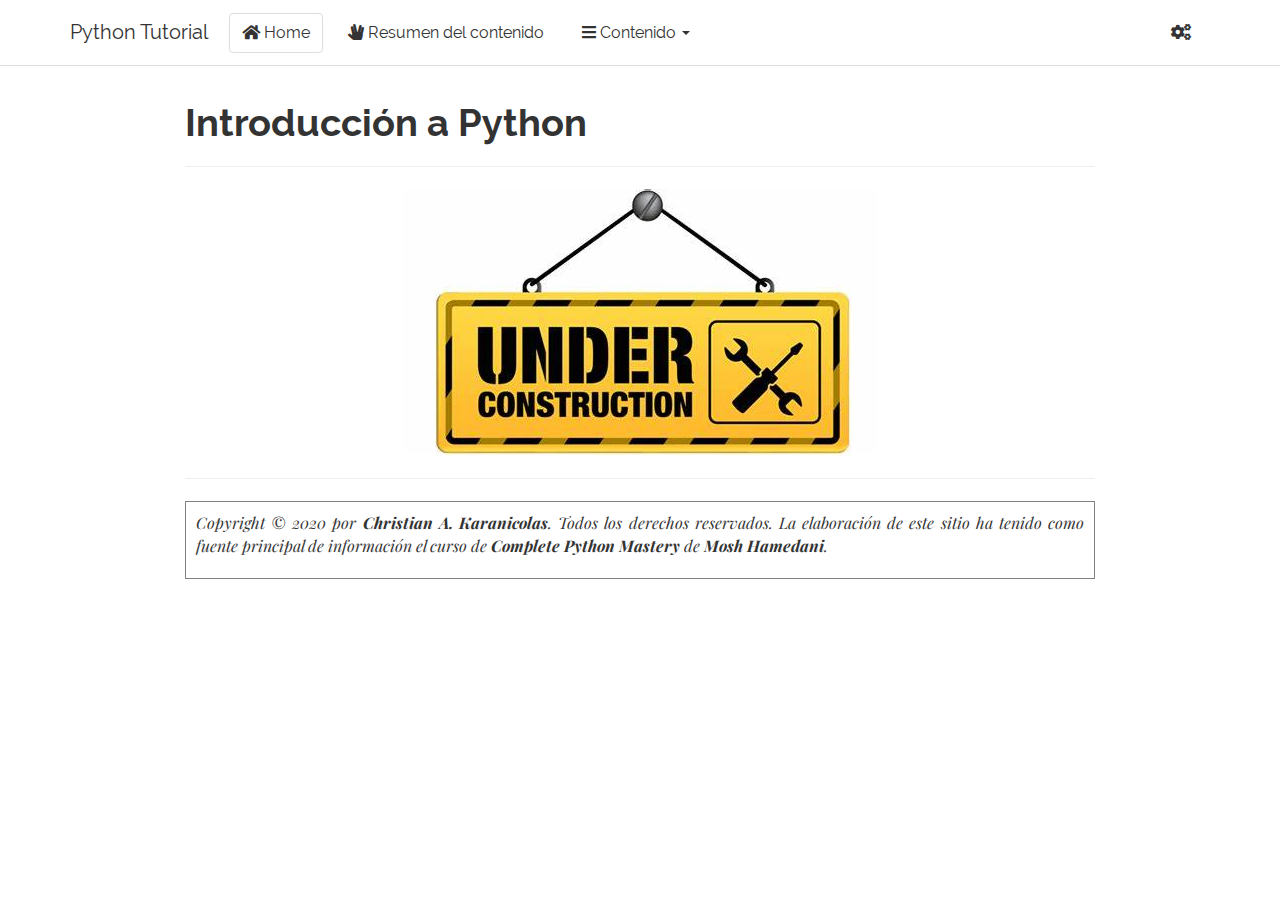
<file: index.html>
<!DOCTYPE html>

<html>

<head>

<meta charset="utf-8" />
<meta name="generator" content="pandoc" />
<meta http-equiv="X-UA-Compatible" content="IE=EDGE" />




<title>Introducción a Python</title>

<script src="site_libs/header-attrs-2.11/header-attrs.js"></script>
<script src="site_libs/jquery-3.6.0/jquery-3.6.0.min.js"></script>
<meta name="viewport" content="width=device-width, initial-scale=1" />
<link href="site_libs/bootstrap-3.3.5/css/readable.min.css" rel="stylesheet" />
<script src="site_libs/bootstrap-3.3.5/js/bootstrap.min.js"></script>
<script src="site_libs/bootstrap-3.3.5/shim/html5shiv.min.js"></script>
<script src="site_libs/bootstrap-3.3.5/shim/respond.min.js"></script>
<style>h1 {font-size: 34px;}
       h1.title {font-size: 38px;}
       h2 {font-size: 30px;}
       h3 {font-size: 24px;}
       h4 {font-size: 18px;}
       h5 {font-size: 16px;}
       h6 {font-size: 12px;}
       code {color: inherit; background-color: rgba(0, 0, 0, 0.04);}
       pre:not([class]) { background-color: white }</style>
<script src="site_libs/navigation-1.1/tabsets.js"></script>
<link href="site_libs/font-awesome-5.1.0/css/all.css" rel="stylesheet" />
<link href="site_libs/font-awesome-5.1.0/css/v4-shims.css" rel="stylesheet" />

<style type="text/css">
  code{white-space: pre-wrap;}
  span.smallcaps{font-variant: small-caps;}
  span.underline{text-decoration: underline;}
  div.column{display: inline-block; vertical-align: top; width: 50%;}
  div.hanging-indent{margin-left: 1.5em; text-indent: -1.5em;}
  ul.task-list{list-style: none;}
    </style>






<link rel="stylesheet" href="styles.css" type="text/css" />



<style type = "text/css">
.main-container {
  max-width: 940px;
  margin-left: auto;
  margin-right: auto;
}
img {
  max-width:100%;
}
.tabbed-pane {
  padding-top: 12px;
}
.html-widget {
  margin-bottom: 20px;
}
button.code-folding-btn:focus {
  outline: none;
}
summary {
  display: list-item;
}
pre code {
  padding: 0;
}
</style>


<style type="text/css">
.dropdown-submenu {
  position: relative;
}
.dropdown-submenu>.dropdown-menu {
  top: 0;
  left: 100%;
  margin-top: -6px;
  margin-left: -1px;
  border-radius: 0 6px 6px 6px;
}
.dropdown-submenu:hover>.dropdown-menu {
  display: block;
}
.dropdown-submenu>a:after {
  display: block;
  content: " ";
  float: right;
  width: 0;
  height: 0;
  border-color: transparent;
  border-style: solid;
  border-width: 5px 0 5px 5px;
  border-left-color: #cccccc;
  margin-top: 5px;
  margin-right: -10px;
}
.dropdown-submenu:hover>a:after {
  border-left-color: #adb5bd;
}
.dropdown-submenu.pull-left {
  float: none;
}
.dropdown-submenu.pull-left>.dropdown-menu {
  left: -100%;
  margin-left: 10px;
  border-radius: 6px 0 6px 6px;
}
</style>

<script type="text/javascript">
// manage active state of menu based on current page
$(document).ready(function () {
  // active menu anchor
  href = window.location.pathname
  href = href.substr(href.lastIndexOf('/') + 1)
  if (href === "")
    href = "index.html";
  var menuAnchor = $('a[href="' + href + '"]');

  // mark it active
  menuAnchor.tab('show');

  // if it's got a parent navbar menu mark it active as well
  menuAnchor.closest('li.dropdown').addClass('active');

  // Navbar adjustments
  var navHeight = $(".navbar").first().height() + 15;
  var style = document.createElement('style');
  var pt = "padding-top: " + navHeight + "px; ";
  var mt = "margin-top: -" + navHeight + "px; ";
  var css = "";
  // offset scroll position for anchor links (for fixed navbar)
  for (var i = 1; i <= 6; i++) {
    css += ".section h" + i + "{ " + pt + mt + "}\n";
  }
  style.innerHTML = "body {" + pt + "padding-bottom: 40px; }\n" + css;
  document.head.appendChild(style);
});
</script>

<!-- tabsets -->

<style type="text/css">
.tabset-dropdown > .nav-tabs {
  display: inline-table;
  max-height: 500px;
  min-height: 44px;
  overflow-y: auto;
  border: 1px solid #ddd;
  border-radius: 4px;
}

.tabset-dropdown > .nav-tabs > li.active:before {
  content: "";
  font-family: 'Glyphicons Halflings';
  display: inline-block;
  padding: 10px;
  border-right: 1px solid #ddd;
}

.tabset-dropdown > .nav-tabs.nav-tabs-open > li.active:before {
  content: "&#xe258;";
  border: none;
}

.tabset-dropdown > .nav-tabs.nav-tabs-open:before {
  content: "";
  font-family: 'Glyphicons Halflings';
  display: inline-block;
  padding: 10px;
  border-right: 1px solid #ddd;
}

.tabset-dropdown > .nav-tabs > li.active {
  display: block;
}

.tabset-dropdown > .nav-tabs > li > a,
.tabset-dropdown > .nav-tabs > li > a:focus,
.tabset-dropdown > .nav-tabs > li > a:hover {
  border: none;
  display: inline-block;
  border-radius: 4px;
  background-color: transparent;
}

.tabset-dropdown > .nav-tabs.nav-tabs-open > li {
  display: block;
  float: none;
}

.tabset-dropdown > .nav-tabs > li {
  display: none;
}
</style>

<!-- code folding -->




</head>

<body>


<div class="container-fluid main-container">




<div class="navbar navbar-inverse  navbar-fixed-top" role="navigation">
  <div class="container">
    <div class="navbar-header">
      <button type="button" class="navbar-toggle collapsed" data-toggle="collapse" data-target="#navbar">
        <span class="icon-bar"></span>
        <span class="icon-bar"></span>
        <span class="icon-bar"></span>
      </button>
      <a class="navbar-brand" href="index.html">Python Tutorial</a>
    </div>
    <div id="navbar" class="navbar-collapse collapse">
      <ul class="nav navbar-nav">
        <li>
  <a href="index.html">
    <span class="fa fa-home"></span>
     
    Home
  </a>
</li>
<li>
  <a href="about.html">
    <span class="fa fa-hand-spock"></span>
     
    Resumen del contenido
  </a>
</li>
<li class="dropdown">
  <a href="#" class="dropdown-toggle" data-toggle="dropdown" role="button" aria-expanded="false">
    <span class="fa fa-bars"></span>
     
    Contenido
     
    <span class="caret"></span>
  </a>
  <ul class="dropdown-menu" role="menu">
    <li class="divider"></li>
    <li>
      <a href="1_data_structures.html">Data structures</a>
    </li>
    <li class="divider"></li>
    <li class="dropdown-header">Work In Progress</li>
    <li class="divider"></li>
    <li>
      <a href="2_handling_exceptions-resources.html">Handling exceptions &amp; resources</a>
    </li>
    <li class="dropdown-header">Classes</li>
    <li class="dropdown-header">Basic concepts</li>
    <li class="dropdown-header">Magic methods</li>
    <li class="dropdown-header">Librerías...</li>
  </ul>
</li>
      </ul>
      <ul class="nav navbar-nav navbar-right">
        <li>
  <a href="https://bookdown.org/yihui/rmarkdown/rmarkdown-site.html">
    <span class="fa fa-gears"></span>
     
  </a>
</li>
      </ul>
    </div><!--/.nav-collapse -->
  </div><!--/.container -->
</div><!--/.navbar -->

<div id="header">



<h1 class="title toc-ignore">Introducción a Python</h1>

</div>


<hr />
<center>
<img src="under-construction.png" />
</center>
<hr />

<div style="width: 100%; padding: 10px; box-sizing: border-box; text-align: justify; border: 1px solid gray;">
  <p style="font-family: 'Playfair Display', serif; font-style: italic;">Copyright &copy; 2020 por <b>Christian A. Karanicolas</b>.  Todos los derechos reservados.  La elaboración de este sitio ha tenido como fuente principal de información el curso de <b>Complete Python Mastery</b> de <b>Mosh Hamedani</b>.</p>
</div>
<style>
  @import url('https://fonts.googleapis.com/css2?family=Playfair+Display&display=swap');
</style>


<!--
<p style="font-family: 'Playfair Display', serif; font-style: italic;">Copyright &copy; 2020 por <b>Christian A. Karanicolas</b>.  Todos los derechos reservados.  La elaboración de este sitio ha tenido como fuente principal de información el curso de <b>Especialización en Ciencias de Datos</b> brindado por la <b>Johns Hopkins University</b> a través de <b>Coursera</b>.</p>
<style>
  @import url('https://fonts.googleapis.com/css2?family=Playfair+Display&display=swap');
</style>
-->


<!--
<p style="font-style: italic;">Copyright &copy; 2020 por <b>Christian A. Karanicolas</b>.  Todos los derechos reservados.  La elaboración de este sitio ha tenido como fuente principal de información el curso de <b>Especialización en Ciencias de Datos</b> brindado por la <b>Johns Hopkins University</b> a través de <b>Coursera</b>.</p>
-->



</div>

<script>

// add bootstrap table styles to pandoc tables
function bootstrapStylePandocTables() {
  $('tr.odd').parent('tbody').parent('table').addClass('table table-condensed');
}
$(document).ready(function () {
  bootstrapStylePandocTables();
});


</script>

<!-- tabsets -->

<script>
$(document).ready(function () {
  window.buildTabsets("TOC");
});

$(document).ready(function () {
  $('.tabset-dropdown > .nav-tabs > li').click(function () {
    $(this).parent().toggleClass('nav-tabs-open');
  });
});
</script>

<!-- code folding -->


<!-- dynamically load mathjax for compatibility with self-contained -->
<script>
  (function () {
    var script = document.createElement("script");
    script.type = "text/javascript";
    script.src  = "https://mathjax.rstudio.com/latest/MathJax.js?config=TeX-AMS-MML_HTMLorMML";
    document.getElementsByTagName("head")[0].appendChild(script);
  })();
</script>

</body>
</html>
</file>
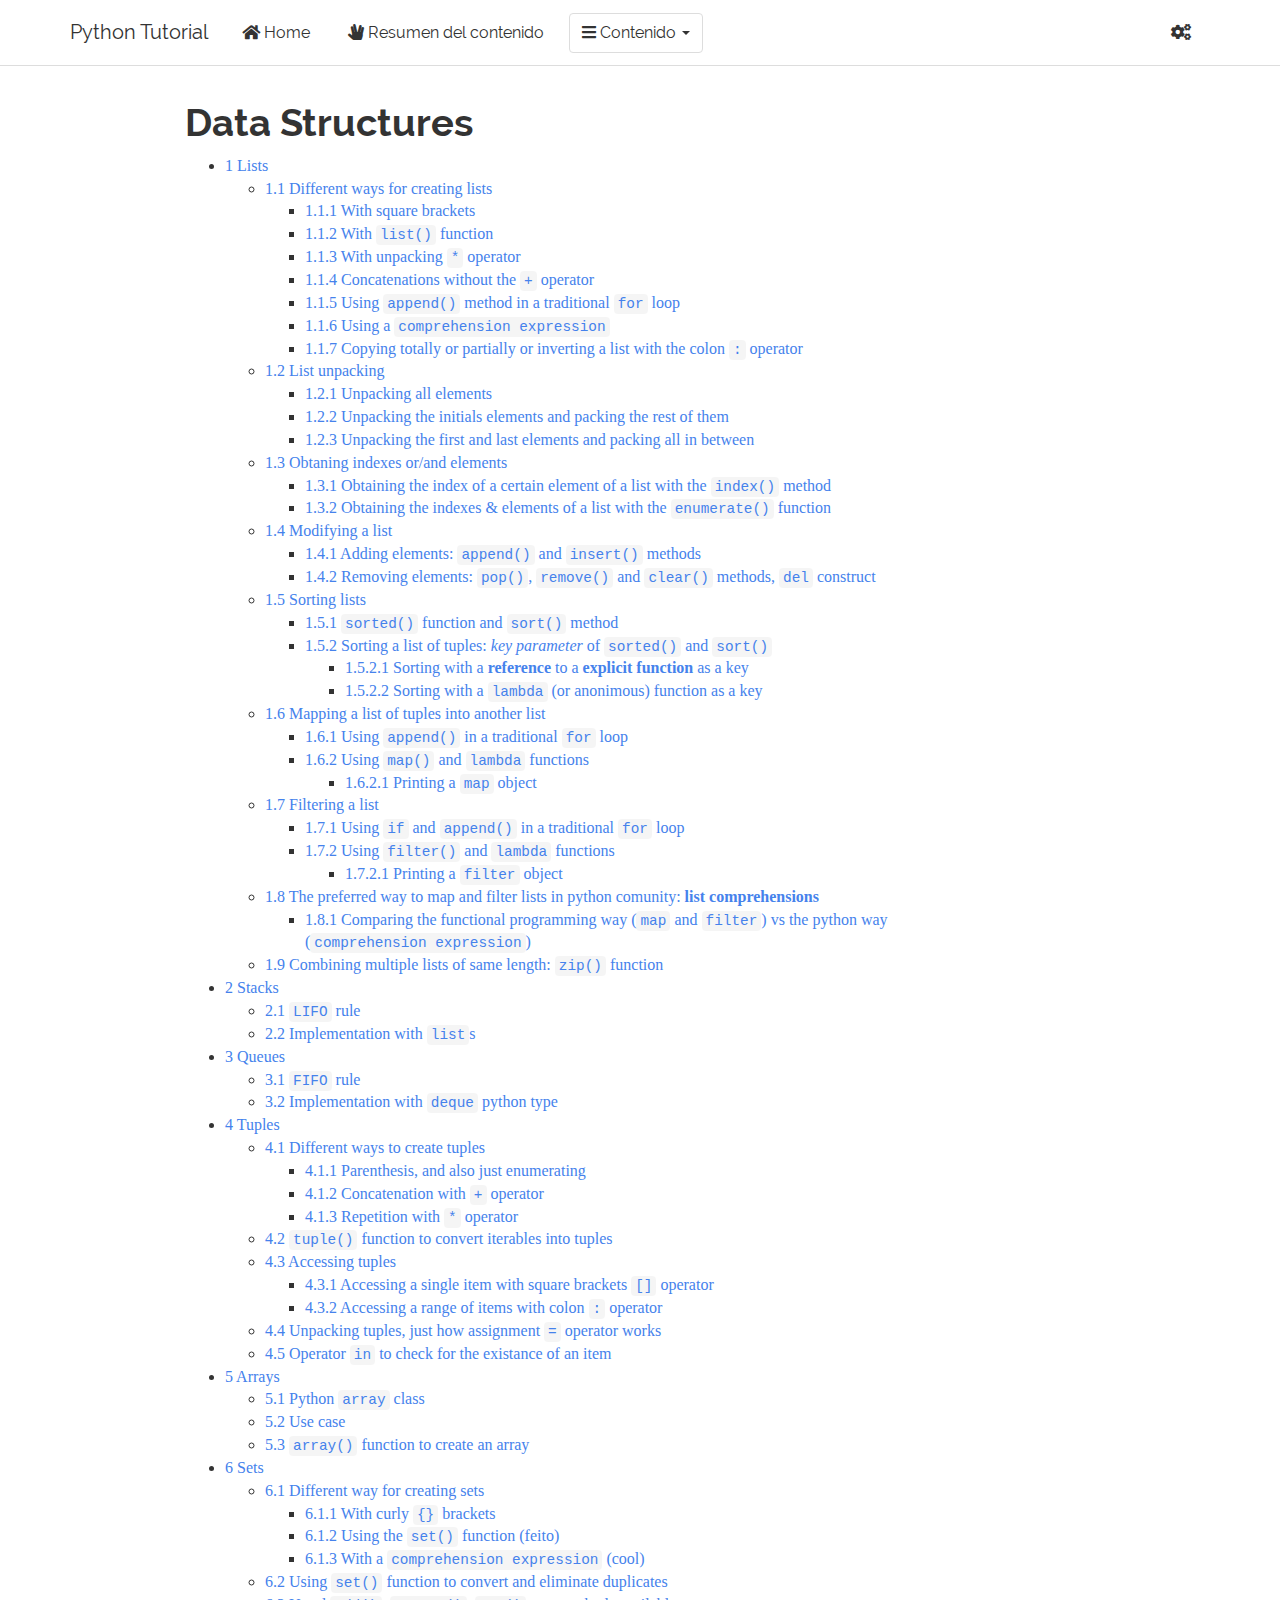
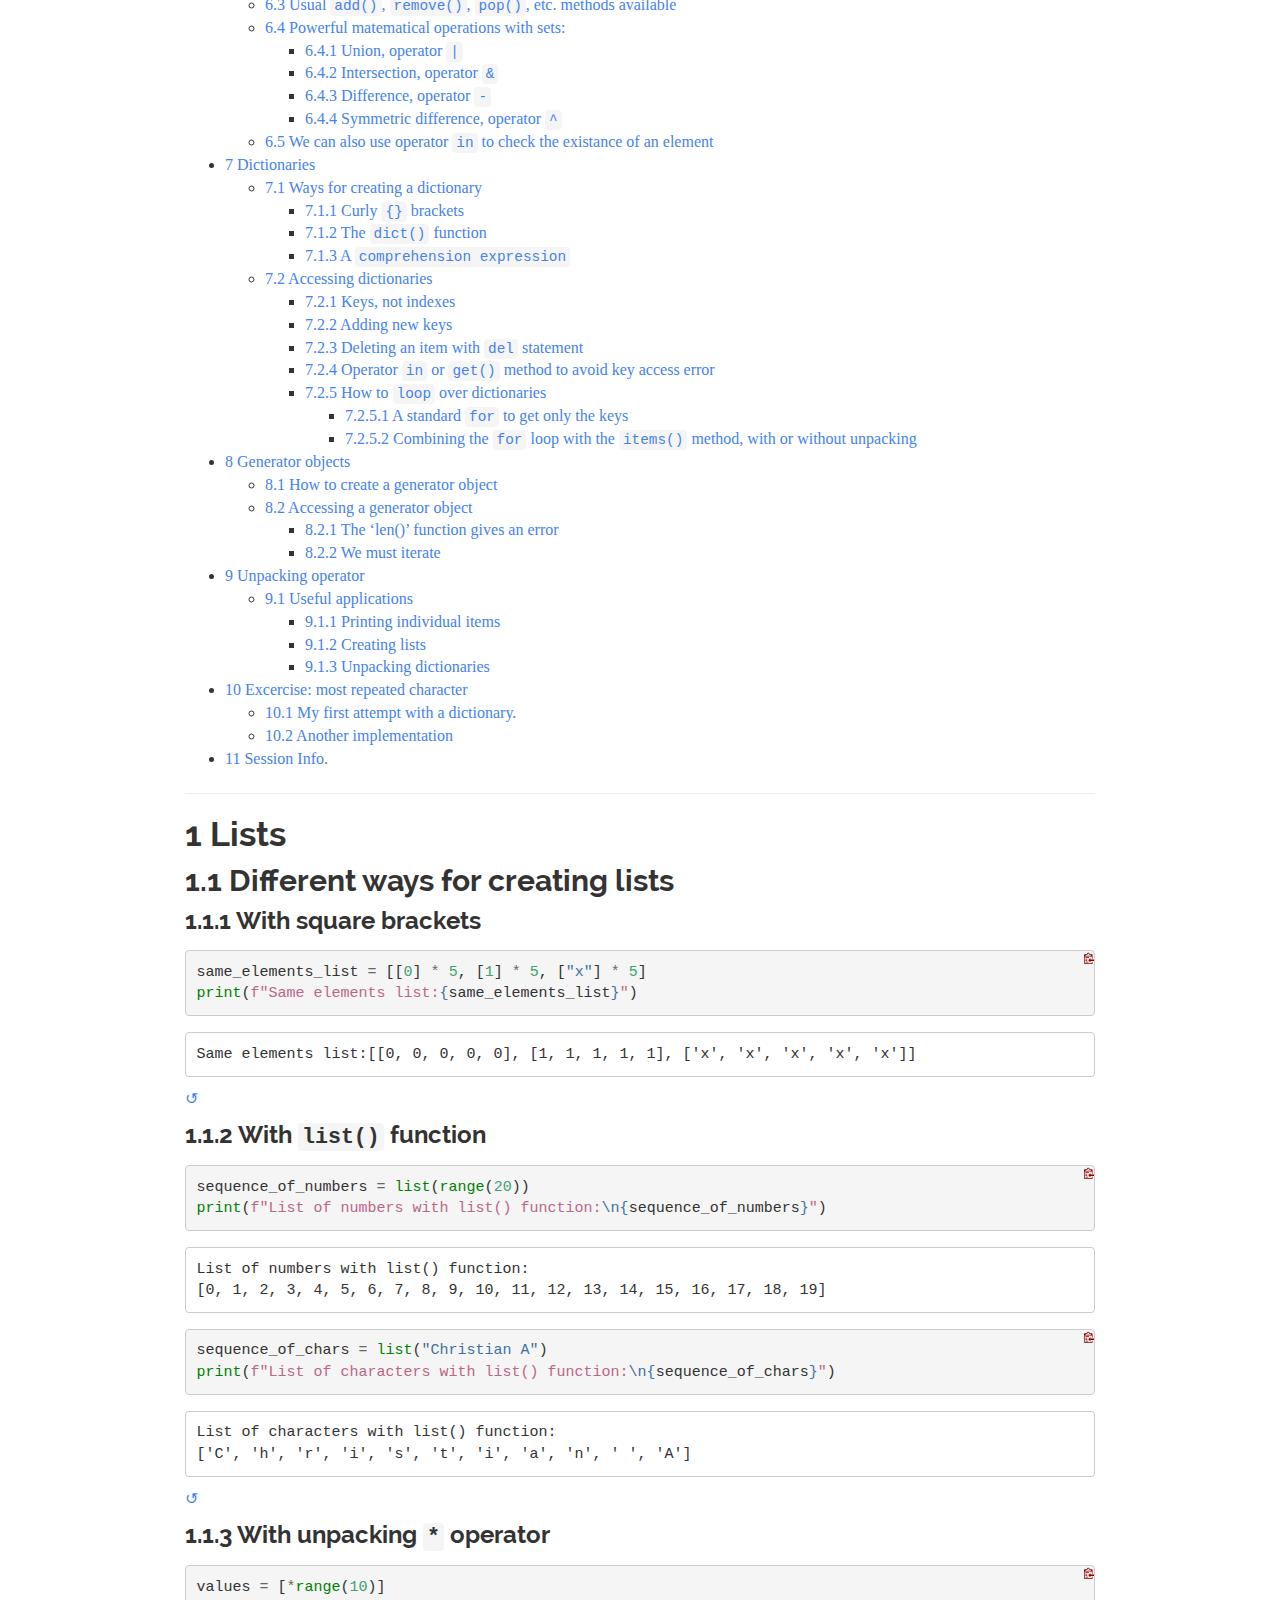
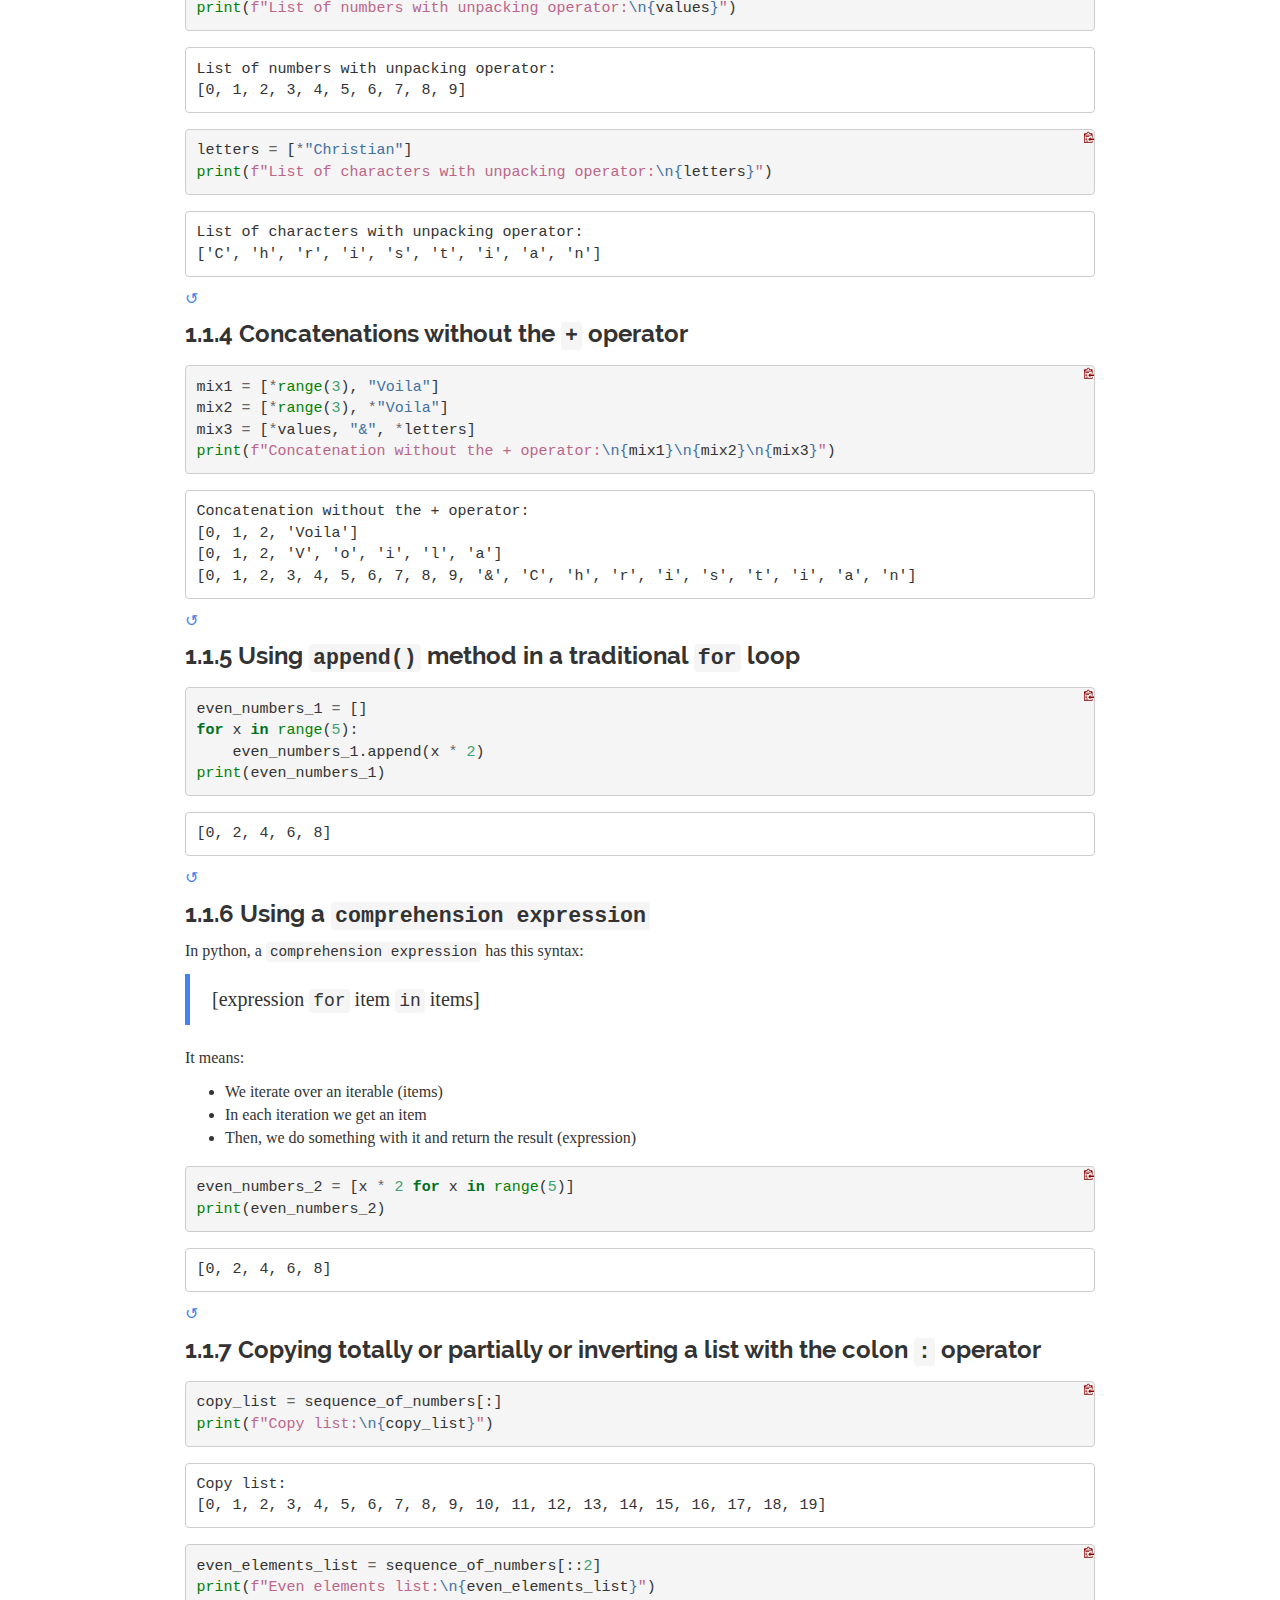
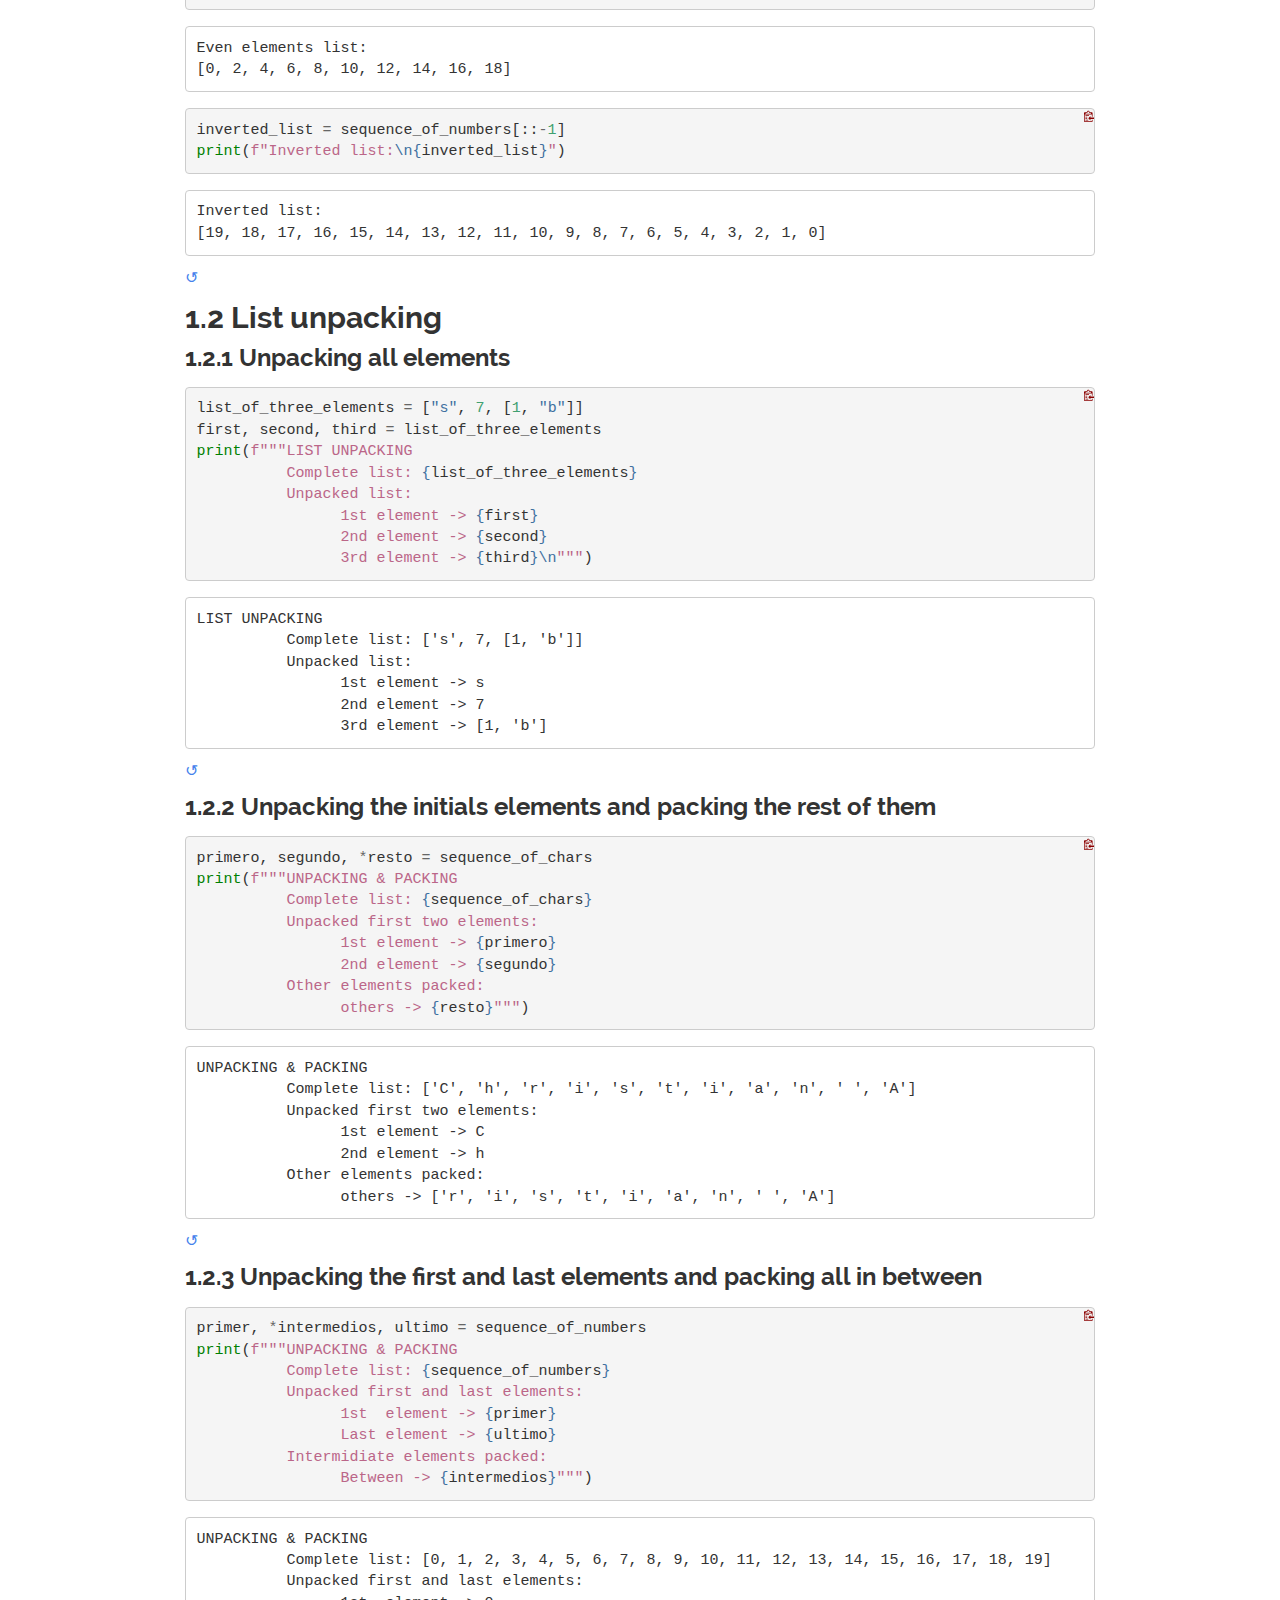
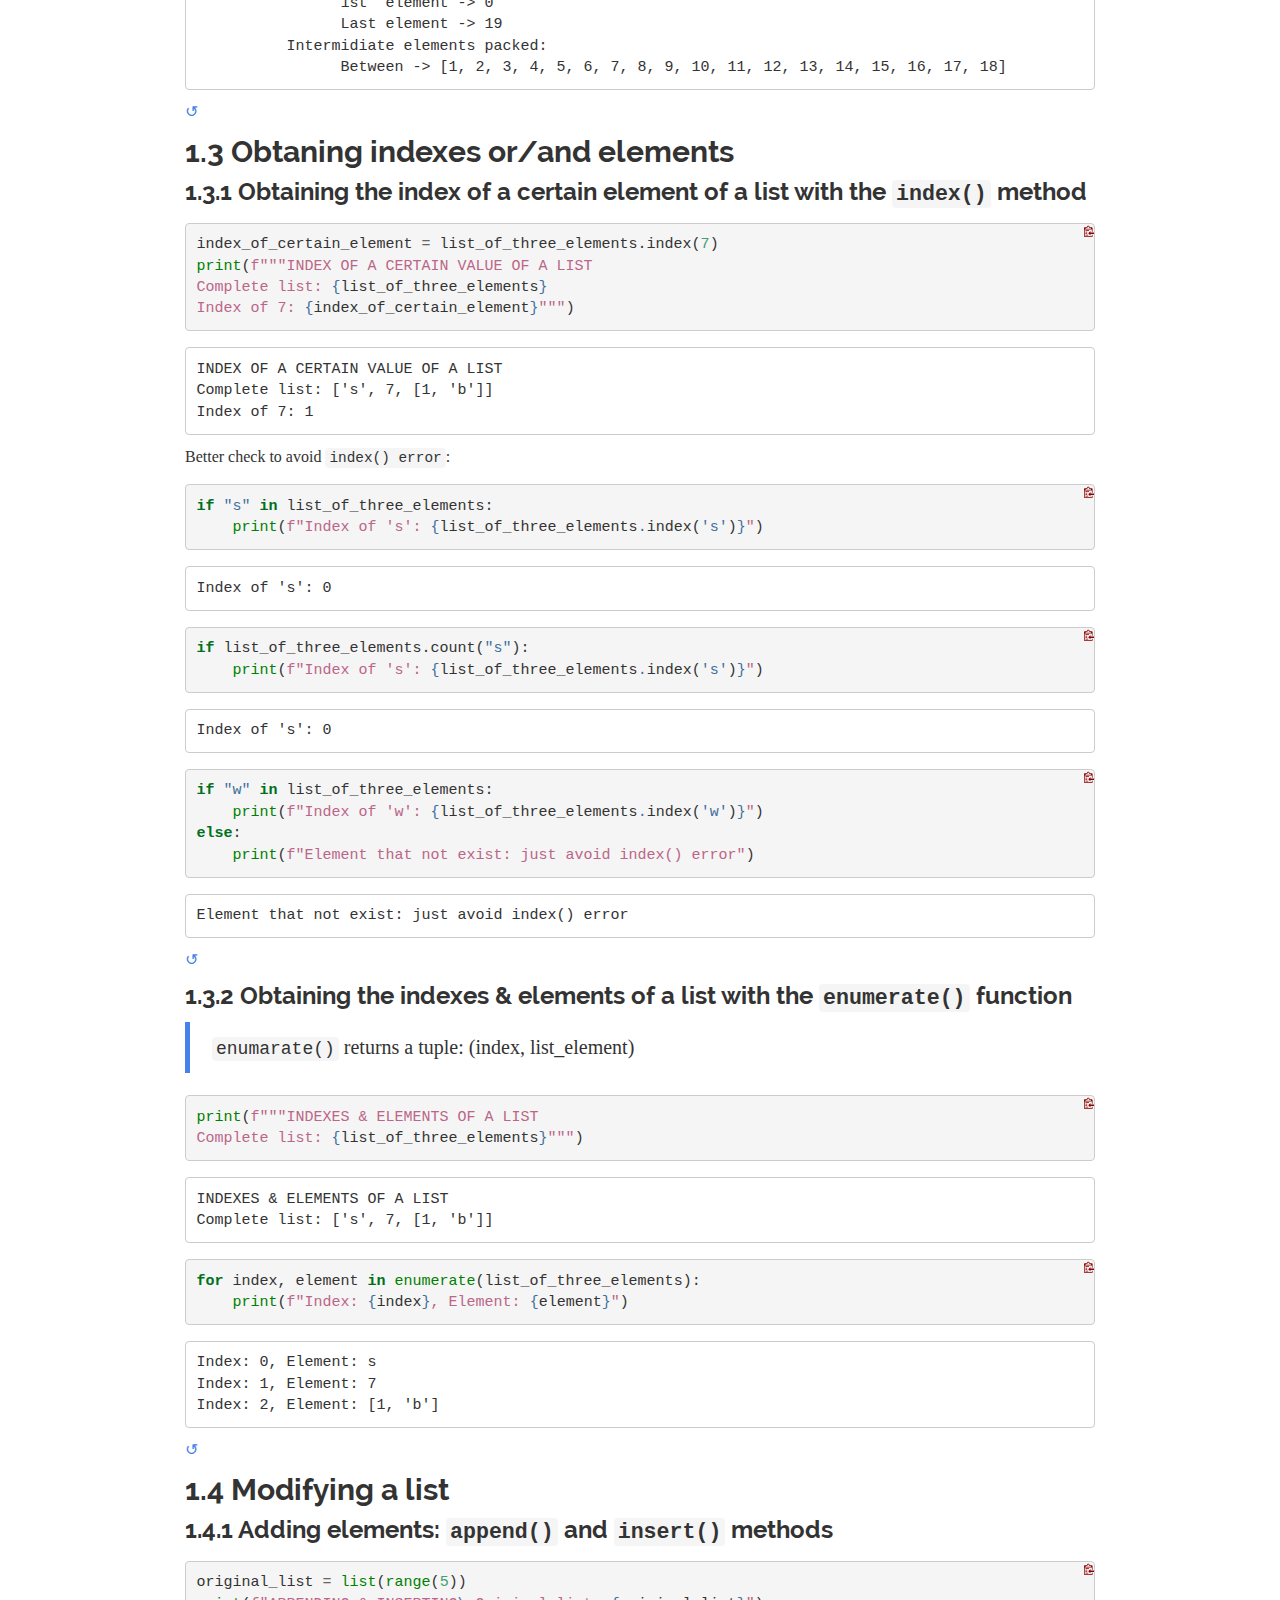
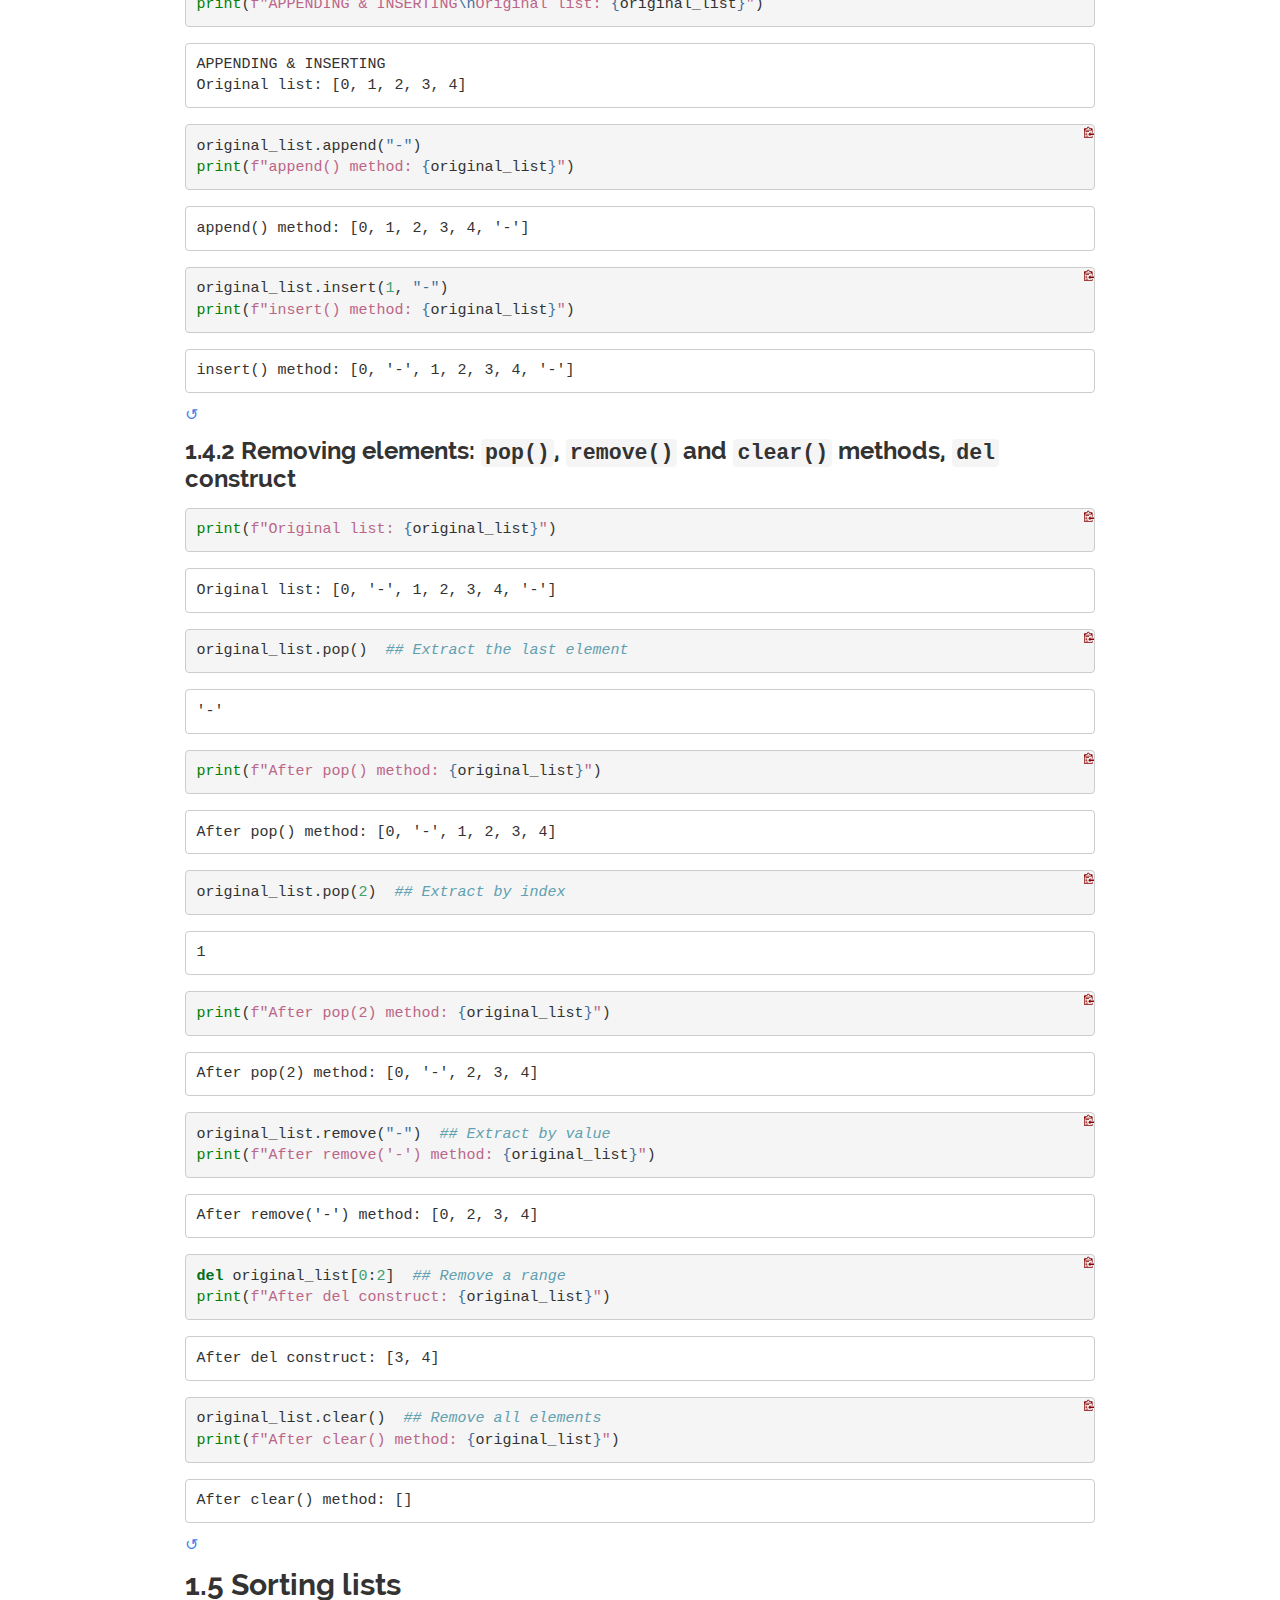
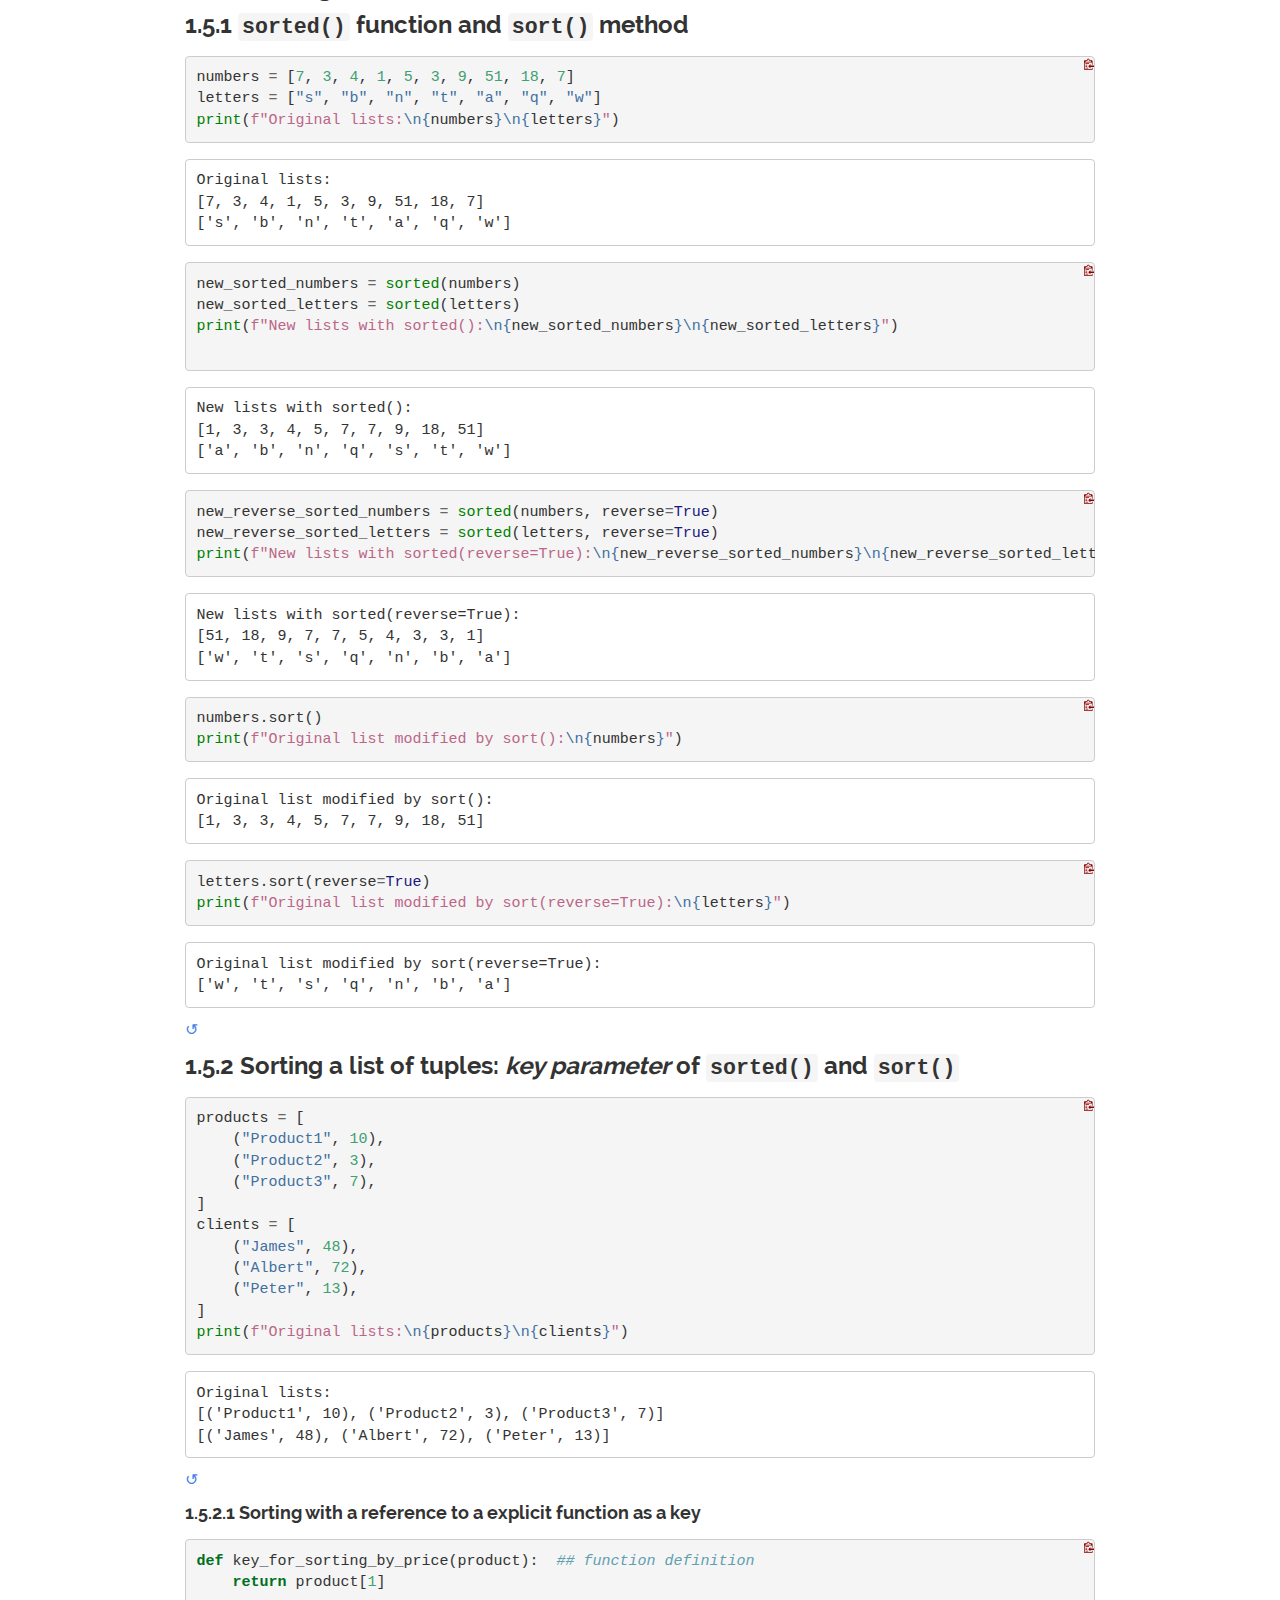
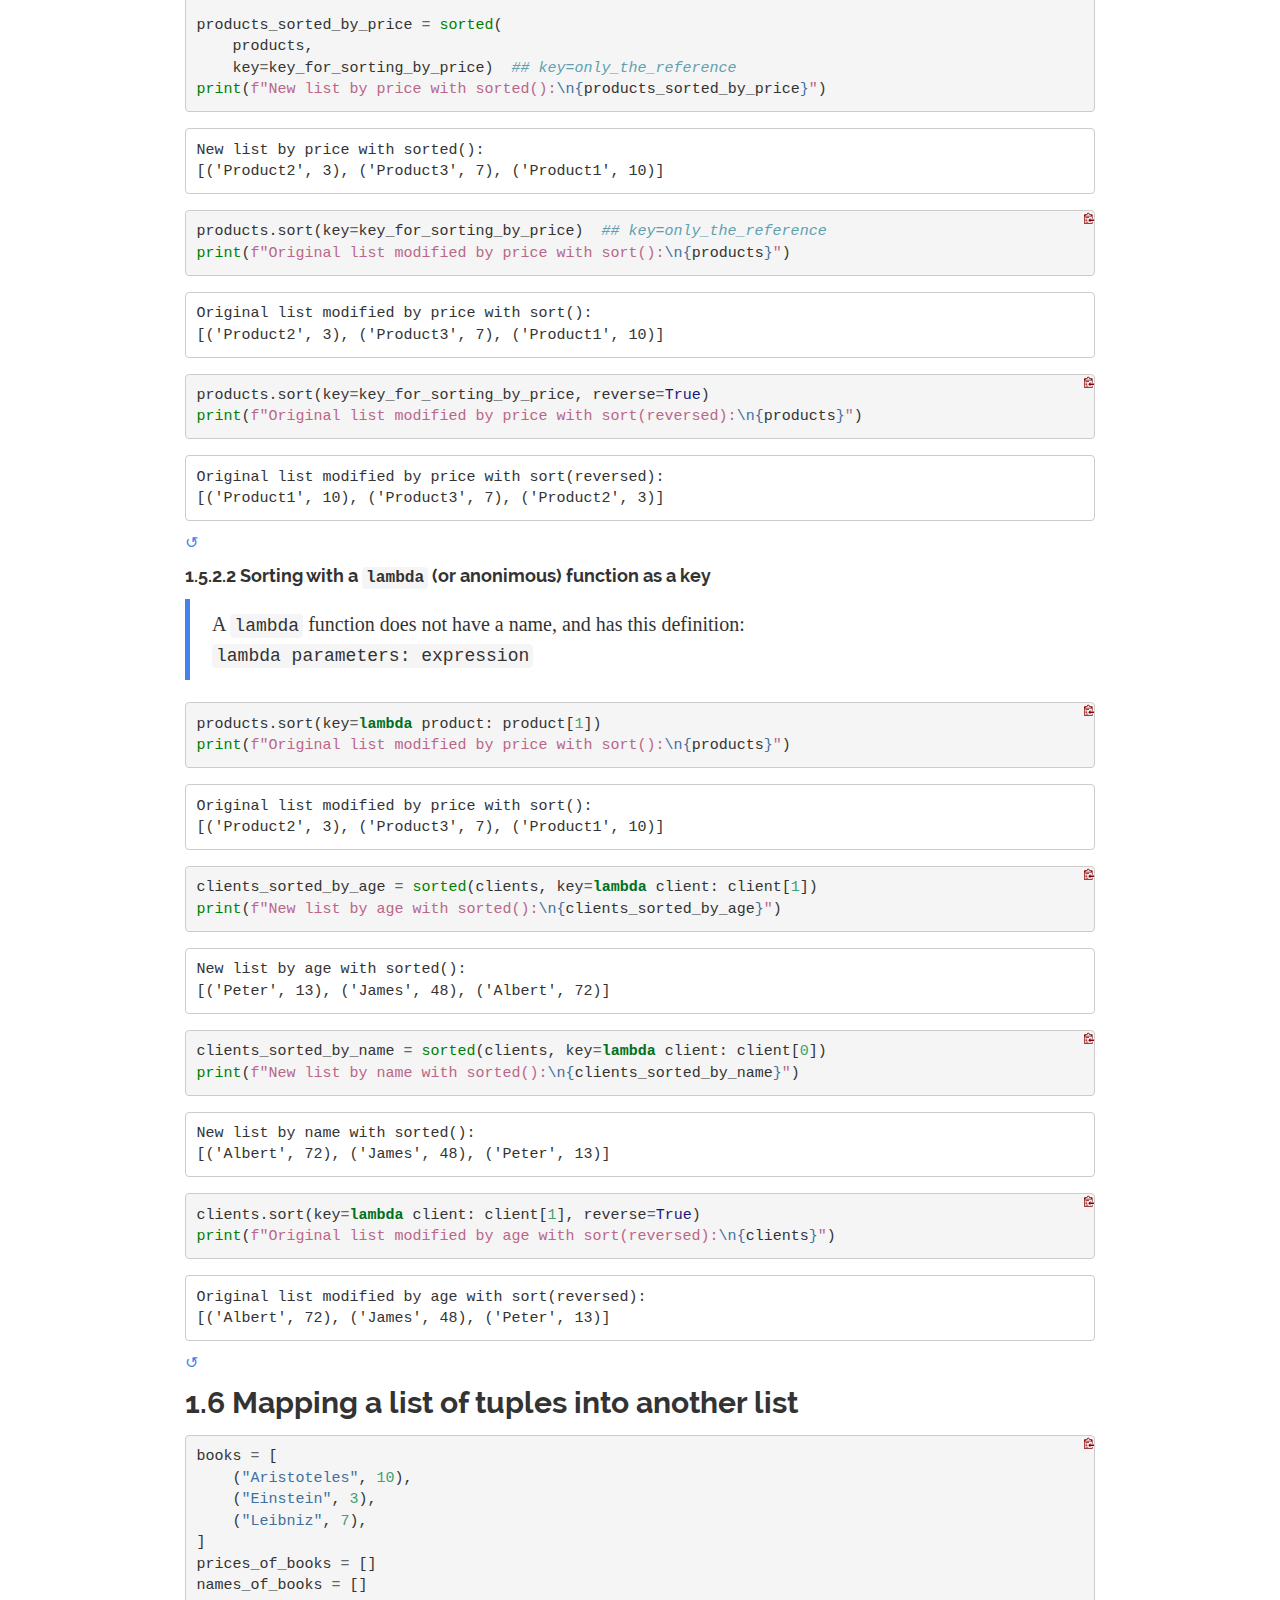
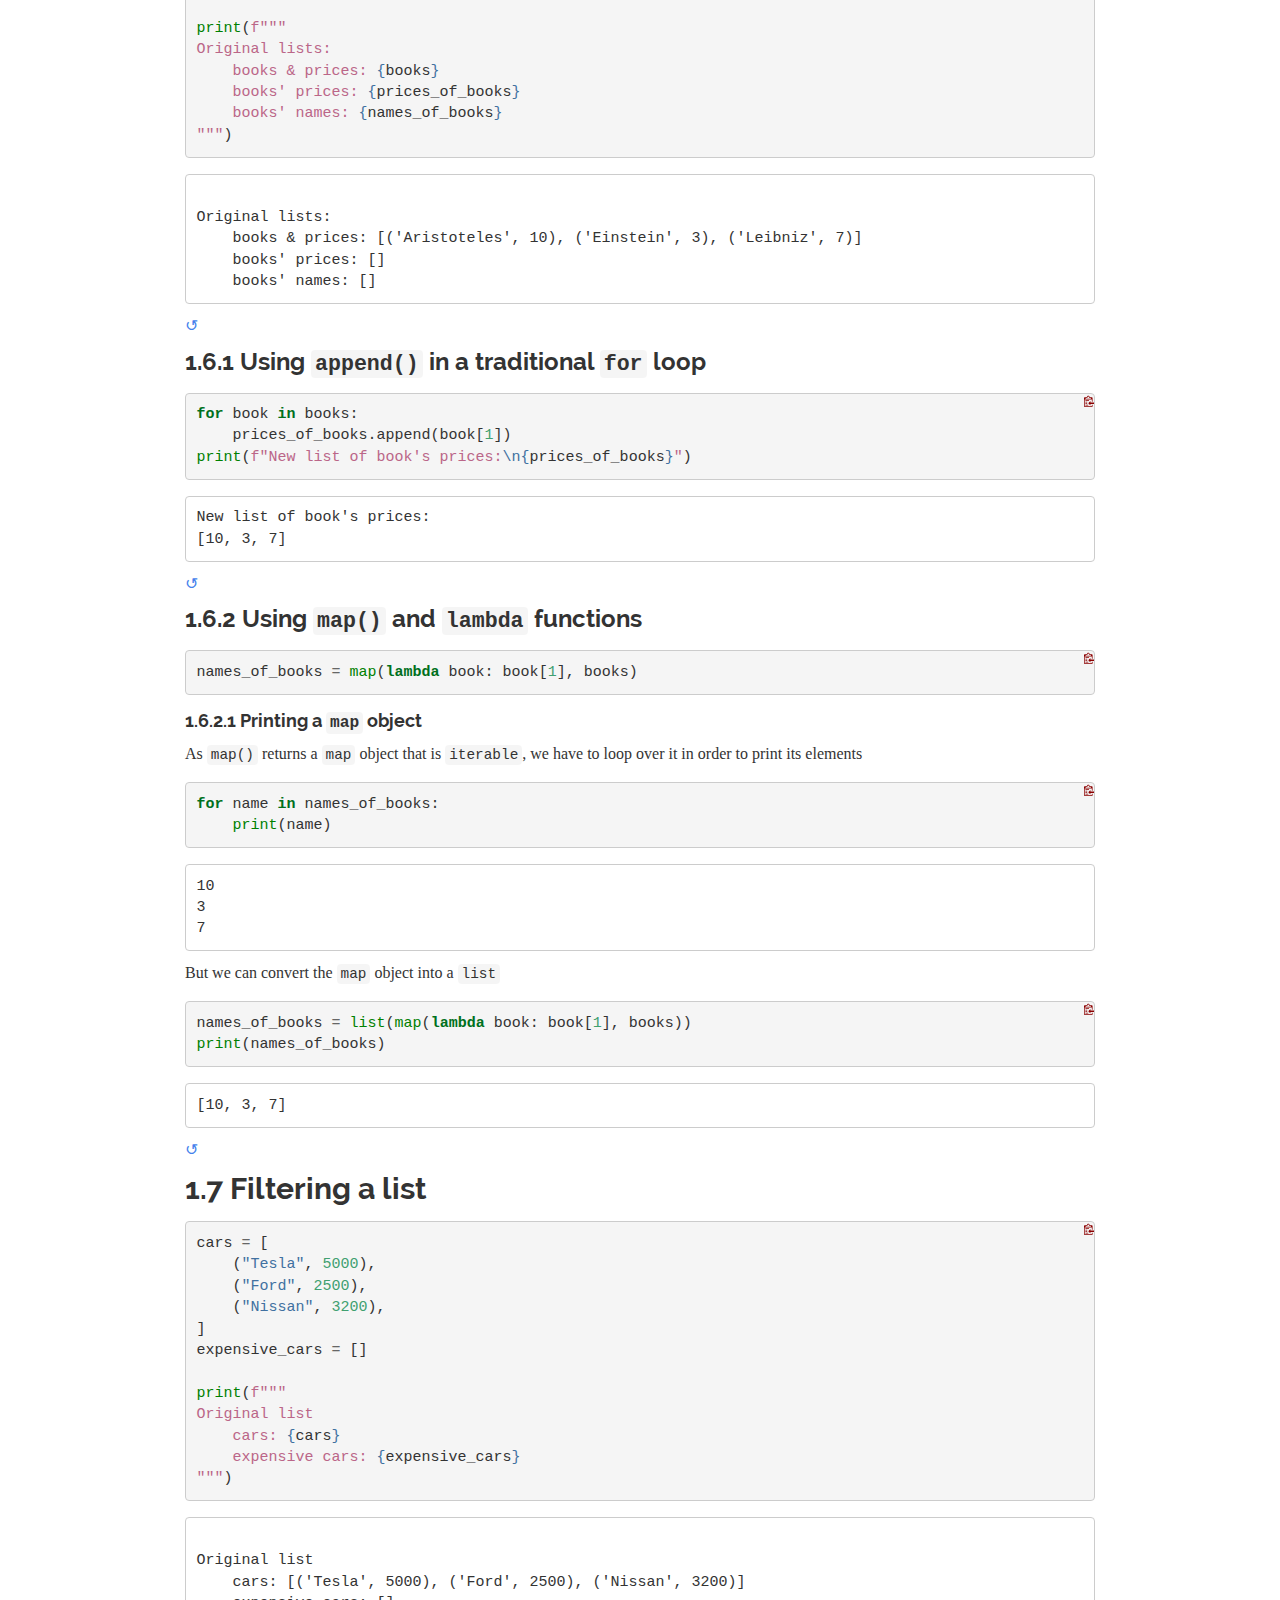
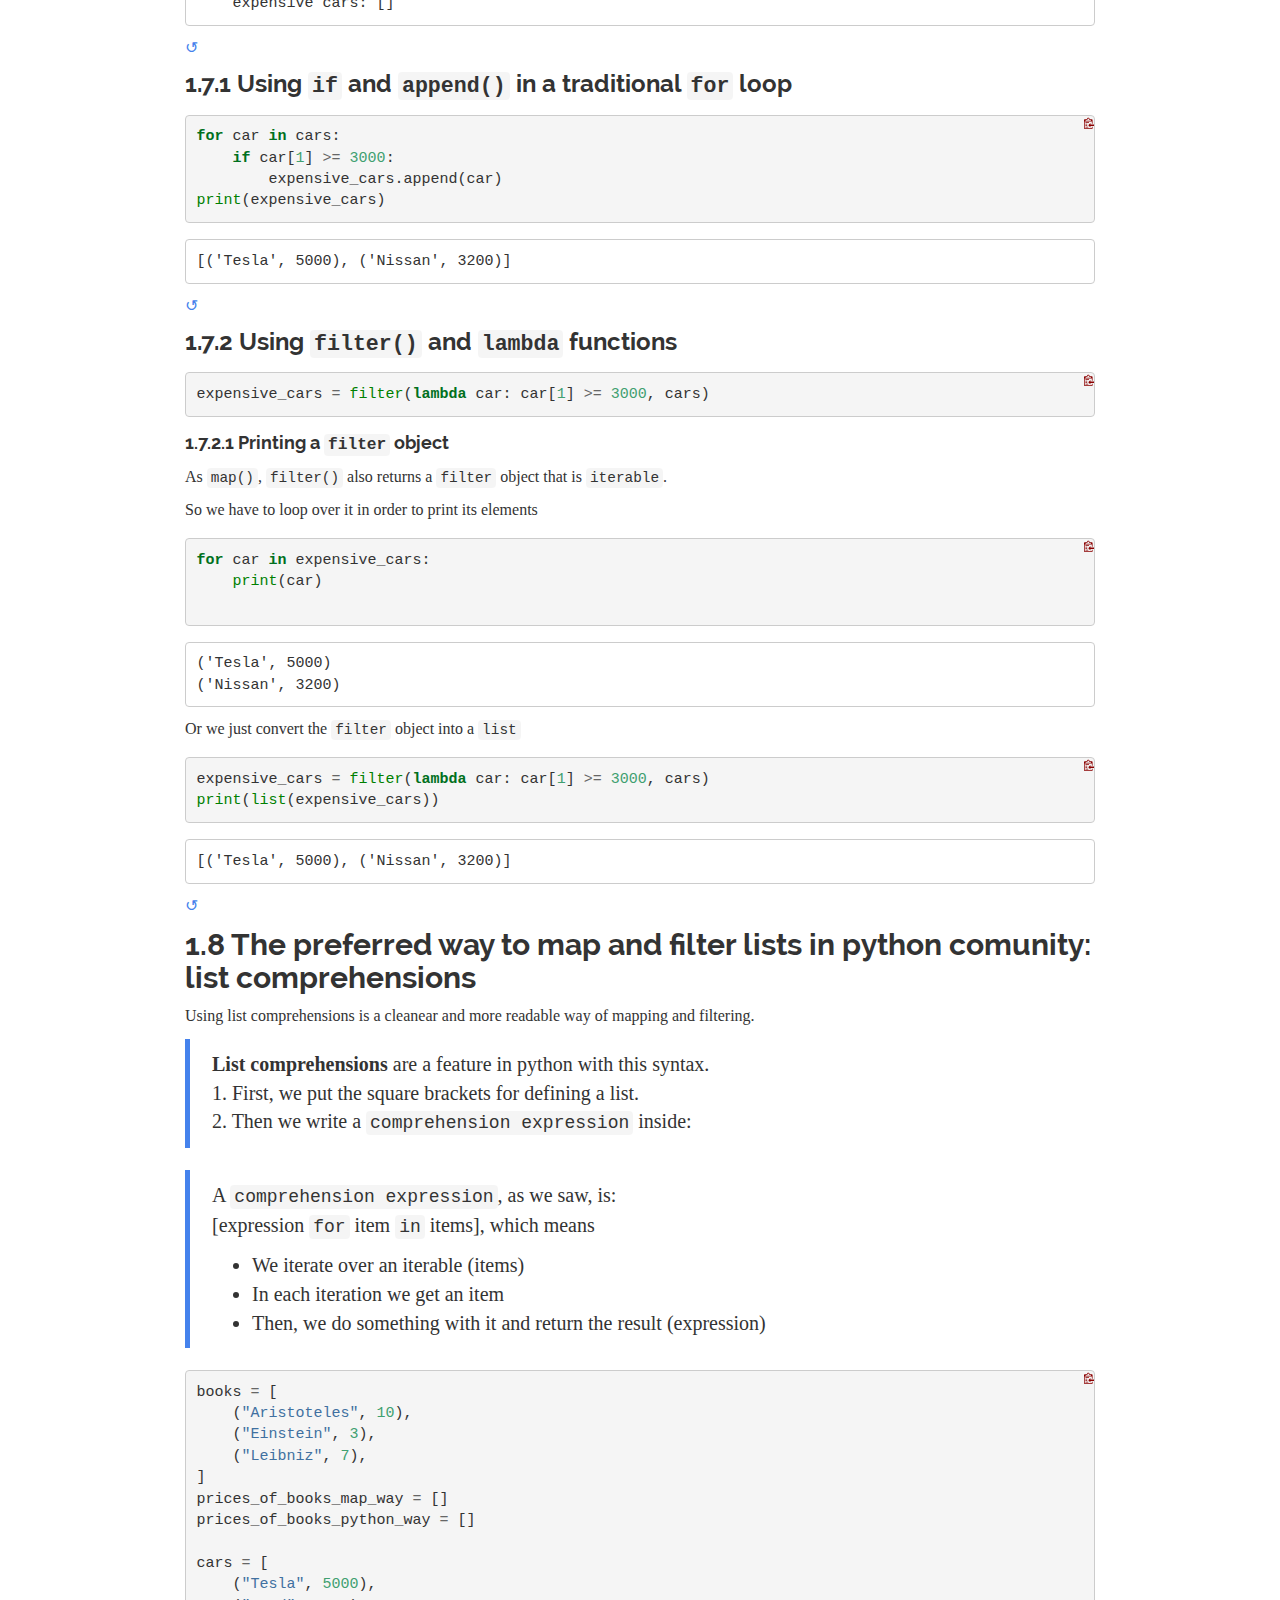
<file: 1_data_structures.html>
<!DOCTYPE html>

<html>

<head>

<meta charset="utf-8" />
<meta name="generator" content="pandoc" />
<meta http-equiv="X-UA-Compatible" content="IE=EDGE" />




<title>Data Structures</title>

<script src="site_libs/header-attrs-2.11/header-attrs.js"></script>
<script src="site_libs/jquery-3.6.0/jquery-3.6.0.min.js"></script>
<meta name="viewport" content="width=device-width, initial-scale=1" />
<link href="site_libs/bootstrap-3.3.5/css/readable.min.css" rel="stylesheet" />
<script src="site_libs/bootstrap-3.3.5/js/bootstrap.min.js"></script>
<script src="site_libs/bootstrap-3.3.5/shim/html5shiv.min.js"></script>
<script src="site_libs/bootstrap-3.3.5/shim/respond.min.js"></script>
<style>h1 {font-size: 34px;}
       h1.title {font-size: 38px;}
       h2 {font-size: 30px;}
       h3 {font-size: 24px;}
       h4 {font-size: 18px;}
       h5 {font-size: 16px;}
       h6 {font-size: 12px;}
       code {color: inherit; background-color: rgba(0, 0, 0, 0.04);}
       pre:not([class]) { background-color: white }</style>
<script src="site_libs/navigation-1.1/tabsets.js"></script>
<script src="site_libs/clipboard-1.7.1/clipboard.min.js"></script>
<link href="site_libs/primer-tooltips-1.4.0/build.css" rel="stylesheet" />
<link href="site_libs/klippy-0.0.0.9500/css/klippy.min.css" rel="stylesheet" />
<script src="site_libs/klippy-0.0.0.9500/js/klippy.min.js"></script>
<link href="site_libs/font-awesome-5.1.0/css/all.css" rel="stylesheet" />
<link href="site_libs/font-awesome-5.1.0/css/v4-shims.css" rel="stylesheet" />

<style type="text/css">
  code{white-space: pre-wrap;}
  span.smallcaps{font-variant: small-caps;}
  span.underline{text-decoration: underline;}
  div.column{display: inline-block; vertical-align: top; width: 50%;}
  div.hanging-indent{margin-left: 1.5em; text-indent: -1.5em;}
  ul.task-list{list-style: none;}
    </style>


<style type="text/css">
  code {
    white-space: pre;
  }
  .sourceCode {
    overflow: visible;
  }
</style>
<style type="text/css" data-origin="pandoc">
pre > code.sourceCode { white-space: pre; position: relative; }
pre > code.sourceCode > span { display: inline-block; line-height: 1.25; }
pre > code.sourceCode > span:empty { height: 1.2em; }
.sourceCode { overflow: visible; }
code.sourceCode > span { color: inherit; text-decoration: inherit; }
div.sourceCode { margin: 1em 0; }
pre.sourceCode { margin: 0; }
@media screen {
div.sourceCode { overflow: auto; }
}
@media print {
pre > code.sourceCode { white-space: pre-wrap; }
pre > code.sourceCode > span { text-indent: -5em; padding-left: 5em; }
}
pre.numberSource code
  { counter-reset: source-line 0; }
pre.numberSource code > span
  { position: relative; left: -4em; counter-increment: source-line; }
pre.numberSource code > span > a:first-child::before
  { content: counter(source-line);
    position: relative; left: -1em; text-align: right; vertical-align: baseline;
    border: none; display: inline-block;
    -webkit-touch-callout: none; -webkit-user-select: none;
    -khtml-user-select: none; -moz-user-select: none;
    -ms-user-select: none; user-select: none;
    padding: 0 4px; width: 4em;
    color: #aaaaaa;
  }
pre.numberSource { margin-left: 3em; border-left: 1px solid #aaaaaa;  padding-left: 4px; }
div.sourceCode
  {   }
@media screen {
pre > code.sourceCode > span > a:first-child::before { text-decoration: underline; }
}
code span.al { color: #ff0000; font-weight: bold; } /* Alert */
code span.an { color: #60a0b0; font-weight: bold; font-style: italic; } /* Annotation */
code span.at { color: #7d9029; } /* Attribute */
code span.bn { color: #40a070; } /* BaseN */
code span.bu { color: #008000; } /* BuiltIn */
code span.cf { color: #007020; font-weight: bold; } /* ControlFlow */
code span.ch { color: #4070a0; } /* Char */
code span.cn { color: #880000; } /* Constant */
code span.co { color: #60a0b0; font-style: italic; } /* Comment */
code span.cv { color: #60a0b0; font-weight: bold; font-style: italic; } /* CommentVar */
code span.do { color: #ba2121; font-style: italic; } /* Documentation */
code span.dt { color: #902000; } /* DataType */
code span.dv { color: #40a070; } /* DecVal */
code span.er { color: #ff0000; font-weight: bold; } /* Error */
code span.ex { } /* Extension */
code span.fl { color: #40a070; } /* Float */
code span.fu { color: #06287e; } /* Function */
code span.im { color: #008000; font-weight: bold; } /* Import */
code span.in { color: #60a0b0; font-weight: bold; font-style: italic; } /* Information */
code span.kw { color: #007020; font-weight: bold; } /* Keyword */
code span.op { color: #666666; } /* Operator */
code span.ot { color: #007020; } /* Other */
code span.pp { color: #bc7a00; } /* Preprocessor */
code span.sc { color: #4070a0; } /* SpecialChar */
code span.ss { color: #bb6688; } /* SpecialString */
code span.st { color: #4070a0; } /* String */
code span.va { color: #19177c; } /* Variable */
code span.vs { color: #4070a0; } /* VerbatimString */
code span.wa { color: #60a0b0; font-weight: bold; font-style: italic; } /* Warning */

</style>
<script>
// apply pandoc div.sourceCode style to pre.sourceCode instead
(function() {
  var sheets = document.styleSheets;
  for (var i = 0; i < sheets.length; i++) {
    if (sheets[i].ownerNode.dataset["origin"] !== "pandoc") continue;
    try { var rules = sheets[i].cssRules; } catch (e) { continue; }
    for (var j = 0; j < rules.length; j++) {
      var rule = rules[j];
      // check if there is a div.sourceCode rule
      if (rule.type !== rule.STYLE_RULE || rule.selectorText !== "div.sourceCode") continue;
      var style = rule.style.cssText;
      // check if color or background-color is set
      if (rule.style.color === '' && rule.style.backgroundColor === '') continue;
      // replace div.sourceCode by a pre.sourceCode rule
      sheets[i].deleteRule(j);
      sheets[i].insertRule('pre.sourceCode{' + style + '}', j);
    }
  }
})();
</script>




<link rel="stylesheet" href="styles.css" type="text/css" />



<style type = "text/css">
.main-container {
  max-width: 940px;
  margin-left: auto;
  margin-right: auto;
}
img {
  max-width:100%;
}
.tabbed-pane {
  padding-top: 12px;
}
.html-widget {
  margin-bottom: 20px;
}
button.code-folding-btn:focus {
  outline: none;
}
summary {
  display: list-item;
}
pre code {
  padding: 0;
}
</style>


<style type="text/css">
.dropdown-submenu {
  position: relative;
}
.dropdown-submenu>.dropdown-menu {
  top: 0;
  left: 100%;
  margin-top: -6px;
  margin-left: -1px;
  border-radius: 0 6px 6px 6px;
}
.dropdown-submenu:hover>.dropdown-menu {
  display: block;
}
.dropdown-submenu>a:after {
  display: block;
  content: " ";
  float: right;
  width: 0;
  height: 0;
  border-color: transparent;
  border-style: solid;
  border-width: 5px 0 5px 5px;
  border-left-color: #cccccc;
  margin-top: 5px;
  margin-right: -10px;
}
.dropdown-submenu:hover>a:after {
  border-left-color: #adb5bd;
}
.dropdown-submenu.pull-left {
  float: none;
}
.dropdown-submenu.pull-left>.dropdown-menu {
  left: -100%;
  margin-left: 10px;
  border-radius: 6px 0 6px 6px;
}
</style>

<script type="text/javascript">
// manage active state of menu based on current page
$(document).ready(function () {
  // active menu anchor
  href = window.location.pathname
  href = href.substr(href.lastIndexOf('/') + 1)
  if (href === "")
    href = "index.html";
  var menuAnchor = $('a[href="' + href + '"]');

  // mark it active
  menuAnchor.tab('show');

  // if it's got a parent navbar menu mark it active as well
  menuAnchor.closest('li.dropdown').addClass('active');

  // Navbar adjustments
  var navHeight = $(".navbar").first().height() + 15;
  var style = document.createElement('style');
  var pt = "padding-top: " + navHeight + "px; ";
  var mt = "margin-top: -" + navHeight + "px; ";
  var css = "";
  // offset scroll position for anchor links (for fixed navbar)
  for (var i = 1; i <= 6; i++) {
    css += ".section h" + i + "{ " + pt + mt + "}\n";
  }
  style.innerHTML = "body {" + pt + "padding-bottom: 40px; }\n" + css;
  document.head.appendChild(style);
});
</script>

<!-- tabsets -->

<style type="text/css">
.tabset-dropdown > .nav-tabs {
  display: inline-table;
  max-height: 500px;
  min-height: 44px;
  overflow-y: auto;
  border: 1px solid #ddd;
  border-radius: 4px;
}

.tabset-dropdown > .nav-tabs > li.active:before {
  content: "";
  font-family: 'Glyphicons Halflings';
  display: inline-block;
  padding: 10px;
  border-right: 1px solid #ddd;
}

.tabset-dropdown > .nav-tabs.nav-tabs-open > li.active:before {
  content: "&#xe258;";
  border: none;
}

.tabset-dropdown > .nav-tabs.nav-tabs-open:before {
  content: "";
  font-family: 'Glyphicons Halflings';
  display: inline-block;
  padding: 10px;
  border-right: 1px solid #ddd;
}

.tabset-dropdown > .nav-tabs > li.active {
  display: block;
}

.tabset-dropdown > .nav-tabs > li > a,
.tabset-dropdown > .nav-tabs > li > a:focus,
.tabset-dropdown > .nav-tabs > li > a:hover {
  border: none;
  display: inline-block;
  border-radius: 4px;
  background-color: transparent;
}

.tabset-dropdown > .nav-tabs.nav-tabs-open > li {
  display: block;
  float: none;
}

.tabset-dropdown > .nav-tabs > li {
  display: none;
}
</style>

<!-- code folding -->




</head>

<body>


<div class="container-fluid main-container">




<div class="navbar navbar-inverse  navbar-fixed-top" role="navigation">
  <div class="container">
    <div class="navbar-header">
      <button type="button" class="navbar-toggle collapsed" data-toggle="collapse" data-target="#navbar">
        <span class="icon-bar"></span>
        <span class="icon-bar"></span>
        <span class="icon-bar"></span>
      </button>
      <a class="navbar-brand" href="index.html">Python Tutorial</a>
    </div>
    <div id="navbar" class="navbar-collapse collapse">
      <ul class="nav navbar-nav">
        <li>
  <a href="index.html">
    <span class="fa fa-home"></span>
     
    Home
  </a>
</li>
<li>
  <a href="about.html">
    <span class="fa fa-hand-spock"></span>
     
    Resumen del contenido
  </a>
</li>
<li class="dropdown">
  <a href="#" class="dropdown-toggle" data-toggle="dropdown" role="button" aria-expanded="false">
    <span class="fa fa-bars"></span>
     
    Contenido
     
    <span class="caret"></span>
  </a>
  <ul class="dropdown-menu" role="menu">
    <li class="divider"></li>
    <li>
      <a href="1_data_structures.html">Data structures</a>
    </li>
    <li class="divider"></li>
    <li class="dropdown-header">Work In Progress</li>
    <li class="divider"></li>
    <li>
      <a href="2_handling_exceptions-resources.html">Handling exceptions &amp; resources</a>
    </li>
    <li class="dropdown-header">Classes</li>
    <li class="dropdown-header">Basic concepts</li>
    <li class="dropdown-header">Magic methods</li>
    <li class="dropdown-header">Librerías...</li>
  </ul>
</li>
      </ul>
      <ul class="nav navbar-nav navbar-right">
        <li>
  <a href="https://bookdown.org/yihui/rmarkdown/rmarkdown-site.html">
    <span class="fa fa-gears"></span>
     
  </a>
</li>
      </ul>
    </div><!--/.nav-collapse -->
  </div><!--/.container -->
</div><!--/.navbar -->

<div id="header">



<h1 class="title toc-ignore">Data Structures</h1>

</div>

<div id="TOC">
<ul>
<li><a href="#lists" id="toc-lists"><span
class="toc-section-number">1</span> Lists</a>
<ul>
<li><a href="#different-ways-for-creating-lists"
id="toc-different-ways-for-creating-lists"><span
class="toc-section-number">1.1</span> Different ways for creating
lists</a>
<ul>
<li><a href="#with-square-brackets" id="toc-with-square-brackets"><span
class="toc-section-number">1.1.1</span> With square brackets</a></li>
<li><a href="#with-list-function" id="toc-with-list-function"><span
class="toc-section-number">1.1.2</span> With <code>list()</code>
function</a></li>
<li><a href="#with-unpacking-operator"
id="toc-with-unpacking-operator"><span
class="toc-section-number">1.1.3</span> With unpacking <code>*</code>
operator</a></li>
<li><a href="#concatenations-without-the-operator"
id="toc-concatenations-without-the-operator"><span
class="toc-section-number">1.1.4</span> Concatenations without the
<code>+</code> operator</a></li>
<li><a href="#using-append-method-in-a-traditional-for-loop"
id="toc-using-append-method-in-a-traditional-for-loop"><span
class="toc-section-number">1.1.5</span> Using <code>append()</code>
method in a traditional <code>for</code> loop</a></li>
<li><a href="#using-a-comprehension-expression"
id="toc-using-a-comprehension-expression"><span
class="toc-section-number">1.1.6</span> Using a
<code>comprehension expression</code></a></li>
<li><a
href="#copying-totally-or-partially-or-inverting-a-list-with-the-colon-operator"
id="toc-copying-totally-or-partially-or-inverting-a-list-with-the-colon-operator"><span
class="toc-section-number">1.1.7</span> Copying totally or partially or
inverting a list with the colon <code>:</code> operator</a></li>
</ul></li>
<li><a href="#list-unpacking" id="toc-list-unpacking"><span
class="toc-section-number">1.2</span> List unpacking</a>
<ul>
<li><a href="#unpacking-all-elements"
id="toc-unpacking-all-elements"><span
class="toc-section-number">1.2.1</span> Unpacking all elements</a></li>
<li><a
href="#unpacking-the-initials-elements-and-packing-the-rest-of-them"
id="toc-unpacking-the-initials-elements-and-packing-the-rest-of-them"><span
class="toc-section-number">1.2.2</span> Unpacking the initials elements
and packing the rest of them</a></li>
<li><a
href="#unpacking-the-first-and-last-elements-and-packing-all-in-between"
id="toc-unpacking-the-first-and-last-elements-and-packing-all-in-between"><span
class="toc-section-number">1.2.3</span> Unpacking the first and last
elements and packing all in between</a></li>
</ul></li>
<li><a href="#obtaning-indexes-orand-elements"
id="toc-obtaning-indexes-orand-elements"><span
class="toc-section-number">1.3</span> Obtaning indexes or/and
elements</a>
<ul>
<li><a
href="#obtaining-the-index-of-a-certain-element-of-a-list-with-the-index-method"
id="toc-obtaining-the-index-of-a-certain-element-of-a-list-with-the-index-method"><span
class="toc-section-number">1.3.1</span> Obtaining the index of a certain
element of a list with the <code>index()</code> method</a></li>
<li><a
href="#obtaining-the-indexes-elements-of-a-list-with-the-enumerate-function"
id="toc-obtaining-the-indexes-elements-of-a-list-with-the-enumerate-function"><span
class="toc-section-number">1.3.2</span> Obtaining the indexes &amp;
elements of a list with the <code>enumerate()</code> function</a></li>
</ul></li>
<li><a href="#modifying-a-list" id="toc-modifying-a-list"><span
class="toc-section-number">1.4</span> Modifying a list</a>
<ul>
<li><a href="#adding-elements-append-and-insert-methods"
id="toc-adding-elements-append-and-insert-methods"><span
class="toc-section-number">1.4.1</span> Adding elements:
<code>append()</code> and <code>insert()</code> methods</a></li>
<li><a
href="#removing-elements-pop-remove-and-clear-methods-del-construct"
id="toc-removing-elements-pop-remove-and-clear-methods-del-construct"><span
class="toc-section-number">1.4.2</span> Removing elements:
<code>pop()</code>, <code>remove()</code> and <code>clear()</code>
methods, <code>del</code> construct</a></li>
</ul></li>
<li><a href="#sorting-lists" id="toc-sorting-lists"><span
class="toc-section-number">1.5</span> Sorting lists</a>
<ul>
<li><a href="#sorted-function-and-sort-method"
id="toc-sorted-function-and-sort-method"><span
class="toc-section-number">1.5.1</span> <code>sorted()</code> function
and <code>sort()</code> method</a></li>
<li><a href="#sorting-a-list-of-tuples-key-parameter-of-sorted-and-sort"
id="toc-sorting-a-list-of-tuples-key-parameter-of-sorted-and-sort"><span
class="toc-section-number">1.5.2</span> Sorting a list of tuples:
<em>key parameter</em> of <code>sorted()</code> and
<code>sort()</code></a>
<ul>
<li><a href="#sorting-with-a-reference-to-a-explicit-function-as-a-key"
id="toc-sorting-with-a-reference-to-a-explicit-function-as-a-key"><span
class="toc-section-number">1.5.2.1</span> Sorting with a
<strong>reference</strong> to a <strong>explicit function</strong> as a
key</a></li>
<li><a href="#sorting-with-a-lambda-or-anonimous-function-as-a-key"
id="toc-sorting-with-a-lambda-or-anonimous-function-as-a-key"><span
class="toc-section-number">1.5.2.2</span> Sorting with a
<code>lambda</code> (or anonimous) function as a key</a></li>
</ul></li>
</ul></li>
<li><a href="#mapping-a-list-of-tuples-into-another-list"
id="toc-mapping-a-list-of-tuples-into-another-list"><span
class="toc-section-number">1.6</span> Mapping a list of tuples into
another list</a>
<ul>
<li><a href="#using-append-in-a-traditional-for-loop"
id="toc-using-append-in-a-traditional-for-loop"><span
class="toc-section-number">1.6.1</span> Using <code>append()</code> in a
traditional <code>for</code> loop</a></li>
<li><a href="#using-map-and-lambda-functions"
id="toc-using-map-and-lambda-functions"><span
class="toc-section-number">1.6.2</span> Using <code>map()</code> and
<code>lambda</code> functions</a>
<ul>
<li><a href="#printing-a-map-object"
id="toc-printing-a-map-object"><span
class="toc-section-number">1.6.2.1</span> Printing a <code>map</code>
object</a></li>
</ul></li>
</ul></li>
<li><a href="#filtering-a-list" id="toc-filtering-a-list"><span
class="toc-section-number">1.7</span> Filtering a list</a>
<ul>
<li><a href="#using-if-and-append-in-a-traditional-for-loop"
id="toc-using-if-and-append-in-a-traditional-for-loop"><span
class="toc-section-number">1.7.1</span> Using <code>if</code> and
<code>append()</code> in a traditional <code>for</code> loop</a></li>
<li><a href="#using-filter-and-lambda-functions"
id="toc-using-filter-and-lambda-functions"><span
class="toc-section-number">1.7.2</span> Using <code>filter()</code> and
<code>lambda</code> functions</a>
<ul>
<li><a href="#printing-a-filter-object"
id="toc-printing-a-filter-object"><span
class="toc-section-number">1.7.2.1</span> Printing a <code>filter</code>
object</a></li>
</ul></li>
</ul></li>
<li><a
href="#the-preferred-way-to-map-and-filter-lists-in-python-comunity-list-comprehensions"
id="toc-the-preferred-way-to-map-and-filter-lists-in-python-comunity-list-comprehensions"><span
class="toc-section-number">1.8</span> The preferred way to map and
filter lists in python comunity: <strong>list
comprehensions</strong></a>
<ul>
<li><a
href="#comparing-the-functional-programming-way-map-and-filter-vs-the-python-way-comprehension-expression"
id="toc-comparing-the-functional-programming-way-map-and-filter-vs-the-python-way-comprehension-expression"><span
class="toc-section-number">1.8.1</span> Comparing the functional
programming way (<code>map</code> and <code>filter</code>) vs the python
way (<code>comprehension expression</code>)</a></li>
</ul></li>
<li><a href="#combining-multiple-lists-of-same-length-zip-function"
id="toc-combining-multiple-lists-of-same-length-zip-function"><span
class="toc-section-number">1.9</span> Combining multiple lists of same
length: <code>zip()</code> function</a></li>
</ul></li>
<li><a href="#stacks" id="toc-stacks"><span
class="toc-section-number">2</span> Stacks</a>
<ul>
<li><a href="#lifo-rule" id="toc-lifo-rule"><span
class="toc-section-number">2.1</span> <code>LIFO</code> rule</a></li>
<li><a href="#implementation-with-lists"
id="toc-implementation-with-lists"><span
class="toc-section-number">2.2</span> Implementation with
<code>list</code>s</a></li>
</ul></li>
<li><a href="#queues" id="toc-queues"><span
class="toc-section-number">3</span> Queues</a>
<ul>
<li><a href="#fifo-rule" id="toc-fifo-rule"><span
class="toc-section-number">3.1</span> <code>FIFO</code> rule</a></li>
<li><a href="#implementation-with-deque-python-type"
id="toc-implementation-with-deque-python-type"><span
class="toc-section-number">3.2</span> Implementation with
<code>deque</code> python type</a></li>
</ul></li>
<li><a href="#tuples" id="toc-tuples"><span
class="toc-section-number">4</span> Tuples</a>
<ul>
<li><a href="#different-ways-to-create-tuples"
id="toc-different-ways-to-create-tuples"><span
class="toc-section-number">4.1</span> Different ways to create
tuples</a>
<ul>
<li><a href="#parenthesis-and-also-just-enumerating"
id="toc-parenthesis-and-also-just-enumerating"><span
class="toc-section-number">4.1.1</span> Parenthesis, and also just
enumerating</a></li>
<li><a href="#concatenation-with-operator"
id="toc-concatenation-with-operator"><span
class="toc-section-number">4.1.2</span> Concatenation with
<code>+</code> operator</a></li>
<li><a href="#repetition-with-operator"
id="toc-repetition-with-operator"><span
class="toc-section-number">4.1.3</span> Repetition with <code>*</code>
operator</a></li>
</ul></li>
<li><a href="#tuple-function-to-convert-iterables-into-tuples"
id="toc-tuple-function-to-convert-iterables-into-tuples"><span
class="toc-section-number">4.2</span> <code>tuple()</code> function to
convert iterables into tuples</a></li>
<li><a href="#accessing-tuples" id="toc-accessing-tuples"><span
class="toc-section-number">4.3</span> Accessing tuples</a>
<ul>
<li><a href="#accessing-a-single-item-with-square-brackets-operator"
id="toc-accessing-a-single-item-with-square-brackets-operator"><span
class="toc-section-number">4.3.1</span> Accessing a single item with
square brackets <code>[]</code> operator</a></li>
<li><a href="#accessing-a-range-of-items-with-colon-operator"
id="toc-accessing-a-range-of-items-with-colon-operator"><span
class="toc-section-number">4.3.2</span> Accessing a range of items with
colon <code>:</code> operator</a></li>
</ul></li>
<li><a href="#unpacking-tuples-just-how-assignment-operator-works"
id="toc-unpacking-tuples-just-how-assignment-operator-works"><span
class="toc-section-number">4.4</span> Unpacking tuples, just how
assignment <code>=</code> operator works</a></li>
<li><a href="#operator-in-to-check-for-the-existance-of-an-item"
id="toc-operator-in-to-check-for-the-existance-of-an-item"><span
class="toc-section-number">4.5</span> Operator <code>in</code> to check
for the existance of an item</a></li>
</ul></li>
<li><a href="#arrays" id="toc-arrays"><span
class="toc-section-number">5</span> Arrays</a>
<ul>
<li><a href="#python-array-class" id="toc-python-array-class"><span
class="toc-section-number">5.1</span> Python <code>array</code>
class</a></li>
<li><a href="#use-case" id="toc-use-case"><span
class="toc-section-number">5.2</span> Use case</a></li>
<li><a href="#array-function-to-create-an-array"
id="toc-array-function-to-create-an-array"><span
class="toc-section-number">5.3</span> <code>array()</code> function to
create an array</a></li>
</ul></li>
<li><a href="#sets" id="toc-sets"><span
class="toc-section-number">6</span> Sets</a>
<ul>
<li><a href="#different-way-for-creating-sets"
id="toc-different-way-for-creating-sets"><span
class="toc-section-number">6.1</span> Different way for creating
sets</a>
<ul>
<li><a href="#with-curly-brackets" id="toc-with-curly-brackets"><span
class="toc-section-number">6.1.1</span> With curly <code>{}</code>
brackets</a></li>
<li><a href="#using-the-set-function-feito"
id="toc-using-the-set-function-feito"><span
class="toc-section-number">6.1.2</span> Using the <code>set()</code>
function (feito)</a></li>
<li><a href="#with-a-comprehension-expression-cool"
id="toc-with-a-comprehension-expression-cool"><span
class="toc-section-number">6.1.3</span> With a
<code>comprehension expression</code> (cool)</a></li>
</ul></li>
<li><a href="#using-set-function-to-convert-and-eliminate-duplicates"
id="toc-using-set-function-to-convert-and-eliminate-duplicates"><span
class="toc-section-number">6.2</span> Using <code>set()</code> function
to convert and eliminate duplicates</a></li>
<li><a href="#usual-add-remove-pop-etc.-methods-available"
id="toc-usual-add-remove-pop-etc.-methods-available"><span
class="toc-section-number">6.3</span> Usual <code>add()</code>,
<code>remove()</code>, <code>pop()</code>, etc. methods
available</a></li>
<li><a href="#powerful-matematical-operations-with-sets"
id="toc-powerful-matematical-operations-with-sets"><span
class="toc-section-number">6.4</span> Powerful matematical operations
with sets:</a>
<ul>
<li><a href="#union-operator" id="toc-union-operator"><span
class="toc-section-number">6.4.1</span> Union, operator
<code>|</code></a></li>
<li><a href="#intersection-operator"
id="toc-intersection-operator"><span
class="toc-section-number">6.4.2</span> Intersection, operator
<code>&amp;</code></a></li>
<li><a href="#difference-operator--"
id="toc-difference-operator--"><span
class="toc-section-number">6.4.3</span> Difference, operator
<code>-</code></a></li>
<li><a href="#symmetric-difference-operator"
id="toc-symmetric-difference-operator"><span
class="toc-section-number">6.4.4</span> Symmetric difference, operator
<code>^</code></a></li>
</ul></li>
<li><a
href="#we-can-also-use-operator-in-to-check-the-existance-of-an-element"
id="toc-we-can-also-use-operator-in-to-check-the-existance-of-an-element"><span
class="toc-section-number">6.5</span> We can also use operator
<code>in</code> to check the existance of an element</a></li>
</ul></li>
<li><a href="#dictionaries" id="toc-dictionaries"><span
class="toc-section-number">7</span> Dictionaries</a>
<ul>
<li><a href="#ways-for-creating-a-dictionary"
id="toc-ways-for-creating-a-dictionary"><span
class="toc-section-number">7.1</span> Ways for creating a dictionary</a>
<ul>
<li><a href="#curly-brackets" id="toc-curly-brackets"><span
class="toc-section-number">7.1.1</span> Curly <code>{}</code>
brackets</a></li>
<li><a href="#the-dict-function" id="toc-the-dict-function"><span
class="toc-section-number">7.1.2</span> The <code>dict()</code>
function</a></li>
<li><a href="#a-comprehension-expression"
id="toc-a-comprehension-expression"><span
class="toc-section-number">7.1.3</span> A
<code>comprehension expression</code></a></li>
</ul></li>
<li><a href="#accessing-dictionaries"
id="toc-accessing-dictionaries"><span
class="toc-section-number">7.2</span> Accessing dictionaries</a>
<ul>
<li><a href="#keys-not-indexes" id="toc-keys-not-indexes"><span
class="toc-section-number">7.2.1</span> Keys, not indexes</a></li>
<li><a href="#adding-new-keys" id="toc-adding-new-keys"><span
class="toc-section-number">7.2.2</span> Adding new keys</a></li>
<li><a href="#deleting-an-item-with-del-statement"
id="toc-deleting-an-item-with-del-statement"><span
class="toc-section-number">7.2.3</span> Deleting an item with
<code>del</code> statement</a></li>
<li><a href="#operator-in-or-get-method-to-avoid-key-access-error"
id="toc-operator-in-or-get-method-to-avoid-key-access-error"><span
class="toc-section-number">7.2.4</span> Operator <code>in</code> or
<code>get()</code> method to avoid key access error</a></li>
<li><a href="#how-to-loop-over-dictionaries"
id="toc-how-to-loop-over-dictionaries"><span
class="toc-section-number">7.2.5</span> How to <code>loop</code> over
dictionaries</a>
<ul>
<li><a href="#a-standard-for-to-get-only-the-keys"
id="toc-a-standard-for-to-get-only-the-keys"><span
class="toc-section-number">7.2.5.1</span> A standard <code>for</code> to
get only the keys</a></li>
<li><a
href="#combining-the-for-loop-with-the-items-method-with-or-without-unpacking"
id="toc-combining-the-for-loop-with-the-items-method-with-or-without-unpacking"><span
class="toc-section-number">7.2.5.2</span> Combining the <code>for</code>
loop with the <code>items()</code> method, with or without
unpacking</a></li>
</ul></li>
</ul></li>
</ul></li>
<li><a href="#generator-objects" id="toc-generator-objects"><span
class="toc-section-number">8</span> Generator objects</a>
<ul>
<li><a href="#how-to-create-a-generator-object"
id="toc-how-to-create-a-generator-object"><span
class="toc-section-number">8.1</span> How to create a generator
object</a></li>
<li><a href="#accessing-a-generator-object"
id="toc-accessing-a-generator-object"><span
class="toc-section-number">8.2</span> Accessing a generator object</a>
<ul>
<li><a href="#the-len-function-gives-an-error"
id="toc-the-len-function-gives-an-error"><span
class="toc-section-number">8.2.1</span> The ‘len()’ function gives an
error</a></li>
<li><a href="#we-must-iterate" id="toc-we-must-iterate"><span
class="toc-section-number">8.2.2</span> We must iterate</a></li>
</ul></li>
</ul></li>
<li><a href="#unpacking-operator" id="toc-unpacking-operator"><span
class="toc-section-number">9</span> Unpacking operator</a>
<ul>
<li><a href="#useful-applications" id="toc-useful-applications"><span
class="toc-section-number">9.1</span> Useful applications</a>
<ul>
<li><a href="#printing-individual-items"
id="toc-printing-individual-items"><span
class="toc-section-number">9.1.1</span> Printing individual
items</a></li>
<li><a href="#creating-lists" id="toc-creating-lists"><span
class="toc-section-number">9.1.2</span> Creating lists</a></li>
<li><a href="#unpacking-dictionaries"
id="toc-unpacking-dictionaries"><span
class="toc-section-number">9.1.3</span> Unpacking dictionaries</a></li>
</ul></li>
</ul></li>
<li><a href="#excercise-most-repeated-character"
id="toc-excercise-most-repeated-character"><span
class="toc-section-number">10</span> Excercise: most repeated
character</a>
<ul>
<li><a href="#my-first-attempt-with-a-dictionary."
id="toc-my-first-attempt-with-a-dictionary."><span
class="toc-section-number">10.1</span> My first attempt with a
dictionary.</a></li>
<li><a href="#another-implementation"
id="toc-another-implementation"><span
class="toc-section-number">10.2</span> Another implementation</a></li>
</ul></li>
<li><a href="#session-info." id="toc-session-info."><span
class="toc-section-number">11</span> Session Info.</a></li>
</ul>
</div>

<script>
  addClassKlippyTo("pre.r, pre.python");
  addKlippy('right', 'top', '#8B0000', '1', 'Click to copy', 'Done');
</script>
<hr />
<div id="lists" class="section level1" number="1">
<h1><span class="header-section-number">1</span> Lists</h1>
<div id="different-ways-for-creating-lists" class="section level2"
number="1.1">
<h2><span class="header-section-number">1.1</span> Different ways for
creating lists</h2>
<div id="with-square-brackets" class="section level3" number="1.1.1">
<h3><span class="header-section-number">1.1.1</span> With square
brackets</h3>
<div class="sourceCode" id="cb1"><pre
class="sourceCode python"><code class="sourceCode python"><span id="cb1-1"><a href="#cb1-1" aria-hidden="true" tabindex="-1"></a>same_elements_list <span class="op">=</span> [[<span class="dv">0</span>] <span class="op">*</span> <span class="dv">5</span>, [<span class="dv">1</span>] <span class="op">*</span> <span class="dv">5</span>, [<span class="st">&quot;x&quot;</span>] <span class="op">*</span> <span class="dv">5</span>]</span>
<span id="cb1-2"><a href="#cb1-2" aria-hidden="true" tabindex="-1"></a><span class="bu">print</span>(<span class="ss">f&quot;Same elements list:</span><span class="sc">{</span>same_elements_list<span class="sc">}</span><span class="ss">&quot;</span>)</span></code></pre></div>
<pre><code>Same elements list:[[0, 0, 0, 0, 0], [1, 1, 1, 1, 1], [&#39;x&#39;, &#39;x&#39;, &#39;x&#39;, &#39;x&#39;, &#39;x&#39;]]</code></pre>
<!-- [⮉](#TOC)  [⤴](#TOC) -->
<p><a href="#TOC">↺</a></p>
</div>
<div id="with-list-function" class="section level3" number="1.1.2">
<h3><span class="header-section-number">1.1.2</span> With
<code>list()</code> function</h3>
<div class="sourceCode" id="cb3"><pre
class="sourceCode python"><code class="sourceCode python"><span id="cb3-1"><a href="#cb3-1" aria-hidden="true" tabindex="-1"></a>sequence_of_numbers <span class="op">=</span> <span class="bu">list</span>(<span class="bu">range</span>(<span class="dv">20</span>))</span>
<span id="cb3-2"><a href="#cb3-2" aria-hidden="true" tabindex="-1"></a><span class="bu">print</span>(<span class="ss">f&quot;List of numbers with list() function:</span><span class="ch">\n</span><span class="sc">{</span>sequence_of_numbers<span class="sc">}</span><span class="ss">&quot;</span>)</span></code></pre></div>
<pre><code>List of numbers with list() function:
[0, 1, 2, 3, 4, 5, 6, 7, 8, 9, 10, 11, 12, 13, 14, 15, 16, 17, 18, 19]</code></pre>
<div class="sourceCode" id="cb5"><pre
class="sourceCode python"><code class="sourceCode python"><span id="cb5-1"><a href="#cb5-1" aria-hidden="true" tabindex="-1"></a>sequence_of_chars <span class="op">=</span> <span class="bu">list</span>(<span class="st">&quot;Christian A&quot;</span>)</span>
<span id="cb5-2"><a href="#cb5-2" aria-hidden="true" tabindex="-1"></a><span class="bu">print</span>(<span class="ss">f&quot;List of characters with list() function:</span><span class="ch">\n</span><span class="sc">{</span>sequence_of_chars<span class="sc">}</span><span class="ss">&quot;</span>)</span></code></pre></div>
<pre><code>List of characters with list() function:
[&#39;C&#39;, &#39;h&#39;, &#39;r&#39;, &#39;i&#39;, &#39;s&#39;, &#39;t&#39;, &#39;i&#39;, &#39;a&#39;, &#39;n&#39;, &#39; &#39;, &#39;A&#39;]</code></pre>
<p><a href="#TOC">↺</a></p>
</div>
<div id="with-unpacking-operator" class="section level3" number="1.1.3">
<h3><span class="header-section-number">1.1.3</span> With unpacking
<code>*</code> operator</h3>
<div class="sourceCode" id="cb7"><pre
class="sourceCode python"><code class="sourceCode python"><span id="cb7-1"><a href="#cb7-1" aria-hidden="true" tabindex="-1"></a>values <span class="op">=</span> [<span class="op">*</span><span class="bu">range</span>(<span class="dv">10</span>)]</span>
<span id="cb7-2"><a href="#cb7-2" aria-hidden="true" tabindex="-1"></a><span class="bu">print</span>(<span class="ss">f&quot;List of numbers with unpacking operator:</span><span class="ch">\n</span><span class="sc">{</span>values<span class="sc">}</span><span class="ss">&quot;</span>)</span></code></pre></div>
<pre><code>List of numbers with unpacking operator:
[0, 1, 2, 3, 4, 5, 6, 7, 8, 9]</code></pre>
<div class="sourceCode" id="cb9"><pre
class="sourceCode python"><code class="sourceCode python"><span id="cb9-1"><a href="#cb9-1" aria-hidden="true" tabindex="-1"></a>letters <span class="op">=</span> [<span class="op">*</span><span class="st">&quot;Christian&quot;</span>]</span>
<span id="cb9-2"><a href="#cb9-2" aria-hidden="true" tabindex="-1"></a><span class="bu">print</span>(<span class="ss">f&quot;List of characters with unpacking operator:</span><span class="ch">\n</span><span class="sc">{</span>letters<span class="sc">}</span><span class="ss">&quot;</span>)</span></code></pre></div>
<pre><code>List of characters with unpacking operator:
[&#39;C&#39;, &#39;h&#39;, &#39;r&#39;, &#39;i&#39;, &#39;s&#39;, &#39;t&#39;, &#39;i&#39;, &#39;a&#39;, &#39;n&#39;]</code></pre>
<p><a href="#TOC">↺</a></p>
</div>
<div id="concatenations-without-the-operator" class="section level3"
number="1.1.4">
<h3><span class="header-section-number">1.1.4</span> Concatenations
without the <code>+</code> operator</h3>
<div class="sourceCode" id="cb11"><pre
class="sourceCode python"><code class="sourceCode python"><span id="cb11-1"><a href="#cb11-1" aria-hidden="true" tabindex="-1"></a>mix1 <span class="op">=</span> [<span class="op">*</span><span class="bu">range</span>(<span class="dv">3</span>), <span class="st">&quot;Voila&quot;</span>]</span>
<span id="cb11-2"><a href="#cb11-2" aria-hidden="true" tabindex="-1"></a>mix2 <span class="op">=</span> [<span class="op">*</span><span class="bu">range</span>(<span class="dv">3</span>), <span class="op">*</span><span class="st">&quot;Voila&quot;</span>]</span>
<span id="cb11-3"><a href="#cb11-3" aria-hidden="true" tabindex="-1"></a>mix3 <span class="op">=</span> [<span class="op">*</span>values, <span class="st">&quot;&amp;&quot;</span>, <span class="op">*</span>letters]</span>
<span id="cb11-4"><a href="#cb11-4" aria-hidden="true" tabindex="-1"></a><span class="bu">print</span>(<span class="ss">f&quot;Concatenation without the + operator:</span><span class="ch">\n</span><span class="sc">{</span>mix1<span class="sc">}</span><span class="ch">\n</span><span class="sc">{</span>mix2<span class="sc">}</span><span class="ch">\n</span><span class="sc">{</span>mix3<span class="sc">}</span><span class="ss">&quot;</span>)</span></code></pre></div>
<pre><code>Concatenation without the + operator:
[0, 1, 2, &#39;Voila&#39;]
[0, 1, 2, &#39;V&#39;, &#39;o&#39;, &#39;i&#39;, &#39;l&#39;, &#39;a&#39;]
[0, 1, 2, 3, 4, 5, 6, 7, 8, 9, &#39;&amp;&#39;, &#39;C&#39;, &#39;h&#39;, &#39;r&#39;, &#39;i&#39;, &#39;s&#39;, &#39;t&#39;, &#39;i&#39;, &#39;a&#39;, &#39;n&#39;]</code></pre>
<p><a href="#TOC">↺</a></p>
</div>
<div id="using-append-method-in-a-traditional-for-loop"
class="section level3" number="1.1.5">
<h3><span class="header-section-number">1.1.5</span> Using
<code>append()</code> method in a traditional <code>for</code> loop</h3>
<div class="sourceCode" id="cb13"><pre
class="sourceCode python"><code class="sourceCode python"><span id="cb13-1"><a href="#cb13-1" aria-hidden="true" tabindex="-1"></a>even_numbers_1 <span class="op">=</span> []</span>
<span id="cb13-2"><a href="#cb13-2" aria-hidden="true" tabindex="-1"></a><span class="cf">for</span> x <span class="kw">in</span> <span class="bu">range</span>(<span class="dv">5</span>):</span>
<span id="cb13-3"><a href="#cb13-3" aria-hidden="true" tabindex="-1"></a>    even_numbers_1.append(x <span class="op">*</span> <span class="dv">2</span>)</span>
<span id="cb13-4"><a href="#cb13-4" aria-hidden="true" tabindex="-1"></a><span class="bu">print</span>(even_numbers_1)</span></code></pre></div>
<pre><code>[0, 2, 4, 6, 8]</code></pre>
<p><a href="#TOC">↺</a></p>
</div>
<div id="using-a-comprehension-expression" class="section level3"
number="1.1.6">
<h3><span class="header-section-number">1.1.6</span> Using a
<code>comprehension expression</code></h3>
<p>In python, a <code>comprehension expression</code> has this
syntax:</p>
<blockquote>
<p>[expression <code>for</code> item <code>in</code> items]</p>
</blockquote>
<p>It means:</p>
<ul>
<li>We iterate over an iterable (items)<br />
</li>
<li>In each iteration we get an item<br />
</li>
<li>Then, we do something with it and return the result
(expression)</li>
</ul>
<div class="sourceCode" id="cb15"><pre
class="sourceCode python"><code class="sourceCode python"><span id="cb15-1"><a href="#cb15-1" aria-hidden="true" tabindex="-1"></a>even_numbers_2 <span class="op">=</span> [x <span class="op">*</span> <span class="dv">2</span> <span class="cf">for</span> x <span class="kw">in</span> <span class="bu">range</span>(<span class="dv">5</span>)]</span>
<span id="cb15-2"><a href="#cb15-2" aria-hidden="true" tabindex="-1"></a><span class="bu">print</span>(even_numbers_2)</span></code></pre></div>
<pre><code>[0, 2, 4, 6, 8]</code></pre>
<p><a href="#TOC">↺</a></p>
</div>
<div
id="copying-totally-or-partially-or-inverting-a-list-with-the-colon-operator"
class="section level3" number="1.1.7">
<h3><span class="header-section-number">1.1.7</span> Copying totally or
partially or inverting a list with the colon <code>:</code>
operator</h3>
<div class="sourceCode" id="cb17"><pre
class="sourceCode python"><code class="sourceCode python"><span id="cb17-1"><a href="#cb17-1" aria-hidden="true" tabindex="-1"></a>copy_list <span class="op">=</span> sequence_of_numbers[:]</span>
<span id="cb17-2"><a href="#cb17-2" aria-hidden="true" tabindex="-1"></a><span class="bu">print</span>(<span class="ss">f&quot;Copy list:</span><span class="ch">\n</span><span class="sc">{</span>copy_list<span class="sc">}</span><span class="ss">&quot;</span>)</span></code></pre></div>
<pre><code>Copy list:
[0, 1, 2, 3, 4, 5, 6, 7, 8, 9, 10, 11, 12, 13, 14, 15, 16, 17, 18, 19]</code></pre>
<div class="sourceCode" id="cb19"><pre
class="sourceCode python"><code class="sourceCode python"><span id="cb19-1"><a href="#cb19-1" aria-hidden="true" tabindex="-1"></a>even_elements_list <span class="op">=</span> sequence_of_numbers[::<span class="dv">2</span>]</span>
<span id="cb19-2"><a href="#cb19-2" aria-hidden="true" tabindex="-1"></a><span class="bu">print</span>(<span class="ss">f&quot;Even elements list:</span><span class="ch">\n</span><span class="sc">{</span>even_elements_list<span class="sc">}</span><span class="ss">&quot;</span>)</span></code></pre></div>
<pre><code>Even elements list:
[0, 2, 4, 6, 8, 10, 12, 14, 16, 18]</code></pre>
<div class="sourceCode" id="cb21"><pre
class="sourceCode python"><code class="sourceCode python"><span id="cb21-1"><a href="#cb21-1" aria-hidden="true" tabindex="-1"></a>inverted_list <span class="op">=</span> sequence_of_numbers[::<span class="op">-</span><span class="dv">1</span>]</span>
<span id="cb21-2"><a href="#cb21-2" aria-hidden="true" tabindex="-1"></a><span class="bu">print</span>(<span class="ss">f&quot;Inverted list:</span><span class="ch">\n</span><span class="sc">{</span>inverted_list<span class="sc">}</span><span class="ss">&quot;</span>)</span></code></pre></div>
<pre><code>Inverted list:
[19, 18, 17, 16, 15, 14, 13, 12, 11, 10, 9, 8, 7, 6, 5, 4, 3, 2, 1, 0]</code></pre>
<p><a href="#TOC">↺</a></p>
</div>
</div>
<div id="list-unpacking" class="section level2" number="1.2">
<h2><span class="header-section-number">1.2</span> List unpacking</h2>
<div id="unpacking-all-elements" class="section level3" number="1.2.1">
<h3><span class="header-section-number">1.2.1</span> Unpacking all
elements</h3>
<div class="sourceCode" id="cb23"><pre
class="sourceCode python"><code class="sourceCode python"><span id="cb23-1"><a href="#cb23-1" aria-hidden="true" tabindex="-1"></a>list_of_three_elements <span class="op">=</span> [<span class="st">&quot;s&quot;</span>, <span class="dv">7</span>, [<span class="dv">1</span>, <span class="st">&quot;b&quot;</span>]]</span>
<span id="cb23-2"><a href="#cb23-2" aria-hidden="true" tabindex="-1"></a>first, second, third <span class="op">=</span> list_of_three_elements</span>
<span id="cb23-3"><a href="#cb23-3" aria-hidden="true" tabindex="-1"></a><span class="bu">print</span>(<span class="ss">f&quot;&quot;&quot;LIST UNPACKING</span></span>
<span id="cb23-4"><a href="#cb23-4" aria-hidden="true" tabindex="-1"></a><span class="ss">          Complete list: </span><span class="sc">{</span>list_of_three_elements<span class="sc">}</span></span>
<span id="cb23-5"><a href="#cb23-5" aria-hidden="true" tabindex="-1"></a><span class="ss">          Unpacked list:</span></span>
<span id="cb23-6"><a href="#cb23-6" aria-hidden="true" tabindex="-1"></a><span class="ss">                1st element -&gt; </span><span class="sc">{</span>first<span class="sc">}</span></span>
<span id="cb23-7"><a href="#cb23-7" aria-hidden="true" tabindex="-1"></a><span class="ss">                2nd element -&gt; </span><span class="sc">{</span>second<span class="sc">}</span></span>
<span id="cb23-8"><a href="#cb23-8" aria-hidden="true" tabindex="-1"></a><span class="ss">                3rd element -&gt; </span><span class="sc">{</span>third<span class="sc">}</span><span class="ch">\n</span><span class="ss">&quot;&quot;&quot;</span>)</span></code></pre></div>
<pre><code>LIST UNPACKING
          Complete list: [&#39;s&#39;, 7, [1, &#39;b&#39;]]
          Unpacked list:
                1st element -&gt; s
                2nd element -&gt; 7
                3rd element -&gt; [1, &#39;b&#39;]</code></pre>
<p><a href="#TOC">↺</a></p>
</div>
<div id="unpacking-the-initials-elements-and-packing-the-rest-of-them"
class="section level3" number="1.2.2">
<h3><span class="header-section-number">1.2.2</span> Unpacking the
initials elements and packing the rest of them</h3>
<div class="sourceCode" id="cb25"><pre
class="sourceCode python"><code class="sourceCode python"><span id="cb25-1"><a href="#cb25-1" aria-hidden="true" tabindex="-1"></a>primero, segundo, <span class="op">*</span>resto <span class="op">=</span> sequence_of_chars</span>
<span id="cb25-2"><a href="#cb25-2" aria-hidden="true" tabindex="-1"></a><span class="bu">print</span>(<span class="ss">f&quot;&quot;&quot;UNPACKING &amp; PACKING</span></span>
<span id="cb25-3"><a href="#cb25-3" aria-hidden="true" tabindex="-1"></a><span class="ss">          Complete list: </span><span class="sc">{</span>sequence_of_chars<span class="sc">}</span></span>
<span id="cb25-4"><a href="#cb25-4" aria-hidden="true" tabindex="-1"></a><span class="ss">          Unpacked first two elements:</span></span>
<span id="cb25-5"><a href="#cb25-5" aria-hidden="true" tabindex="-1"></a><span class="ss">                1st element -&gt; </span><span class="sc">{</span>primero<span class="sc">}</span></span>
<span id="cb25-6"><a href="#cb25-6" aria-hidden="true" tabindex="-1"></a><span class="ss">                2nd element -&gt; </span><span class="sc">{</span>segundo<span class="sc">}</span></span>
<span id="cb25-7"><a href="#cb25-7" aria-hidden="true" tabindex="-1"></a><span class="ss">          Other elements packed:</span></span>
<span id="cb25-8"><a href="#cb25-8" aria-hidden="true" tabindex="-1"></a><span class="ss">                others -&gt; </span><span class="sc">{</span>resto<span class="sc">}</span><span class="ss">&quot;&quot;&quot;</span>)</span></code></pre></div>
<pre><code>UNPACKING &amp; PACKING
          Complete list: [&#39;C&#39;, &#39;h&#39;, &#39;r&#39;, &#39;i&#39;, &#39;s&#39;, &#39;t&#39;, &#39;i&#39;, &#39;a&#39;, &#39;n&#39;, &#39; &#39;, &#39;A&#39;]
          Unpacked first two elements:
                1st element -&gt; C
                2nd element -&gt; h
          Other elements packed:
                others -&gt; [&#39;r&#39;, &#39;i&#39;, &#39;s&#39;, &#39;t&#39;, &#39;i&#39;, &#39;a&#39;, &#39;n&#39;, &#39; &#39;, &#39;A&#39;]</code></pre>
<p><a href="#TOC">↺</a></p>
</div>
<div
id="unpacking-the-first-and-last-elements-and-packing-all-in-between"
class="section level3" number="1.2.3">
<h3><span class="header-section-number">1.2.3</span> Unpacking the first
and last elements and packing all in between</h3>
<div class="sourceCode" id="cb27"><pre
class="sourceCode python"><code class="sourceCode python"><span id="cb27-1"><a href="#cb27-1" aria-hidden="true" tabindex="-1"></a>primer, <span class="op">*</span>intermedios, ultimo <span class="op">=</span> sequence_of_numbers</span>
<span id="cb27-2"><a href="#cb27-2" aria-hidden="true" tabindex="-1"></a><span class="bu">print</span>(<span class="ss">f&quot;&quot;&quot;UNPACKING &amp; PACKING</span></span>
<span id="cb27-3"><a href="#cb27-3" aria-hidden="true" tabindex="-1"></a><span class="ss">          Complete list: </span><span class="sc">{</span>sequence_of_numbers<span class="sc">}</span></span>
<span id="cb27-4"><a href="#cb27-4" aria-hidden="true" tabindex="-1"></a><span class="ss">          Unpacked first and last elements:</span></span>
<span id="cb27-5"><a href="#cb27-5" aria-hidden="true" tabindex="-1"></a><span class="ss">                1st  element -&gt; </span><span class="sc">{</span>primer<span class="sc">}</span></span>
<span id="cb27-6"><a href="#cb27-6" aria-hidden="true" tabindex="-1"></a><span class="ss">                Last element -&gt; </span><span class="sc">{</span>ultimo<span class="sc">}</span></span>
<span id="cb27-7"><a href="#cb27-7" aria-hidden="true" tabindex="-1"></a><span class="ss">          Intermidiate elements packed:</span></span>
<span id="cb27-8"><a href="#cb27-8" aria-hidden="true" tabindex="-1"></a><span class="ss">                Between -&gt; </span><span class="sc">{</span>intermedios<span class="sc">}</span><span class="ss">&quot;&quot;&quot;</span>)</span></code></pre></div>
<pre><code>UNPACKING &amp; PACKING
          Complete list: [0, 1, 2, 3, 4, 5, 6, 7, 8, 9, 10, 11, 12, 13, 14, 15, 16, 17, 18, 19]
          Unpacked first and last elements:
                1st  element -&gt; 0
                Last element -&gt; 19
          Intermidiate elements packed:
                Between -&gt; [1, 2, 3, 4, 5, 6, 7, 8, 9, 10, 11, 12, 13, 14, 15, 16, 17, 18]</code></pre>
<p><a href="#TOC">↺</a></p>
</div>
</div>
<div id="obtaning-indexes-orand-elements" class="section level2"
number="1.3">
<h2><span class="header-section-number">1.3</span> Obtaning indexes
or/and elements</h2>
<div
id="obtaining-the-index-of-a-certain-element-of-a-list-with-the-index-method"
class="section level3" number="1.3.1">
<h3><span class="header-section-number">1.3.1</span> Obtaining the index
of a certain element of a list with the <code>index()</code> method</h3>
<div class="sourceCode" id="cb29"><pre
class="sourceCode python"><code class="sourceCode python"><span id="cb29-1"><a href="#cb29-1" aria-hidden="true" tabindex="-1"></a>index_of_certain_element <span class="op">=</span> list_of_three_elements.index(<span class="dv">7</span>)</span>
<span id="cb29-2"><a href="#cb29-2" aria-hidden="true" tabindex="-1"></a><span class="bu">print</span>(<span class="ss">f&quot;&quot;&quot;INDEX OF A CERTAIN VALUE OF A LIST</span></span>
<span id="cb29-3"><a href="#cb29-3" aria-hidden="true" tabindex="-1"></a><span class="ss">Complete list: </span><span class="sc">{</span>list_of_three_elements<span class="sc">}</span></span>
<span id="cb29-4"><a href="#cb29-4" aria-hidden="true" tabindex="-1"></a><span class="ss">Index of 7: </span><span class="sc">{</span>index_of_certain_element<span class="sc">}</span><span class="ss">&quot;&quot;&quot;</span>)</span></code></pre></div>
<pre><code>INDEX OF A CERTAIN VALUE OF A LIST
Complete list: [&#39;s&#39;, 7, [1, &#39;b&#39;]]
Index of 7: 1</code></pre>
<p>Better check to avoid <code>index() error</code>:</p>
<div class="sourceCode" id="cb31"><pre
class="sourceCode python"><code class="sourceCode python"><span id="cb31-1"><a href="#cb31-1" aria-hidden="true" tabindex="-1"></a><span class="cf">if</span> <span class="st">&quot;s&quot;</span> <span class="kw">in</span> list_of_three_elements:</span>
<span id="cb31-2"><a href="#cb31-2" aria-hidden="true" tabindex="-1"></a>    <span class="bu">print</span>(<span class="ss">f&quot;Index of &#39;s&#39;: </span><span class="sc">{</span>list_of_three_elements<span class="sc">.</span>index(<span class="st">&#39;s&#39;</span>)<span class="sc">}</span><span class="ss">&quot;</span>)</span></code></pre></div>
<pre><code>Index of &#39;s&#39;: 0</code></pre>
<div class="sourceCode" id="cb33"><pre
class="sourceCode python"><code class="sourceCode python"><span id="cb33-1"><a href="#cb33-1" aria-hidden="true" tabindex="-1"></a><span class="cf">if</span> list_of_three_elements.count(<span class="st">&quot;s&quot;</span>):</span>
<span id="cb33-2"><a href="#cb33-2" aria-hidden="true" tabindex="-1"></a>    <span class="bu">print</span>(<span class="ss">f&quot;Index of &#39;s&#39;: </span><span class="sc">{</span>list_of_three_elements<span class="sc">.</span>index(<span class="st">&#39;s&#39;</span>)<span class="sc">}</span><span class="ss">&quot;</span>)</span></code></pre></div>
<pre><code>Index of &#39;s&#39;: 0</code></pre>
<div class="sourceCode" id="cb35"><pre
class="sourceCode python"><code class="sourceCode python"><span id="cb35-1"><a href="#cb35-1" aria-hidden="true" tabindex="-1"></a><span class="cf">if</span> <span class="st">&quot;w&quot;</span> <span class="kw">in</span> list_of_three_elements:</span>
<span id="cb35-2"><a href="#cb35-2" aria-hidden="true" tabindex="-1"></a>    <span class="bu">print</span>(<span class="ss">f&quot;Index of &#39;w&#39;: </span><span class="sc">{</span>list_of_three_elements<span class="sc">.</span>index(<span class="st">&#39;w&#39;</span>)<span class="sc">}</span><span class="ss">&quot;</span>)</span>
<span id="cb35-3"><a href="#cb35-3" aria-hidden="true" tabindex="-1"></a><span class="cf">else</span>:</span>
<span id="cb35-4"><a href="#cb35-4" aria-hidden="true" tabindex="-1"></a>    <span class="bu">print</span>(<span class="ss">f&quot;Element that not exist: just avoid index() error&quot;</span>)</span></code></pre></div>
<pre><code>Element that not exist: just avoid index() error</code></pre>
<p><a href="#TOC">↺</a></p>
</div>
<div
id="obtaining-the-indexes-elements-of-a-list-with-the-enumerate-function"
class="section level3" number="1.3.2">
<h3><span class="header-section-number">1.3.2</span> Obtaining the
indexes &amp; elements of a list with the <code>enumerate()</code>
function</h3>
<blockquote>
<p><code>enumarate()</code> returns a tuple: (index, list_element)</p>
</blockquote>
<div class="sourceCode" id="cb37"><pre
class="sourceCode python"><code class="sourceCode python"><span id="cb37-1"><a href="#cb37-1" aria-hidden="true" tabindex="-1"></a><span class="bu">print</span>(<span class="ss">f&quot;&quot;&quot;INDEXES &amp; ELEMENTS OF A LIST</span></span>
<span id="cb37-2"><a href="#cb37-2" aria-hidden="true" tabindex="-1"></a><span class="ss">Complete list: </span><span class="sc">{</span>list_of_three_elements<span class="sc">}</span><span class="ss">&quot;&quot;&quot;</span>)</span></code></pre></div>
<pre><code>INDEXES &amp; ELEMENTS OF A LIST
Complete list: [&#39;s&#39;, 7, [1, &#39;b&#39;]]</code></pre>
<div class="sourceCode" id="cb39"><pre
class="sourceCode python"><code class="sourceCode python"><span id="cb39-1"><a href="#cb39-1" aria-hidden="true" tabindex="-1"></a><span class="cf">for</span> index, element <span class="kw">in</span> <span class="bu">enumerate</span>(list_of_three_elements):</span>
<span id="cb39-2"><a href="#cb39-2" aria-hidden="true" tabindex="-1"></a>    <span class="bu">print</span>(<span class="ss">f&quot;Index: </span><span class="sc">{</span>index<span class="sc">}</span><span class="ss">, Element: </span><span class="sc">{</span>element<span class="sc">}</span><span class="ss">&quot;</span>)</span></code></pre></div>
<pre><code>Index: 0, Element: s
Index: 1, Element: 7
Index: 2, Element: [1, &#39;b&#39;]</code></pre>
<p><a href="#TOC">↺</a></p>
</div>
</div>
<div id="modifying-a-list" class="section level2" number="1.4">
<h2><span class="header-section-number">1.4</span> Modifying a list</h2>
<div id="adding-elements-append-and-insert-methods"
class="section level3" number="1.4.1">
<h3><span class="header-section-number">1.4.1</span> Adding elements:
<code>append()</code> and <code>insert()</code> methods</h3>
<div class="sourceCode" id="cb41"><pre
class="sourceCode python"><code class="sourceCode python"><span id="cb41-1"><a href="#cb41-1" aria-hidden="true" tabindex="-1"></a>original_list <span class="op">=</span> <span class="bu">list</span>(<span class="bu">range</span>(<span class="dv">5</span>))</span>
<span id="cb41-2"><a href="#cb41-2" aria-hidden="true" tabindex="-1"></a><span class="bu">print</span>(<span class="ss">f&quot;APPENDING &amp; INSERTING</span><span class="ch">\n</span><span class="ss">Original list: </span><span class="sc">{</span>original_list<span class="sc">}</span><span class="ss">&quot;</span>)</span></code></pre></div>
<pre><code>APPENDING &amp; INSERTING
Original list: [0, 1, 2, 3, 4]</code></pre>
<div class="sourceCode" id="cb43"><pre
class="sourceCode python"><code class="sourceCode python"><span id="cb43-1"><a href="#cb43-1" aria-hidden="true" tabindex="-1"></a>original_list.append(<span class="st">&quot;-&quot;</span>)</span>
<span id="cb43-2"><a href="#cb43-2" aria-hidden="true" tabindex="-1"></a><span class="bu">print</span>(<span class="ss">f&quot;append() method: </span><span class="sc">{</span>original_list<span class="sc">}</span><span class="ss">&quot;</span>)</span></code></pre></div>
<pre><code>append() method: [0, 1, 2, 3, 4, &#39;-&#39;]</code></pre>
<div class="sourceCode" id="cb45"><pre
class="sourceCode python"><code class="sourceCode python"><span id="cb45-1"><a href="#cb45-1" aria-hidden="true" tabindex="-1"></a>original_list.insert(<span class="dv">1</span>, <span class="st">&quot;-&quot;</span>)</span>
<span id="cb45-2"><a href="#cb45-2" aria-hidden="true" tabindex="-1"></a><span class="bu">print</span>(<span class="ss">f&quot;insert() method: </span><span class="sc">{</span>original_list<span class="sc">}</span><span class="ss">&quot;</span>)</span></code></pre></div>
<pre><code>insert() method: [0, &#39;-&#39;, 1, 2, 3, 4, &#39;-&#39;]</code></pre>
<p><a href="#TOC">↺</a></p>
</div>
<div id="removing-elements-pop-remove-and-clear-methods-del-construct"
class="section level3" number="1.4.2">
<h3><span class="header-section-number">1.4.2</span> Removing elements:
<code>pop()</code>, <code>remove()</code> and <code>clear()</code>
methods, <code>del</code> construct</h3>
<div class="sourceCode" id="cb47"><pre
class="sourceCode python"><code class="sourceCode python"><span id="cb47-1"><a href="#cb47-1" aria-hidden="true" tabindex="-1"></a><span class="bu">print</span>(<span class="ss">f&quot;Original list: </span><span class="sc">{</span>original_list<span class="sc">}</span><span class="ss">&quot;</span>)</span></code></pre></div>
<pre><code>Original list: [0, &#39;-&#39;, 1, 2, 3, 4, &#39;-&#39;]</code></pre>
<div class="sourceCode" id="cb49"><pre
class="sourceCode python"><code class="sourceCode python"><span id="cb49-1"><a href="#cb49-1" aria-hidden="true" tabindex="-1"></a>original_list.pop()  <span class="co">## Extract the last element</span></span></code></pre></div>
<pre><code>&#39;-&#39;</code></pre>
<div class="sourceCode" id="cb51"><pre
class="sourceCode python"><code class="sourceCode python"><span id="cb51-1"><a href="#cb51-1" aria-hidden="true" tabindex="-1"></a><span class="bu">print</span>(<span class="ss">f&quot;After pop() method: </span><span class="sc">{</span>original_list<span class="sc">}</span><span class="ss">&quot;</span>)</span></code></pre></div>
<pre><code>After pop() method: [0, &#39;-&#39;, 1, 2, 3, 4]</code></pre>
<div class="sourceCode" id="cb53"><pre
class="sourceCode python"><code class="sourceCode python"><span id="cb53-1"><a href="#cb53-1" aria-hidden="true" tabindex="-1"></a>original_list.pop(<span class="dv">2</span>)  <span class="co">## Extract by index</span></span></code></pre></div>
<pre><code>1</code></pre>
<div class="sourceCode" id="cb55"><pre
class="sourceCode python"><code class="sourceCode python"><span id="cb55-1"><a href="#cb55-1" aria-hidden="true" tabindex="-1"></a><span class="bu">print</span>(<span class="ss">f&quot;After pop(2) method: </span><span class="sc">{</span>original_list<span class="sc">}</span><span class="ss">&quot;</span>)</span></code></pre></div>
<pre><code>After pop(2) method: [0, &#39;-&#39;, 2, 3, 4]</code></pre>
<div class="sourceCode" id="cb57"><pre
class="sourceCode python"><code class="sourceCode python"><span id="cb57-1"><a href="#cb57-1" aria-hidden="true" tabindex="-1"></a>original_list.remove(<span class="st">&quot;-&quot;</span>)  <span class="co">## Extract by value</span></span>
<span id="cb57-2"><a href="#cb57-2" aria-hidden="true" tabindex="-1"></a><span class="bu">print</span>(<span class="ss">f&quot;After remove(&#39;-&#39;) method: </span><span class="sc">{</span>original_list<span class="sc">}</span><span class="ss">&quot;</span>)</span></code></pre></div>
<pre><code>After remove(&#39;-&#39;) method: [0, 2, 3, 4]</code></pre>
<div class="sourceCode" id="cb59"><pre
class="sourceCode python"><code class="sourceCode python"><span id="cb59-1"><a href="#cb59-1" aria-hidden="true" tabindex="-1"></a><span class="kw">del</span> original_list[<span class="dv">0</span>:<span class="dv">2</span>]  <span class="co">## Remove a range</span></span>
<span id="cb59-2"><a href="#cb59-2" aria-hidden="true" tabindex="-1"></a><span class="bu">print</span>(<span class="ss">f&quot;After del construct: </span><span class="sc">{</span>original_list<span class="sc">}</span><span class="ss">&quot;</span>)</span></code></pre></div>
<pre><code>After del construct: [3, 4]</code></pre>
<div class="sourceCode" id="cb61"><pre
class="sourceCode python"><code class="sourceCode python"><span id="cb61-1"><a href="#cb61-1" aria-hidden="true" tabindex="-1"></a>original_list.clear()  <span class="co">## Remove all elements</span></span>
<span id="cb61-2"><a href="#cb61-2" aria-hidden="true" tabindex="-1"></a><span class="bu">print</span>(<span class="ss">f&quot;After clear() method: </span><span class="sc">{</span>original_list<span class="sc">}</span><span class="ss">&quot;</span>)</span></code></pre></div>
<pre><code>After clear() method: []</code></pre>
<p><a href="#TOC">↺</a></p>
</div>
</div>
<div id="sorting-lists" class="section level2" number="1.5">
<h2><span class="header-section-number">1.5</span> Sorting lists</h2>
<div id="sorted-function-and-sort-method" class="section level3"
number="1.5.1">
<h3><span class="header-section-number">1.5.1</span>
<code>sorted()</code> function and <code>sort()</code> method</h3>
<div class="sourceCode" id="cb63"><pre
class="sourceCode python"><code class="sourceCode python"><span id="cb63-1"><a href="#cb63-1" aria-hidden="true" tabindex="-1"></a>numbers <span class="op">=</span> [<span class="dv">7</span>, <span class="dv">3</span>, <span class="dv">4</span>, <span class="dv">1</span>, <span class="dv">5</span>, <span class="dv">3</span>, <span class="dv">9</span>, <span class="dv">51</span>, <span class="dv">18</span>, <span class="dv">7</span>]</span>
<span id="cb63-2"><a href="#cb63-2" aria-hidden="true" tabindex="-1"></a>letters <span class="op">=</span> [<span class="st">&quot;s&quot;</span>, <span class="st">&quot;b&quot;</span>, <span class="st">&quot;n&quot;</span>, <span class="st">&quot;t&quot;</span>, <span class="st">&quot;a&quot;</span>, <span class="st">&quot;q&quot;</span>, <span class="st">&quot;w&quot;</span>]</span>
<span id="cb63-3"><a href="#cb63-3" aria-hidden="true" tabindex="-1"></a><span class="bu">print</span>(<span class="ss">f&quot;Original lists:</span><span class="ch">\n</span><span class="sc">{</span>numbers<span class="sc">}</span><span class="ch">\n</span><span class="sc">{</span>letters<span class="sc">}</span><span class="ss">&quot;</span>)</span></code></pre></div>
<pre><code>Original lists:
[7, 3, 4, 1, 5, 3, 9, 51, 18, 7]
[&#39;s&#39;, &#39;b&#39;, &#39;n&#39;, &#39;t&#39;, &#39;a&#39;, &#39;q&#39;, &#39;w&#39;]</code></pre>
<div class="sourceCode" id="cb65"><pre
class="sourceCode python"><code class="sourceCode python"><span id="cb65-1"><a href="#cb65-1" aria-hidden="true" tabindex="-1"></a>new_sorted_numbers <span class="op">=</span> <span class="bu">sorted</span>(numbers)</span>
<span id="cb65-2"><a href="#cb65-2" aria-hidden="true" tabindex="-1"></a>new_sorted_letters <span class="op">=</span> <span class="bu">sorted</span>(letters)</span>
<span id="cb65-3"><a href="#cb65-3" aria-hidden="true" tabindex="-1"></a><span class="bu">print</span>(<span class="ss">f&quot;New lists with sorted():</span><span class="ch">\n</span><span class="sc">{</span>new_sorted_numbers<span class="sc">}</span><span class="ch">\n</span><span class="sc">{</span>new_sorted_letters<span class="sc">}</span><span class="ss">&quot;</span>)</span>
<span id="cb65-4"><a href="#cb65-4" aria-hidden="true" tabindex="-1"></a>    </span></code></pre></div>
<pre><code>New lists with sorted():
[1, 3, 3, 4, 5, 7, 7, 9, 18, 51]
[&#39;a&#39;, &#39;b&#39;, &#39;n&#39;, &#39;q&#39;, &#39;s&#39;, &#39;t&#39;, &#39;w&#39;]</code></pre>
<div class="sourceCode" id="cb67"><pre
class="sourceCode python"><code class="sourceCode python"><span id="cb67-1"><a href="#cb67-1" aria-hidden="true" tabindex="-1"></a>new_reverse_sorted_numbers <span class="op">=</span> <span class="bu">sorted</span>(numbers, reverse<span class="op">=</span><span class="va">True</span>)</span>
<span id="cb67-2"><a href="#cb67-2" aria-hidden="true" tabindex="-1"></a>new_reverse_sorted_letters <span class="op">=</span> <span class="bu">sorted</span>(letters, reverse<span class="op">=</span><span class="va">True</span>)</span>
<span id="cb67-3"><a href="#cb67-3" aria-hidden="true" tabindex="-1"></a><span class="bu">print</span>(<span class="ss">f&quot;New lists with sorted(reverse=True):</span><span class="ch">\n</span><span class="sc">{</span>new_reverse_sorted_numbers<span class="sc">}</span><span class="ch">\n</span><span class="sc">{</span>new_reverse_sorted_letters<span class="sc">}</span><span class="ss">&quot;</span>)</span></code></pre></div>
<pre><code>New lists with sorted(reverse=True):
[51, 18, 9, 7, 7, 5, 4, 3, 3, 1]
[&#39;w&#39;, &#39;t&#39;, &#39;s&#39;, &#39;q&#39;, &#39;n&#39;, &#39;b&#39;, &#39;a&#39;]</code></pre>
<div class="sourceCode" id="cb69"><pre
class="sourceCode python"><code class="sourceCode python"><span id="cb69-1"><a href="#cb69-1" aria-hidden="true" tabindex="-1"></a>numbers.sort()</span>
<span id="cb69-2"><a href="#cb69-2" aria-hidden="true" tabindex="-1"></a><span class="bu">print</span>(<span class="ss">f&quot;Original list modified by sort():</span><span class="ch">\n</span><span class="sc">{</span>numbers<span class="sc">}</span><span class="ss">&quot;</span>)</span></code></pre></div>
<pre><code>Original list modified by sort():
[1, 3, 3, 4, 5, 7, 7, 9, 18, 51]</code></pre>
<div class="sourceCode" id="cb71"><pre
class="sourceCode python"><code class="sourceCode python"><span id="cb71-1"><a href="#cb71-1" aria-hidden="true" tabindex="-1"></a>letters.sort(reverse<span class="op">=</span><span class="va">True</span>)</span>
<span id="cb71-2"><a href="#cb71-2" aria-hidden="true" tabindex="-1"></a><span class="bu">print</span>(<span class="ss">f&quot;Original list modified by sort(reverse=True):</span><span class="ch">\n</span><span class="sc">{</span>letters<span class="sc">}</span><span class="ss">&quot;</span>)</span></code></pre></div>
<pre><code>Original list modified by sort(reverse=True):
[&#39;w&#39;, &#39;t&#39;, &#39;s&#39;, &#39;q&#39;, &#39;n&#39;, &#39;b&#39;, &#39;a&#39;]</code></pre>
<p><a href="#TOC">↺</a></p>
</div>
<div id="sorting-a-list-of-tuples-key-parameter-of-sorted-and-sort"
class="section level3" number="1.5.2">
<h3><span class="header-section-number">1.5.2</span> Sorting a list of
tuples: <em>key parameter</em> of <code>sorted()</code> and
<code>sort()</code></h3>
<div class="sourceCode" id="cb73"><pre
class="sourceCode python"><code class="sourceCode python"><span id="cb73-1"><a href="#cb73-1" aria-hidden="true" tabindex="-1"></a>products <span class="op">=</span> [</span>
<span id="cb73-2"><a href="#cb73-2" aria-hidden="true" tabindex="-1"></a>    (<span class="st">&quot;Product1&quot;</span>, <span class="dv">10</span>),</span>
<span id="cb73-3"><a href="#cb73-3" aria-hidden="true" tabindex="-1"></a>    (<span class="st">&quot;Product2&quot;</span>, <span class="dv">3</span>),</span>
<span id="cb73-4"><a href="#cb73-4" aria-hidden="true" tabindex="-1"></a>    (<span class="st">&quot;Product3&quot;</span>, <span class="dv">7</span>),</span>
<span id="cb73-5"><a href="#cb73-5" aria-hidden="true" tabindex="-1"></a>]</span>
<span id="cb73-6"><a href="#cb73-6" aria-hidden="true" tabindex="-1"></a>clients <span class="op">=</span> [</span>
<span id="cb73-7"><a href="#cb73-7" aria-hidden="true" tabindex="-1"></a>    (<span class="st">&quot;James&quot;</span>, <span class="dv">48</span>),</span>
<span id="cb73-8"><a href="#cb73-8" aria-hidden="true" tabindex="-1"></a>    (<span class="st">&quot;Albert&quot;</span>, <span class="dv">72</span>),</span>
<span id="cb73-9"><a href="#cb73-9" aria-hidden="true" tabindex="-1"></a>    (<span class="st">&quot;Peter&quot;</span>, <span class="dv">13</span>),</span>
<span id="cb73-10"><a href="#cb73-10" aria-hidden="true" tabindex="-1"></a>]</span>
<span id="cb73-11"><a href="#cb73-11" aria-hidden="true" tabindex="-1"></a><span class="bu">print</span>(<span class="ss">f&quot;Original lists:</span><span class="ch">\n</span><span class="sc">{</span>products<span class="sc">}</span><span class="ch">\n</span><span class="sc">{</span>clients<span class="sc">}</span><span class="ss">&quot;</span>)</span></code></pre></div>
<pre><code>Original lists:
[(&#39;Product1&#39;, 10), (&#39;Product2&#39;, 3), (&#39;Product3&#39;, 7)]
[(&#39;James&#39;, 48), (&#39;Albert&#39;, 72), (&#39;Peter&#39;, 13)]</code></pre>
<p><a href="#TOC">↺</a></p>
<div id="sorting-with-a-reference-to-a-explicit-function-as-a-key"
class="section level4" number="1.5.2.1">
<h4><span class="header-section-number">1.5.2.1</span> Sorting with a
<strong>reference</strong> to a <strong>explicit function</strong> as a
key</h4>
<div class="sourceCode" id="cb75"><pre
class="sourceCode python"><code class="sourceCode python"><span id="cb75-1"><a href="#cb75-1" aria-hidden="true" tabindex="-1"></a><span class="kw">def</span> key_for_sorting_by_price(product):  <span class="co">## function definition</span></span>
<span id="cb75-2"><a href="#cb75-2" aria-hidden="true" tabindex="-1"></a>    <span class="cf">return</span> product[<span class="dv">1</span>]</span>
<span id="cb75-3"><a href="#cb75-3" aria-hidden="true" tabindex="-1"></a></span>
<span id="cb75-4"><a href="#cb75-4" aria-hidden="true" tabindex="-1"></a>products_sorted_by_price <span class="op">=</span> <span class="bu">sorted</span>(</span>
<span id="cb75-5"><a href="#cb75-5" aria-hidden="true" tabindex="-1"></a>    products,</span>
<span id="cb75-6"><a href="#cb75-6" aria-hidden="true" tabindex="-1"></a>    key<span class="op">=</span>key_for_sorting_by_price)  <span class="co">## key=only_the_reference</span></span>
<span id="cb75-7"><a href="#cb75-7" aria-hidden="true" tabindex="-1"></a><span class="bu">print</span>(<span class="ss">f&quot;New list by price with sorted():</span><span class="ch">\n</span><span class="sc">{</span>products_sorted_by_price<span class="sc">}</span><span class="ss">&quot;</span>)</span></code></pre></div>
<pre><code>New list by price with sorted():
[(&#39;Product2&#39;, 3), (&#39;Product3&#39;, 7), (&#39;Product1&#39;, 10)]</code></pre>
<div class="sourceCode" id="cb77"><pre
class="sourceCode python"><code class="sourceCode python"><span id="cb77-1"><a href="#cb77-1" aria-hidden="true" tabindex="-1"></a>products.sort(key<span class="op">=</span>key_for_sorting_by_price)  <span class="co">## key=only_the_reference</span></span>
<span id="cb77-2"><a href="#cb77-2" aria-hidden="true" tabindex="-1"></a><span class="bu">print</span>(<span class="ss">f&quot;Original list modified by price with sort():</span><span class="ch">\n</span><span class="sc">{</span>products<span class="sc">}</span><span class="ss">&quot;</span>)</span></code></pre></div>
<pre><code>Original list modified by price with sort():
[(&#39;Product2&#39;, 3), (&#39;Product3&#39;, 7), (&#39;Product1&#39;, 10)]</code></pre>
<div class="sourceCode" id="cb79"><pre
class="sourceCode python"><code class="sourceCode python"><span id="cb79-1"><a href="#cb79-1" aria-hidden="true" tabindex="-1"></a>products.sort(key<span class="op">=</span>key_for_sorting_by_price, reverse<span class="op">=</span><span class="va">True</span>)</span>
<span id="cb79-2"><a href="#cb79-2" aria-hidden="true" tabindex="-1"></a><span class="bu">print</span>(<span class="ss">f&quot;Original list modified by price with sort(reversed):</span><span class="ch">\n</span><span class="sc">{</span>products<span class="sc">}</span><span class="ss">&quot;</span>)</span></code></pre></div>
<pre><code>Original list modified by price with sort(reversed):
[(&#39;Product1&#39;, 10), (&#39;Product3&#39;, 7), (&#39;Product2&#39;, 3)]</code></pre>
<p><a href="#TOC">↺</a></p>
</div>
<div id="sorting-with-a-lambda-or-anonimous-function-as-a-key"
class="section level4" number="1.5.2.2">
<h4><span class="header-section-number">1.5.2.2</span> Sorting with a
<code>lambda</code> (or anonimous) function as a key</h4>
<blockquote>
<p>A <code>lambda</code> function does not have a name, and has this
definition:<br />
<code>lambda parameters: expression</code></p>
</blockquote>
<div class="sourceCode" id="cb81"><pre
class="sourceCode python"><code class="sourceCode python"><span id="cb81-1"><a href="#cb81-1" aria-hidden="true" tabindex="-1"></a>products.sort(key<span class="op">=</span><span class="kw">lambda</span> product: product[<span class="dv">1</span>])</span>
<span id="cb81-2"><a href="#cb81-2" aria-hidden="true" tabindex="-1"></a><span class="bu">print</span>(<span class="ss">f&quot;Original list modified by price with sort():</span><span class="ch">\n</span><span class="sc">{</span>products<span class="sc">}</span><span class="ss">&quot;</span>)</span></code></pre></div>
<pre><code>Original list modified by price with sort():
[(&#39;Product2&#39;, 3), (&#39;Product3&#39;, 7), (&#39;Product1&#39;, 10)]</code></pre>
<div class="sourceCode" id="cb83"><pre
class="sourceCode python"><code class="sourceCode python"><span id="cb83-1"><a href="#cb83-1" aria-hidden="true" tabindex="-1"></a>clients_sorted_by_age <span class="op">=</span> <span class="bu">sorted</span>(clients, key<span class="op">=</span><span class="kw">lambda</span> client: client[<span class="dv">1</span>])</span>
<span id="cb83-2"><a href="#cb83-2" aria-hidden="true" tabindex="-1"></a><span class="bu">print</span>(<span class="ss">f&quot;New list by age with sorted():</span><span class="ch">\n</span><span class="sc">{</span>clients_sorted_by_age<span class="sc">}</span><span class="ss">&quot;</span>)</span></code></pre></div>
<pre><code>New list by age with sorted():
[(&#39;Peter&#39;, 13), (&#39;James&#39;, 48), (&#39;Albert&#39;, 72)]</code></pre>
<div class="sourceCode" id="cb85"><pre
class="sourceCode python"><code class="sourceCode python"><span id="cb85-1"><a href="#cb85-1" aria-hidden="true" tabindex="-1"></a>clients_sorted_by_name <span class="op">=</span> <span class="bu">sorted</span>(clients, key<span class="op">=</span><span class="kw">lambda</span> client: client[<span class="dv">0</span>])</span>
<span id="cb85-2"><a href="#cb85-2" aria-hidden="true" tabindex="-1"></a><span class="bu">print</span>(<span class="ss">f&quot;New list by name with sorted():</span><span class="ch">\n</span><span class="sc">{</span>clients_sorted_by_name<span class="sc">}</span><span class="ss">&quot;</span>)</span></code></pre></div>
<pre><code>New list by name with sorted():
[(&#39;Albert&#39;, 72), (&#39;James&#39;, 48), (&#39;Peter&#39;, 13)]</code></pre>
<div class="sourceCode" id="cb87"><pre
class="sourceCode python"><code class="sourceCode python"><span id="cb87-1"><a href="#cb87-1" aria-hidden="true" tabindex="-1"></a>clients.sort(key<span class="op">=</span><span class="kw">lambda</span> client: client[<span class="dv">1</span>], reverse<span class="op">=</span><span class="va">True</span>)</span>
<span id="cb87-2"><a href="#cb87-2" aria-hidden="true" tabindex="-1"></a><span class="bu">print</span>(<span class="ss">f&quot;Original list modified by age with sort(reversed):</span><span class="ch">\n</span><span class="sc">{</span>clients<span class="sc">}</span><span class="ss">&quot;</span>)</span></code></pre></div>
<pre><code>Original list modified by age with sort(reversed):
[(&#39;Albert&#39;, 72), (&#39;James&#39;, 48), (&#39;Peter&#39;, 13)]</code></pre>
<p><a href="#TOC">↺</a></p>
</div>
</div>
</div>
<div id="mapping-a-list-of-tuples-into-another-list"
class="section level2" number="1.6">
<h2><span class="header-section-number">1.6</span> Mapping a list of
tuples into another list</h2>
<div class="sourceCode" id="cb89"><pre
class="sourceCode python"><code class="sourceCode python"><span id="cb89-1"><a href="#cb89-1" aria-hidden="true" tabindex="-1"></a>books <span class="op">=</span> [</span>
<span id="cb89-2"><a href="#cb89-2" aria-hidden="true" tabindex="-1"></a>    (<span class="st">&quot;Aristoteles&quot;</span>, <span class="dv">10</span>),</span>
<span id="cb89-3"><a href="#cb89-3" aria-hidden="true" tabindex="-1"></a>    (<span class="st">&quot;Einstein&quot;</span>, <span class="dv">3</span>),</span>
<span id="cb89-4"><a href="#cb89-4" aria-hidden="true" tabindex="-1"></a>    (<span class="st">&quot;Leibniz&quot;</span>, <span class="dv">7</span>),</span>
<span id="cb89-5"><a href="#cb89-5" aria-hidden="true" tabindex="-1"></a>]</span>
<span id="cb89-6"><a href="#cb89-6" aria-hidden="true" tabindex="-1"></a>prices_of_books <span class="op">=</span> []</span>
<span id="cb89-7"><a href="#cb89-7" aria-hidden="true" tabindex="-1"></a>names_of_books <span class="op">=</span> []</span>
<span id="cb89-8"><a href="#cb89-8" aria-hidden="true" tabindex="-1"></a></span>
<span id="cb89-9"><a href="#cb89-9" aria-hidden="true" tabindex="-1"></a><span class="bu">print</span>(<span class="ss">f&quot;&quot;&quot;</span></span>
<span id="cb89-10"><a href="#cb89-10" aria-hidden="true" tabindex="-1"></a><span class="ss">Original lists:</span></span>
<span id="cb89-11"><a href="#cb89-11" aria-hidden="true" tabindex="-1"></a><span class="ss">    books &amp; prices: </span><span class="sc">{</span>books<span class="sc">}</span></span>
<span id="cb89-12"><a href="#cb89-12" aria-hidden="true" tabindex="-1"></a><span class="ss">    books&#39; prices: </span><span class="sc">{</span>prices_of_books<span class="sc">}</span></span>
<span id="cb89-13"><a href="#cb89-13" aria-hidden="true" tabindex="-1"></a><span class="ss">    books&#39; names: </span><span class="sc">{</span>names_of_books<span class="sc">}</span></span>
<span id="cb89-14"><a href="#cb89-14" aria-hidden="true" tabindex="-1"></a><span class="ss">&quot;&quot;&quot;</span>)</span></code></pre></div>
<pre><code>
Original lists:
    books &amp; prices: [(&#39;Aristoteles&#39;, 10), (&#39;Einstein&#39;, 3), (&#39;Leibniz&#39;, 7)]
    books&#39; prices: []
    books&#39; names: []</code></pre>
<p><a href="#TOC">↺</a></p>
<div id="using-append-in-a-traditional-for-loop" class="section level3"
number="1.6.1">
<h3><span class="header-section-number">1.6.1</span> Using
<code>append()</code> in a traditional <code>for</code> loop</h3>
<div class="sourceCode" id="cb91"><pre
class="sourceCode python"><code class="sourceCode python"><span id="cb91-1"><a href="#cb91-1" aria-hidden="true" tabindex="-1"></a><span class="cf">for</span> book <span class="kw">in</span> books:</span>
<span id="cb91-2"><a href="#cb91-2" aria-hidden="true" tabindex="-1"></a>    prices_of_books.append(book[<span class="dv">1</span>])</span>
<span id="cb91-3"><a href="#cb91-3" aria-hidden="true" tabindex="-1"></a><span class="bu">print</span>(<span class="ss">f&quot;New list of book&#39;s prices:</span><span class="ch">\n</span><span class="sc">{</span>prices_of_books<span class="sc">}</span><span class="ss">&quot;</span>)</span></code></pre></div>
<pre><code>New list of book&#39;s prices:
[10, 3, 7]</code></pre>
<p><a href="#TOC">↺</a></p>
</div>
<div id="using-map-and-lambda-functions" class="section level3"
number="1.6.2">
<h3><span class="header-section-number">1.6.2</span> Using
<code>map()</code> and <code>lambda</code> functions</h3>
<div class="sourceCode" id="cb93"><pre
class="sourceCode python"><code class="sourceCode python"><span id="cb93-1"><a href="#cb93-1" aria-hidden="true" tabindex="-1"></a>names_of_books <span class="op">=</span> <span class="bu">map</span>(<span class="kw">lambda</span> book: book[<span class="dv">1</span>], books)</span></code></pre></div>
<div id="printing-a-map-object" class="section level4" number="1.6.2.1">
<h4><span class="header-section-number">1.6.2.1</span> Printing a
<code>map</code> object</h4>
<p>As <code>map()</code> returns a <code>map</code> object that is
<code>iterable</code>, we have to loop over it in order to print its
elements</p>
<div class="sourceCode" id="cb94"><pre
class="sourceCode python"><code class="sourceCode python"><span id="cb94-1"><a href="#cb94-1" aria-hidden="true" tabindex="-1"></a><span class="cf">for</span> name <span class="kw">in</span> names_of_books:</span>
<span id="cb94-2"><a href="#cb94-2" aria-hidden="true" tabindex="-1"></a>    <span class="bu">print</span>(name)</span></code></pre></div>
<pre><code>10
3
7</code></pre>
<p>But we can convert the <code>map</code> object into a
<code>list</code></p>
<div class="sourceCode" id="cb96"><pre
class="sourceCode python"><code class="sourceCode python"><span id="cb96-1"><a href="#cb96-1" aria-hidden="true" tabindex="-1"></a>names_of_books <span class="op">=</span> <span class="bu">list</span>(<span class="bu">map</span>(<span class="kw">lambda</span> book: book[<span class="dv">1</span>], books))</span>
<span id="cb96-2"><a href="#cb96-2" aria-hidden="true" tabindex="-1"></a><span class="bu">print</span>(names_of_books)</span></code></pre></div>
<pre><code>[10, 3, 7]</code></pre>
<p><a href="#TOC">↺</a></p>
</div>
</div>
</div>
<div id="filtering-a-list" class="section level2" number="1.7">
<h2><span class="header-section-number">1.7</span> Filtering a list</h2>
<div class="sourceCode" id="cb98"><pre
class="sourceCode python"><code class="sourceCode python"><span id="cb98-1"><a href="#cb98-1" aria-hidden="true" tabindex="-1"></a>cars <span class="op">=</span> [</span>
<span id="cb98-2"><a href="#cb98-2" aria-hidden="true" tabindex="-1"></a>    (<span class="st">&quot;Tesla&quot;</span>, <span class="dv">5000</span>),</span>
<span id="cb98-3"><a href="#cb98-3" aria-hidden="true" tabindex="-1"></a>    (<span class="st">&quot;Ford&quot;</span>, <span class="dv">2500</span>),</span>
<span id="cb98-4"><a href="#cb98-4" aria-hidden="true" tabindex="-1"></a>    (<span class="st">&quot;Nissan&quot;</span>, <span class="dv">3200</span>),</span>
<span id="cb98-5"><a href="#cb98-5" aria-hidden="true" tabindex="-1"></a>]</span>
<span id="cb98-6"><a href="#cb98-6" aria-hidden="true" tabindex="-1"></a>expensive_cars <span class="op">=</span> []</span>
<span id="cb98-7"><a href="#cb98-7" aria-hidden="true" tabindex="-1"></a></span>
<span id="cb98-8"><a href="#cb98-8" aria-hidden="true" tabindex="-1"></a><span class="bu">print</span>(<span class="ss">f&quot;&quot;&quot;</span></span>
<span id="cb98-9"><a href="#cb98-9" aria-hidden="true" tabindex="-1"></a><span class="ss">Original list</span></span>
<span id="cb98-10"><a href="#cb98-10" aria-hidden="true" tabindex="-1"></a><span class="ss">    cars: </span><span class="sc">{</span>cars<span class="sc">}</span></span>
<span id="cb98-11"><a href="#cb98-11" aria-hidden="true" tabindex="-1"></a><span class="ss">    expensive cars: </span><span class="sc">{</span>expensive_cars<span class="sc">}</span></span>
<span id="cb98-12"><a href="#cb98-12" aria-hidden="true" tabindex="-1"></a><span class="ss">&quot;&quot;&quot;</span>)</span></code></pre></div>
<pre><code>
Original list
    cars: [(&#39;Tesla&#39;, 5000), (&#39;Ford&#39;, 2500), (&#39;Nissan&#39;, 3200)]
    expensive cars: []</code></pre>
<p><a href="#TOC">↺</a></p>
<div id="using-if-and-append-in-a-traditional-for-loop"
class="section level3" number="1.7.1">
<h3><span class="header-section-number">1.7.1</span> Using
<code>if</code> and <code>append()</code> in a traditional
<code>for</code> loop</h3>
<div class="sourceCode" id="cb100"><pre
class="sourceCode python"><code class="sourceCode python"><span id="cb100-1"><a href="#cb100-1" aria-hidden="true" tabindex="-1"></a><span class="cf">for</span> car <span class="kw">in</span> cars:</span>
<span id="cb100-2"><a href="#cb100-2" aria-hidden="true" tabindex="-1"></a>    <span class="cf">if</span> car[<span class="dv">1</span>] <span class="op">&gt;=</span> <span class="dv">3000</span>:</span>
<span id="cb100-3"><a href="#cb100-3" aria-hidden="true" tabindex="-1"></a>        expensive_cars.append(car)</span>
<span id="cb100-4"><a href="#cb100-4" aria-hidden="true" tabindex="-1"></a><span class="bu">print</span>(expensive_cars)</span></code></pre></div>
<pre><code>[(&#39;Tesla&#39;, 5000), (&#39;Nissan&#39;, 3200)]</code></pre>
<p><a href="#TOC">↺</a></p>
</div>
<div id="using-filter-and-lambda-functions" class="section level3"
number="1.7.2">
<h3><span class="header-section-number">1.7.2</span> Using
<code>filter()</code> and <code>lambda</code> functions</h3>
<div class="sourceCode" id="cb102"><pre
class="sourceCode python"><code class="sourceCode python"><span id="cb102-1"><a href="#cb102-1" aria-hidden="true" tabindex="-1"></a>expensive_cars <span class="op">=</span> <span class="bu">filter</span>(<span class="kw">lambda</span> car: car[<span class="dv">1</span>] <span class="op">&gt;=</span> <span class="dv">3000</span>, cars)</span></code></pre></div>
<div id="printing-a-filter-object" class="section level4"
number="1.7.2.1">
<h4><span class="header-section-number">1.7.2.1</span> Printing a
<code>filter</code> object</h4>
<p>As <code>map()</code>, <code>filter()</code> also returns a
<code>filter</code> object that is <code>iterable</code>.</p>
<p>So we have to loop over it in order to print its elements</p>
<div class="sourceCode" id="cb103"><pre
class="sourceCode python"><code class="sourceCode python"><span id="cb103-1"><a href="#cb103-1" aria-hidden="true" tabindex="-1"></a><span class="cf">for</span> car <span class="kw">in</span> expensive_cars:</span>
<span id="cb103-2"><a href="#cb103-2" aria-hidden="true" tabindex="-1"></a>    <span class="bu">print</span>(car)</span>
<span id="cb103-3"><a href="#cb103-3" aria-hidden="true" tabindex="-1"></a>    </span></code></pre></div>
<pre><code>(&#39;Tesla&#39;, 5000)
(&#39;Nissan&#39;, 3200)</code></pre>
<p>Or we just convert the <code>filter</code> object into a
<code>list</code></p>
<div class="sourceCode" id="cb105"><pre
class="sourceCode python"><code class="sourceCode python"><span id="cb105-1"><a href="#cb105-1" aria-hidden="true" tabindex="-1"></a>expensive_cars <span class="op">=</span> <span class="bu">filter</span>(<span class="kw">lambda</span> car: car[<span class="dv">1</span>] <span class="op">&gt;=</span> <span class="dv">3000</span>, cars)</span>
<span id="cb105-2"><a href="#cb105-2" aria-hidden="true" tabindex="-1"></a><span class="bu">print</span>(<span class="bu">list</span>(expensive_cars))</span></code></pre></div>
<pre><code>[(&#39;Tesla&#39;, 5000), (&#39;Nissan&#39;, 3200)]</code></pre>
<p><a href="#TOC">↺</a></p>
</div>
</div>
</div>
<div
id="the-preferred-way-to-map-and-filter-lists-in-python-comunity-list-comprehensions"
class="section level2" number="1.8">
<h2><span class="header-section-number">1.8</span> The preferred way to
map and filter lists in python comunity: <strong>list
comprehensions</strong></h2>
<p>Using list comprehensions is a cleanear and more readable way of
mapping and filtering.</p>
<blockquote>
<p><strong>List comprehensions</strong> are a feature in python with
this syntax.<br />
1. First, we put the square brackets for defining a list.<br />
2. Then we write a <code>comprehension expression</code> inside:</p>
</blockquote>
<blockquote>
<p>A <code>comprehension expression</code>, as we saw, is:<br />
[expression <code>for</code> item <code>in</code> items], which
means</p>
<ul>
<li>We iterate over an iterable (items)<br />
</li>
<li>In each iteration we get an item<br />
</li>
<li>Then, we do something with it and return the result
(expression)</li>
</ul>
</blockquote>
<div class="sourceCode" id="cb107"><pre
class="sourceCode python"><code class="sourceCode python"><span id="cb107-1"><a href="#cb107-1" aria-hidden="true" tabindex="-1"></a>books <span class="op">=</span> [</span>
<span id="cb107-2"><a href="#cb107-2" aria-hidden="true" tabindex="-1"></a>    (<span class="st">&quot;Aristoteles&quot;</span>, <span class="dv">10</span>),</span>
<span id="cb107-3"><a href="#cb107-3" aria-hidden="true" tabindex="-1"></a>    (<span class="st">&quot;Einstein&quot;</span>, <span class="dv">3</span>),</span>
<span id="cb107-4"><a href="#cb107-4" aria-hidden="true" tabindex="-1"></a>    (<span class="st">&quot;Leibniz&quot;</span>, <span class="dv">7</span>),</span>
<span id="cb107-5"><a href="#cb107-5" aria-hidden="true" tabindex="-1"></a>]</span>
<span id="cb107-6"><a href="#cb107-6" aria-hidden="true" tabindex="-1"></a>prices_of_books_map_way <span class="op">=</span> []</span>
<span id="cb107-7"><a href="#cb107-7" aria-hidden="true" tabindex="-1"></a>prices_of_books_python_way <span class="op">=</span> []</span>
<span id="cb107-8"><a href="#cb107-8" aria-hidden="true" tabindex="-1"></a></span>
<span id="cb107-9"><a href="#cb107-9" aria-hidden="true" tabindex="-1"></a>cars <span class="op">=</span> [</span>
<span id="cb107-10"><a href="#cb107-10" aria-hidden="true" tabindex="-1"></a>    (<span class="st">&quot;Tesla&quot;</span>, <span class="dv">5000</span>),</span>
<span id="cb107-11"><a href="#cb107-11" aria-hidden="true" tabindex="-1"></a>    (<span class="st">&quot;Ford&quot;</span>, <span class="dv">2500</span>),</span>
<span id="cb107-12"><a href="#cb107-12" aria-hidden="true" tabindex="-1"></a>    (<span class="st">&quot;Nissan&quot;</span>, <span class="dv">3200</span>),</span>
<span id="cb107-13"><a href="#cb107-13" aria-hidden="true" tabindex="-1"></a>]</span>
<span id="cb107-14"><a href="#cb107-14" aria-hidden="true" tabindex="-1"></a>expensive_cars_filter_way <span class="op">=</span> []</span>
<span id="cb107-15"><a href="#cb107-15" aria-hidden="true" tabindex="-1"></a>expensive_cars_python_way <span class="op">=</span> []</span>
<span id="cb107-16"><a href="#cb107-16" aria-hidden="true" tabindex="-1"></a></span>
<span id="cb107-17"><a href="#cb107-17" aria-hidden="true" tabindex="-1"></a><span class="bu">print</span>(<span class="ss">f&quot;Original list of books:</span><span class="ch">\n</span><span class="sc">{</span>books<span class="sc">}</span><span class="ch">\n</span><span class="ss">Original list of cars:</span><span class="ch">\n</span><span class="sc">{</span>cars<span class="sc">}</span><span class="ss">&quot;</span>)</span></code></pre></div>
<pre><code>Original list of books:
[(&#39;Aristoteles&#39;, 10), (&#39;Einstein&#39;, 3), (&#39;Leibniz&#39;, 7)]
Original list of cars:
[(&#39;Tesla&#39;, 5000), (&#39;Ford&#39;, 2500), (&#39;Nissan&#39;, 3200)]</code></pre>
<p><a href="#TOC">↺</a></p>
<div
id="comparing-the-functional-programming-way-map-and-filter-vs-the-python-way-comprehension-expression"
class="section level3" number="1.8.1">
<h3><span class="header-section-number">1.8.1</span> Comparing the
functional programming way (<code>map</code> and <code>filter</code>) vs
the python way (<code>comprehension expression</code>)</h3>
<div class="sourceCode" id="cb109"><pre
class="sourceCode python"><code class="sourceCode python"><span id="cb109-1"><a href="#cb109-1" aria-hidden="true" tabindex="-1"></a>prices_of_books_map_way <span class="op">=</span> <span class="bu">list</span>(<span class="bu">map</span>(<span class="kw">lambda</span> book: book[<span class="dv">1</span>], books))</span>
<span id="cb109-2"><a href="#cb109-2" aria-hidden="true" tabindex="-1"></a><span class="bu">print</span>(<span class="ss">f&quot;map way:</span><span class="ch">\n</span><span class="sc">{</span>prices_of_books_map_way<span class="sc">}</span><span class="ss">&quot;</span>)</span></code></pre></div>
<pre><code>map way:
[10, 3, 7]</code></pre>
<div class="sourceCode" id="cb111"><pre
class="sourceCode python"><code class="sourceCode python"><span id="cb111-1"><a href="#cb111-1" aria-hidden="true" tabindex="-1"></a>prices_of_books_python_way <span class="op">=</span> [book[<span class="dv">1</span>] <span class="cf">for</span> book <span class="kw">in</span> books]</span>
<span id="cb111-2"><a href="#cb111-2" aria-hidden="true" tabindex="-1"></a><span class="bu">print</span>(<span class="ss">f&quot;list comprehension way:</span><span class="ch">\n</span><span class="sc">{</span>prices_of_books_python_way<span class="sc">}</span><span class="ss">&quot;</span>)</span></code></pre></div>
<pre><code>list comprehension way:
[10, 3, 7]</code></pre>
<div class="sourceCode" id="cb113"><pre
class="sourceCode python"><code class="sourceCode python"><span id="cb113-1"><a href="#cb113-1" aria-hidden="true" tabindex="-1"></a>expensive_cars_filter_way <span class="op">=</span> <span class="bu">list</span>(<span class="bu">filter</span>(<span class="kw">lambda</span> car: car[<span class="dv">1</span>] <span class="op">&gt;=</span> <span class="dv">3000</span>, cars))</span>
<span id="cb113-2"><a href="#cb113-2" aria-hidden="true" tabindex="-1"></a><span class="bu">print</span>(<span class="ss">f&quot;filter way:</span><span class="ch">\n</span><span class="sc">{</span>expensive_cars_filter_way<span class="sc">}</span><span class="ss">&quot;</span>)</span></code></pre></div>
<pre><code>filter way:
[(&#39;Tesla&#39;, 5000), (&#39;Nissan&#39;, 3200)]</code></pre>
<div class="sourceCode" id="cb115"><pre
class="sourceCode python"><code class="sourceCode python"><span id="cb115-1"><a href="#cb115-1" aria-hidden="true" tabindex="-1"></a>expensive_cars_python_way <span class="op">=</span> [car <span class="cf">for</span> car <span class="kw">in</span> cars <span class="cf">if</span> car[<span class="dv">1</span>] <span class="op">&gt;=</span> <span class="dv">3000</span>]</span>
<span id="cb115-2"><a href="#cb115-2" aria-hidden="true" tabindex="-1"></a><span class="bu">print</span>(<span class="ss">f&quot;list comprehension way:</span><span class="ch">\n</span><span class="sc">{</span>expensive_cars_python_way<span class="sc">}</span><span class="ss">&quot;</span>)</span></code></pre></div>
<pre><code>list comprehension way:
[(&#39;Tesla&#39;, 5000), (&#39;Nissan&#39;, 3200)]</code></pre>
<p><a href="#TOC">↺</a></p>
</div>
</div>
<div id="combining-multiple-lists-of-same-length-zip-function"
class="section level2" number="1.9">
<h2><span class="header-section-number">1.9</span> Combining multiple
lists of same length: <code>zip()</code> function</h2>
<p>A <code>list comprehension</code>, as well as <code>map()</code> and
<code>filter()</code>, works only with <strong>one list</strong>.</p>
<p>So, in order to combine <strong>multiple lists (with same number of
elements)</strong> we can use the built in <code>zip()</code>
function.</p>
<blockquote>
<p><code>zip()</code> creates a new list of tupples, where every tupple
is the combination of the elements of same order from the input
lists</p>
</blockquote>
<div class="sourceCode" id="cb117"><pre
class="sourceCode python"><code class="sourceCode python"><span id="cb117-1"><a href="#cb117-1" aria-hidden="true" tabindex="-1"></a>list_of_numbers <span class="op">=</span> <span class="bu">list</span>(<span class="bu">range</span>(<span class="dv">5</span>))</span>
<span id="cb117-2"><a href="#cb117-2" aria-hidden="true" tabindex="-1"></a><span class="bu">print</span>(<span class="ss">f&quot;List of numbers:</span><span class="ch">\n</span><span class="sc">{</span>list_of_numbers<span class="sc">}</span><span class="ss">&quot;</span>)</span></code></pre></div>
<pre><code>List of numbers:
[0, 1, 2, 3, 4]</code></pre>
<div class="sourceCode" id="cb119"><pre
class="sourceCode python"><code class="sourceCode python"><span id="cb119-1"><a href="#cb119-1" aria-hidden="true" tabindex="-1"></a>list_of_char <span class="op">=</span> <span class="bu">list</span>(<span class="st">&quot;Holas&quot;</span>)</span>
<span id="cb119-2"><a href="#cb119-2" aria-hidden="true" tabindex="-1"></a><span class="bu">print</span>(<span class="ss">f&quot;List of characters:</span><span class="ch">\n</span><span class="sc">{</span>list_of_char<span class="sc">}</span><span class="ss">&quot;</span>)</span></code></pre></div>
<pre><code>List of characters:
[&#39;H&#39;, &#39;o&#39;, &#39;l&#39;, &#39;a&#39;, &#39;s&#39;]</code></pre>
<div class="sourceCode" id="cb121"><pre
class="sourceCode python"><code class="sourceCode python"><span id="cb121-1"><a href="#cb121-1" aria-hidden="true" tabindex="-1"></a>some_string <span class="op">=</span> <span class="st">&quot;Manol&quot;</span></span>
<span id="cb121-2"><a href="#cb121-2" aria-hidden="true" tabindex="-1"></a><span class="bu">print</span>(<span class="ss">f&quot;Some string:</span><span class="ch">\n</span><span class="sc">{</span>some_string<span class="sc">}</span><span class="ss">&quot;</span>)</span></code></pre></div>
<pre><code>Some string:
Manol</code></pre>
<div class="sourceCode" id="cb123"><pre
class="sourceCode python"><code class="sourceCode python"><span id="cb123-1"><a href="#cb123-1" aria-hidden="true" tabindex="-1"></a>zipped_list <span class="op">=</span> <span class="bu">list</span>(<span class="bu">zip</span>(list_of_numbers, list_of_char, some_string))</span></code></pre></div>
<p>We could print the combined list like this:</p>
<div class="sourceCode" id="cb124"><pre
class="sourceCode python"><code class="sourceCode python"><span id="cb124-1"><a href="#cb124-1" aria-hidden="true" tabindex="-1"></a><span class="bu">print</span>(<span class="ss">f&quot;</span><span class="ch">\n</span><span class="ss">New list with ZIP() function:</span><span class="ch">\n</span><span class="sc">{</span>zipped_list<span class="sc">}</span><span class="ss">&quot;</span>)</span></code></pre></div>
<pre><code>
New list with ZIP() function:
[(0, &#39;H&#39;, &#39;M&#39;), (1, &#39;o&#39;, &#39;a&#39;), (2, &#39;l&#39;, &#39;n&#39;), (3, &#39;a&#39;, &#39;o&#39;), (4, &#39;s&#39;, &#39;l&#39;)]</code></pre>
<p>Or like this:</p>
<div class="sourceCode" id="cb126"><pre
class="sourceCode python"><code class="sourceCode python"><span id="cb126-1"><a href="#cb126-1" aria-hidden="true" tabindex="-1"></a><span class="cf">for</span> item <span class="kw">in</span> zipped_list:</span>
<span id="cb126-2"><a href="#cb126-2" aria-hidden="true" tabindex="-1"></a>    <span class="bu">print</span>(item)</span></code></pre></div>
<pre><code>(0, &#39;H&#39;, &#39;M&#39;)
(1, &#39;o&#39;, &#39;a&#39;)
(2, &#39;l&#39;, &#39;n&#39;)
(3, &#39;a&#39;, &#39;o&#39;)
(4, &#39;s&#39;, &#39;l&#39;)</code></pre>
<p><a href="#TOC">↺</a></p>
<hr />
</div>
</div>
<div id="stacks" class="section level1" number="2">
<h1><span class="header-section-number">2</span> Stacks</h1>
<div id="lifo-rule" class="section level2" number="2.1">
<h2><span class="header-section-number">2.1</span> <code>LIFO</code>
rule</h2>
<p>An object behaves as a <strong><em>stack</em></strong>, if it follows
the <code>LIFO</code> rule</p>
<blockquote>
<p><strong>Last In First Out:</strong> the last element is the one to be
removed</p>
</blockquote>
</div>
<div id="implementation-with-lists" class="section level2" number="2.2">
<h2><span class="header-section-number">2.2</span> Implementation with
<code>list</code>s</h2>
<p>We can easily and efficiently implement a stack with a
<code>list</code>:</p>
<div class="sourceCode" id="cb128"><pre
class="sourceCode python"><code class="sourceCode python"><span id="cb128-1"><a href="#cb128-1" aria-hidden="true" tabindex="-1"></a>browsing_session <span class="op">=</span> []           <span class="co"># Stack of browsing history</span></span>
<span id="cb128-2"><a href="#cb128-2" aria-hidden="true" tabindex="-1"></a></span>
<span id="cb128-3"><a href="#cb128-3" aria-hidden="true" tabindex="-1"></a>browsing_session.append(<span class="dv">1</span>)      <span class="co"># Pages visited</span></span>
<span id="cb128-4"><a href="#cb128-4" aria-hidden="true" tabindex="-1"></a>browsing_session.append(<span class="dv">2</span>)</span>
<span id="cb128-5"><a href="#cb128-5" aria-hidden="true" tabindex="-1"></a>browsing_session.append(<span class="dv">3</span>)</span>
<span id="cb128-6"><a href="#cb128-6" aria-hidden="true" tabindex="-1"></a></span>
<span id="cb128-7"><a href="#cb128-7" aria-hidden="true" tabindex="-1"></a><span class="bu">print</span>(browsing_session)</span></code></pre></div>
<pre><code>[1, 2, 3]</code></pre>
<div class="sourceCode" id="cb130"><pre
class="sourceCode python"><code class="sourceCode python"><span id="cb130-1"><a href="#cb130-1" aria-hidden="true" tabindex="-1"></a><span class="cf">if</span> browsing_session:            <span class="co"># Back button pressed</span></span>
<span id="cb130-2"><a href="#cb130-2" aria-hidden="true" tabindex="-1"></a>    last <span class="op">=</span> browsing_session.pop()</span>
<span id="cb130-3"><a href="#cb130-3" aria-hidden="true" tabindex="-1"></a>    previous <span class="op">=</span> browsing_session[<span class="op">-</span><span class="dv">1</span>]</span>
<span id="cb130-4"><a href="#cb130-4" aria-hidden="true" tabindex="-1"></a>    <span class="bu">print</span>(<span class="ss">f&quot;Redirected from </span><span class="sc">{</span>last<span class="sc">}</span><span class="ss"> to </span><span class="sc">{</span>previous<span class="sc">}</span><span class="ss">&quot;</span>)</span></code></pre></div>
<pre><code>Redirected from 3 to 2</code></pre>
<div class="sourceCode" id="cb132"><pre
class="sourceCode python"><code class="sourceCode python"><span id="cb132-1"><a href="#cb132-1" aria-hidden="true" tabindex="-1"></a><span class="bu">print</span>(browsing_session)</span></code></pre></div>
<pre><code>[1, 2]</code></pre>
<p><a href="#TOC">↺</a></p>
<hr />
</div>
</div>
<div id="queues" class="section level1" number="3">
<h1><span class="header-section-number">3</span> Queues</h1>
<div id="fifo-rule" class="section level2" number="3.1">
<h2><span class="header-section-number">3.1</span> <code>FIFO</code>
rule</h2>
<p>An object behaves as a <strong><em>queue</em></strong>, if it follows
the <code>FIFO</code> rule.</p>
<blockquote>
<p><strong>First In First Out:</strong> the first element is that to be
removed</p>
</blockquote>
</div>
<div id="implementation-with-deque-python-type" class="section level2"
number="3.2">
<h2><span class="header-section-number">3.2</span> Implementation with
<code>deque</code> python type</h2>
<p>Implementing a queue with a <code>list</code> is <strong><em>not
efficient</em></strong>, because removing the first element from a large
list implies shifting “to the left”, i.e., moving in memory, all the
other items.</p>
<p>So in python we use a <code>deque</code> object, importing
<code>deque</code> class from <code>collections</code> module.</p>
<blockquote>
<p>A <code>deque</code> object has <strong>similar methods</strong> than
a <code>list</code> object.</p>
<ul>
<li>The usual append()<br />
</li>
<li>And, of course, a popleft() method</li>
</ul>
</blockquote>
<div class="sourceCode" id="cb134"><pre
class="sourceCode python"><code class="sourceCode python"><span id="cb134-1"><a href="#cb134-1" aria-hidden="true" tabindex="-1"></a><span class="im">from</span> collections <span class="im">import</span> deque</span>
<span id="cb134-2"><a href="#cb134-2" aria-hidden="true" tabindex="-1"></a></span>
<span id="cb134-3"><a href="#cb134-3" aria-hidden="true" tabindex="-1"></a>queue <span class="op">=</span> deque([])               <span class="co"># We wrap a list within a deque object.</span></span>
<span id="cb134-4"><a href="#cb134-4" aria-hidden="true" tabindex="-1"></a></span>
<span id="cb134-5"><a href="#cb134-5" aria-hidden="true" tabindex="-1"></a>queue.append(<span class="dv">1</span>)</span>
<span id="cb134-6"><a href="#cb134-6" aria-hidden="true" tabindex="-1"></a>queue.append(<span class="dv">2</span>)</span>
<span id="cb134-7"><a href="#cb134-7" aria-hidden="true" tabindex="-1"></a>queue.append(<span class="dv">3</span>)</span>
<span id="cb134-8"><a href="#cb134-8" aria-hidden="true" tabindex="-1"></a></span>
<span id="cb134-9"><a href="#cb134-9" aria-hidden="true" tabindex="-1"></a><span class="bu">print</span>(queue)</span></code></pre></div>
<pre><code>deque([1, 2, 3])</code></pre>
<div class="sourceCode" id="cb136"><pre
class="sourceCode python"><code class="sourceCode python"><span id="cb136-1"><a href="#cb136-1" aria-hidden="true" tabindex="-1"></a><span class="cf">if</span> queue:</span>
<span id="cb136-2"><a href="#cb136-2" aria-hidden="true" tabindex="-1"></a>    first <span class="op">=</span> queue.popleft()</span>
<span id="cb136-3"><a href="#cb136-3" aria-hidden="true" tabindex="-1"></a>    <span class="bu">print</span>(<span class="ss">f&quot;First element removed: </span><span class="sc">{</span>first<span class="sc">}</span><span class="ss">&quot;</span>)</span></code></pre></div>
<pre><code>First element removed: 1</code></pre>
<div class="sourceCode" id="cb138"><pre
class="sourceCode python"><code class="sourceCode python"><span id="cb138-1"><a href="#cb138-1" aria-hidden="true" tabindex="-1"></a><span class="bu">print</span>(queue)</span></code></pre></div>
<pre><code>deque([2, 3])</code></pre>
<div class="sourceCode" id="cb140"><pre
class="sourceCode python"><code class="sourceCode python"><span id="cb140-1"><a href="#cb140-1" aria-hidden="true" tabindex="-1"></a><span class="cf">while</span> queue:                    <span class="co"># Empting the queue</span></span>
<span id="cb140-2"><a href="#cb140-2" aria-hidden="true" tabindex="-1"></a>    queue.popleft()</span>
<span id="cb140-3"><a href="#cb140-3" aria-hidden="true" tabindex="-1"></a>    <span class="cf">if</span> <span class="kw">not</span> queue:</span>
<span id="cb140-4"><a href="#cb140-4" aria-hidden="true" tabindex="-1"></a>        <span class="bu">print</span>(<span class="ss">f&quot;Empty queue: </span><span class="sc">{</span>queue<span class="sc">}</span><span class="ss">&quot;</span>)</span></code></pre></div>
<pre><code>2
3
Empty queue: deque([])</code></pre>
<p><a href="#TOC">↺</a></p>
<hr />
</div>
</div>
<div id="tuples" class="section level1" number="4">
<h1><span class="header-section-number">4</span> Tuples</h1>
<p>A <code>tuple</code> is a <strong>read only list</strong>, i.e., it
contains a sequence of objects where we cannot modify the sequence, nor
add nor remove nor modify elements.</p>
<blockquote>
<p><strong>Rule of thumb</strong>: we want tu use a <code>tuple</code>
when we deal with a sequence of objects where we don’t want to
<strong>accidentally</strong> modify the sequence, nor add new objects
nor remove any object</p>
</blockquote>
<p><a href="#TOC">↺</a></p>
<div id="different-ways-to-create-tuples" class="section level2"
number="4.1">
<h2><span class="header-section-number">4.1</span> Different ways to
create tuples</h2>
<div id="parenthesis-and-also-just-enumerating" class="section level3"
number="4.1.1">
<h3><span class="header-section-number">4.1.1</span> Parenthesis, and
also just enumerating</h3>
<div class="sourceCode" id="cb142"><pre
class="sourceCode python"><code class="sourceCode python"><span id="cb142-1"><a href="#cb142-1" aria-hidden="true" tabindex="-1"></a>point1 <span class="op">=</span> (<span class="dv">1</span>, <span class="dv">2</span>)         <span class="co"># Normally, with parentheses</span></span>
<span id="cb142-2"><a href="#cb142-2" aria-hidden="true" tabindex="-1"></a><span class="bu">print</span>(<span class="bu">type</span>(point1), point1)</span></code></pre></div>
<pre><code>&lt;class &#39;tuple&#39;&gt; (1, 2)</code></pre>
<div class="sourceCode" id="cb144"><pre
class="sourceCode python"><code class="sourceCode python"><span id="cb144-1"><a href="#cb144-1" aria-hidden="true" tabindex="-1"></a>point2 <span class="op">=</span> <span class="dv">3</span>, <span class="dv">4</span>           <span class="co"># Python treat this as a tuple</span></span>
<span id="cb144-2"><a href="#cb144-2" aria-hidden="true" tabindex="-1"></a><span class="bu">print</span>(<span class="bu">type</span>(point2), point2)</span></code></pre></div>
<pre><code>&lt;class &#39;tuple&#39;&gt; (3, 4)</code></pre>
<div class="sourceCode" id="cb146"><pre
class="sourceCode python"><code class="sourceCode python"><span id="cb146-1"><a href="#cb146-1" aria-hidden="true" tabindex="-1"></a>point3 <span class="op">=</span> <span class="dv">5</span>,             <span class="co"># This is also a tuple</span></span>
<span id="cb146-2"><a href="#cb146-2" aria-hidden="true" tabindex="-1"></a><span class="bu">print</span>(<span class="bu">type</span>(point3), point3)</span></code></pre></div>
<pre><code>&lt;class &#39;tuple&#39;&gt; (5,)</code></pre>
<div class="sourceCode" id="cb148"><pre
class="sourceCode python"><code class="sourceCode python"><span id="cb148-1"><a href="#cb148-1" aria-hidden="true" tabindex="-1"></a>no_tuple <span class="op">=</span> <span class="dv">5</span>            <span class="co"># This is an integer</span></span>
<span id="cb148-2"><a href="#cb148-2" aria-hidden="true" tabindex="-1"></a><span class="bu">print</span>(<span class="bu">type</span>(no_tuple), no_tuple)</span></code></pre></div>
<pre><code>&lt;class &#39;int&#39;&gt; 5</code></pre>
<p><a href="#TOC">↺</a></p>
</div>
<div id="concatenation-with-operator" class="section level3"
number="4.1.2">
<h3><span class="header-section-number">4.1.2</span> Concatenation with
<code>+</code> operator</h3>
<div class="sourceCode" id="cb150"><pre
class="sourceCode python"><code class="sourceCode python"><span id="cb150-1"><a href="#cb150-1" aria-hidden="true" tabindex="-1"></a>concatenated <span class="op">=</span> (<span class="st">&quot;a&quot;</span>, <span class="st">&quot;b&quot;</span>) <span class="op">+</span> (<span class="st">&quot;c&quot;</span>, <span class="st">&quot;d&quot;</span>, <span class="st">&quot;e&quot;</span>) <span class="op">+</span> (<span class="st">&quot;f&quot;</span>,)</span>
<span id="cb150-2"><a href="#cb150-2" aria-hidden="true" tabindex="-1"></a><span class="bu">print</span>(<span class="bu">type</span>(concatenated), concatenated)</span></code></pre></div>
<pre><code>&lt;class &#39;tuple&#39;&gt; (&#39;a&#39;, &#39;b&#39;, &#39;c&#39;, &#39;d&#39;, &#39;e&#39;, &#39;f&#39;)</code></pre>
<p><a href="#TOC">↺</a></p>
</div>
<div id="repetition-with-operator" class="section level3"
number="4.1.3">
<h3><span class="header-section-number">4.1.3</span> Repetition with
<code>*</code> operator</h3>
<div class="sourceCode" id="cb152"><pre
class="sourceCode python"><code class="sourceCode python"><span id="cb152-1"><a href="#cb152-1" aria-hidden="true" tabindex="-1"></a>repeted <span class="op">=</span> (<span class="dv">1</span>, <span class="dv">2</span>) <span class="op">*</span> <span class="dv">3</span></span>
<span id="cb152-2"><a href="#cb152-2" aria-hidden="true" tabindex="-1"></a><span class="bu">print</span>(<span class="bu">type</span>(repeted), repeted)</span></code></pre></div>
<pre><code>&lt;class &#39;tuple&#39;&gt; (1, 2, 1, 2, 1, 2)</code></pre>
<p><a href="#TOC">↺</a></p>
</div>
</div>
<div id="tuple-function-to-convert-iterables-into-tuples"
class="section level2" number="4.2">
<h2><span class="header-section-number">4.2</span> <code>tuple()</code>
function to convert iterables into tuples</h2>
<div class="sourceCode" id="cb154"><pre
class="sourceCode python"><code class="sourceCode python"><span id="cb154-1"><a href="#cb154-1" aria-hidden="true" tabindex="-1"></a>converted1 <span class="op">=</span> <span class="bu">tuple</span>([<span class="dv">7</span>, <span class="dv">8</span>, <span class="dv">9</span>])</span>
<span id="cb154-2"><a href="#cb154-2" aria-hidden="true" tabindex="-1"></a><span class="bu">print</span>(<span class="bu">type</span>(converted1), converted1)</span></code></pre></div>
<pre><code>&lt;class &#39;tuple&#39;&gt; (7, 8, 9)</code></pre>
<div class="sourceCode" id="cb156"><pre
class="sourceCode python"><code class="sourceCode python"><span id="cb156-1"><a href="#cb156-1" aria-hidden="true" tabindex="-1"></a>converted2 <span class="op">=</span> <span class="bu">tuple</span>(<span class="st">&quot;Hello my friend&quot;</span>)</span>
<span id="cb156-2"><a href="#cb156-2" aria-hidden="true" tabindex="-1"></a><span class="bu">print</span>(<span class="bu">type</span>(converted2), converted2)</span></code></pre></div>
<pre><code>&lt;class &#39;tuple&#39;&gt; (&#39;H&#39;, &#39;e&#39;, &#39;l&#39;, &#39;l&#39;, &#39;o&#39;, &#39; &#39;, &#39;m&#39;, &#39;y&#39;, &#39; &#39;, &#39;f&#39;, &#39;r&#39;, &#39;i&#39;, &#39;e&#39;, &#39;n&#39;, &#39;d&#39;)</code></pre>
<p><a href="#TOC">↺</a></p>
</div>
<div id="accessing-tuples" class="section level2" number="4.3">
<h2><span class="header-section-number">4.3</span> Accessing tuples</h2>
<div id="accessing-a-single-item-with-square-brackets-operator"
class="section level3" number="4.3.1">
<h3><span class="header-section-number">4.3.1</span> Accessing a single
item with square brackets <code>[]</code> operator</h3>
<div class="sourceCode" id="cb158"><pre
class="sourceCode python"><code class="sourceCode python"><span id="cb158-1"><a href="#cb158-1" aria-hidden="true" tabindex="-1"></a>point <span class="op">=</span> (<span class="dv">1</span>, <span class="dv">2</span>, <span class="dv">3</span>)</span>
<span id="cb158-2"><a href="#cb158-2" aria-hidden="true" tabindex="-1"></a>individual_tuple_item <span class="op">=</span> point[<span class="dv">0</span>]</span>
<span id="cb158-3"><a href="#cb158-3" aria-hidden="true" tabindex="-1"></a></span>
<span id="cb158-4"><a href="#cb158-4" aria-hidden="true" tabindex="-1"></a><span class="bu">print</span>(<span class="bu">type</span>(individual_tuple_item), individual_tuple_item)</span></code></pre></div>
<pre><code>&lt;class &#39;int&#39;&gt; 1</code></pre>
</div>
<div id="accessing-a-range-of-items-with-colon-operator"
class="section level3" number="4.3.2">
<h3><span class="header-section-number">4.3.2</span> Accessing a range
of items with colon <code>:</code> operator</h3>
<div class="sourceCode" id="cb160"><pre
class="sourceCode python"><code class="sourceCode python"><span id="cb160-1"><a href="#cb160-1" aria-hidden="true" tabindex="-1"></a>range_of_tuple_items <span class="op">=</span> point[<span class="dv">1</span>:]</span>
<span id="cb160-2"><a href="#cb160-2" aria-hidden="true" tabindex="-1"></a><span class="bu">print</span>(<span class="bu">type</span>(range_of_tuple_items), range_of_tuple_items)</span></code></pre></div>
<pre><code>&lt;class &#39;tuple&#39;&gt; (2, 3)</code></pre>
<p><a href="#TOC">↺</a></p>
</div>
</div>
<div id="unpacking-tuples-just-how-assignment-operator-works"
class="section level2" number="4.4">
<h2><span class="header-section-number">4.4</span> Unpacking tuples,
just how assignment <code>=</code> operator works</h2>
<blockquote>
<p>Unpacking tuples explains the <strong>behavior of the multiple
assignment operator</strong> and the easy way in which we <strong>swap
variables</strong> in python</p>
</blockquote>
<div class="sourceCode" id="cb162"><pre
class="sourceCode python"><code class="sourceCode python"><span id="cb162-1"><a href="#cb162-1" aria-hidden="true" tabindex="-1"></a>x, y, z <span class="op">=</span> point</span>
<span id="cb162-2"><a href="#cb162-2" aria-hidden="true" tabindex="-1"></a><span class="bu">print</span>(<span class="ss">f&quot;Accisa:</span><span class="ch">\t\t</span><span class="sc">{</span>x<span class="sc">}</span><span class="ch">\n</span><span class="ss">Ordenada:</span><span class="ch">\t</span><span class="sc">{</span>y<span class="sc">}</span><span class="ch">\n</span><span class="ss">Eje Z:</span><span class="ch">\t\t</span><span class="sc">{</span>z<span class="sc">}</span><span class="ss">&quot;</span>)</span></code></pre></div>
<pre><code>Accisa:     1
Ordenada:   2
Eje Z:      3</code></pre>
<div class="sourceCode" id="cb164"><pre
class="sourceCode python"><code class="sourceCode python"><span id="cb164-1"><a href="#cb164-1" aria-hidden="true" tabindex="-1"></a>x, y <span class="op">=</span> <span class="dv">10</span>, <span class="dv">11</span>           <span class="co"># i.e.-&gt; x, y = (10, 11)</span></span>
<span id="cb164-2"><a href="#cb164-2" aria-hidden="true" tabindex="-1"></a><span class="bu">print</span>(<span class="st">&quot;x:&quot;</span>, x, <span class="st">&quot;</span><span class="ch">\n</span><span class="st">y:&quot;</span>, y)</span></code></pre></div>
<pre><code>x: 10 
y: 11</code></pre>
<div class="sourceCode" id="cb166"><pre
class="sourceCode python"><code class="sourceCode python"><span id="cb166-1"><a href="#cb166-1" aria-hidden="true" tabindex="-1"></a>x, y <span class="op">=</span> y, x             <span class="co"># i.e.-&gt; x, y = (y, x), easy swaping!!</span></span>
<span id="cb166-2"><a href="#cb166-2" aria-hidden="true" tabindex="-1"></a><span class="bu">print</span>(<span class="st">&quot;x:&quot;</span>, x, <span class="st">&quot;</span><span class="ch">\n</span><span class="st">y:&quot;</span>, y)</span></code></pre></div>
<pre><code>x: 11 
y: 10</code></pre>
<p>Two things happen there:</p>
<ul>
<li>On the right hand of the assignments, <strong><em>there’re
tuples</em></strong>:
<ul>
<li><code>point</code> is a tuple</li>
<li><code>10, 11</code> is tuple definition, the same as
<code>(10, 11)</code><br />
</li>
<li><code>y, x</code> is also a tuple definition, the same as
<code>(y, x)</code></li>
</ul></li>
<li>Then the assignment operator <strong><em>unpacks the
tuple</em></strong> and assigns the unpacked values to the the variables
declared on the left side, matching the positions:
<ul>
<li>first value unpacked on the right, to the first variable declared on
the left<br />
</li>
<li>second value unpacked on the right, to the second variable declared
on the left<br />
</li>
<li>and so on</li>
</ul></li>
</ul>
<p><a href="#TOC">↺</a></p>
</div>
<div id="operator-in-to-check-for-the-existance-of-an-item"
class="section level2" number="4.5">
<h2><span class="header-section-number">4.5</span> Operator
<code>in</code> to check for the existance of an item</h2>
<div class="sourceCode" id="cb168"><pre
class="sourceCode python"><code class="sourceCode python"><span id="cb168-1"><a href="#cb168-1" aria-hidden="true" tabindex="-1"></a><span class="cf">if</span> <span class="dv">10</span> <span class="kw">in</span> point:</span>
<span id="cb168-2"><a href="#cb168-2" aria-hidden="true" tabindex="-1"></a>    <span class="bu">print</span>(<span class="st">&quot;</span><span class="ch">\n</span><span class="st">Item exists&quot;</span>)</span>
<span id="cb168-3"><a href="#cb168-3" aria-hidden="true" tabindex="-1"></a><span class="cf">else</span>:</span>
<span id="cb168-4"><a href="#cb168-4" aria-hidden="true" tabindex="-1"></a>    <span class="bu">print</span>(<span class="st">&quot;</span><span class="ch">\n</span><span class="st">Item does not exist&quot;</span>)</span></code></pre></div>
<pre><code>
Item does not exist</code></pre>
<p><a href="#TOC">↺</a></p>
<hr />
</div>
</div>
<div id="arrays" class="section level1" number="5">
<h1><span class="header-section-number">5</span> Arrays</h1>
<div id="python-array-class" class="section level2" number="5.1">
<h2><span class="header-section-number">5.1</span> Python
<code>array</code> class</h2>
<p>Python defines a class called <code>array</code> (which is in the
<code>array</code> module) that:</p>
<ul>
<li>Represents an array or <strong>sequence of basic values</strong>
(characters, integers, floating point numbers).<br />
</li>
<li>Behave very much like lists.<br />
</li>
<li>The type of objects stored in them is <strong>constrained</strong>,
that is, cannot be changed.</li>
</ul>
</div>
<div id="use-case" class="section level2" number="5.2">
<h2><span class="header-section-number">5.2</span> Use case</h2>
<p>When we use this contruct?</p>
<ul>
<li>Only when we deal with a <strong>long sequence of numbers</strong>
(10.000+).<br />
</li>
<li>And when we encounter <strong>performance problems</strong>.</li>
</ul>
<p>For other cases, use <code>lists</code> an <code>tuples</code> by
default.</p>
</div>
<div id="array-function-to-create-an-array" class="section level2"
number="5.3">
<h2><span class="header-section-number">5.3</span> <code>array()</code>
function to create an array</h2>
<div class="sourceCode" id="cb170"><pre
class="sourceCode python"><code class="sourceCode python"><span id="cb170-1"><a href="#cb170-1" aria-hidden="true" tabindex="-1"></a><span class="im">from</span> array <span class="im">import</span> array</span>
<span id="cb170-2"><a href="#cb170-2" aria-hidden="true" tabindex="-1"></a></span>
<span id="cb170-3"><a href="#cb170-3" aria-hidden="true" tabindex="-1"></a>numbers <span class="op">=</span> array(<span class="st">&quot;i&quot;</span>, [<span class="dv">1</span>, <span class="dv">2</span>, <span class="dv">3</span>, <span class="dv">4</span>, <span class="dv">5</span>]) <span class="co">## See python doc for different typecodes</span></span>
<span id="cb170-4"><a href="#cb170-4" aria-hidden="true" tabindex="-1"></a><span class="bu">print</span>(numbers)</span></code></pre></div>
<pre><code>array(&#39;i&#39;, [1, 2, 3, 4, 5])</code></pre>
<p>Then, we can use <strong><code>array</code> methods</strong> to
perform the <strong>same lists operations</strong>:</p>
<ul>
<li><code>append()</code>, <code>add()</code>, <code>remove()</code>,
<code>pop()</code>, etc.</li>
</ul>
<p><a href="#TOC">↺</a></p>
<hr />
</div>
</div>
<div id="sets" class="section level1" number="6">
<h1><span class="header-section-number">6</span> Sets</h1>
<p><code>set</code>s are another very useful python data structure,
basically, a <strong>collection with no duplicates</strong>.</p>
<blockquote>
<p>Remember that sets are <strong>unordered</strong> collections (they
are not in sequence), so we <strong>cannot access them using an
index!!</strong></p>
</blockquote>
<p><a href="#TOC">↺</a></p>
<div id="different-way-for-creating-sets" class="section level2"
number="6.1">
<h2><span class="header-section-number">6.1</span> Different way for
creating sets</h2>
<div id="with-curly-brackets" class="section level3" number="6.1.1">
<h3><span class="header-section-number">6.1.1</span> With curly
<code>{}</code> brackets</h3>
<div class="sourceCode" id="cb172"><pre
class="sourceCode python"><code class="sourceCode python"><span id="cb172-1"><a href="#cb172-1" aria-hidden="true" tabindex="-1"></a>first_set <span class="op">=</span> {<span class="dv">2</span>, <span class="dv">10</span>}</span>
<span id="cb172-2"><a href="#cb172-2" aria-hidden="true" tabindex="-1"></a><span class="bu">print</span>(first_set)</span></code></pre></div>
<pre><code>{2, 10}</code></pre>
<p><a href="#TOC">↺</a></p>
</div>
<div id="using-the-set-function-feito" class="section level3"
number="6.1.2">
<h3><span class="header-section-number">6.1.2</span> Using the
<code>set()</code> function (feito)</h3>
<div class="sourceCode" id="cb174"><pre
class="sourceCode python"><code class="sourceCode python"><span id="cb174-1"><a href="#cb174-1" aria-hidden="true" tabindex="-1"></a>set_of_even_numbers_1 <span class="op">=</span> <span class="bu">set</span>(<span class="st">&quot;2468&quot;</span>) <span class="co">## This is awful (set function randomly forms the set)</span></span>
<span id="cb174-2"><a href="#cb174-2" aria-hidden="true" tabindex="-1"></a><span class="bu">print</span>(set_of_even_numbers_1)</span></code></pre></div>
<pre><code>{&#39;8&#39;, &#39;6&#39;, &#39;4&#39;, &#39;2&#39;}</code></pre>
<p><a href="#TOC">↺</a></p>
</div>
<div id="with-a-comprehension-expression-cool" class="section level3"
number="6.1.3">
<h3><span class="header-section-number">6.1.3</span> With a
<code>comprehension expression</code> (cool)</h3>
<div class="sourceCode" id="cb176"><pre
class="sourceCode python"><code class="sourceCode python"><span id="cb176-1"><a href="#cb176-1" aria-hidden="true" tabindex="-1"></a>set_of_even_numbers_2 <span class="op">=</span> {x <span class="op">*</span> <span class="dv">2</span> <span class="cf">for</span> x <span class="kw">in</span> <span class="bu">range</span>(<span class="dv">5</span>)}   <span class="co"># This is very cool</span></span>
<span id="cb176-2"><a href="#cb176-2" aria-hidden="true" tabindex="-1"></a><span class="bu">print</span>(set_of_even_numbers_2)</span></code></pre></div>
<pre><code>{0, 2, 4, 6, 8}</code></pre>
<p><a href="#TOC">↺</a></p>
</div>
</div>
<div id="using-set-function-to-convert-and-eliminate-duplicates"
class="section level2" number="6.2">
<h2><span class="header-section-number">6.2</span> Using
<code>set()</code> function to convert and eliminate duplicates</h2>
<p>An interesting use of <code>set()</code> function is that of
converting a <code>list</code> with <strong>duplicated elements</strong>
into a <code>set</code>, in order to <strong>eliminate
duplication</strong>.</p>
<div class="sourceCode" id="cb178"><pre
class="sourceCode python"><code class="sourceCode python"><span id="cb178-1"><a href="#cb178-1" aria-hidden="true" tabindex="-1"></a>numbers <span class="op">=</span> [<span class="dv">1</span>, <span class="dv">1</span>, <span class="dv">2</span>, <span class="dv">3</span>, <span class="dv">4</span>, <span class="dv">4</span>, <span class="dv">5</span>]</span>
<span id="cb178-2"><a href="#cb178-2" aria-hidden="true" tabindex="-1"></a><span class="bu">print</span>(numbers)</span></code></pre></div>
<pre><code>[1, 1, 2, 3, 4, 4, 5]</code></pre>
<div class="sourceCode" id="cb180"><pre
class="sourceCode python"><code class="sourceCode python"><span id="cb180-1"><a href="#cb180-1" aria-hidden="true" tabindex="-1"></a>second_set <span class="op">=</span> <span class="bu">set</span>(numbers)</span>
<span id="cb180-2"><a href="#cb180-2" aria-hidden="true" tabindex="-1"></a><span class="bu">print</span>(second_set)</span></code></pre></div>
<pre><code>{1, 2, 3, 4, 5}</code></pre>
<p><a href="#TOC">↺</a></p>
</div>
<div id="usual-add-remove-pop-etc.-methods-available"
class="section level2" number="6.3">
<h2><span class="header-section-number">6.3</span> Usual
<code>add()</code>, <code>remove()</code>, <code>pop()</code>, etc.
methods available</h2>
<p>Similar to lists, we can add, remove, pop, etc.</p>
<div class="sourceCode" id="cb182"><pre
class="sourceCode python"><code class="sourceCode python"><span id="cb182-1"><a href="#cb182-1" aria-hidden="true" tabindex="-1"></a>second_set.add(<span class="dv">0</span>)</span>
<span id="cb182-2"><a href="#cb182-2" aria-hidden="true" tabindex="-1"></a><span class="bu">print</span>(second_set)</span></code></pre></div>
<pre><code>{0, 1, 2, 3, 4, 5}</code></pre>
<div class="sourceCode" id="cb184"><pre
class="sourceCode python"><code class="sourceCode python"><span id="cb184-1"><a href="#cb184-1" aria-hidden="true" tabindex="-1"></a>second_set.remove(<span class="dv">3</span>)</span>
<span id="cb184-2"><a href="#cb184-2" aria-hidden="true" tabindex="-1"></a><span class="bu">print</span>(second_set)</span></code></pre></div>
<pre><code>{0, 1, 2, 4, 5}</code></pre>
<p><a href="#TOC">↺</a></p>
</div>
<div id="powerful-matematical-operations-with-sets"
class="section level2" number="6.4">
<h2><span class="header-section-number">6.4</span> Powerful matematical
operations with sets:</h2>
<p>But where <strong><code>set</code>s shine</strong>, are in the
powerful mathematical operations of union, intersection and difference
that are supported by them.</p>
<p>Let’s take these sets to make some examples:</p>
<div class="sourceCode" id="cb186"><pre
class="sourceCode python"><code class="sourceCode python"><span id="cb186-1"><a href="#cb186-1" aria-hidden="true" tabindex="-1"></a>third_set <span class="op">=</span> {<span class="dv">1</span>, <span class="dv">4</span>}</span></code></pre></div>
<div class="sourceCode" id="cb187"><pre
class="sourceCode python"><code class="sourceCode python"><span id="cb187-1"><a href="#cb187-1" aria-hidden="true" tabindex="-1"></a><span class="bu">print</span>(<span class="st">&quot;First set:&quot;</span>, first_set)</span></code></pre></div>
<pre><code>First set: {2, 10}</code></pre>
<div class="sourceCode" id="cb189"><pre
class="sourceCode python"><code class="sourceCode python"><span id="cb189-1"><a href="#cb189-1" aria-hidden="true" tabindex="-1"></a><span class="bu">print</span>(<span class="st">&quot;Second set:&quot;</span>, second_set)</span></code></pre></div>
<pre><code>Second set: {0, 1, 2, 4, 5}</code></pre>
<div class="sourceCode" id="cb191"><pre
class="sourceCode python"><code class="sourceCode python"><span id="cb191-1"><a href="#cb191-1" aria-hidden="true" tabindex="-1"></a><span class="bu">print</span>(<span class="st">&quot;Third set:&quot;</span>, third_set)</span></code></pre></div>
<pre><code>Third set: {1, 4}</code></pre>
<p><a href="#TOC">↺</a></p>
<div id="union-operator" class="section level3" number="6.4.1">
<h3><span class="header-section-number">6.4.1</span> Union, operator
<code>|</code></h3>
<p>The <strong>union</strong> of two sets returns a new set with all the
items that are <strong>either</strong> in the first or in the second
set.</p>
<div class="sourceCode" id="cb193"><pre
class="sourceCode python"><code class="sourceCode python"><span id="cb193-1"><a href="#cb193-1" aria-hidden="true" tabindex="-1"></a>union1 <span class="op">=</span> first_set <span class="op">|</span> second_set</span>
<span id="cb193-2"><a href="#cb193-2" aria-hidden="true" tabindex="-1"></a><span class="bu">print</span>(<span class="st">&quot;1° | 2°:&quot;</span>, union1)</span></code></pre></div>
<pre><code>1° | 2°: {0, 1, 2, 4, 5, 10}</code></pre>
<div class="sourceCode" id="cb195"><pre
class="sourceCode python"><code class="sourceCode python"><span id="cb195-1"><a href="#cb195-1" aria-hidden="true" tabindex="-1"></a>union2 <span class="op">=</span> second_set <span class="op">|</span> third_set</span>
<span id="cb195-2"><a href="#cb195-2" aria-hidden="true" tabindex="-1"></a><span class="bu">print</span>(<span class="st">&quot;2° | 3°:&quot;</span>, union2)</span></code></pre></div>
<pre><code>2° | 3°: {0, 1, 2, 4, 5}</code></pre>
<p><a href="#TOC">↺</a></p>
</div>
<div id="intersection-operator" class="section level3" number="6.4.2">
<h3><span class="header-section-number">6.4.2</span> Intersection,
operator <code>&amp;</code></h3>
<p>The <strong>intersection</strong> of two sets returns a new set with
all the items that are in <strong>both</strong> first and second
sets.</p>
<div class="sourceCode" id="cb197"><pre
class="sourceCode python"><code class="sourceCode python"><span id="cb197-1"><a href="#cb197-1" aria-hidden="true" tabindex="-1"></a>intsct1 <span class="op">=</span> first_set <span class="op">&amp;</span> third_set</span>
<span id="cb197-2"><a href="#cb197-2" aria-hidden="true" tabindex="-1"></a><span class="bu">print</span>(<span class="st">&quot;1° &amp; 3°:&quot;</span>, intsct1)</span></code></pre></div>
<pre><code>1° &amp; 3°: set()</code></pre>
<div class="sourceCode" id="cb199"><pre
class="sourceCode python"><code class="sourceCode python"><span id="cb199-1"><a href="#cb199-1" aria-hidden="true" tabindex="-1"></a>intsct2 <span class="op">=</span> first_set <span class="op">&amp;</span> second_set</span>
<span id="cb199-2"><a href="#cb199-2" aria-hidden="true" tabindex="-1"></a><span class="bu">print</span>(<span class="st">&quot;1° &amp; 2°:&quot;</span>, intsct2)</span></code></pre></div>
<pre><code>1° &amp; 2°: {2}</code></pre>
<div class="sourceCode" id="cb201"><pre
class="sourceCode python"><code class="sourceCode python"><span id="cb201-1"><a href="#cb201-1" aria-hidden="true" tabindex="-1"></a>intsct3 <span class="op">=</span> second_set <span class="op">&amp;</span> third_set</span>
<span id="cb201-2"><a href="#cb201-2" aria-hidden="true" tabindex="-1"></a><span class="bu">print</span>(<span class="st">&quot;2° &amp; 3°:&quot;</span>, intsct3)</span></code></pre></div>
<pre><code>2° &amp; 3°: {1, 4}</code></pre>
<p><a href="#TOC">↺</a></p>
</div>
<div id="difference-operator--" class="section level3" number="6.4.3">
<h3><span class="header-section-number">6.4.3</span> Difference,
operator <code>-</code></h3>
<p>The <strong>difference</strong> between two sets returns a new set
with all the additional <strong>items in one set that the other set does
not have</strong>.</p>
<div class="sourceCode" id="cb203"><pre
class="sourceCode python"><code class="sourceCode python"><span id="cb203-1"><a href="#cb203-1" aria-hidden="true" tabindex="-1"></a>diff1 <span class="op">=</span> first_set <span class="op">-</span> second_set</span>
<span id="cb203-2"><a href="#cb203-2" aria-hidden="true" tabindex="-1"></a><span class="bu">print</span>(<span class="st">&quot;1° - 2°:&quot;</span>, diff1)</span></code></pre></div>
<pre><code>1° - 2°: {10}</code></pre>
<div class="sourceCode" id="cb205"><pre
class="sourceCode python"><code class="sourceCode python"><span id="cb205-1"><a href="#cb205-1" aria-hidden="true" tabindex="-1"></a>dif1 <span class="op">=</span> second_set <span class="op">-</span> first_set</span>
<span id="cb205-2"><a href="#cb205-2" aria-hidden="true" tabindex="-1"></a><span class="bu">print</span>(<span class="st">&quot;2° - 1°:&quot;</span>, dif1)</span></code></pre></div>
<pre><code>2° - 1°: {0, 1, 4, 5}</code></pre>
<div class="sourceCode" id="cb207"><pre
class="sourceCode python"><code class="sourceCode python"><span id="cb207-1"><a href="#cb207-1" aria-hidden="true" tabindex="-1"></a>diff2 <span class="op">=</span> second_set <span class="op">-</span> third_set</span>
<span id="cb207-2"><a href="#cb207-2" aria-hidden="true" tabindex="-1"></a><span class="bu">print</span>(<span class="st">&quot;2° - 3°:&quot;</span>, diff2)</span></code></pre></div>
<pre><code>2° - 3°: {0, 2, 5}</code></pre>
<div class="sourceCode" id="cb209"><pre
class="sourceCode python"><code class="sourceCode python"><span id="cb209-1"><a href="#cb209-1" aria-hidden="true" tabindex="-1"></a>dif2 <span class="op">=</span> third_set <span class="op">-</span> second_set</span>
<span id="cb209-2"><a href="#cb209-2" aria-hidden="true" tabindex="-1"></a><span class="bu">print</span>(<span class="st">&quot;3° - 2°:&quot;</span>, dif2)</span></code></pre></div>
<pre><code>3° - 2°: set()</code></pre>
<p><a href="#TOC">↺</a></p>
</div>
<div id="symmetric-difference-operator" class="section level3"
number="6.4.4">
<h3><span class="header-section-number">6.4.4</span> Symmetric
difference, operator <code>^</code></h3>
<p>The <strong>symmetric difference</strong> between two sets returns
the items that are <strong>either in the first or second</strong> sets
<strong>BUT not both</strong>.</p>
<div class="sourceCode" id="cb211"><pre
class="sourceCode python"><code class="sourceCode python"><span id="cb211-1"><a href="#cb211-1" aria-hidden="true" tabindex="-1"></a>sim_diff1 <span class="op">=</span> first_set <span class="op">^</span> second_set</span>
<span id="cb211-2"><a href="#cb211-2" aria-hidden="true" tabindex="-1"></a><span class="bu">print</span>(<span class="st">&quot;1° ^ 2°:&quot;</span>, sim_diff1)</span></code></pre></div>
<pre><code>1° ^ 2°: {0, 1, 4, 5, 10}</code></pre>
<div class="sourceCode" id="cb213"><pre
class="sourceCode python"><code class="sourceCode python"><span id="cb213-1"><a href="#cb213-1" aria-hidden="true" tabindex="-1"></a>sim_diff2 <span class="op">=</span> second_set <span class="op">^</span> third_set</span>
<span id="cb213-2"><a href="#cb213-2" aria-hidden="true" tabindex="-1"></a><span class="bu">print</span>(<span class="st">&quot;2° ^ 3°:&quot;</span>, sim_diff2)</span></code></pre></div>
<pre><code>2° ^ 3°: {0, 2, 5}</code></pre>
<blockquote>
<p><strong>Remember:</strong></p>
<p>We cannot access elements of a set using index.</p>
<p>With sets, we normally use the union, intersection and difference
operations.</p>
</blockquote>
<p><a href="#TOC">↺</a></p>
</div>
</div>
<div
id="we-can-also-use-operator-in-to-check-the-existance-of-an-element"
class="section level2" number="6.5">
<h2><span class="header-section-number">6.5</span> We can also use
operator <code>in</code> to check the existance of an element</h2>
<div class="sourceCode" id="cb215"><pre
class="sourceCode python"><code class="sourceCode python"><span id="cb215-1"><a href="#cb215-1" aria-hidden="true" tabindex="-1"></a><span class="cf">if</span> <span class="dv">1</span> <span class="kw">in</span> first_set:</span>
<span id="cb215-2"><a href="#cb215-2" aria-hidden="true" tabindex="-1"></a>    <span class="bu">print</span>(<span class="st">&quot;</span><span class="ch">\n</span><span class="st">1 exists in first set&quot;</span>)</span>
<span id="cb215-3"><a href="#cb215-3" aria-hidden="true" tabindex="-1"></a><span class="cf">else</span>:</span>
<span id="cb215-4"><a href="#cb215-4" aria-hidden="true" tabindex="-1"></a>    <span class="bu">print</span>(<span class="st">&quot;</span><span class="ch">\n</span><span class="st">1 does not exist in first set&quot;</span>)</span></code></pre></div>
<pre><code>
1 does not exist in first set</code></pre>
<p><a href="#TOC">↺</a></p>
<hr />
</div>
</div>
<div id="dictionaries" class="section level1" number="7">
<h1><span class="header-section-number">7</span> Dictionaries</h1>
<p>Dictionaries are a very powerful data structure in phyton</p>
<blockquote>
<p>A dictionary is a <strong>collection of key-value
pairs</strong>.<br />
We use it to map a key to a value</p>
</blockquote>
<p><a href="#TOC">↺</a></p>
<div id="ways-for-creating-a-dictionary" class="section level2"
number="7.1">
<h2><span class="header-section-number">7.1</span> Ways for creating a
dictionary</h2>
<div id="curly-brackets" class="section level3" number="7.1.1">
<h3><span class="header-section-number">7.1.1</span> Curly
<code>{}</code> brackets</h3>
<p>We can use curly <code>{}</code> brackets to define a dictionary,
with a <code>string</code> for the key (only <strong>immutable
types</strong> for the keys: int, str), a colon <code>:</code> between
the key/value pair and a value (it can be of <strong>any
type</strong>).</p>
<div class="sourceCode" id="cb217"><pre
class="sourceCode python"><code class="sourceCode python"><span id="cb217-1"><a href="#cb217-1" aria-hidden="true" tabindex="-1"></a>point1 <span class="op">=</span> {<span class="st">&quot;x&quot;</span>: <span class="dv">1</span>, <span class="st">&quot;y&quot;</span>: <span class="dv">2</span>}</span>
<span id="cb217-2"><a href="#cb217-2" aria-hidden="true" tabindex="-1"></a><span class="bu">print</span>(point1)</span></code></pre></div>
<pre><code>{&#39;x&#39;: 1, &#39;y&#39;: 2}</code></pre>
<p><a href="#TOC">↺</a></p>
</div>
<div id="the-dict-function" class="section level3" number="7.1.2">
<h3><span class="header-section-number">7.1.2</span> The
<code>dict()</code> function</h3>
<p>We can also use de <code>dict()</code> function to create a
dictionary.</p>
<blockquote>
<p>This approach is easier, cleaner and shorter, because we use keyword
arguments instead of quotes.</p>
</blockquote>
<div class="sourceCode" id="cb219"><pre
class="sourceCode python"><code class="sourceCode python"><span id="cb219-1"><a href="#cb219-1" aria-hidden="true" tabindex="-1"></a>point2 <span class="op">=</span> <span class="bu">dict</span>(x<span class="op">=</span><span class="dv">3</span>, y<span class="op">=</span><span class="dv">9</span>)</span>
<span id="cb219-2"><a href="#cb219-2" aria-hidden="true" tabindex="-1"></a><span class="bu">print</span>(point2)</span></code></pre></div>
<pre><code>{&#39;x&#39;: 3, &#39;y&#39;: 9}</code></pre>
<p><a href="#TOC">↺</a></p>
</div>
<div id="a-comprehension-expression" class="section level3"
number="7.1.3">
<h3><span class="header-section-number">7.1.3</span> A
<code>comprehension expression</code></h3>
<p>A dictionary can also be created using a
<code>comprehension expression</code> with a key/value pair in the
expression part.</p>
<p>For example, instead of the standard for:</p>
<div class="sourceCode" id="cb221"><pre
class="sourceCode python"><code class="sourceCode python"><span id="cb221-1"><a href="#cb221-1" aria-hidden="true" tabindex="-1"></a>even_values_1 <span class="op">=</span> {}</span>
<span id="cb221-2"><a href="#cb221-2" aria-hidden="true" tabindex="-1"></a><span class="cf">for</span> x <span class="kw">in</span> <span class="bu">range</span>(<span class="dv">5</span>):</span>
<span id="cb221-3"><a href="#cb221-3" aria-hidden="true" tabindex="-1"></a>    even_values_1[x] <span class="op">=</span> x <span class="op">*</span> <span class="dv">2</span></span>
<span id="cb221-4"><a href="#cb221-4" aria-hidden="true" tabindex="-1"></a><span class="bu">print</span>(even_values_1)</span></code></pre></div>
<pre><code>{0: 0, 1: 2, 2: 4, 3: 6, 4: 8}</code></pre>
<p>We can more efficiently use this comprehension expression:</p>
<div class="sourceCode" id="cb223"><pre
class="sourceCode python"><code class="sourceCode python"><span id="cb223-1"><a href="#cb223-1" aria-hidden="true" tabindex="-1"></a>even_values_2 <span class="op">=</span> {x: x <span class="op">*</span> <span class="dv">2</span> <span class="cf">for</span> x <span class="kw">in</span> <span class="bu">range</span>(<span class="dv">5</span>)}</span>
<span id="cb223-2"><a href="#cb223-2" aria-hidden="true" tabindex="-1"></a><span class="bu">print</span>(even_values_2)</span></code></pre></div>
<pre><code>{0: 0, 1: 2, 2: 4, 3: 6, 4: 8}</code></pre>
<p><a href="#TOC">↺</a></p>
</div>
</div>
<div id="accessing-dictionaries" class="section level2" number="7.2">
<h2><span class="header-section-number">7.2</span> Accessing
dictionaries</h2>
<div id="keys-not-indexes" class="section level3" number="7.2.1">
<h3><span class="header-section-number">7.2.1</span> Keys, not
indexes</h3>
<p>Instead of indexes, we access the values of dictionaries with the
keys.</p>
<div class="sourceCode" id="cb225"><pre
class="sourceCode python"><code class="sourceCode python"><span id="cb225-1"><a href="#cb225-1" aria-hidden="true" tabindex="-1"></a><span class="bu">print</span>(point1)</span></code></pre></div>
<pre><code>{&#39;x&#39;: 1, &#39;y&#39;: 2}</code></pre>
<div class="sourceCode" id="cb227"><pre
class="sourceCode python"><code class="sourceCode python"><span id="cb227-1"><a href="#cb227-1" aria-hidden="true" tabindex="-1"></a><span class="bu">print</span>(point1[<span class="st">&quot;x&quot;</span>])</span></code></pre></div>
<pre><code>1</code></pre>
<div class="sourceCode" id="cb229"><pre
class="sourceCode python"><code class="sourceCode python"><span id="cb229-1"><a href="#cb229-1" aria-hidden="true" tabindex="-1"></a>point1[<span class="st">&quot;x&quot;</span>] <span class="op">=</span> <span class="dv">0</span></span>
<span id="cb229-2"><a href="#cb229-2" aria-hidden="true" tabindex="-1"></a><span class="bu">print</span>(point1[<span class="st">&quot;x&quot;</span>])</span></code></pre></div>
<pre><code>0</code></pre>
<p><a href="#TOC">↺</a></p>
</div>
<div id="adding-new-keys" class="section level3" number="7.2.2">
<h3><span class="header-section-number">7.2.2</span> Adding new
keys</h3>
<p>We can <strong>add a new key</strong>, with the same syntax:</p>
<div class="sourceCode" id="cb231"><pre
class="sourceCode python"><code class="sourceCode python"><span id="cb231-1"><a href="#cb231-1" aria-hidden="true" tabindex="-1"></a>point1[<span class="st">&quot;z&quot;</span>] <span class="op">=</span> <span class="dv">12</span></span>
<span id="cb231-2"><a href="#cb231-2" aria-hidden="true" tabindex="-1"></a><span class="bu">print</span>(point1)</span></code></pre></div>
<pre><code>{&#39;x&#39;: 0, &#39;y&#39;: 2, &#39;z&#39;: 12}</code></pre>
<p><a href="#TOC">↺</a></p>
</div>
<div id="deleting-an-item-with-del-statement" class="section level3"
number="7.2.3">
<h3><span class="header-section-number">7.2.3</span> Deleting an item
with <code>del</code> statement</h3>
<p>To delete an item, we use de <code>del</code> construct.</p>
<div class="sourceCode" id="cb233"><pre
class="sourceCode python"><code class="sourceCode python"><span id="cb233-1"><a href="#cb233-1" aria-hidden="true" tabindex="-1"></a><span class="kw">del</span> point1[<span class="st">&quot;z&quot;</span>]</span>
<span id="cb233-2"><a href="#cb233-2" aria-hidden="true" tabindex="-1"></a><span class="bu">print</span>(point1)</span></code></pre></div>
<pre><code>{&#39;x&#39;: 0, &#39;y&#39;: 2}</code></pre>
<p><a href="#TOC">↺</a></p>
</div>
<div id="operator-in-or-get-method-to-avoid-key-access-error"
class="section level3" number="7.2.4">
<h3><span class="header-section-number">7.2.4</span> Operator
<code>in</code> or <code>get()</code> method to avoid key access
error</h3>
<p>In order to avoid a key access error, we check the existence of the
key:</p>
<ul>
<li><p>with the <code>in</code> operator, or</p></li>
<li><p>with the <code>get()</code> method instead of the brackets.</p>
<ul>
<li>This method <strong>returns <code>None</code></strong> if the key
does not exist.<br />
</li>
<li>And allows us to specify a default value as a return of non
existence.</li>
</ul></li>
</ul>
<div class="sourceCode" id="cb235"><pre
class="sourceCode python"><code class="sourceCode python"><span id="cb235-1"><a href="#cb235-1" aria-hidden="true" tabindex="-1"></a><span class="cf">if</span> <span class="st">&quot;a&quot;</span> <span class="kw">in</span> point1:</span>
<span id="cb235-2"><a href="#cb235-2" aria-hidden="true" tabindex="-1"></a>    <span class="bu">print</span>(point1[<span class="st">&quot;a&quot;</span>])</span>
<span id="cb235-3"><a href="#cb235-3" aria-hidden="true" tabindex="-1"></a><span class="cf">else</span>:</span>
<span id="cb235-4"><a href="#cb235-4" aria-hidden="true" tabindex="-1"></a>    <span class="bu">print</span>(<span class="st">&quot;&#39;a&#39; is not a valid key&quot;</span>)</span></code></pre></div>
<pre><code>&#39;a&#39; is not a valid key</code></pre>
<div class="sourceCode" id="cb237"><pre
class="sourceCode python"><code class="sourceCode python"><span id="cb237-1"><a href="#cb237-1" aria-hidden="true" tabindex="-1"></a><span class="bu">print</span>(point1.get(<span class="st">&quot;a&quot;</span>))</span></code></pre></div>
<pre><code>None</code></pre>
<div class="sourceCode" id="cb239"><pre
class="sourceCode python"><code class="sourceCode python"><span id="cb239-1"><a href="#cb239-1" aria-hidden="true" tabindex="-1"></a><span class="cf">if</span> <span class="kw">not</span> point1.get(<span class="st">&quot;a&quot;</span>):</span>
<span id="cb239-2"><a href="#cb239-2" aria-hidden="true" tabindex="-1"></a>    <span class="bu">print</span>(<span class="st">&quot;&#39;a&#39; is not a valid key&quot;</span>)</span></code></pre></div>
<pre><code>&#39;a&#39; is not a valid key</code></pre>
<div class="sourceCode" id="cb241"><pre
class="sourceCode python"><code class="sourceCode python"><span id="cb241-1"><a href="#cb241-1" aria-hidden="true" tabindex="-1"></a><span class="bu">print</span>(point1.get(<span class="st">&quot;a&quot;</span>, <span class="dv">0</span>))</span></code></pre></div>
<pre><code>0</code></pre>
<div class="sourceCode" id="cb243"><pre
class="sourceCode python"><code class="sourceCode python"><span id="cb243-1"><a href="#cb243-1" aria-hidden="true" tabindex="-1"></a>error_msg <span class="op">=</span> <span class="st">&quot;&#39;a&#39; is not a valid key&quot;</span></span>
<span id="cb243-2"><a href="#cb243-2" aria-hidden="true" tabindex="-1"></a><span class="bu">print</span>(point1.get(<span class="st">&quot;a&quot;</span>, error_msg))</span></code></pre></div>
<pre><code>&#39;a&#39; is not a valid key</code></pre>
<p><a href="#TOC">↺</a></p>
</div>
<div id="how-to-loop-over-dictionaries" class="section level3"
number="7.2.5">
<h3><span class="header-section-number">7.2.5</span> How to
<code>loop</code> over dictionaries</h3>
<div id="a-standard-for-to-get-only-the-keys" class="section level4"
number="7.2.5.1">
<h4><span class="header-section-number">7.2.5.1</span> A standard
<code>for</code> to get only the keys</h4>
<p>We can use a standard <code>for</code> to loop over a dictionary.</p>
<blockquote>
<p>The ‘for’ retuns <strong>only the key</strong> at every step, which
we can use to access the corrisponding value at that step.</p>
</blockquote>
<div class="sourceCode" id="cb245"><pre
class="sourceCode python"><code class="sourceCode python"><span id="cb245-1"><a href="#cb245-1" aria-hidden="true" tabindex="-1"></a><span class="cf">for</span> key <span class="kw">in</span> point1:</span>
<span id="cb245-2"><a href="#cb245-2" aria-hidden="true" tabindex="-1"></a>    <span class="bu">print</span>(key, point1[key])</span></code></pre></div>
<pre><code>x 0
y 2</code></pre>
</div>
<div
id="combining-the-for-loop-with-the-items-method-with-or-without-unpacking"
class="section level4" number="7.2.5.2">
<h4><span class="header-section-number">7.2.5.2</span> Combining the
<code>for</code> loop with the <code>items()</code> method, with or
without unpacking</h4>
<p>The <code>items()</code> method <strong>returns</strong> the
<strong>key-value pair as a tuple</strong></p>
<p>So, we could combine the <code>for</code> loop with the
<code>items()</code> method, <strong>without unpacking</strong>, i.e.,
using a single local variable within the loop.</p>
<div class="sourceCode" id="cb247"><pre
class="sourceCode python"><code class="sourceCode python"><span id="cb247-1"><a href="#cb247-1" aria-hidden="true" tabindex="-1"></a><span class="cf">for</span> pair <span class="kw">in</span> point1.items():</span>
<span id="cb247-2"><a href="#cb247-2" aria-hidden="true" tabindex="-1"></a>    <span class="bu">print</span>(pair)</span></code></pre></div>
<pre><code>(&#39;x&#39;, 0)
(&#39;y&#39;, 2)</code></pre>
<p>Or make the same combination but this time
<strong>unpacking</strong>, i.e., using two variables inside the
loop.</p>
<div class="sourceCode" id="cb249"><pre
class="sourceCode python"><code class="sourceCode python"><span id="cb249-1"><a href="#cb249-1" aria-hidden="true" tabindex="-1"></a><span class="cf">for</span> key, value <span class="kw">in</span> point1.items():</span>
<span id="cb249-2"><a href="#cb249-2" aria-hidden="true" tabindex="-1"></a>    <span class="bu">print</span>(key, value)</span></code></pre></div>
<pre><code>x 0
y 2</code></pre>
<p><a href="#TOC">↺</a></p>
<hr />
</div>
</div>
</div>
</div>
<div id="generator-objects" class="section level1" number="8">
<h1><span class="header-section-number">8</span> Generator objects</h1>
<p>We use a generator object when we have to deal with a <strong>very
large data set</strong> (say, 1 billion numbers, chars, whatever) or
<strong>potentially an infinite stream of data</strong>.</p>
<p>Using data structures such as <code>lists</code>,
<code>tuples</code>, <code>sets</code>, brings us a severe problem in
terms of computer resources because with those data structures <em>every
item is stored in memory</em>.</p>
<p>So, a solution is a generator object.</p>
<blockquote>
<p>It is an <code>iterable</code> object that <strong>do not store
all</strong> the values in memory, it <strong>generates a new</strong>
value in <strong>each iteration.</strong></p>
</blockquote>
<p><a href="#TOC">↺</a></p>
<div id="how-to-create-a-generator-object" class="section level2"
number="8.1">
<h2><span class="header-section-number">8.1</span> How to create a
generator object</h2>
<p>We create a generator object using a
<code>comprehension expression</code> enclosed within parenthesis
<code>()</code></p>
<div class="sourceCode" id="cb251"><pre
class="sourceCode python"><code class="sourceCode python"><span id="cb251-1"><a href="#cb251-1" aria-hidden="true" tabindex="-1"></a><span class="im">from</span> sys <span class="im">import</span> getsizeof</span>
<span id="cb251-2"><a href="#cb251-2" aria-hidden="true" tabindex="-1"></a></span>
<span id="cb251-3"><a href="#cb251-3" aria-hidden="true" tabindex="-1"></a>even_values <span class="op">=</span> (x <span class="op">*</span> <span class="dv">2</span> <span class="cf">for</span> x <span class="kw">in</span> <span class="bu">range</span>(<span class="dv">10</span>))</span>
<span id="cb251-4"><a href="#cb251-4" aria-hidden="true" tabindex="-1"></a><span class="bu">print</span>(even_values)</span></code></pre></div>
<pre><code>&lt;generator object &lt;genexpr&gt; at 0x7f155264fed0&gt;</code></pre>
<blockquote>
<p>This is a generator object, not a tupple.</p>
<p>Unlike lists, sets and dictionaries, we <strong>cannot create
tuples</strong> with a <code>comprehension expression</code>.</p>
</blockquote>
<p><a href="#TOC">↺</a></p>
</div>
<div id="accessing-a-generator-object" class="section level2"
number="8.2">
<h2><span class="header-section-number">8.2</span> Accessing a generator
object</h2>
<div id="the-len-function-gives-an-error" class="section level3"
number="8.2.1">
<h3><span class="header-section-number">8.2.1</span> The ‘len()’
function gives an error</h3>
<p>Because a generator object don’t store all items in memory, we wont
be able to get the total number of items we are working with.</p>
<blockquote>
<p>In fact, a genarator object has no lenght, we don’t know head of time
how many items the generator object is going to produce.</p>
</blockquote>
<div class="sourceCode" id="cb253"><pre
class="sourceCode python"><code class="sourceCode python"><span id="cb253-1"><a href="#cb253-1" aria-hidden="true" tabindex="-1"></a><span class="bu">print</span>(<span class="bu">len</span>(even_values))</span></code></pre></div>
<ul>
<li>If we execute that statement, the interpreter will give as the
following error:
<code>TypeError: object of type 'generator' has no len()</code></li>
</ul>
<p><a href="#TOC">↺</a></p>
</div>
<div id="we-must-iterate" class="section level3" number="8.2.2">
<h3><span class="header-section-number">8.2.2</span> We must
iterate</h3>
<p>So, we can only access the items or values, when we iterate over the
generator object.</p>
<div class="sourceCode" id="cb254"><pre
class="sourceCode python"><code class="sourceCode python"><span id="cb254-1"><a href="#cb254-1" aria-hidden="true" tabindex="-1"></a><span class="cf">for</span> x <span class="kw">in</span> even_values:</span>
<span id="cb254-2"><a href="#cb254-2" aria-hidden="true" tabindex="-1"></a>    <span class="bu">print</span>(x)</span></code></pre></div>
<pre><code>0
2
4
6
8
10
12
14
16
18</code></pre>
<ul>
<li>In each iteration, the generator object spits out a new value.<br />
</li>
<li>In other words, we wont know “head of time” how many objects or how
many items the generator object is going to produce.</li>
</ul>
<p>Let’s see in memory if all this is true, with the
<code>getsizeof()</code> function.</p>
<div class="sourceCode" id="cb256"><pre
class="sourceCode python"><code class="sourceCode python"><span id="cb256-1"><a href="#cb256-1" aria-hidden="true" tabindex="-1"></a><span class="bu">print</span>(<span class="st">&quot;gen_obj_1:&quot;</span>, getsizeof(even_values), <span class="st">&quot;bytes&quot;</span>)</span></code></pre></div>
<pre><code>gen_obj_1: 128 bytes</code></pre>
<div class="sourceCode" id="cb258"><pre
class="sourceCode python"><code class="sourceCode python"><span id="cb258-1"><a href="#cb258-1" aria-hidden="true" tabindex="-1"></a>huge_range_1 <span class="op">=</span> (x <span class="op">*</span> <span class="dv">2</span> <span class="cf">for</span> x <span class="kw">in</span> <span class="bu">range</span>(<span class="dv">1000</span>))         <span class="co"># k</span></span>
<span id="cb258-2"><a href="#cb258-2" aria-hidden="true" tabindex="-1"></a><span class="bu">print</span>(<span class="st">&quot;gen_obj_2:&quot;</span>, getsizeof(huge_range_1), <span class="st">&quot;bytes&quot;</span>)</span></code></pre></div>
<pre><code>gen_obj_2: 128 bytes</code></pre>
<div class="sourceCode" id="cb260"><pre
class="sourceCode python"><code class="sourceCode python"><span id="cb260-1"><a href="#cb260-1" aria-hidden="true" tabindex="-1"></a>huge_range_2 <span class="op">=</span> (x <span class="op">*</span> <span class="dv">2</span> <span class="cf">for</span> x <span class="kw">in</span> <span class="bu">range</span>(<span class="dv">10000</span>))        <span class="co"># 10k</span></span>
<span id="cb260-2"><a href="#cb260-2" aria-hidden="true" tabindex="-1"></a><span class="bu">print</span>(<span class="st">&quot;gen_obj_3:&quot;</span>, getsizeof(huge_range_2), <span class="st">&quot;bytes&quot;</span>)</span></code></pre></div>
<pre><code>gen_obj_3: 128 bytes</code></pre>
<div class="sourceCode" id="cb262"><pre
class="sourceCode python"><code class="sourceCode python"><span id="cb262-1"><a href="#cb262-1" aria-hidden="true" tabindex="-1"></a>huge_range_3 <span class="op">=</span> (x <span class="op">*</span> <span class="dv">2</span> <span class="cf">for</span> x <span class="kw">in</span> <span class="bu">range</span>(<span class="dv">100000</span>))       <span class="co"># 100k</span></span>
<span id="cb262-2"><a href="#cb262-2" aria-hidden="true" tabindex="-1"></a><span class="bu">print</span>(<span class="st">&quot;gen_obj_4:&quot;</span>, getsizeof(huge_range_3), <span class="st">&quot;bytes&quot;</span>)</span></code></pre></div>
<pre><code>gen_obj_4: 128 bytes</code></pre>
<div class="sourceCode" id="cb264"><pre
class="sourceCode python"><code class="sourceCode python"><span id="cb264-1"><a href="#cb264-1" aria-hidden="true" tabindex="-1"></a>huge_range_4 <span class="op">=</span> (x <span class="op">*</span> <span class="dv">2</span> <span class="cf">for</span> x <span class="kw">in</span> <span class="bu">range</span>(<span class="dv">1000000</span>))      <span class="co"># M</span></span>
<span id="cb264-2"><a href="#cb264-2" aria-hidden="true" tabindex="-1"></a><span class="bu">print</span>(<span class="st">&quot;gen_obj_5:&quot;</span>, getsizeof(huge_range_4), <span class="st">&quot;bytes&quot;</span>)</span></code></pre></div>
<pre><code>gen_obj_5: 128 bytes</code></pre>
<div class="sourceCode" id="cb266"><pre
class="sourceCode python"><code class="sourceCode python"><span id="cb266-1"><a href="#cb266-1" aria-hidden="true" tabindex="-1"></a>huge_range_5 <span class="op">=</span> (x <span class="op">*</span> <span class="dv">2</span> <span class="cf">for</span> x <span class="kw">in</span> <span class="bu">range</span>(<span class="dv">10000000</span>))     <span class="co"># 10M</span></span>
<span id="cb266-2"><a href="#cb266-2" aria-hidden="true" tabindex="-1"></a><span class="bu">print</span>(<span class="st">&quot;gen_obj_6:&quot;</span>, getsizeof(huge_range_5), <span class="st">&quot;bytes&quot;</span>)</span></code></pre></div>
<pre><code>gen_obj_6: 128 bytes</code></pre>
<div class="sourceCode" id="cb268"><pre
class="sourceCode python"><code class="sourceCode python"><span id="cb268-1"><a href="#cb268-1" aria-hidden="true" tabindex="-1"></a>huge_range_6 <span class="op">=</span> (x <span class="op">*</span> <span class="dv">2</span> <span class="cf">for</span> x <span class="kw">in</span> <span class="bu">range</span>(<span class="dv">100000000</span>))    <span class="co"># 100M</span></span>
<span id="cb268-2"><a href="#cb268-2" aria-hidden="true" tabindex="-1"></a><span class="bu">print</span>(<span class="st">&quot;gen_obj_7:&quot;</span>, getsizeof(huge_range_6), <span class="st">&quot;bytes&quot;</span>)</span></code></pre></div>
<pre><code>gen_obj_7: 128 bytes</code></pre>
<div class="sourceCode" id="cb270"><pre
class="sourceCode python"><code class="sourceCode python"><span id="cb270-1"><a href="#cb270-1" aria-hidden="true" tabindex="-1"></a>huge_range_7 <span class="op">=</span> (x <span class="op">*</span> <span class="dv">2</span> <span class="cf">for</span> x <span class="kw">in</span> <span class="bu">range</span>(<span class="dv">1000000000</span>))   <span class="co"># G</span></span>
<span id="cb270-2"><a href="#cb270-2" aria-hidden="true" tabindex="-1"></a><span class="bu">print</span>(<span class="st">&quot;gen_obj_8:&quot;</span>, getsizeof(huge_range_7), <span class="st">&quot;bytes&quot;</span>)</span></code></pre></div>
<pre><code>gen_obj_8: 128 bytes</code></pre>
<div class="sourceCode" id="cb272"><pre
class="sourceCode python"><code class="sourceCode python"><span id="cb272-1"><a href="#cb272-1" aria-hidden="true" tabindex="-1"></a>huge_range_8 <span class="op">=</span> [x <span class="op">*</span> <span class="dv">2</span> <span class="cf">for</span> x <span class="kw">in</span> <span class="bu">range</span>(<span class="dv">100000</span>)]       <span class="co"># 100k</span></span>
<span id="cb272-2"><a href="#cb272-2" aria-hidden="true" tabindex="-1"></a><span class="bu">print</span>(<span class="st">&quot;list:&quot;</span>, getsizeof(huge_range_8), <span class="st">&quot;bytes&quot;</span>)</span></code></pre></div>
<pre><code>list: 824472 bytes</code></pre>
<p><a href="#TOC">↺</a></p>
<hr />
</div>
</div>
</div>
<div id="unpacking-operator" class="section level1" number="9">
<h1><span class="header-section-number">9</span> Unpacking operator</h1>
<p>With the <code>unpacking operator</code> we can unpack <strong>any
<code>iterable</code>:</strong></p>
<ul>
<li>symbol for unpacking <code>lists</code>:
<strong><code>*</code></strong></li>
<li>symbol for unpacking <code>dictionaries</code>:
<strong><code>**</code></strong></li>
</ul>
<p><a href="#TOC">↺</a></p>
<div id="useful-applications" class="section level2" number="9.1">
<h2><span class="header-section-number">9.1</span> Useful
applications</h2>
<div id="printing-individual-items" class="section level3"
number="9.1.1">
<h3><span class="header-section-number">9.1.1</span> Printing individual
items</h3>
<div class="sourceCode" id="cb274"><pre
class="sourceCode python"><code class="sourceCode python"><span id="cb274-1"><a href="#cb274-1" aria-hidden="true" tabindex="-1"></a>numbers <span class="op">=</span> [<span class="dv">1</span>, <span class="dv">2</span>, <span class="dv">3</span>]</span>
<span id="cb274-2"><a href="#cb274-2" aria-hidden="true" tabindex="-1"></a><span class="bu">print</span>(numbers)</span></code></pre></div>
<pre><code>[1, 2, 3]</code></pre>
<div class="sourceCode" id="cb276"><pre
class="sourceCode python"><code class="sourceCode python"><span id="cb276-1"><a href="#cb276-1" aria-hidden="true" tabindex="-1"></a><span class="bu">print</span>(<span class="op">*</span>numbers)</span></code></pre></div>
<pre><code>1 2 3</code></pre>
<ul>
<li>Here, the <code>*</code> operator, unpacks the container, takes all
it’s individual elements and passes them as arbitrary arguments to the
print function.</li>
</ul>
<p><a href="#TOC">↺</a></p>
</div>
<div id="creating-lists" class="section level3" number="9.1.2">
<h3><span class="header-section-number">9.1.2</span> Creating lists</h3>
<div class="sourceCode" id="cb278"><pre
class="sourceCode python"><code class="sourceCode python"><span id="cb278-1"><a href="#cb278-1" aria-hidden="true" tabindex="-1"></a>values1 <span class="op">=</span> <span class="bu">list</span>(<span class="bu">range</span>(<span class="dv">5</span>))</span>
<span id="cb278-2"><a href="#cb278-2" aria-hidden="true" tabindex="-1"></a><span class="bu">print</span>(values1)</span></code></pre></div>
<pre><code>[0, 1, 2, 3, 4]</code></pre>
<div class="sourceCode" id="cb280"><pre
class="sourceCode python"><code class="sourceCode python"><span id="cb280-1"><a href="#cb280-1" aria-hidden="true" tabindex="-1"></a>values2 <span class="op">=</span> [<span class="op">*</span><span class="bu">range</span>(<span class="dv">10</span>)]</span>
<span id="cb280-2"><a href="#cb280-2" aria-hidden="true" tabindex="-1"></a><span class="bu">print</span>(values2)</span></code></pre></div>
<pre><code>[0, 1, 2, 3, 4, 5, 6, 7, 8, 9]</code></pre>
<div class="sourceCode" id="cb282"><pre
class="sourceCode python"><code class="sourceCode python"><span id="cb282-1"><a href="#cb282-1" aria-hidden="true" tabindex="-1"></a>letters <span class="op">=</span> [<span class="op">*</span><span class="st">&quot;Christian&quot;</span>]</span>
<span id="cb282-2"><a href="#cb282-2" aria-hidden="true" tabindex="-1"></a><span class="bu">print</span>(letters)</span></code></pre></div>
<pre><code>[&#39;C&#39;, &#39;h&#39;, &#39;r&#39;, &#39;i&#39;, &#39;s&#39;, &#39;t&#39;, &#39;i&#39;, &#39;a&#39;, &#39;n&#39;]</code></pre>
<div class="sourceCode" id="cb284"><pre
class="sourceCode python"><code class="sourceCode python"><span id="cb284-1"><a href="#cb284-1" aria-hidden="true" tabindex="-1"></a>mix1 <span class="op">=</span> [<span class="op">*</span><span class="bu">range</span>(<span class="dv">3</span>), <span class="op">*</span><span class="st">&quot;Voila&quot;</span>]</span>
<span id="cb284-2"><a href="#cb284-2" aria-hidden="true" tabindex="-1"></a><span class="bu">print</span>(mix1)</span></code></pre></div>
<pre><code>[0, 1, 2, &#39;V&#39;, &#39;o&#39;, &#39;i&#39;, &#39;l&#39;, &#39;a&#39;]</code></pre>
<div class="sourceCode" id="cb286"><pre
class="sourceCode python"><code class="sourceCode python"><span id="cb286-1"><a href="#cb286-1" aria-hidden="true" tabindex="-1"></a>mix2 <span class="op">=</span> [<span class="op">*</span>values1, <span class="st">&quot;&amp;&quot;</span>, <span class="op">*</span>letters]</span>
<span id="cb286-2"><a href="#cb286-2" aria-hidden="true" tabindex="-1"></a><span class="bu">print</span>(mix2)</span></code></pre></div>
<pre><code>[0, 1, 2, 3, 4, &#39;&amp;&#39;, &#39;C&#39;, &#39;h&#39;, &#39;r&#39;, &#39;i&#39;, &#39;s&#39;, &#39;t&#39;, &#39;i&#39;, &#39;a&#39;, &#39;n&#39;]</code></pre>
<p><a href="#TOC">↺</a></p>
</div>
<div id="unpacking-dictionaries" class="section level3" number="9.1.3">
<h3><span class="header-section-number">9.1.3</span> Unpacking
dictionaries</h3>
<div class="sourceCode" id="cb288"><pre
class="sourceCode python"><code class="sourceCode python"><span id="cb288-1"><a href="#cb288-1" aria-hidden="true" tabindex="-1"></a>first <span class="op">=</span> {<span class="st">&quot;x&quot;</span>: <span class="dv">1</span>}</span>
<span id="cb288-2"><a href="#cb288-2" aria-hidden="true" tabindex="-1"></a>second <span class="op">=</span> {<span class="st">&quot;x&quot;</span>: <span class="dv">10</span>, <span class="st">&quot;y&quot;</span>: <span class="dv">2</span>}</span>
<span id="cb288-3"><a href="#cb288-3" aria-hidden="true" tabindex="-1"></a>combined <span class="op">=</span> {<span class="op">**</span>first, <span class="op">**</span>second, <span class="st">&quot;z&quot;</span>: <span class="dv">1</span>}</span>
<span id="cb288-4"><a href="#cb288-4" aria-hidden="true" tabindex="-1"></a></span>
<span id="cb288-5"><a href="#cb288-5" aria-hidden="true" tabindex="-1"></a><span class="bu">print</span>(combined)</span></code></pre></div>
<pre><code>{&#39;x&#39;: 10, &#39;y&#39;: 2, &#39;z&#39;: 1}</code></pre>
<ul>
<li>If there are multiple items with the <strong>same key</strong>, the
<strong>last value will be used</strong>.</li>
</ul>
<p><a href="#TOC">↺</a></p>
<hr />
</div>
</div>
</div>
<div id="excercise-most-repeated-character" class="section level1"
number="10">
<h1><span class="header-section-number">10</span> Excercise: most
repeated character</h1>
<blockquote>
<p>Write a program to determine the most repeated character in a given
sentence.</p>
</blockquote>
<div id="my-first-attempt-with-a-dictionary." class="section level2"
number="10.1">
<h2><span class="header-section-number">10.1</span> My first attempt
with a dictionary.</h2>
<div class="sourceCode" id="cb290"><pre
class="sourceCode python"><code class="sourceCode python"><span id="cb290-1"><a href="#cb290-1" aria-hidden="true" tabindex="-1"></a><span class="im">from</span> pprint <span class="im">import</span> pprint</span>
<span id="cb290-2"><a href="#cb290-2" aria-hidden="true" tabindex="-1"></a></span>
<span id="cb290-3"><a href="#cb290-3" aria-hidden="true" tabindex="-1"></a>sentence <span class="op">=</span> <span class="st">&quot;This is a common inteview question&quot;</span></span>
<span id="cb290-4"><a href="#cb290-4" aria-hidden="true" tabindex="-1"></a></span>
<span id="cb290-5"><a href="#cb290-5" aria-hidden="true" tabindex="-1"></a><span class="co"># Creating an alphabet with all letters set to zero.</span></span>
<span id="cb290-6"><a href="#cb290-6" aria-hidden="true" tabindex="-1"></a>alphabet <span class="op">=</span> {letter: <span class="dv">0</span> <span class="cf">for</span> letter <span class="kw">in</span> <span class="st">&quot;abcdefghijklmnopqrstuvwxyz&quot;</span>}</span>
<span id="cb290-7"><a href="#cb290-7" aria-hidden="true" tabindex="-1"></a></span>
<span id="cb290-8"><a href="#cb290-8" aria-hidden="true" tabindex="-1"></a><span class="co"># Initializing the output variable.</span></span>
<span id="cb290-9"><a href="#cb290-9" aria-hidden="true" tabindex="-1"></a>most_repeted <span class="op">=</span> <span class="st">&quot;a&quot;</span></span>
<span id="cb290-10"><a href="#cb290-10" aria-hidden="true" tabindex="-1"></a><span class="cf">if</span> <span class="kw">not</span> sentence:</span>
<span id="cb290-11"><a href="#cb290-11" aria-hidden="true" tabindex="-1"></a>    most_repeted <span class="op">=</span> <span class="st">&quot;Void string&quot;</span></span>
<span id="cb290-12"><a href="#cb290-12" aria-hidden="true" tabindex="-1"></a><span class="cf">else</span>:                           <span class="co"># Searching for the most repeated character.</span></span>
<span id="cb290-13"><a href="#cb290-13" aria-hidden="true" tabindex="-1"></a>    <span class="cf">for</span> character <span class="kw">in</span> sentence.lower():</span>
<span id="cb290-14"><a href="#cb290-14" aria-hidden="true" tabindex="-1"></a>        <span class="cf">if</span> character <span class="kw">in</span> alphabet:</span>
<span id="cb290-15"><a href="#cb290-15" aria-hidden="true" tabindex="-1"></a>            alphabet[character] <span class="op">+=</span> <span class="dv">1</span></span>
<span id="cb290-16"><a href="#cb290-16" aria-hidden="true" tabindex="-1"></a>            <span class="cf">if</span> alphabet[character] <span class="op">&gt;</span> alphabet[most_repeted]:</span>
<span id="cb290-17"><a href="#cb290-17" aria-hidden="true" tabindex="-1"></a>                most_repeted <span class="op">=</span> character</span></code></pre></div>
<p>Let’s print the results and see how it goes:</p>
<div class="sourceCode" id="cb291"><pre
class="sourceCode python"><code class="sourceCode python"><span id="cb291-1"><a href="#cb291-1" aria-hidden="true" tabindex="-1"></a><span class="bu">print</span>(<span class="ss">f&quot;Sentence:</span><span class="ch">\n</span><span class="sc">{</span>sentence<span class="sc">}</span><span class="ss">&quot;</span>)</span></code></pre></div>
<pre><code>Sentence:
This is a common inteview question</code></pre>
<div class="sourceCode" id="cb293"><pre
class="sourceCode python"><code class="sourceCode python"><span id="cb293-1"><a href="#cb293-1" aria-hidden="true" tabindex="-1"></a>pprint(alphabet, width<span class="op">=</span><span class="dv">1</span>)</span></code></pre></div>
<pre><code>{&#39;a&#39;: 1,
 &#39;b&#39;: 0,
 &#39;c&#39;: 1,
 &#39;d&#39;: 0,
 &#39;e&#39;: 3,
 &#39;f&#39;: 0,
 &#39;g&#39;: 0,
 &#39;h&#39;: 1,
 &#39;i&#39;: 5,
 &#39;j&#39;: 0,
 &#39;k&#39;: 0,
 &#39;l&#39;: 0,
 &#39;m&#39;: 2,
 &#39;n&#39;: 3,
 &#39;o&#39;: 3,
 &#39;p&#39;: 0,
 &#39;q&#39;: 1,
 &#39;r&#39;: 0,
 &#39;s&#39;: 3,
 &#39;t&#39;: 3,
 &#39;u&#39;: 1,
 &#39;v&#39;: 1,
 &#39;w&#39;: 1,
 &#39;x&#39;: 0,
 &#39;y&#39;: 0,
 &#39;z&#39;: 0}</code></pre>
<div class="sourceCode" id="cb295"><pre
class="sourceCode python"><code class="sourceCode python"><span id="cb295-1"><a href="#cb295-1" aria-hidden="true" tabindex="-1"></a><span class="bu">print</span>(<span class="ss">f&quot;</span><span class="ch">\n</span><span class="ss">Most repeted character:</span><span class="ch">\n</span><span class="ss">&#39;</span><span class="sc">{</span>most_repeted<span class="sc">}</span><span class="ss">&#39;: </span><span class="sc">{</span>alphabet[most_repeted]<span class="sc">}</span><span class="ss">&quot;</span>)</span></code></pre></div>
<pre><code>
Most repeted character:
&#39;i&#39;: 5</code></pre>
<p><a href="#TOC">↺</a></p>
</div>
<div id="another-implementation" class="section level2" number="10.2">
<h2><span class="header-section-number">10.2</span> Another
implementation</h2>
<p>This is another implementation, but also with a dictionary.</p>
<blockquote>
<p>The selection of the data structure is important.</p>
</blockquote>
<blockquote>
<p>Here, a dictionary is a very good choice because we want to keep
trace of a key-value pair: letter-number_of_times_it_appears.</p>
</blockquote>
<blockquote>
<p>However, the difference with the previous solution, will be that,
instead of a dictionary with all the letters of the alphabet, only a
dictionary with the letters of the sentence is going to be created.</p>
</blockquote>
<blockquote>
<p>As we’ll see, this approach leads us to the problem of sorting the
dictionary in order to pick up the most repeated character.</p>
</blockquote>
<div class="sourceCode" id="cb297"><pre
class="sourceCode python"><code class="sourceCode python"><span id="cb297-1"><a href="#cb297-1" aria-hidden="true" tabindex="-1"></a><span class="im">from</span> pprint <span class="im">import</span> pprint</span>
<span id="cb297-2"><a href="#cb297-2" aria-hidden="true" tabindex="-1"></a></span>
<span id="cb297-3"><a href="#cb297-3" aria-hidden="true" tabindex="-1"></a>sentence <span class="op">=</span> <span class="st">&quot;This is a common inteview question&quot;</span></span>
<span id="cb297-4"><a href="#cb297-4" aria-hidden="true" tabindex="-1"></a></span>
<span id="cb297-5"><a href="#cb297-5" aria-hidden="true" tabindex="-1"></a><span class="co"># A dictionary with only the letters of the sentence</span></span>
<span id="cb297-6"><a href="#cb297-6" aria-hidden="true" tabindex="-1"></a>char_frequency <span class="op">=</span> {}</span>
<span id="cb297-7"><a href="#cb297-7" aria-hidden="true" tabindex="-1"></a><span class="cf">for</span> char <span class="kw">in</span> sentence:</span>
<span id="cb297-8"><a href="#cb297-8" aria-hidden="true" tabindex="-1"></a>    <span class="cf">if</span> char <span class="kw">in</span> char_frequency:</span>
<span id="cb297-9"><a href="#cb297-9" aria-hidden="true" tabindex="-1"></a>        char_frequency[char] <span class="op">+=</span> <span class="dv">1</span></span>
<span id="cb297-10"><a href="#cb297-10" aria-hidden="true" tabindex="-1"></a>    <span class="cf">else</span>:</span>
<span id="cb297-11"><a href="#cb297-11" aria-hidden="true" tabindex="-1"></a>        char_frequency[char] <span class="op">=</span> <span class="dv">1</span>    <span class="co"># Add the letter to the dictionary</span></span>
<span id="cb297-12"><a href="#cb297-12" aria-hidden="true" tabindex="-1"></a></span>
<span id="cb297-13"><a href="#cb297-13" aria-hidden="true" tabindex="-1"></a><span class="bu">print</span>(<span class="ss">f&quot;Sentence:</span><span class="ch">\n</span><span class="sc">{</span>sentence<span class="sc">}</span><span class="ss">&quot;</span>)</span></code></pre></div>
<pre><code>Sentence:
This is a common inteview question</code></pre>
<div class="sourceCode" id="cb299"><pre
class="sourceCode python"><code class="sourceCode python"><span id="cb299-1"><a href="#cb299-1" aria-hidden="true" tabindex="-1"></a>pprint(char_frequency, width<span class="op">=</span><span class="dv">1</span>)</span></code></pre></div>
<pre><code>{&#39; &#39;: 5,
 &#39;T&#39;: 1,
 &#39;a&#39;: 1,
 &#39;c&#39;: 1,
 &#39;e&#39;: 3,
 &#39;h&#39;: 1,
 &#39;i&#39;: 5,
 &#39;m&#39;: 2,
 &#39;n&#39;: 3,
 &#39;o&#39;: 3,
 &#39;q&#39;: 1,
 &#39;s&#39;: 3,
 &#39;t&#39;: 2,
 &#39;u&#39;: 1,
 &#39;v&#39;: 1,
 &#39;w&#39;: 1}</code></pre>
<p>The next step is to <strong>sort the dictionary</strong> by the
frequency of the characters:</p>
<div class="sourceCode" id="cb301"><pre
class="sourceCode python"><code class="sourceCode python"><span id="cb301-1"><a href="#cb301-1" aria-hidden="true" tabindex="-1"></a><span class="bu">print</span>(char_frequency.items())</span></code></pre></div>
<pre><code>dict_items([(&#39;T&#39;, 1), (&#39;h&#39;, 1), (&#39;i&#39;, 5), (&#39;s&#39;, 3), (&#39; &#39;, 5), (&#39;a&#39;, 1), (&#39;c&#39;, 1), (&#39;o&#39;, 3), (&#39;m&#39;, 2), (&#39;n&#39;, 3), (&#39;t&#39;, 2), (&#39;e&#39;, 3), (&#39;v&#39;, 1), (&#39;w&#39;, 1), (&#39;q&#39;, 1), (&#39;u&#39;, 1)])</code></pre>
<div class="sourceCode" id="cb303"><pre
class="sourceCode python"><code class="sourceCode python"><span id="cb303-1"><a href="#cb303-1" aria-hidden="true" tabindex="-1"></a><span class="bu">print</span>(<span class="bu">sorted</span>(char_frequency.items()))</span></code></pre></div>
<pre><code>[(&#39; &#39;, 5), (&#39;T&#39;, 1), (&#39;a&#39;, 1), (&#39;c&#39;, 1), (&#39;e&#39;, 3), (&#39;h&#39;, 1), (&#39;i&#39;, 5), (&#39;m&#39;, 2), (&#39;n&#39;, 3), (&#39;o&#39;, 3), (&#39;q&#39;, 1), (&#39;s&#39;, 3), (&#39;t&#39;, 2), (&#39;u&#39;, 1), (&#39;v&#39;, 1), (&#39;w&#39;, 1)]</code></pre>
<div class="sourceCode" id="cb305"><pre
class="sourceCode python"><code class="sourceCode python"><span id="cb305-1"><a href="#cb305-1" aria-hidden="true" tabindex="-1"></a><span class="bu">print</span>(<span class="bu">sorted</span>(char_frequency.items(), key<span class="op">=</span><span class="kw">lambda</span> kv: kv[<span class="dv">1</span>]))</span></code></pre></div>
<pre><code>[(&#39;T&#39;, 1), (&#39;h&#39;, 1), (&#39;a&#39;, 1), (&#39;c&#39;, 1), (&#39;v&#39;, 1), (&#39;w&#39;, 1), (&#39;q&#39;, 1), (&#39;u&#39;, 1), (&#39;m&#39;, 2), (&#39;t&#39;, 2), (&#39;s&#39;, 3), (&#39;o&#39;, 3), (&#39;n&#39;, 3), (&#39;e&#39;, 3), (&#39;i&#39;, 5), (&#39; &#39;, 5)]</code></pre>
<div class="sourceCode" id="cb307"><pre
class="sourceCode python"><code class="sourceCode python"><span id="cb307-1"><a href="#cb307-1" aria-hidden="true" tabindex="-1"></a>char_frequency_sorted <span class="op">=</span> <span class="bu">sorted</span>(</span>
<span id="cb307-2"><a href="#cb307-2" aria-hidden="true" tabindex="-1"></a>                          char_frequency.items(),</span>
<span id="cb307-3"><a href="#cb307-3" aria-hidden="true" tabindex="-1"></a>                          key<span class="op">=</span><span class="kw">lambda</span> kv: kv[<span class="dv">1</span>])</span>
<span id="cb307-4"><a href="#cb307-4" aria-hidden="true" tabindex="-1"></a><span class="bu">print</span>(char_frequency_sorted)</span></code></pre></div>
<pre><code>[(&#39;T&#39;, 1), (&#39;h&#39;, 1), (&#39;a&#39;, 1), (&#39;c&#39;, 1), (&#39;v&#39;, 1), (&#39;w&#39;, 1), (&#39;q&#39;, 1), (&#39;u&#39;, 1), (&#39;m&#39;, 2), (&#39;t&#39;, 2), (&#39;s&#39;, 3), (&#39;o&#39;, 3), (&#39;n&#39;, 3), (&#39;e&#39;, 3), (&#39;i&#39;, 5), (&#39; &#39;, 5)]</code></pre>
<div class="sourceCode" id="cb309"><pre
class="sourceCode python"><code class="sourceCode python"><span id="cb309-1"><a href="#cb309-1" aria-hidden="true" tabindex="-1"></a><span class="bu">print</span>(char_frequency_sorted[<span class="op">-</span><span class="dv">1</span>])</span></code></pre></div>
<pre><code>(&#39; &#39;, 5)</code></pre>
<div class="sourceCode" id="cb311"><pre
class="sourceCode python"><code class="sourceCode python"><span id="cb311-1"><a href="#cb311-1" aria-hidden="true" tabindex="-1"></a>char_frequency_sorted <span class="op">=</span> <span class="bu">sorted</span>(</span>
<span id="cb311-2"><a href="#cb311-2" aria-hidden="true" tabindex="-1"></a>                          char_frequency.items(),</span>
<span id="cb311-3"><a href="#cb311-3" aria-hidden="true" tabindex="-1"></a>                          key<span class="op">=</span><span class="kw">lambda</span> kv: kv[<span class="dv">1</span>],</span>
<span id="cb311-4"><a href="#cb311-4" aria-hidden="true" tabindex="-1"></a>                          reverse<span class="op">=</span><span class="va">True</span>)</span>
<span id="cb311-5"><a href="#cb311-5" aria-hidden="true" tabindex="-1"></a><span class="bu">print</span>(char_frequency_sorted)</span></code></pre></div>
<pre><code>[(&#39;i&#39;, 5), (&#39; &#39;, 5), (&#39;s&#39;, 3), (&#39;o&#39;, 3), (&#39;n&#39;, 3), (&#39;e&#39;, 3), (&#39;m&#39;, 2), (&#39;t&#39;, 2), (&#39;T&#39;, 1), (&#39;h&#39;, 1), (&#39;a&#39;, 1), (&#39;c&#39;, 1), (&#39;v&#39;, 1), (&#39;w&#39;, 1), (&#39;q&#39;, 1), (&#39;u&#39;, 1)]</code></pre>
<div class="sourceCode" id="cb313"><pre
class="sourceCode python"><code class="sourceCode python"><span id="cb313-1"><a href="#cb313-1" aria-hidden="true" tabindex="-1"></a><span class="bu">print</span>(char_frequency_sorted[<span class="dv">0</span>])</span></code></pre></div>
<pre><code>(&#39;i&#39;, 5)</code></pre>
<ul>
<li><p>Dictionaries, like sets, are <strong>unordered
collections</strong>, so we <strong><em>cannot sort
them.</em></strong></p></li>
<li><p>We can only sort lists, so we need to pull out the items of the
dictionary and <strong>put them in a list</strong> for sorting:<br />
1 We take out each key-value pair<br />
2 Convert it into a tuple<br />
3 And then put it in a list<br />
4 We end with a list of tuples that we can easily sort</p></li>
</ul>
<blockquote>
<p>Remember: <code>items()</code> method returns a list of key-values
tupples, that is, it performs the three first steps (1,2,3) at
once:<br />
<code>print(char_frequency.items())</code></p>
<p>Then, we perform the fourth step with the <code>sorted()</code>
function: <code>print(sorted(char_frequency.items()))</code></p>
<p>But <code>sorted()</code> returns an unordered list of tuples
because, by default, it doesn’t know how to sort that iterable
object.</p>
<p>So, we have to <code>give a key</code> with a
<code>lambda function</code> that takes a key-value pair and returns the
value:<br />
<code>print(sorted(char_frequency.items(), key=lambda kv: kv[1]))</code></p>
<p>At this point, we know that <code>sorted()</code> sorts by default in
ascending order, so our result will be in the last position of the
list:<br />
<code>char_frequency_sorted = sorted(char_frequency.items(), key=lambda kv: kv[1])</code></p>
<p>We could also reverse the sorting, and print the first element:<br />
<code>char_frequency_sorted = sorted( char_frequency.items(), key=lambda kv: kv[1], reverse=True)</code></p>
</blockquote>
<p><a href="#TOC">↺</a></p>
<hr />
</div>
</div>
<div id="session-info." class="section level1" number="11">
<h1><span class="header-section-number">11</span> Session Info.</h1>
<div class="sourceCode" id="cb315"><pre
class="sourceCode r"><code class="sourceCode r"><span id="cb315-1"><a href="#cb315-1" aria-hidden="true" tabindex="-1"></a><span class="fu">sessionInfo</span>()</span></code></pre></div>
<pre><code>R version 3.6.3 (2020-02-29)
Platform: x86_64-pc-linux-gnu (64-bit)
Running under: Ubuntu 18.04.6 LTS

Matrix products: default
BLAS:   /usr/lib/x86_64-linux-gnu/blas/libblas.so.3.7.1
LAPACK: /home/christian/anaconda3/lib/libmkl_rt.so

locale:
 [1] LC_CTYPE=es_AR.UTF-8       LC_NUMERIC=C              
 [3] LC_TIME=es_AR.UTF-8        LC_COLLATE=es_AR.UTF-8    
 [5] LC_MONETARY=es_AR.UTF-8    LC_MESSAGES=es_AR.UTF-8   
 [7] LC_PAPER=es_AR.UTF-8       LC_NAME=C                 
 [9] LC_ADDRESS=C               LC_TELEPHONE=C            
[11] LC_MEASUREMENT=es_AR.UTF-8 LC_IDENTIFICATION=C       

attached base packages:
[1] stats     graphics  grDevices utils     datasets  methods   base     

other attached packages:
[1] reticulate_1.23

loaded via a namespace (and not attached):
 [1] Rcpp_1.0.7        rstudioapi_0.13   knitr_1.41        magrittr_2.0.2   
 [5] here_0.1          lattice_0.20-45   R6_2.5.1          rlang_1.0.6      
 [9] fastmap_1.1.0     stringr_1.4.0     tools_3.6.3       grid_3.6.3       
[13] xfun_0.36         png_0.1-7         cli_3.6.0         jquerylib_0.1.4  
[17] htmltools_0.5.2   rprojroot_1.3-2   yaml_2.2.1        digest_0.6.29    
[21] assertthat_0.2.1  Matrix_1.5-1      klippy_0.0.0.9500 sass_0.4.0       
[25] evaluate_0.19     rmarkdown_2.11    stringi_1.7.6     compiler_3.6.3   
[29] bslib_0.3.0       backports_1.4.1   jsonlite_1.7.2   </code></pre>
<hr />
</div>

<div style="width: 100%; padding: 10px; box-sizing: border-box; text-align: justify; border: 1px solid gray;">
  <p style="font-family: 'Playfair Display', serif; font-style: italic;">Copyright &copy; 2020 por <b>Christian A. Karanicolas</b>.  Todos los derechos reservados.  La elaboración de este sitio ha tenido como fuente principal de información el curso de <b>Complete Python Mastery</b> de <b>Mosh Hamedani</b>.</p>
</div>
<style>
  @import url('https://fonts.googleapis.com/css2?family=Playfair+Display&display=swap');
</style>


<!--
<p style="font-family: 'Playfair Display', serif; font-style: italic;">Copyright &copy; 2020 por <b>Christian A. Karanicolas</b>.  Todos los derechos reservados.  La elaboración de este sitio ha tenido como fuente principal de información el curso de <b>Especialización en Ciencias de Datos</b> brindado por la <b>Johns Hopkins University</b> a través de <b>Coursera</b>.</p>
<style>
  @import url('https://fonts.googleapis.com/css2?family=Playfair+Display&display=swap');
</style>
-->


<!--
<p style="font-style: italic;">Copyright &copy; 2020 por <b>Christian A. Karanicolas</b>.  Todos los derechos reservados.  La elaboración de este sitio ha tenido como fuente principal de información el curso de <b>Especialización en Ciencias de Datos</b> brindado por la <b>Johns Hopkins University</b> a través de <b>Coursera</b>.</p>
-->



</div>

<script>

// add bootstrap table styles to pandoc tables
function bootstrapStylePandocTables() {
  $('tr.odd').parent('tbody').parent('table').addClass('table table-condensed');
}
$(document).ready(function () {
  bootstrapStylePandocTables();
});


</script>

<!-- tabsets -->

<script>
$(document).ready(function () {
  window.buildTabsets("TOC");
});

$(document).ready(function () {
  $('.tabset-dropdown > .nav-tabs > li').click(function () {
    $(this).parent().toggleClass('nav-tabs-open');
  });
});
</script>

<!-- code folding -->


<!-- dynamically load mathjax for compatibility with self-contained -->
<script>
  (function () {
    var script = document.createElement("script");
    script.type = "text/javascript";
    script.src  = "https://mathjax.rstudio.com/latest/MathJax.js?config=TeX-AMS-MML_HTMLorMML";
    document.getElementsByTagName("head")[0].appendChild(script);
  })();
</script>

</body>
</html>
</file>
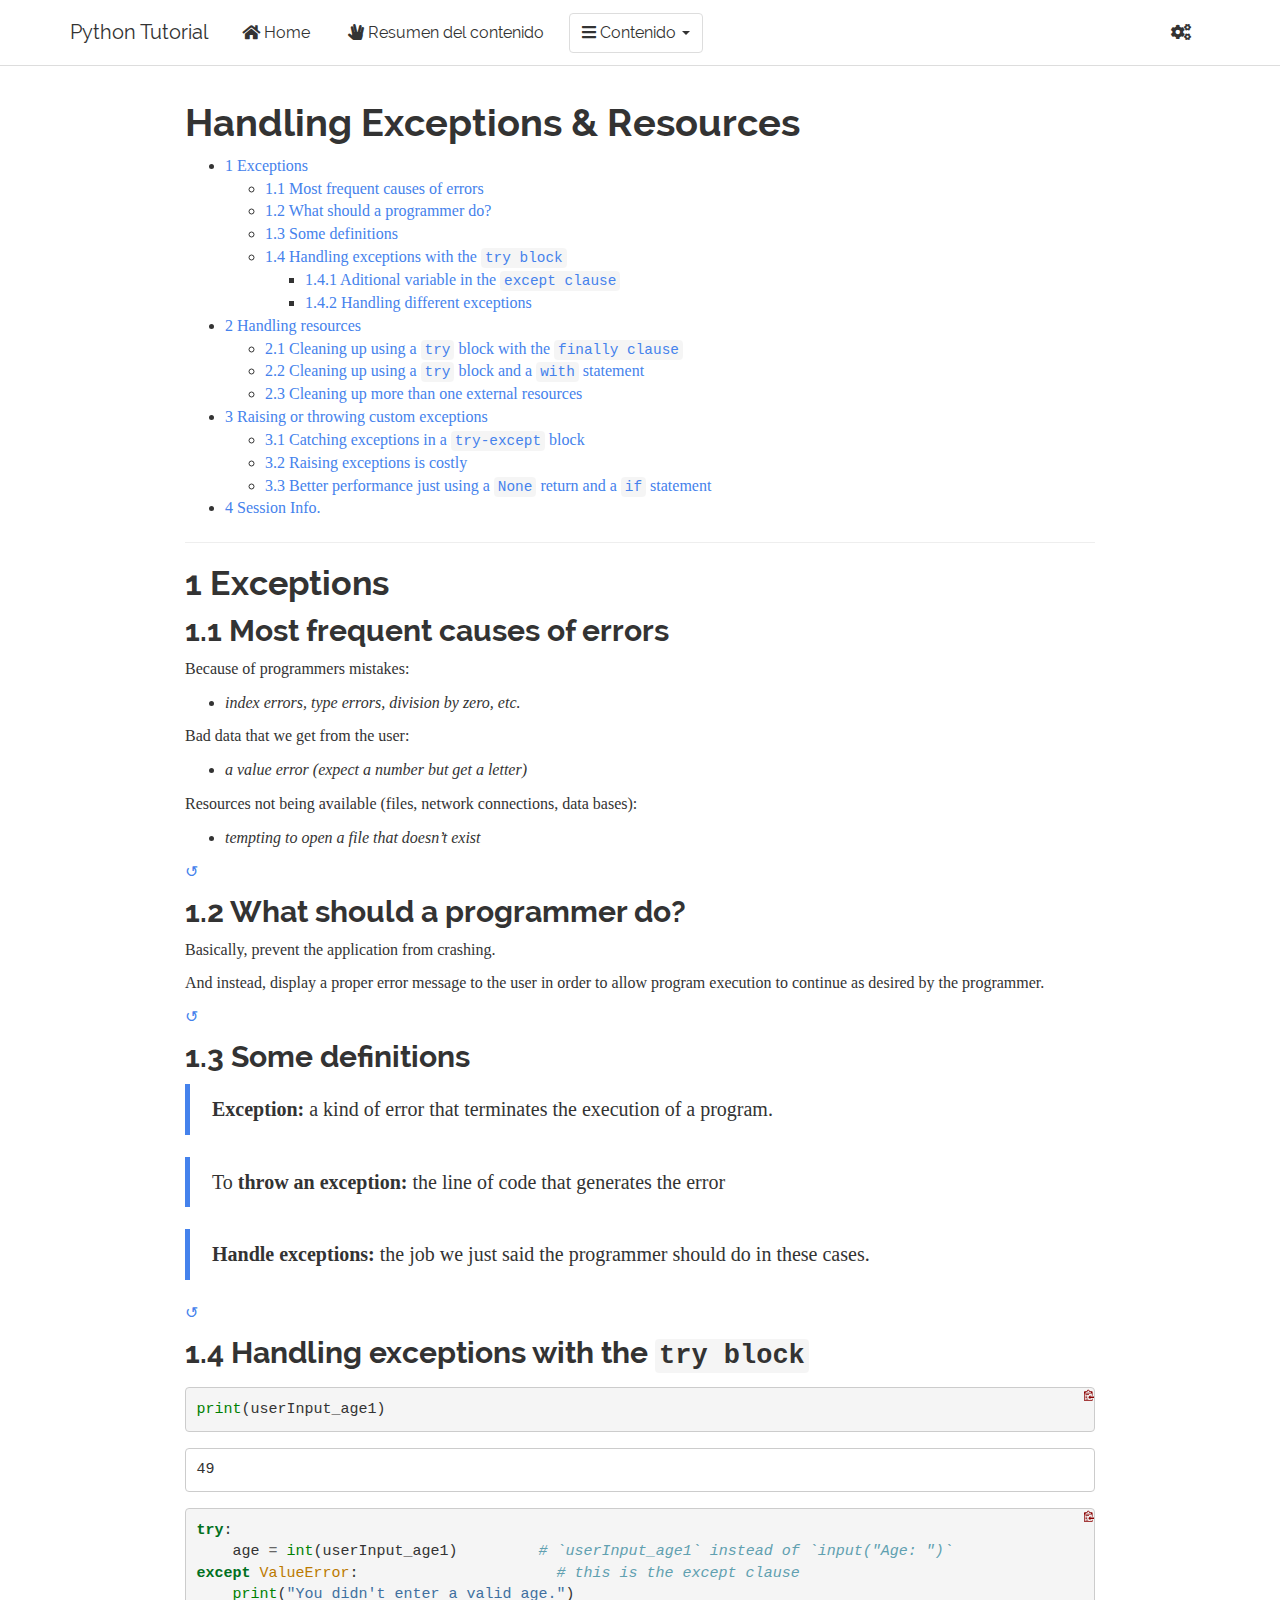
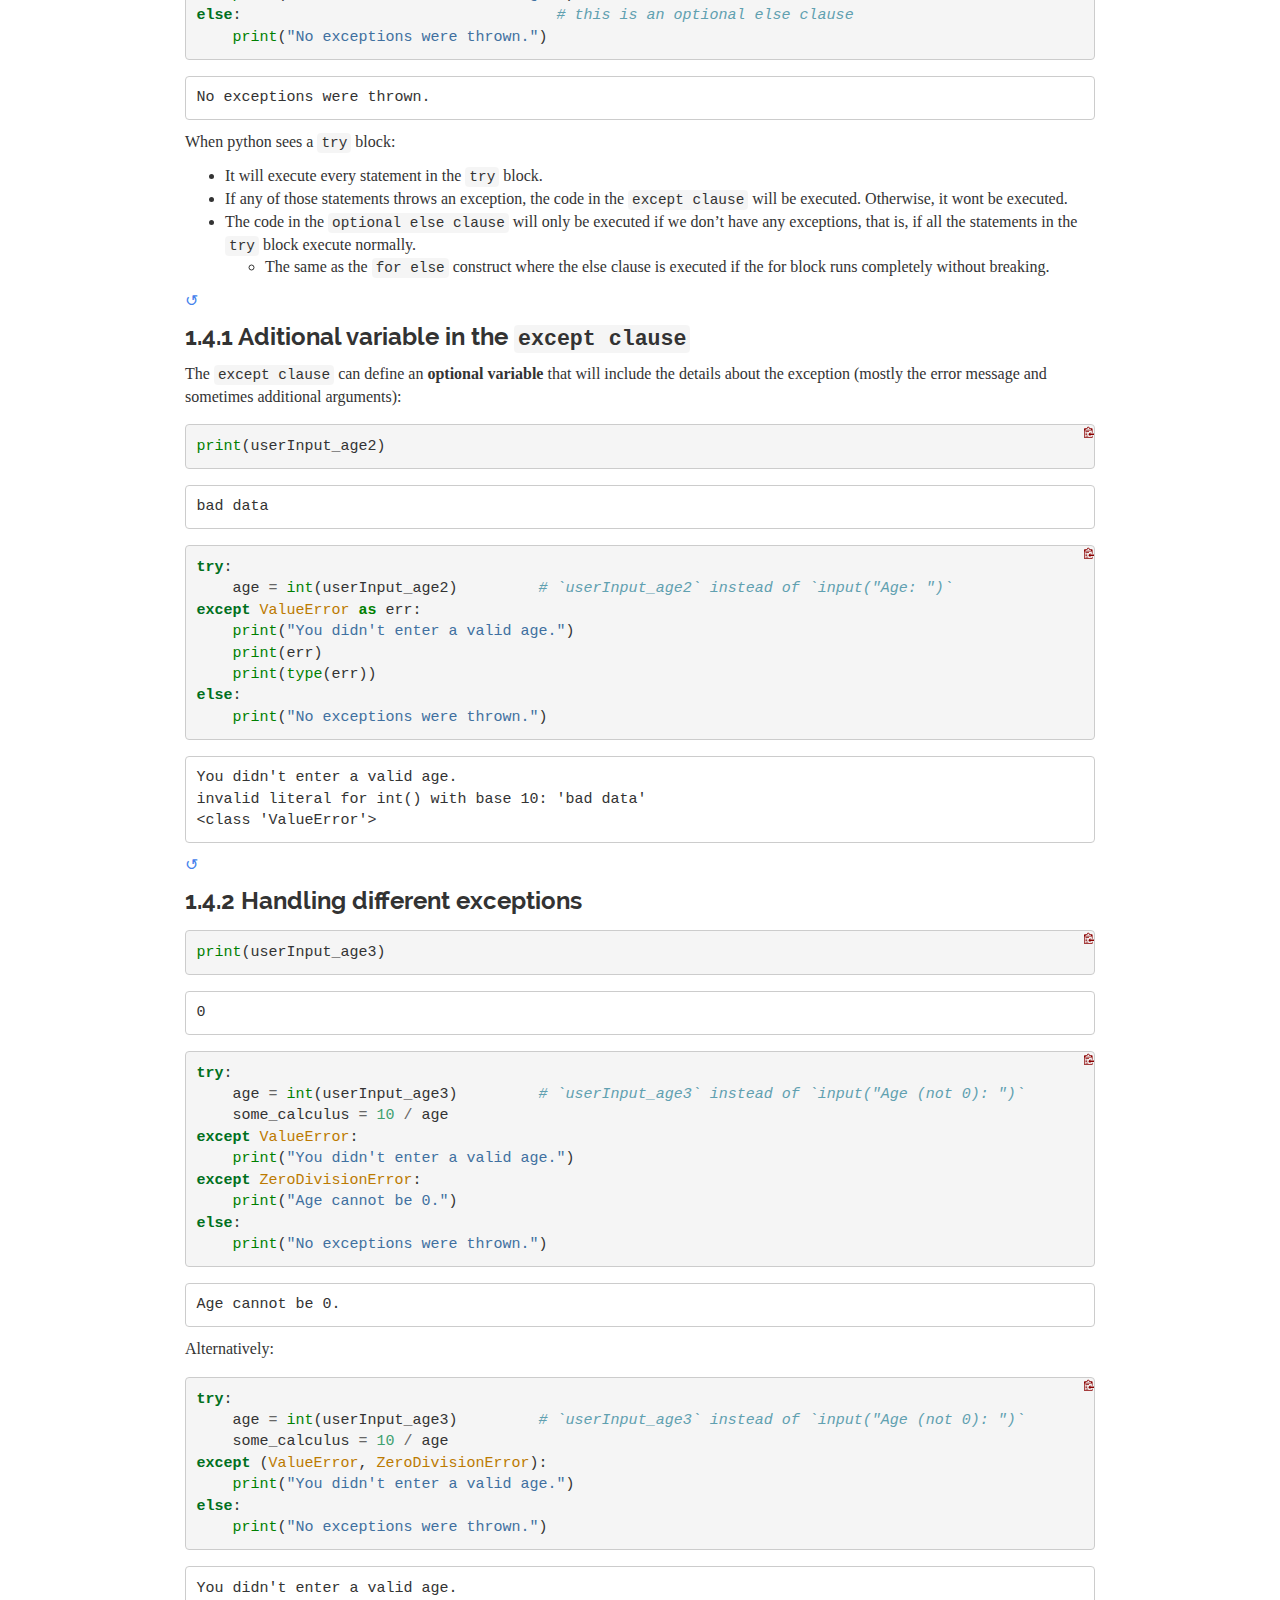
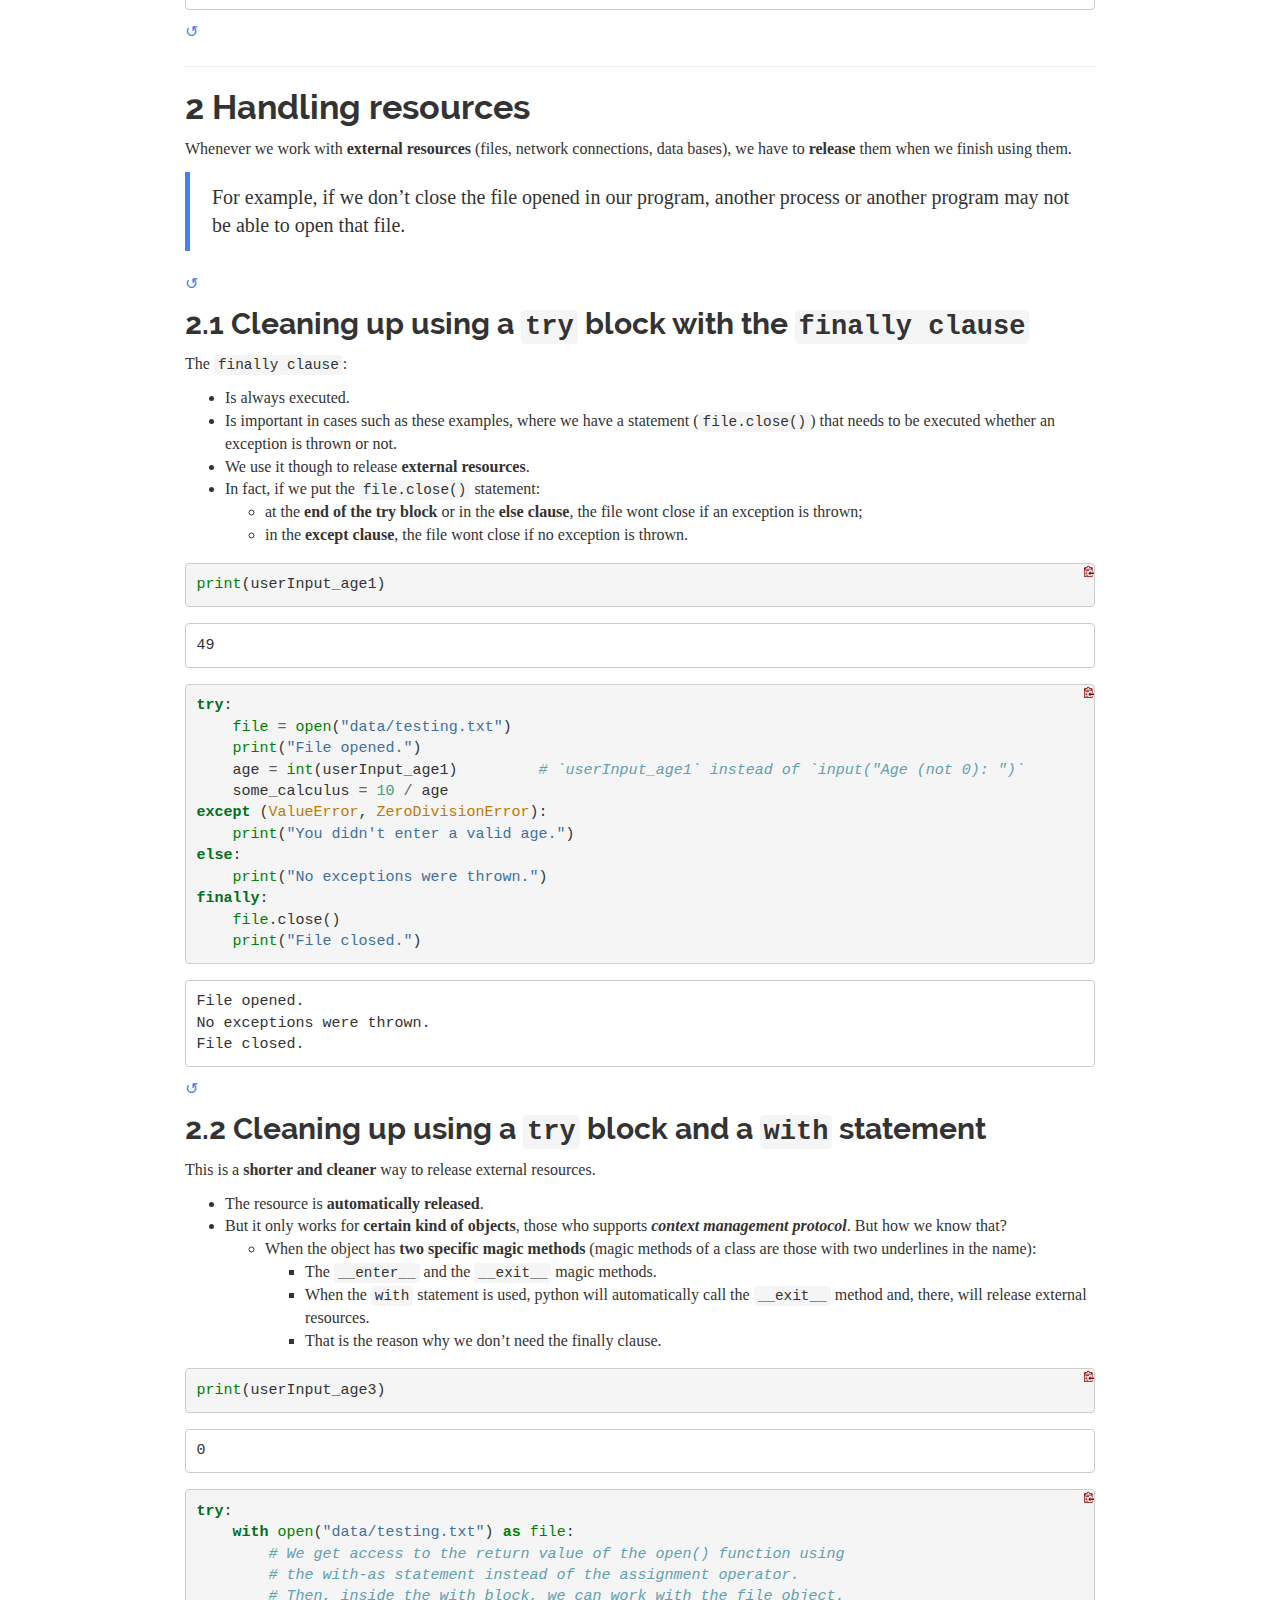
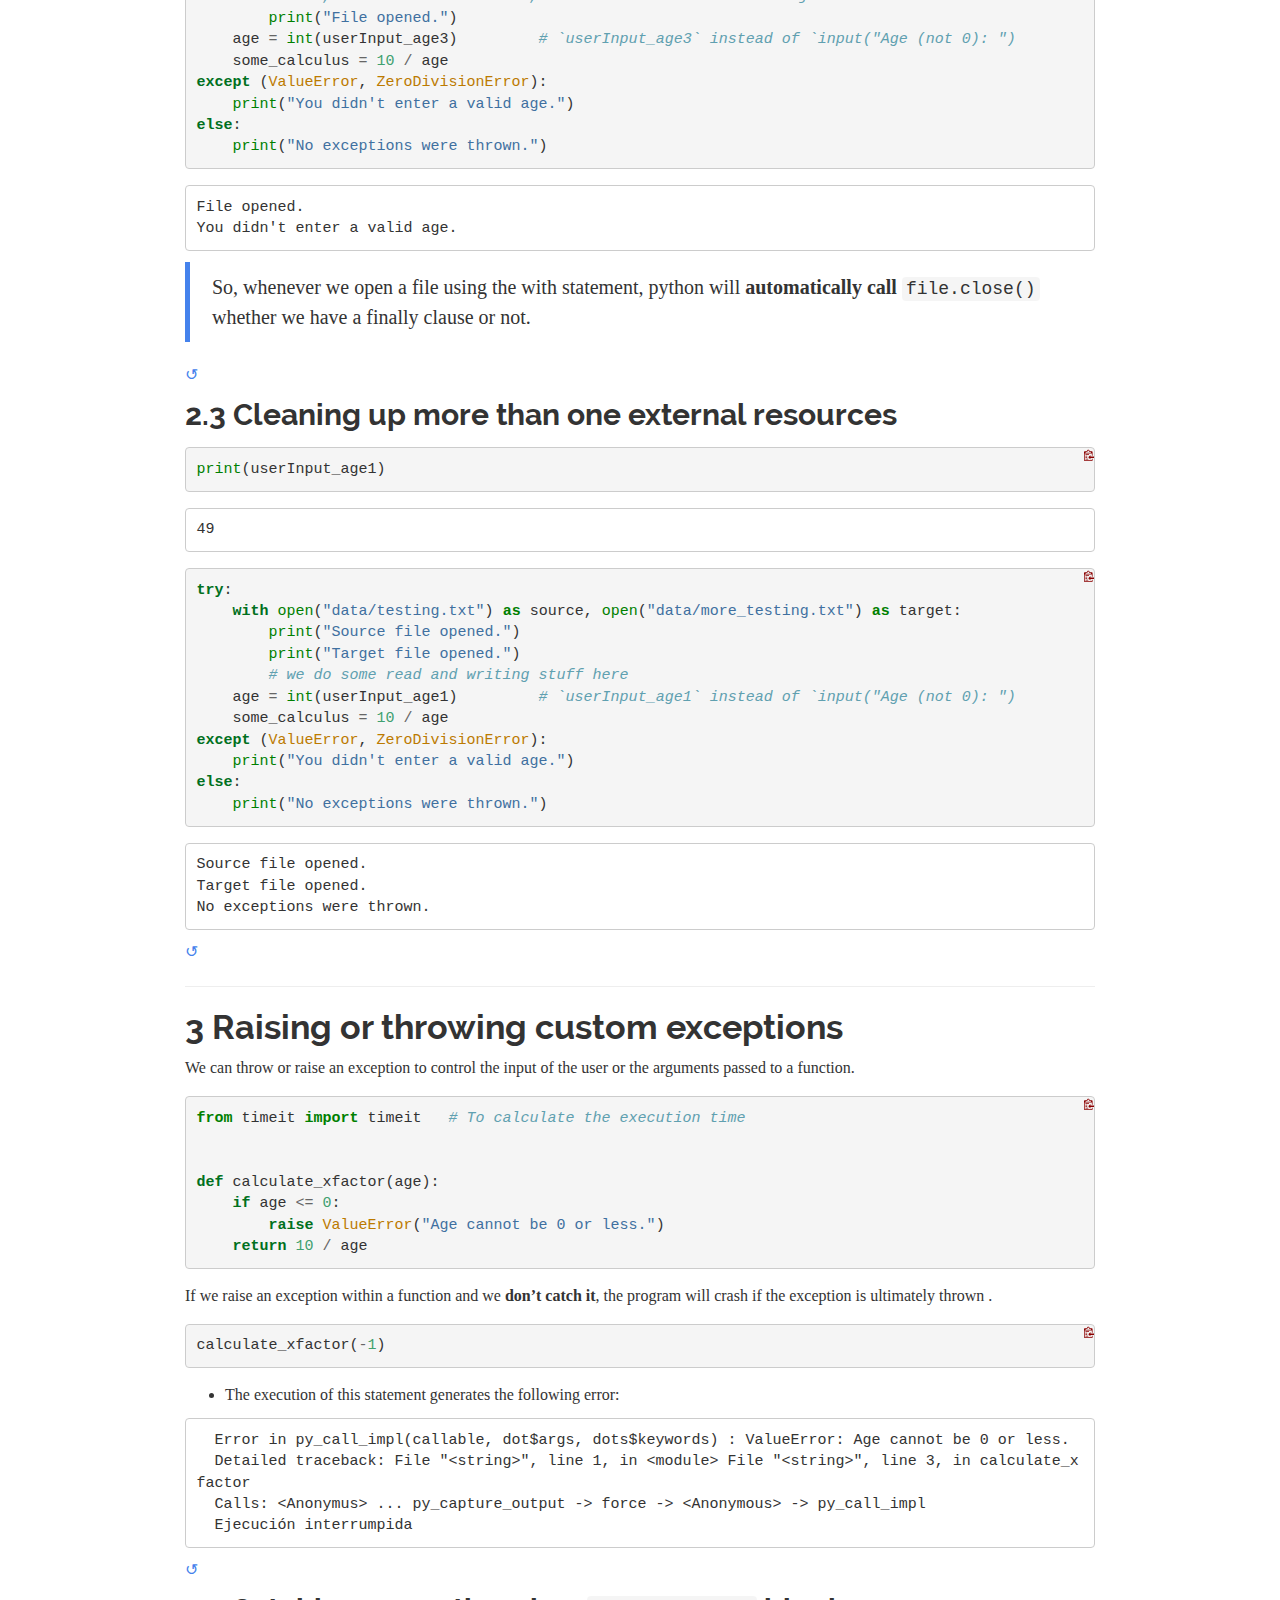
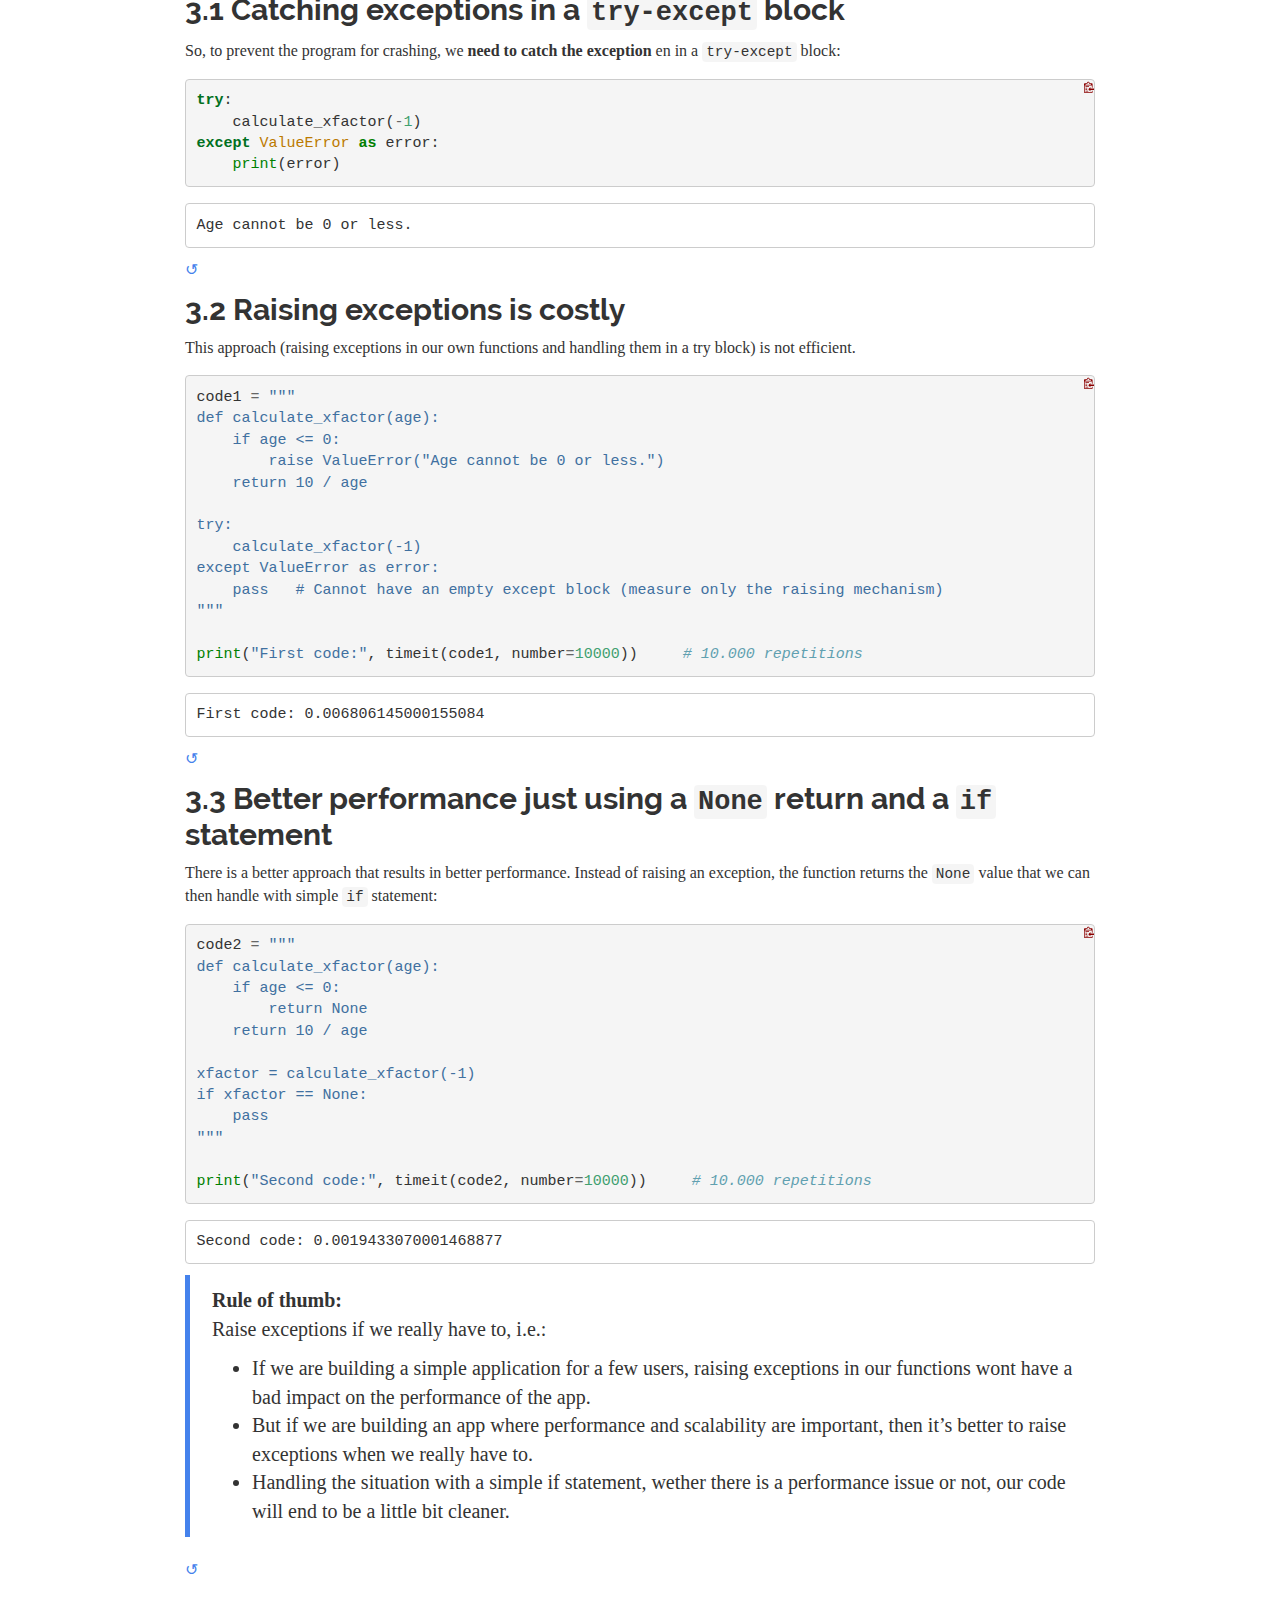
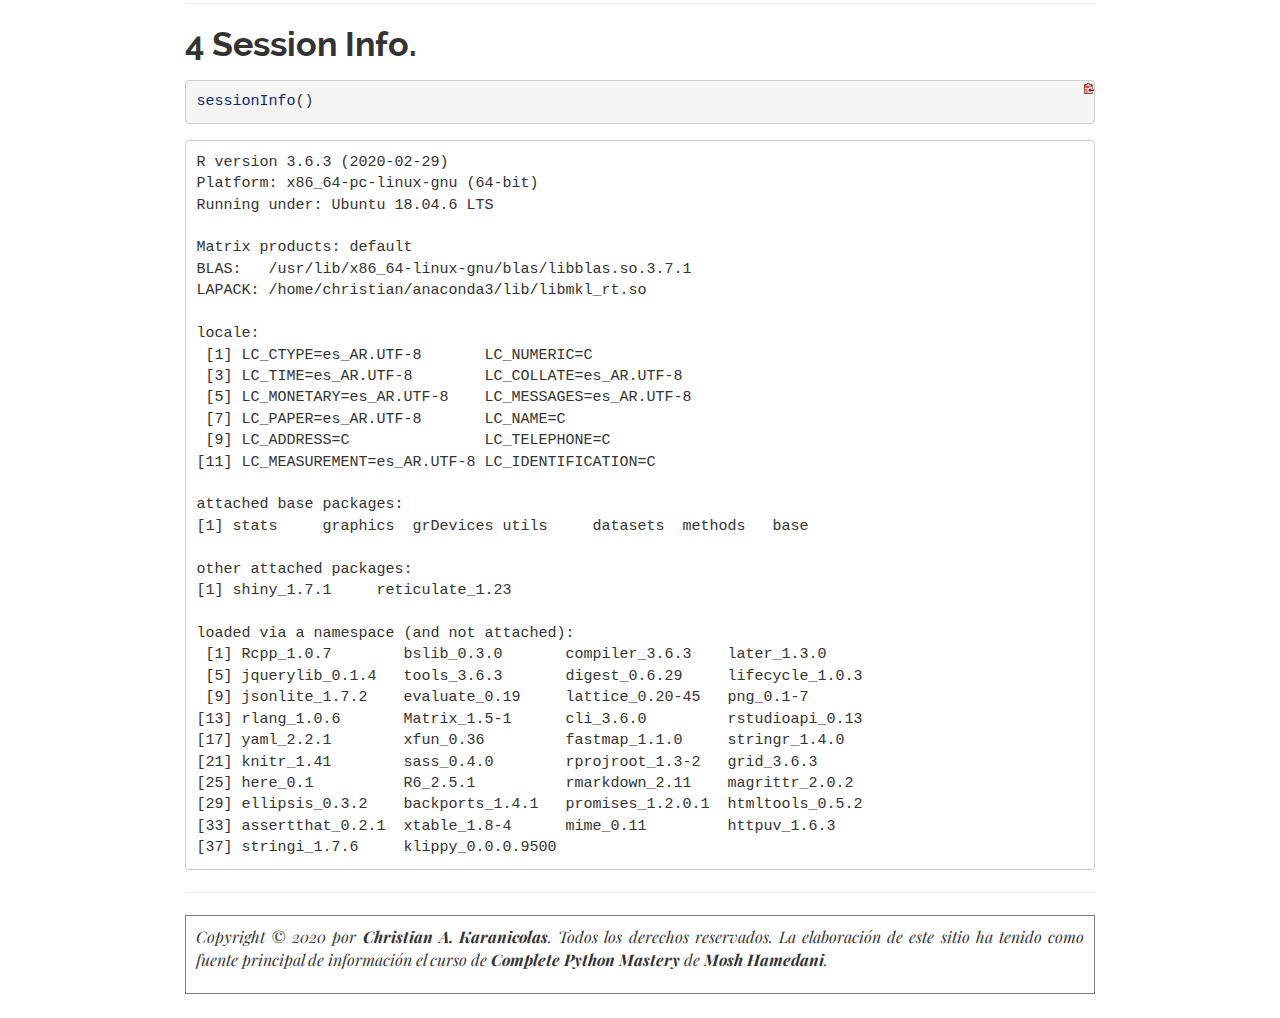
<file: 2_handling_exceptions-resources.html>
<!DOCTYPE html>

<html>

<head>

<meta charset="utf-8" />
<meta name="generator" content="pandoc" />
<meta http-equiv="X-UA-Compatible" content="IE=EDGE" />




<title>Handling Exceptions &amp; Resources</title>

<script src="site_libs/header-attrs-2.11/header-attrs.js"></script>
<script src="site_libs/jquery-3.6.0/jquery-3.6.0.min.js"></script>
<meta name="viewport" content="width=device-width, initial-scale=1" />
<link href="site_libs/bootstrap-3.3.5/css/readable.min.css" rel="stylesheet" />
<script src="site_libs/bootstrap-3.3.5/js/bootstrap.min.js"></script>
<script src="site_libs/bootstrap-3.3.5/shim/html5shiv.min.js"></script>
<script src="site_libs/bootstrap-3.3.5/shim/respond.min.js"></script>
<style>h1 {font-size: 34px;}
       h1.title {font-size: 38px;}
       h2 {font-size: 30px;}
       h3 {font-size: 24px;}
       h4 {font-size: 18px;}
       h5 {font-size: 16px;}
       h6 {font-size: 12px;}
       code {color: inherit; background-color: rgba(0, 0, 0, 0.04);}
       pre:not([class]) { background-color: white }</style>
<script src="site_libs/navigation-1.1/tabsets.js"></script>
<script src="site_libs/clipboard-1.7.1/clipboard.min.js"></script>
<link href="site_libs/primer-tooltips-1.4.0/build.css" rel="stylesheet" />
<link href="site_libs/klippy-0.0.0.9500/css/klippy.min.css" rel="stylesheet" />
<script src="site_libs/klippy-0.0.0.9500/js/klippy.min.js"></script>
<link href="site_libs/font-awesome-5.1.0/css/all.css" rel="stylesheet" />
<link href="site_libs/font-awesome-5.1.0/css/v4-shims.css" rel="stylesheet" />

<style type="text/css">
  code{white-space: pre-wrap;}
  span.smallcaps{font-variant: small-caps;}
  span.underline{text-decoration: underline;}
  div.column{display: inline-block; vertical-align: top; width: 50%;}
  div.hanging-indent{margin-left: 1.5em; text-indent: -1.5em;}
  ul.task-list{list-style: none;}
    </style>


<style type="text/css">
  code {
    white-space: pre;
  }
  .sourceCode {
    overflow: visible;
  }
</style>
<style type="text/css" data-origin="pandoc">
pre > code.sourceCode { white-space: pre; position: relative; }
pre > code.sourceCode > span { display: inline-block; line-height: 1.25; }
pre > code.sourceCode > span:empty { height: 1.2em; }
.sourceCode { overflow: visible; }
code.sourceCode > span { color: inherit; text-decoration: inherit; }
div.sourceCode { margin: 1em 0; }
pre.sourceCode { margin: 0; }
@media screen {
div.sourceCode { overflow: auto; }
}
@media print {
pre > code.sourceCode { white-space: pre-wrap; }
pre > code.sourceCode > span { text-indent: -5em; padding-left: 5em; }
}
pre.numberSource code
  { counter-reset: source-line 0; }
pre.numberSource code > span
  { position: relative; left: -4em; counter-increment: source-line; }
pre.numberSource code > span > a:first-child::before
  { content: counter(source-line);
    position: relative; left: -1em; text-align: right; vertical-align: baseline;
    border: none; display: inline-block;
    -webkit-touch-callout: none; -webkit-user-select: none;
    -khtml-user-select: none; -moz-user-select: none;
    -ms-user-select: none; user-select: none;
    padding: 0 4px; width: 4em;
    color: #aaaaaa;
  }
pre.numberSource { margin-left: 3em; border-left: 1px solid #aaaaaa;  padding-left: 4px; }
div.sourceCode
  {   }
@media screen {
pre > code.sourceCode > span > a:first-child::before { text-decoration: underline; }
}
code span.al { color: #ff0000; font-weight: bold; } /* Alert */
code span.an { color: #60a0b0; font-weight: bold; font-style: italic; } /* Annotation */
code span.at { color: #7d9029; } /* Attribute */
code span.bn { color: #40a070; } /* BaseN */
code span.bu { color: #008000; } /* BuiltIn */
code span.cf { color: #007020; font-weight: bold; } /* ControlFlow */
code span.ch { color: #4070a0; } /* Char */
code span.cn { color: #880000; } /* Constant */
code span.co { color: #60a0b0; font-style: italic; } /* Comment */
code span.cv { color: #60a0b0; font-weight: bold; font-style: italic; } /* CommentVar */
code span.do { color: #ba2121; font-style: italic; } /* Documentation */
code span.dt { color: #902000; } /* DataType */
code span.dv { color: #40a070; } /* DecVal */
code span.er { color: #ff0000; font-weight: bold; } /* Error */
code span.ex { } /* Extension */
code span.fl { color: #40a070; } /* Float */
code span.fu { color: #06287e; } /* Function */
code span.im { color: #008000; font-weight: bold; } /* Import */
code span.in { color: #60a0b0; font-weight: bold; font-style: italic; } /* Information */
code span.kw { color: #007020; font-weight: bold; } /* Keyword */
code span.op { color: #666666; } /* Operator */
code span.ot { color: #007020; } /* Other */
code span.pp { color: #bc7a00; } /* Preprocessor */
code span.sc { color: #4070a0; } /* SpecialChar */
code span.ss { color: #bb6688; } /* SpecialString */
code span.st { color: #4070a0; } /* String */
code span.va { color: #19177c; } /* Variable */
code span.vs { color: #4070a0; } /* VerbatimString */
code span.wa { color: #60a0b0; font-weight: bold; font-style: italic; } /* Warning */

</style>
<script>
// apply pandoc div.sourceCode style to pre.sourceCode instead
(function() {
  var sheets = document.styleSheets;
  for (var i = 0; i < sheets.length; i++) {
    if (sheets[i].ownerNode.dataset["origin"] !== "pandoc") continue;
    try { var rules = sheets[i].cssRules; } catch (e) { continue; }
    for (var j = 0; j < rules.length; j++) {
      var rule = rules[j];
      // check if there is a div.sourceCode rule
      if (rule.type !== rule.STYLE_RULE || rule.selectorText !== "div.sourceCode") continue;
      var style = rule.style.cssText;
      // check if color or background-color is set
      if (rule.style.color === '' && rule.style.backgroundColor === '') continue;
      // replace div.sourceCode by a pre.sourceCode rule
      sheets[i].deleteRule(j);
      sheets[i].insertRule('pre.sourceCode{' + style + '}', j);
    }
  }
})();
</script>




<link rel="stylesheet" href="styles.css" type="text/css" />



<style type = "text/css">
.main-container {
  max-width: 940px;
  margin-left: auto;
  margin-right: auto;
}
img {
  max-width:100%;
}
.tabbed-pane {
  padding-top: 12px;
}
.html-widget {
  margin-bottom: 20px;
}
button.code-folding-btn:focus {
  outline: none;
}
summary {
  display: list-item;
}
pre code {
  padding: 0;
}
</style>


<style type="text/css">
.dropdown-submenu {
  position: relative;
}
.dropdown-submenu>.dropdown-menu {
  top: 0;
  left: 100%;
  margin-top: -6px;
  margin-left: -1px;
  border-radius: 0 6px 6px 6px;
}
.dropdown-submenu:hover>.dropdown-menu {
  display: block;
}
.dropdown-submenu>a:after {
  display: block;
  content: " ";
  float: right;
  width: 0;
  height: 0;
  border-color: transparent;
  border-style: solid;
  border-width: 5px 0 5px 5px;
  border-left-color: #cccccc;
  margin-top: 5px;
  margin-right: -10px;
}
.dropdown-submenu:hover>a:after {
  border-left-color: #adb5bd;
}
.dropdown-submenu.pull-left {
  float: none;
}
.dropdown-submenu.pull-left>.dropdown-menu {
  left: -100%;
  margin-left: 10px;
  border-radius: 6px 0 6px 6px;
}
</style>

<script type="text/javascript">
// manage active state of menu based on current page
$(document).ready(function () {
  // active menu anchor
  href = window.location.pathname
  href = href.substr(href.lastIndexOf('/') + 1)
  if (href === "")
    href = "index.html";
  var menuAnchor = $('a[href="' + href + '"]');

  // mark it active
  menuAnchor.tab('show');

  // if it's got a parent navbar menu mark it active as well
  menuAnchor.closest('li.dropdown').addClass('active');

  // Navbar adjustments
  var navHeight = $(".navbar").first().height() + 15;
  var style = document.createElement('style');
  var pt = "padding-top: " + navHeight + "px; ";
  var mt = "margin-top: -" + navHeight + "px; ";
  var css = "";
  // offset scroll position for anchor links (for fixed navbar)
  for (var i = 1; i <= 6; i++) {
    css += ".section h" + i + "{ " + pt + mt + "}\n";
  }
  style.innerHTML = "body {" + pt + "padding-bottom: 40px; }\n" + css;
  document.head.appendChild(style);
});
</script>

<!-- tabsets -->

<style type="text/css">
.tabset-dropdown > .nav-tabs {
  display: inline-table;
  max-height: 500px;
  min-height: 44px;
  overflow-y: auto;
  border: 1px solid #ddd;
  border-radius: 4px;
}

.tabset-dropdown > .nav-tabs > li.active:before {
  content: "";
  font-family: 'Glyphicons Halflings';
  display: inline-block;
  padding: 10px;
  border-right: 1px solid #ddd;
}

.tabset-dropdown > .nav-tabs.nav-tabs-open > li.active:before {
  content: "&#xe258;";
  border: none;
}

.tabset-dropdown > .nav-tabs.nav-tabs-open:before {
  content: "";
  font-family: 'Glyphicons Halflings';
  display: inline-block;
  padding: 10px;
  border-right: 1px solid #ddd;
}

.tabset-dropdown > .nav-tabs > li.active {
  display: block;
}

.tabset-dropdown > .nav-tabs > li > a,
.tabset-dropdown > .nav-tabs > li > a:focus,
.tabset-dropdown > .nav-tabs > li > a:hover {
  border: none;
  display: inline-block;
  border-radius: 4px;
  background-color: transparent;
}

.tabset-dropdown > .nav-tabs.nav-tabs-open > li {
  display: block;
  float: none;
}

.tabset-dropdown > .nav-tabs > li {
  display: none;
}
</style>

<!-- code folding -->




</head>

<body>


<div class="container-fluid main-container">




<div class="navbar navbar-inverse  navbar-fixed-top" role="navigation">
  <div class="container">
    <div class="navbar-header">
      <button type="button" class="navbar-toggle collapsed" data-toggle="collapse" data-target="#navbar">
        <span class="icon-bar"></span>
        <span class="icon-bar"></span>
        <span class="icon-bar"></span>
      </button>
      <a class="navbar-brand" href="index.html">Python Tutorial</a>
    </div>
    <div id="navbar" class="navbar-collapse collapse">
      <ul class="nav navbar-nav">
        <li>
  <a href="index.html">
    <span class="fa fa-home"></span>
     
    Home
  </a>
</li>
<li>
  <a href="about.html">
    <span class="fa fa-hand-spock"></span>
     
    Resumen del contenido
  </a>
</li>
<li class="dropdown">
  <a href="#" class="dropdown-toggle" data-toggle="dropdown" role="button" aria-expanded="false">
    <span class="fa fa-bars"></span>
     
    Contenido
     
    <span class="caret"></span>
  </a>
  <ul class="dropdown-menu" role="menu">
    <li class="divider"></li>
    <li>
      <a href="1_data_structures.html">Data structures</a>
    </li>
    <li class="divider"></li>
    <li class="dropdown-header">Work In Progress</li>
    <li class="divider"></li>
    <li>
      <a href="2_handling_exceptions-resources.html">Handling exceptions &amp; resources</a>
    </li>
    <li class="dropdown-header">Classes</li>
    <li class="dropdown-header">Basic concepts</li>
    <li class="dropdown-header">Magic methods</li>
    <li class="dropdown-header">Librerías...</li>
  </ul>
</li>
      </ul>
      <ul class="nav navbar-nav navbar-right">
        <li>
  <a href="https://bookdown.org/yihui/rmarkdown/rmarkdown-site.html">
    <span class="fa fa-gears"></span>
     
  </a>
</li>
      </ul>
    </div><!--/.nav-collapse -->
  </div><!--/.container -->
</div><!--/.navbar -->

<div id="header">



<h1 class="title toc-ignore">Handling Exceptions &amp; Resources</h1>

</div>

<div id="TOC">
<ul>
<li><a href="#exceptions" id="toc-exceptions"><span
class="toc-section-number">1</span> Exceptions</a>
<ul>
<li><a href="#most-frequent-causes-of-errors"
id="toc-most-frequent-causes-of-errors"><span
class="toc-section-number">1.1</span> Most frequent causes of
errors</a></li>
<li><a href="#what-should-a-programmer-do"
id="toc-what-should-a-programmer-do"><span
class="toc-section-number">1.2</span> What should a programmer
do?</a></li>
<li><a href="#some-definitions" id="toc-some-definitions"><span
class="toc-section-number">1.3</span> Some definitions</a></li>
<li><a href="#handling-exceptions-with-the-try-block"
id="toc-handling-exceptions-with-the-try-block"><span
class="toc-section-number">1.4</span> Handling exceptions with the
<code>try block</code></a>
<ul>
<li><a href="#aditional-variable-in-the-except-clause"
id="toc-aditional-variable-in-the-except-clause"><span
class="toc-section-number">1.4.1</span> Aditional variable in the
<code>except clause</code></a></li>
<li><a href="#handling-different-exceptions"
id="toc-handling-different-exceptions"><span
class="toc-section-number">1.4.2</span> Handling different
exceptions</a></li>
</ul></li>
</ul></li>
<li><a href="#handling-resources" id="toc-handling-resources"><span
class="toc-section-number">2</span> Handling resources</a>
<ul>
<li><a href="#cleaning-up-using-a-try-block-with-the-finally-clause"
id="toc-cleaning-up-using-a-try-block-with-the-finally-clause"><span
class="toc-section-number">2.1</span> Cleaning up using a
<code>try</code> block with the <code>finally clause</code></a></li>
<li><a href="#cleaning-up-using-a-try-block-and-a-with-statement"
id="toc-cleaning-up-using-a-try-block-and-a-with-statement"><span
class="toc-section-number">2.2</span> Cleaning up using a
<code>try</code> block and a <code>with</code> statement</a></li>
<li><a href="#cleaning-up-more-than-one-external-resources"
id="toc-cleaning-up-more-than-one-external-resources"><span
class="toc-section-number">2.3</span> Cleaning up more than one external
resources</a></li>
</ul></li>
<li><a href="#raising-or-throwing-custom-exceptions"
id="toc-raising-or-throwing-custom-exceptions"><span
class="toc-section-number">3</span> Raising or throwing custom
exceptions</a>
<ul>
<li><a href="#catching-exceptions-in-a-try-except-block"
id="toc-catching-exceptions-in-a-try-except-block"><span
class="toc-section-number">3.1</span> Catching exceptions in a
<code>try-except</code> block</a></li>
<li><a href="#raising-exceptions-is-costly"
id="toc-raising-exceptions-is-costly"><span
class="toc-section-number">3.2</span> Raising exceptions is
costly</a></li>
<li><a
href="#better-performance-just-using-a-none-return-and-a-if-statement"
id="toc-better-performance-just-using-a-none-return-and-a-if-statement"><span
class="toc-section-number">3.3</span> Better performance just using a
<code>None</code> return and a <code>if</code> statement</a></li>
</ul></li>
<li><a href="#session-info." id="toc-session-info."><span
class="toc-section-number">4</span> Session Info.</a></li>
</ul>
</div>

<script>
  addClassKlippyTo("pre.r, pre.python");
  addKlippy('right', 'top', '#8B0000', '1', 'Click to copy', 'Done');
</script>
<hr />
<div id="exceptions" class="section level1" number="1">
<h1><span class="header-section-number">1</span> Exceptions</h1>
<div id="most-frequent-causes-of-errors" class="section level2"
number="1.1">
<h2><span class="header-section-number">1.1</span> Most frequent causes
of errors</h2>
<p>Because of programmers mistakes:</p>
<ul>
<li><em>index errors, type errors, division by zero, etc.</em></li>
</ul>
<p>Bad data that we get from the user:</p>
<ul>
<li><em>a value error (expect a number but get a letter)</em></li>
</ul>
<p>Resources not being available (files, network connections, data
bases):</p>
<ul>
<li><em>tempting to open a file that doesn’t exist</em></li>
</ul>
<p><a href="#TOC">↺</a></p>
</div>
<div id="what-should-a-programmer-do" class="section level2"
number="1.2">
<h2><span class="header-section-number">1.2</span> What should a
programmer do?</h2>
<p>Basically, prevent the application from crashing.</p>
<p>And instead, display a proper error message to the user in order to
allow program execution to continue as desired by the programmer.</p>
<p><a href="#TOC">↺</a></p>
</div>
<div id="some-definitions" class="section level2" number="1.3">
<h2><span class="header-section-number">1.3</span> Some definitions</h2>
<blockquote>
<p><strong>Exception:</strong> a kind of error that terminates the
execution of a program.</p>
</blockquote>
<blockquote>
<p>To <strong>throw an exception:</strong> the line of code that
generates the error</p>
</blockquote>
<blockquote>
<p><strong>Handle exceptions:</strong> the job we just said the
programmer should do in these cases.</p>
</blockquote>
<p><a href="#TOC">↺</a></p>
</div>
<div id="handling-exceptions-with-the-try-block" class="section level2"
number="1.4">
<h2><span class="header-section-number">1.4</span> Handling exceptions
with the <code>try block</code></h2>
<div class="sourceCode" id="cb1"><pre
class="sourceCode python"><code class="sourceCode python"><span id="cb1-1"><a href="#cb1-1" aria-hidden="true" tabindex="-1"></a><span class="bu">print</span>(userInput_age1)</span></code></pre></div>
<pre><code>49</code></pre>
<div class="sourceCode" id="cb3"><pre
class="sourceCode python"><code class="sourceCode python"><span id="cb3-1"><a href="#cb3-1" aria-hidden="true" tabindex="-1"></a><span class="cf">try</span>:</span>
<span id="cb3-2"><a href="#cb3-2" aria-hidden="true" tabindex="-1"></a>    age <span class="op">=</span> <span class="bu">int</span>(userInput_age1)         <span class="co"># `userInput_age1` instead of `input(&quot;Age: &quot;)`</span></span>
<span id="cb3-3"><a href="#cb3-3" aria-hidden="true" tabindex="-1"></a><span class="cf">except</span> <span class="pp">ValueError</span>:                      <span class="co"># this is the except clause</span></span>
<span id="cb3-4"><a href="#cb3-4" aria-hidden="true" tabindex="-1"></a>    <span class="bu">print</span>(<span class="st">&quot;You didn&#39;t enter a valid age.&quot;</span>)</span>
<span id="cb3-5"><a href="#cb3-5" aria-hidden="true" tabindex="-1"></a><span class="cf">else</span>:                                   <span class="co"># this is an optional else clause</span></span>
<span id="cb3-6"><a href="#cb3-6" aria-hidden="true" tabindex="-1"></a>    <span class="bu">print</span>(<span class="st">&quot;No exceptions were thrown.&quot;</span>)</span></code></pre></div>
<pre><code>No exceptions were thrown.</code></pre>
<p>When python sees a <code>try</code> block:</p>
<ul>
<li>It will execute every statement in the <code>try</code> block.<br />
</li>
<li>If any of those statements throws an exception, the code in the
<code>except clause</code> will be executed. Otherwise, it wont be
executed.<br />
</li>
<li>The code in the <code>optional else clause</code> will only be
executed if we don’t have any exceptions, that is, if all the statements
in the <code>try</code> block execute normally.
<ul>
<li>The same as the <code>for else</code> construct where the else
clause is executed if the for block runs completely without
breaking.</li>
</ul></li>
</ul>
<p><a href="#TOC">↺</a></p>
<div id="aditional-variable-in-the-except-clause" class="section level3"
number="1.4.1">
<h3><span class="header-section-number">1.4.1</span> Aditional variable
in the <code>except clause</code></h3>
<p>The <code>except clause</code> can define an <strong>optional
variable</strong> that will include the details about the exception
(mostly the error message and sometimes additional arguments):</p>
<div class="sourceCode" id="cb5"><pre
class="sourceCode python"><code class="sourceCode python"><span id="cb5-1"><a href="#cb5-1" aria-hidden="true" tabindex="-1"></a><span class="bu">print</span>(userInput_age2)</span></code></pre></div>
<pre><code>bad data</code></pre>
<div class="sourceCode" id="cb7"><pre
class="sourceCode python"><code class="sourceCode python"><span id="cb7-1"><a href="#cb7-1" aria-hidden="true" tabindex="-1"></a><span class="cf">try</span>:</span>
<span id="cb7-2"><a href="#cb7-2" aria-hidden="true" tabindex="-1"></a>    age <span class="op">=</span> <span class="bu">int</span>(userInput_age2)         <span class="co"># `userInput_age2` instead of `input(&quot;Age: &quot;)`</span></span>
<span id="cb7-3"><a href="#cb7-3" aria-hidden="true" tabindex="-1"></a><span class="cf">except</span> <span class="pp">ValueError</span> <span class="im">as</span> err:</span>
<span id="cb7-4"><a href="#cb7-4" aria-hidden="true" tabindex="-1"></a>    <span class="bu">print</span>(<span class="st">&quot;You didn&#39;t enter a valid age.&quot;</span>)</span>
<span id="cb7-5"><a href="#cb7-5" aria-hidden="true" tabindex="-1"></a>    <span class="bu">print</span>(err)</span>
<span id="cb7-6"><a href="#cb7-6" aria-hidden="true" tabindex="-1"></a>    <span class="bu">print</span>(<span class="bu">type</span>(err))</span>
<span id="cb7-7"><a href="#cb7-7" aria-hidden="true" tabindex="-1"></a><span class="cf">else</span>:</span>
<span id="cb7-8"><a href="#cb7-8" aria-hidden="true" tabindex="-1"></a>    <span class="bu">print</span>(<span class="st">&quot;No exceptions were thrown.&quot;</span>)</span></code></pre></div>
<pre><code>You didn&#39;t enter a valid age.
invalid literal for int() with base 10: &#39;bad data&#39;
&lt;class &#39;ValueError&#39;&gt;</code></pre>
<p><a href="#TOC">↺</a></p>
</div>
<div id="handling-different-exceptions" class="section level3"
number="1.4.2">
<h3><span class="header-section-number">1.4.2</span> Handling different
exceptions</h3>
<div class="sourceCode" id="cb9"><pre
class="sourceCode python"><code class="sourceCode python"><span id="cb9-1"><a href="#cb9-1" aria-hidden="true" tabindex="-1"></a><span class="bu">print</span>(userInput_age3)</span></code></pre></div>
<pre><code>0</code></pre>
<div class="sourceCode" id="cb11"><pre
class="sourceCode python"><code class="sourceCode python"><span id="cb11-1"><a href="#cb11-1" aria-hidden="true" tabindex="-1"></a><span class="cf">try</span>:</span>
<span id="cb11-2"><a href="#cb11-2" aria-hidden="true" tabindex="-1"></a>    age <span class="op">=</span> <span class="bu">int</span>(userInput_age3)         <span class="co"># `userInput_age3` instead of `input(&quot;Age (not 0): &quot;)`</span></span>
<span id="cb11-3"><a href="#cb11-3" aria-hidden="true" tabindex="-1"></a>    some_calculus <span class="op">=</span> <span class="dv">10</span> <span class="op">/</span> age</span>
<span id="cb11-4"><a href="#cb11-4" aria-hidden="true" tabindex="-1"></a><span class="cf">except</span> <span class="pp">ValueError</span>:</span>
<span id="cb11-5"><a href="#cb11-5" aria-hidden="true" tabindex="-1"></a>    <span class="bu">print</span>(<span class="st">&quot;You didn&#39;t enter a valid age.&quot;</span>)</span>
<span id="cb11-6"><a href="#cb11-6" aria-hidden="true" tabindex="-1"></a><span class="cf">except</span> <span class="pp">ZeroDivisionError</span>:</span>
<span id="cb11-7"><a href="#cb11-7" aria-hidden="true" tabindex="-1"></a>    <span class="bu">print</span>(<span class="st">&quot;Age cannot be 0.&quot;</span>)</span>
<span id="cb11-8"><a href="#cb11-8" aria-hidden="true" tabindex="-1"></a><span class="cf">else</span>:</span>
<span id="cb11-9"><a href="#cb11-9" aria-hidden="true" tabindex="-1"></a>    <span class="bu">print</span>(<span class="st">&quot;No exceptions were thrown.&quot;</span>)</span></code></pre></div>
<pre><code>Age cannot be 0.</code></pre>
<p>Alternatively:</p>
<div class="sourceCode" id="cb13"><pre
class="sourceCode python"><code class="sourceCode python"><span id="cb13-1"><a href="#cb13-1" aria-hidden="true" tabindex="-1"></a><span class="cf">try</span>:</span>
<span id="cb13-2"><a href="#cb13-2" aria-hidden="true" tabindex="-1"></a>    age <span class="op">=</span> <span class="bu">int</span>(userInput_age3)         <span class="co"># `userInput_age3` instead of `input(&quot;Age (not 0): &quot;)`</span></span>
<span id="cb13-3"><a href="#cb13-3" aria-hidden="true" tabindex="-1"></a>    some_calculus <span class="op">=</span> <span class="dv">10</span> <span class="op">/</span> age</span>
<span id="cb13-4"><a href="#cb13-4" aria-hidden="true" tabindex="-1"></a><span class="cf">except</span> (<span class="pp">ValueError</span>, <span class="pp">ZeroDivisionError</span>):</span>
<span id="cb13-5"><a href="#cb13-5" aria-hidden="true" tabindex="-1"></a>    <span class="bu">print</span>(<span class="st">&quot;You didn&#39;t enter a valid age.&quot;</span>)</span>
<span id="cb13-6"><a href="#cb13-6" aria-hidden="true" tabindex="-1"></a><span class="cf">else</span>:</span>
<span id="cb13-7"><a href="#cb13-7" aria-hidden="true" tabindex="-1"></a>    <span class="bu">print</span>(<span class="st">&quot;No exceptions were thrown.&quot;</span>)</span></code></pre></div>
<pre><code>You didn&#39;t enter a valid age.</code></pre>
<p><a href="#TOC">↺</a></p>
<hr />
</div>
</div>
</div>
<div id="handling-resources" class="section level1" number="2">
<h1><span class="header-section-number">2</span> Handling resources</h1>
<p>Whenever we work with <strong>external resources</strong> (files,
network connections, data bases), we have to <strong>release</strong>
them when we finish using them.</p>
<blockquote>
<p>For example, if we don’t close the file opened in our program,
another process or another program may not be able to open that
file.</p>
</blockquote>
<p><a href="#TOC">↺</a></p>
<div id="cleaning-up-using-a-try-block-with-the-finally-clause"
class="section level2" number="2.1">
<h2><span class="header-section-number">2.1</span> Cleaning up using a
<code>try</code> block with the <code>finally clause</code></h2>
<p>The <code>finally clause</code>:</p>
<ul>
<li>Is always executed.<br />
</li>
<li>Is important in cases such as these examples, where we have a
statement (<code>file.close()</code>) that needs to be executed whether
an exception is thrown or not.<br />
</li>
<li>We use it though to release <strong>external
resources</strong>.<br />
</li>
<li>In fact, if we put the <code>file.close()</code> statement:
<ul>
<li>at the <strong>end of the try block</strong> or in the <strong>else
clause</strong>, the file wont close if an exception is thrown;<br />
</li>
<li>in the <strong>except clause</strong>, the file wont close if no
exception is thrown.</li>
</ul></li>
</ul>
<div class="sourceCode" id="cb15"><pre
class="sourceCode python"><code class="sourceCode python"><span id="cb15-1"><a href="#cb15-1" aria-hidden="true" tabindex="-1"></a><span class="bu">print</span>(userInput_age1)</span></code></pre></div>
<pre><code>49</code></pre>
<div class="sourceCode" id="cb17"><pre
class="sourceCode python"><code class="sourceCode python"><span id="cb17-1"><a href="#cb17-1" aria-hidden="true" tabindex="-1"></a><span class="cf">try</span>:</span>
<span id="cb17-2"><a href="#cb17-2" aria-hidden="true" tabindex="-1"></a>    <span class="bu">file</span> <span class="op">=</span> <span class="bu">open</span>(<span class="st">&quot;data/testing.txt&quot;</span>)</span>
<span id="cb17-3"><a href="#cb17-3" aria-hidden="true" tabindex="-1"></a>    <span class="bu">print</span>(<span class="st">&quot;File opened.&quot;</span>)</span>
<span id="cb17-4"><a href="#cb17-4" aria-hidden="true" tabindex="-1"></a>    age <span class="op">=</span> <span class="bu">int</span>(userInput_age1)         <span class="co"># `userInput_age1` instead of `input(&quot;Age (not 0): &quot;)`</span></span>
<span id="cb17-5"><a href="#cb17-5" aria-hidden="true" tabindex="-1"></a>    some_calculus <span class="op">=</span> <span class="dv">10</span> <span class="op">/</span> age</span>
<span id="cb17-6"><a href="#cb17-6" aria-hidden="true" tabindex="-1"></a><span class="cf">except</span> (<span class="pp">ValueError</span>, <span class="pp">ZeroDivisionError</span>):</span>
<span id="cb17-7"><a href="#cb17-7" aria-hidden="true" tabindex="-1"></a>    <span class="bu">print</span>(<span class="st">&quot;You didn&#39;t enter a valid age.&quot;</span>)</span>
<span id="cb17-8"><a href="#cb17-8" aria-hidden="true" tabindex="-1"></a><span class="cf">else</span>:</span>
<span id="cb17-9"><a href="#cb17-9" aria-hidden="true" tabindex="-1"></a>    <span class="bu">print</span>(<span class="st">&quot;No exceptions were thrown.&quot;</span>)</span>
<span id="cb17-10"><a href="#cb17-10" aria-hidden="true" tabindex="-1"></a><span class="cf">finally</span>:</span>
<span id="cb17-11"><a href="#cb17-11" aria-hidden="true" tabindex="-1"></a>    <span class="bu">file</span>.close()</span>
<span id="cb17-12"><a href="#cb17-12" aria-hidden="true" tabindex="-1"></a>    <span class="bu">print</span>(<span class="st">&quot;File closed.&quot;</span>)</span></code></pre></div>
<pre><code>File opened.
No exceptions were thrown.
File closed.</code></pre>
<p><a href="#TOC">↺</a></p>
</div>
<div id="cleaning-up-using-a-try-block-and-a-with-statement"
class="section level2" number="2.2">
<h2><span class="header-section-number">2.2</span> Cleaning up using a
<code>try</code> block and a <code>with</code> statement</h2>
<p>This is a <strong>shorter and cleaner</strong> way to release
external resources.</p>
<ul>
<li>The resource is <strong>automatically released</strong>.<br />
</li>
<li>But it only works for <strong>certain kind of objects</strong>,
those who supports <strong><em>context management
protocol</em></strong>. But how we know that?
<ul>
<li>When the object has <strong>two specific magic methods</strong>
(magic methods of a class are those with two underlines in the name):
<ul>
<li>The <code>__enter__</code> and the <code>__exit__</code> magic
methods.<br />
</li>
<li>When the <code>with</code> statement is used, python will
automatically call the <code>__exit__</code> method and, there, will
release external resources.<br />
</li>
<li>That is the reason why we don’t need the finally clause.</li>
</ul></li>
</ul></li>
</ul>
<div class="sourceCode" id="cb19"><pre
class="sourceCode python"><code class="sourceCode python"><span id="cb19-1"><a href="#cb19-1" aria-hidden="true" tabindex="-1"></a><span class="bu">print</span>(userInput_age3)</span></code></pre></div>
<pre><code>0</code></pre>
<div class="sourceCode" id="cb21"><pre
class="sourceCode python"><code class="sourceCode python"><span id="cb21-1"><a href="#cb21-1" aria-hidden="true" tabindex="-1"></a><span class="cf">try</span>:</span>
<span id="cb21-2"><a href="#cb21-2" aria-hidden="true" tabindex="-1"></a>    <span class="cf">with</span> <span class="bu">open</span>(<span class="st">&quot;data/testing.txt&quot;</span>) <span class="im">as</span> <span class="bu">file</span>:</span>
<span id="cb21-3"><a href="#cb21-3" aria-hidden="true" tabindex="-1"></a>        <span class="co"># We get access to the return value of the open() function using</span></span>
<span id="cb21-4"><a href="#cb21-4" aria-hidden="true" tabindex="-1"></a>        <span class="co"># the with-as statement instead of the assignment operator.</span></span>
<span id="cb21-5"><a href="#cb21-5" aria-hidden="true" tabindex="-1"></a>        <span class="co"># Then, inside the with block, we can work with the file object.</span></span>
<span id="cb21-6"><a href="#cb21-6" aria-hidden="true" tabindex="-1"></a>        <span class="bu">print</span>(<span class="st">&quot;File opened.&quot;</span>)</span>
<span id="cb21-7"><a href="#cb21-7" aria-hidden="true" tabindex="-1"></a>    age <span class="op">=</span> <span class="bu">int</span>(userInput_age3)         <span class="co"># `userInput_age3` instead of `input(&quot;Age (not 0): &quot;)</span></span>
<span id="cb21-8"><a href="#cb21-8" aria-hidden="true" tabindex="-1"></a>    some_calculus <span class="op">=</span> <span class="dv">10</span> <span class="op">/</span> age</span>
<span id="cb21-9"><a href="#cb21-9" aria-hidden="true" tabindex="-1"></a><span class="cf">except</span> (<span class="pp">ValueError</span>, <span class="pp">ZeroDivisionError</span>):</span>
<span id="cb21-10"><a href="#cb21-10" aria-hidden="true" tabindex="-1"></a>    <span class="bu">print</span>(<span class="st">&quot;You didn&#39;t enter a valid age.&quot;</span>)</span>
<span id="cb21-11"><a href="#cb21-11" aria-hidden="true" tabindex="-1"></a><span class="cf">else</span>:</span>
<span id="cb21-12"><a href="#cb21-12" aria-hidden="true" tabindex="-1"></a>    <span class="bu">print</span>(<span class="st">&quot;No exceptions were thrown.&quot;</span>)</span></code></pre></div>
<pre><code>File opened.
You didn&#39;t enter a valid age.</code></pre>
<blockquote>
<p>So, whenever we open a file using the with statement, python will
<strong>automatically call</strong> <code>file.close()</code> whether we
have a finally clause or not.</p>
</blockquote>
<p><a href="#TOC">↺</a></p>
</div>
<div id="cleaning-up-more-than-one-external-resources"
class="section level2" number="2.3">
<h2><span class="header-section-number">2.3</span> Cleaning up more than
one external resources</h2>
<div class="sourceCode" id="cb23"><pre
class="sourceCode python"><code class="sourceCode python"><span id="cb23-1"><a href="#cb23-1" aria-hidden="true" tabindex="-1"></a><span class="bu">print</span>(userInput_age1)</span></code></pre></div>
<pre><code>49</code></pre>
<div class="sourceCode" id="cb25"><pre
class="sourceCode python"><code class="sourceCode python"><span id="cb25-1"><a href="#cb25-1" aria-hidden="true" tabindex="-1"></a><span class="cf">try</span>:</span>
<span id="cb25-2"><a href="#cb25-2" aria-hidden="true" tabindex="-1"></a>    <span class="cf">with</span> <span class="bu">open</span>(<span class="st">&quot;data/testing.txt&quot;</span>) <span class="im">as</span> source, <span class="bu">open</span>(<span class="st">&quot;data/more_testing.txt&quot;</span>) <span class="im">as</span> target:</span>
<span id="cb25-3"><a href="#cb25-3" aria-hidden="true" tabindex="-1"></a>        <span class="bu">print</span>(<span class="st">&quot;Source file opened.&quot;</span>)</span>
<span id="cb25-4"><a href="#cb25-4" aria-hidden="true" tabindex="-1"></a>        <span class="bu">print</span>(<span class="st">&quot;Target file opened.&quot;</span>)</span>
<span id="cb25-5"><a href="#cb25-5" aria-hidden="true" tabindex="-1"></a>        <span class="co"># we do some read and writing stuff here</span></span>
<span id="cb25-6"><a href="#cb25-6" aria-hidden="true" tabindex="-1"></a>    age <span class="op">=</span> <span class="bu">int</span>(userInput_age1)         <span class="co"># `userInput_age1` instead of `input(&quot;Age (not 0): &quot;)</span></span>
<span id="cb25-7"><a href="#cb25-7" aria-hidden="true" tabindex="-1"></a>    some_calculus <span class="op">=</span> <span class="dv">10</span> <span class="op">/</span> age</span>
<span id="cb25-8"><a href="#cb25-8" aria-hidden="true" tabindex="-1"></a><span class="cf">except</span> (<span class="pp">ValueError</span>, <span class="pp">ZeroDivisionError</span>):</span>
<span id="cb25-9"><a href="#cb25-9" aria-hidden="true" tabindex="-1"></a>    <span class="bu">print</span>(<span class="st">&quot;You didn&#39;t enter a valid age.&quot;</span>)</span>
<span id="cb25-10"><a href="#cb25-10" aria-hidden="true" tabindex="-1"></a><span class="cf">else</span>:</span>
<span id="cb25-11"><a href="#cb25-11" aria-hidden="true" tabindex="-1"></a>    <span class="bu">print</span>(<span class="st">&quot;No exceptions were thrown.&quot;</span>)</span></code></pre></div>
<pre><code>Source file opened.
Target file opened.
No exceptions were thrown.</code></pre>
<p><a href="#TOC">↺</a></p>
<hr />
</div>
</div>
<div id="raising-or-throwing-custom-exceptions" class="section level1"
number="3">
<h1><span class="header-section-number">3</span> Raising or throwing
custom exceptions</h1>
<p>We can throw or raise an exception to control the input of the user
or the arguments passed to a function.</p>
<div class="sourceCode" id="cb27"><pre
class="sourceCode python"><code class="sourceCode python"><span id="cb27-1"><a href="#cb27-1" aria-hidden="true" tabindex="-1"></a><span class="im">from</span> timeit <span class="im">import</span> timeit   <span class="co"># To calculate the execution time</span></span>
<span id="cb27-2"><a href="#cb27-2" aria-hidden="true" tabindex="-1"></a></span>
<span id="cb27-3"><a href="#cb27-3" aria-hidden="true" tabindex="-1"></a></span>
<span id="cb27-4"><a href="#cb27-4" aria-hidden="true" tabindex="-1"></a><span class="kw">def</span> calculate_xfactor(age):</span>
<span id="cb27-5"><a href="#cb27-5" aria-hidden="true" tabindex="-1"></a>    <span class="cf">if</span> age <span class="op">&lt;=</span> <span class="dv">0</span>:</span>
<span id="cb27-6"><a href="#cb27-6" aria-hidden="true" tabindex="-1"></a>        <span class="cf">raise</span> <span class="pp">ValueError</span>(<span class="st">&quot;Age cannot be 0 or less.&quot;</span>)</span>
<span id="cb27-7"><a href="#cb27-7" aria-hidden="true" tabindex="-1"></a>    <span class="cf">return</span> <span class="dv">10</span> <span class="op">/</span> age</span></code></pre></div>
<p>If we raise an exception within a function and we <strong>don’t catch
it</strong>, the program will crash if the exception is ultimately
thrown .</p>
<div class="sourceCode" id="cb28"><pre
class="sourceCode python"><code class="sourceCode python"><span id="cb28-1"><a href="#cb28-1" aria-hidden="true" tabindex="-1"></a>calculate_xfactor(<span class="op">-</span><span class="dv">1</span>)</span></code></pre></div>
<ul>
<li>The execution of this statement generates the following error:</li>
</ul>
<pre><code>  Error in py_call_impl(callable, dot$args, dots$keywords) : ValueError: Age cannot be 0 or less.
  Detailed traceback: File &quot;&lt;string&gt;&quot;, line 1, in &lt;module&gt; File &quot;&lt;string&gt;&quot;, line 3, in calculate_xfactor
  Calls: &lt;Anonymus&gt; ... py_capture_output -&gt; force -&gt; &lt;Anonymous&gt; -&gt; py_call_impl
  Ejecución interrumpida</code></pre>
<p><a href="#TOC">↺</a></p>
<div id="catching-exceptions-in-a-try-except-block"
class="section level2" number="3.1">
<h2><span class="header-section-number">3.1</span> Catching exceptions
in a <code>try-except</code> block</h2>
<p>So, to prevent the program for crashing, we <strong>need to catch the
exception</strong> en in a <code>try-except</code> block:</p>
<div class="sourceCode" id="cb30"><pre
class="sourceCode python"><code class="sourceCode python"><span id="cb30-1"><a href="#cb30-1" aria-hidden="true" tabindex="-1"></a><span class="cf">try</span>:</span>
<span id="cb30-2"><a href="#cb30-2" aria-hidden="true" tabindex="-1"></a>    calculate_xfactor(<span class="op">-</span><span class="dv">1</span>)</span>
<span id="cb30-3"><a href="#cb30-3" aria-hidden="true" tabindex="-1"></a><span class="cf">except</span> <span class="pp">ValueError</span> <span class="im">as</span> error:</span>
<span id="cb30-4"><a href="#cb30-4" aria-hidden="true" tabindex="-1"></a>    <span class="bu">print</span>(error)</span></code></pre></div>
<pre><code>Age cannot be 0 or less.</code></pre>
<p><a href="#TOC">↺</a></p>
</div>
<div id="raising-exceptions-is-costly" class="section level2"
number="3.2">
<h2><span class="header-section-number">3.2</span> Raising exceptions is
costly</h2>
<p>This approach (raising exceptions in our own functions and handling
them in a try block) is not efficient.</p>
<div class="sourceCode" id="cb32"><pre
class="sourceCode python"><code class="sourceCode python"><span id="cb32-1"><a href="#cb32-1" aria-hidden="true" tabindex="-1"></a>code1 <span class="op">=</span> <span class="st">&quot;&quot;&quot;</span></span>
<span id="cb32-2"><a href="#cb32-2" aria-hidden="true" tabindex="-1"></a><span class="st">def calculate_xfactor(age):</span></span>
<span id="cb32-3"><a href="#cb32-3" aria-hidden="true" tabindex="-1"></a><span class="st">    if age &lt;= 0:</span></span>
<span id="cb32-4"><a href="#cb32-4" aria-hidden="true" tabindex="-1"></a><span class="st">        raise ValueError(&quot;Age cannot be 0 or less.&quot;)</span></span>
<span id="cb32-5"><a href="#cb32-5" aria-hidden="true" tabindex="-1"></a><span class="st">    return 10 / age</span></span>
<span id="cb32-6"><a href="#cb32-6" aria-hidden="true" tabindex="-1"></a></span>
<span id="cb32-7"><a href="#cb32-7" aria-hidden="true" tabindex="-1"></a><span class="st">try:</span></span>
<span id="cb32-8"><a href="#cb32-8" aria-hidden="true" tabindex="-1"></a><span class="st">    calculate_xfactor(-1)</span></span>
<span id="cb32-9"><a href="#cb32-9" aria-hidden="true" tabindex="-1"></a><span class="st">except ValueError as error:</span></span>
<span id="cb32-10"><a href="#cb32-10" aria-hidden="true" tabindex="-1"></a><span class="st">    pass   # Cannot have an empty except block (measure only the raising mechanism)</span></span>
<span id="cb32-11"><a href="#cb32-11" aria-hidden="true" tabindex="-1"></a><span class="st">&quot;&quot;&quot;</span></span>
<span id="cb32-12"><a href="#cb32-12" aria-hidden="true" tabindex="-1"></a></span>
<span id="cb32-13"><a href="#cb32-13" aria-hidden="true" tabindex="-1"></a><span class="bu">print</span>(<span class="st">&quot;First code:&quot;</span>, timeit(code1, number<span class="op">=</span><span class="dv">10000</span>))     <span class="co"># 10.000 repetitions</span></span></code></pre></div>
<pre><code>First code: 0.006806145000155084</code></pre>
<p><a href="#TOC">↺</a></p>
</div>
<div id="better-performance-just-using-a-none-return-and-a-if-statement"
class="section level2" number="3.3">
<h2><span class="header-section-number">3.3</span> Better performance
just using a <code>None</code> return and a <code>if</code>
statement</h2>
<p>There is a better approach that results in better performance.
Instead of raising an exception, the function returns the
<code>None</code> value that we can then handle with simple
<code>if</code> statement:</p>
<div class="sourceCode" id="cb34"><pre
class="sourceCode python"><code class="sourceCode python"><span id="cb34-1"><a href="#cb34-1" aria-hidden="true" tabindex="-1"></a>code2 <span class="op">=</span> <span class="st">&quot;&quot;&quot;</span></span>
<span id="cb34-2"><a href="#cb34-2" aria-hidden="true" tabindex="-1"></a><span class="st">def calculate_xfactor(age):</span></span>
<span id="cb34-3"><a href="#cb34-3" aria-hidden="true" tabindex="-1"></a><span class="st">    if age &lt;= 0:</span></span>
<span id="cb34-4"><a href="#cb34-4" aria-hidden="true" tabindex="-1"></a><span class="st">        return None</span></span>
<span id="cb34-5"><a href="#cb34-5" aria-hidden="true" tabindex="-1"></a><span class="st">    return 10 / age</span></span>
<span id="cb34-6"><a href="#cb34-6" aria-hidden="true" tabindex="-1"></a></span>
<span id="cb34-7"><a href="#cb34-7" aria-hidden="true" tabindex="-1"></a><span class="st">xfactor = calculate_xfactor(-1)</span></span>
<span id="cb34-8"><a href="#cb34-8" aria-hidden="true" tabindex="-1"></a><span class="st">if xfactor == None:</span></span>
<span id="cb34-9"><a href="#cb34-9" aria-hidden="true" tabindex="-1"></a><span class="st">    pass</span></span>
<span id="cb34-10"><a href="#cb34-10" aria-hidden="true" tabindex="-1"></a><span class="st">&quot;&quot;&quot;</span></span>
<span id="cb34-11"><a href="#cb34-11" aria-hidden="true" tabindex="-1"></a></span>
<span id="cb34-12"><a href="#cb34-12" aria-hidden="true" tabindex="-1"></a><span class="bu">print</span>(<span class="st">&quot;Second code:&quot;</span>, timeit(code2, number<span class="op">=</span><span class="dv">10000</span>))     <span class="co"># 10.000 repetitions</span></span></code></pre></div>
<pre><code>Second code: 0.0019433070001468877</code></pre>
<blockquote>
<p><strong>Rule of thumb:</strong><br />
Raise exceptions if we really have to, i.e.:</p>
<ul>
<li><p>If we are building a simple application for a few users, raising
exceptions in our functions wont have a bad impact on the performance of
the app.</p></li>
<li><p>But if we are building an app where performance and scalability
are important, then it’s better to raise exceptions when we really have
to.</p></li>
<li><p>Handling the situation with a simple if statement, wether there
is a performance issue or not, our code will end to be a little bit
cleaner.</p></li>
</ul>
</blockquote>
<p><a href="#TOC">↺</a></p>
<hr />
</div>
</div>
<div id="session-info." class="section level1" number="4">
<h1><span class="header-section-number">4</span> Session Info.</h1>
<div class="sourceCode" id="cb36"><pre class="sourceCode r"><code class="sourceCode r"><span id="cb36-1"><a href="#cb36-1" aria-hidden="true" tabindex="-1"></a><span class="fu">sessionInfo</span>()</span></code></pre></div>
<pre><code>R version 3.6.3 (2020-02-29)
Platform: x86_64-pc-linux-gnu (64-bit)
Running under: Ubuntu 18.04.6 LTS

Matrix products: default
BLAS:   /usr/lib/x86_64-linux-gnu/blas/libblas.so.3.7.1
LAPACK: /home/christian/anaconda3/lib/libmkl_rt.so

locale:
 [1] LC_CTYPE=es_AR.UTF-8       LC_NUMERIC=C              
 [3] LC_TIME=es_AR.UTF-8        LC_COLLATE=es_AR.UTF-8    
 [5] LC_MONETARY=es_AR.UTF-8    LC_MESSAGES=es_AR.UTF-8   
 [7] LC_PAPER=es_AR.UTF-8       LC_NAME=C                 
 [9] LC_ADDRESS=C               LC_TELEPHONE=C            
[11] LC_MEASUREMENT=es_AR.UTF-8 LC_IDENTIFICATION=C       

attached base packages:
[1] stats     graphics  grDevices utils     datasets  methods   base     

other attached packages:
[1] shiny_1.7.1     reticulate_1.23

loaded via a namespace (and not attached):
 [1] Rcpp_1.0.7        bslib_0.3.0       compiler_3.6.3    later_1.3.0      
 [5] jquerylib_0.1.4   tools_3.6.3       digest_0.6.29     lifecycle_1.0.3  
 [9] jsonlite_1.7.2    evaluate_0.19     lattice_0.20-45   png_0.1-7        
[13] rlang_1.0.6       Matrix_1.5-1      cli_3.6.0         rstudioapi_0.13  
[17] yaml_2.2.1        xfun_0.36         fastmap_1.1.0     stringr_1.4.0    
[21] knitr_1.41        sass_0.4.0        rprojroot_1.3-2   grid_3.6.3       
[25] here_0.1          R6_2.5.1          rmarkdown_2.11    magrittr_2.0.2   
[29] ellipsis_0.3.2    backports_1.4.1   promises_1.2.0.1  htmltools_0.5.2  
[33] assertthat_0.2.1  xtable_1.8-4      mime_0.11         httpuv_1.6.3     
[37] stringi_1.7.6     klippy_0.0.0.9500</code></pre>
<hr />
</div>

<div style="width: 100%; padding: 10px; box-sizing: border-box; text-align: justify; border: 1px solid gray;">
  <p style="font-family: 'Playfair Display', serif; font-style: italic;">Copyright &copy; 2020 por <b>Christian A. Karanicolas</b>.  Todos los derechos reservados.  La elaboración de este sitio ha tenido como fuente principal de información el curso de <b>Complete Python Mastery</b> de <b>Mosh Hamedani</b>.</p>
</div>
<style>
  @import url('https://fonts.googleapis.com/css2?family=Playfair+Display&display=swap');
</style>


<!--
<p style="font-family: 'Playfair Display', serif; font-style: italic;">Copyright &copy; 2020 por <b>Christian A. Karanicolas</b>.  Todos los derechos reservados.  La elaboración de este sitio ha tenido como fuente principal de información el curso de <b>Especialización en Ciencias de Datos</b> brindado por la <b>Johns Hopkins University</b> a través de <b>Coursera</b>.</p>
<style>
  @import url('https://fonts.googleapis.com/css2?family=Playfair+Display&display=swap');
</style>
-->


<!--
<p style="font-style: italic;">Copyright &copy; 2020 por <b>Christian A. Karanicolas</b>.  Todos los derechos reservados.  La elaboración de este sitio ha tenido como fuente principal de información el curso de <b>Especialización en Ciencias de Datos</b> brindado por la <b>Johns Hopkins University</b> a través de <b>Coursera</b>.</p>
-->



</div>

<script>

// add bootstrap table styles to pandoc tables
function bootstrapStylePandocTables() {
  $('tr.odd').parent('tbody').parent('table').addClass('table table-condensed');
}
$(document).ready(function () {
  bootstrapStylePandocTables();
});


</script>

<!-- tabsets -->

<script>
$(document).ready(function () {
  window.buildTabsets("TOC");
});

$(document).ready(function () {
  $('.tabset-dropdown > .nav-tabs > li').click(function () {
    $(this).parent().toggleClass('nav-tabs-open');
  });
});
</script>

<!-- code folding -->


<!-- dynamically load mathjax for compatibility with self-contained -->
<script>
  (function () {
    var script = document.createElement("script");
    script.type = "text/javascript";
    script.src  = "https://mathjax.rstudio.com/latest/MathJax.js?config=TeX-AMS-MML_HTMLorMML";
    document.getElementsByTagName("head")[0].appendChild(script);
  })();
</script>

</body>
</html>
</file>
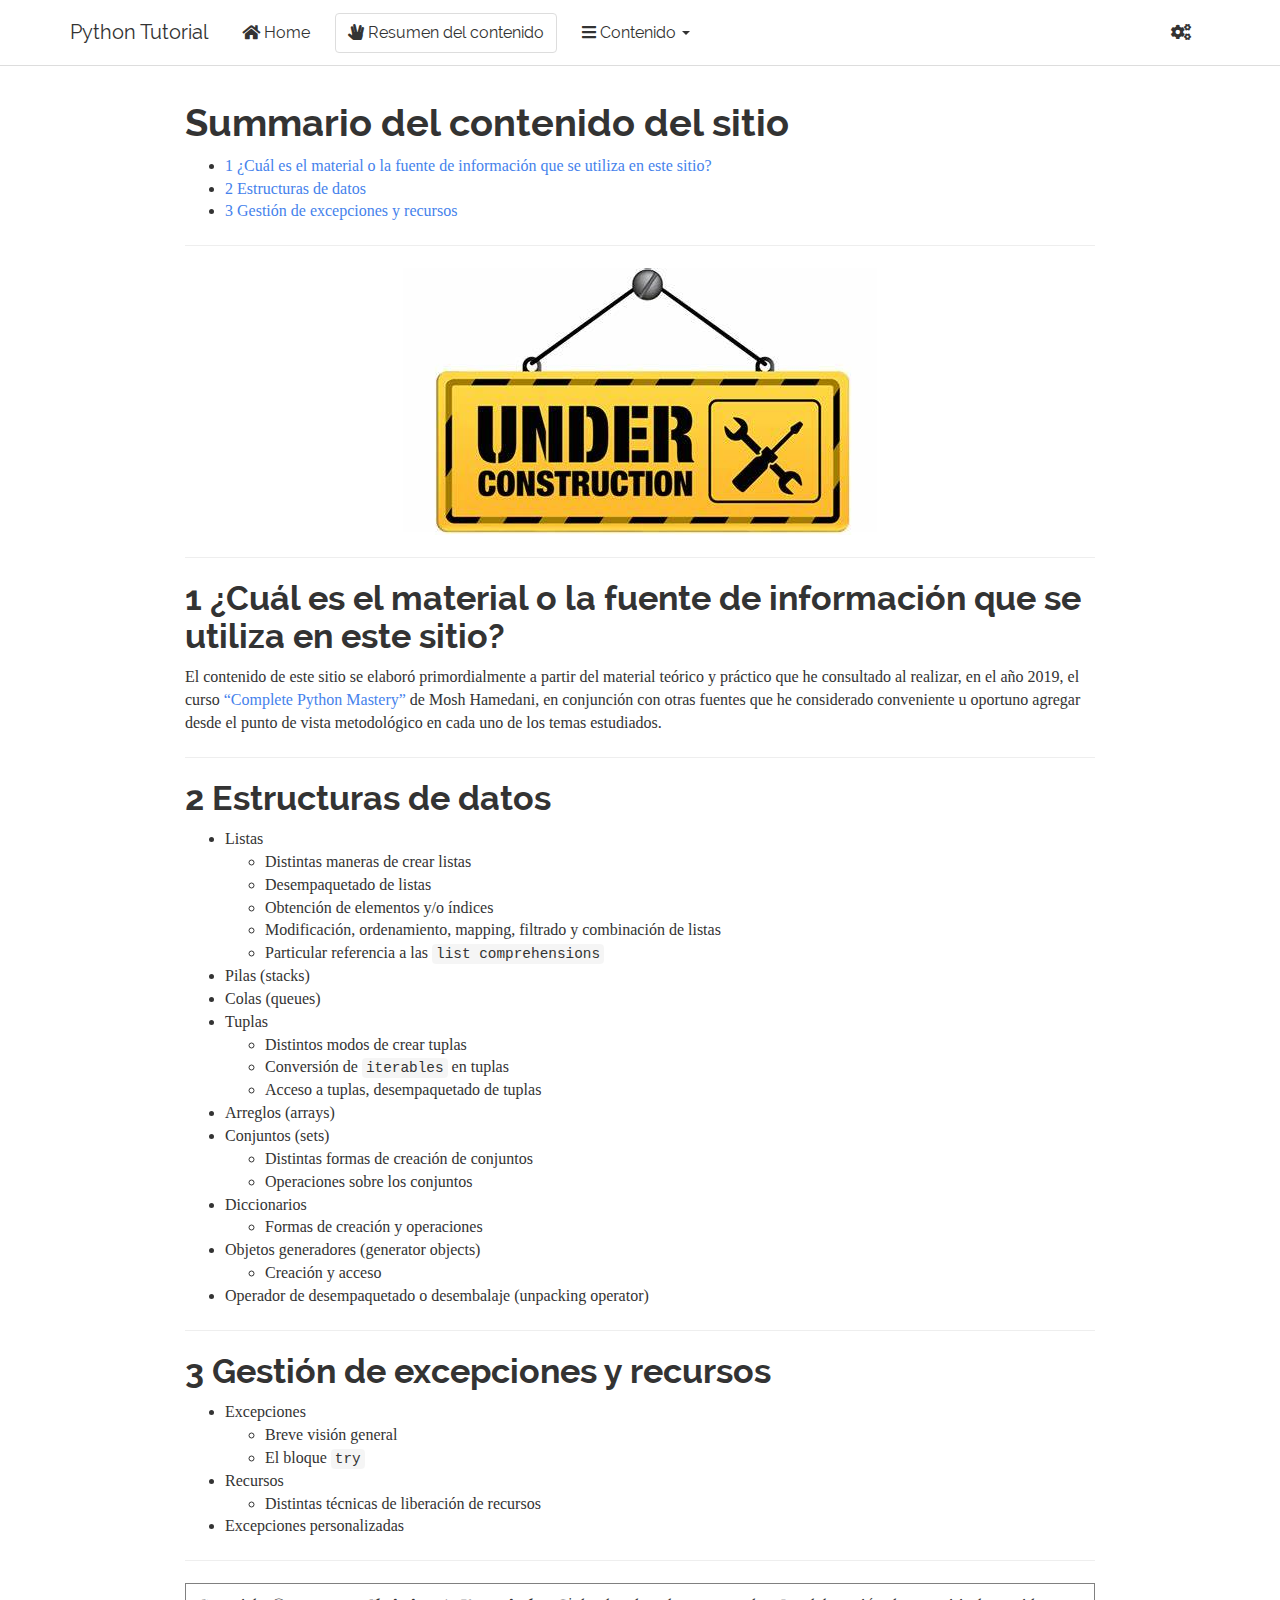
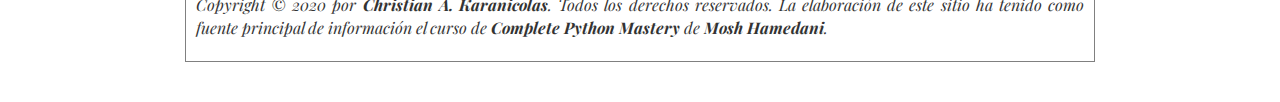
<file: about.html>
<!DOCTYPE html>

<html>

<head>

<meta charset="utf-8" />
<meta name="generator" content="pandoc" />
<meta http-equiv="X-UA-Compatible" content="IE=EDGE" />




<title>Summario del contenido del sitio</title>

<script src="site_libs/header-attrs-2.11/header-attrs.js"></script>
<script src="site_libs/jquery-3.6.0/jquery-3.6.0.min.js"></script>
<meta name="viewport" content="width=device-width, initial-scale=1" />
<link href="site_libs/bootstrap-3.3.5/css/readable.min.css" rel="stylesheet" />
<script src="site_libs/bootstrap-3.3.5/js/bootstrap.min.js"></script>
<script src="site_libs/bootstrap-3.3.5/shim/html5shiv.min.js"></script>
<script src="site_libs/bootstrap-3.3.5/shim/respond.min.js"></script>
<style>h1 {font-size: 34px;}
       h1.title {font-size: 38px;}
       h2 {font-size: 30px;}
       h3 {font-size: 24px;}
       h4 {font-size: 18px;}
       h5 {font-size: 16px;}
       h6 {font-size: 12px;}
       code {color: inherit; background-color: rgba(0, 0, 0, 0.04);}
       pre:not([class]) { background-color: white }</style>
<script src="site_libs/navigation-1.1/tabsets.js"></script>
<link href="site_libs/font-awesome-5.1.0/css/all.css" rel="stylesheet" />
<link href="site_libs/font-awesome-5.1.0/css/v4-shims.css" rel="stylesheet" />

<style type="text/css">
  code{white-space: pre-wrap;}
  span.smallcaps{font-variant: small-caps;}
  span.underline{text-decoration: underline;}
  div.column{display: inline-block; vertical-align: top; width: 50%;}
  div.hanging-indent{margin-left: 1.5em; text-indent: -1.5em;}
  ul.task-list{list-style: none;}
    </style>






<link rel="stylesheet" href="styles.css" type="text/css" />



<style type = "text/css">
.main-container {
  max-width: 940px;
  margin-left: auto;
  margin-right: auto;
}
img {
  max-width:100%;
}
.tabbed-pane {
  padding-top: 12px;
}
.html-widget {
  margin-bottom: 20px;
}
button.code-folding-btn:focus {
  outline: none;
}
summary {
  display: list-item;
}
pre code {
  padding: 0;
}
</style>


<style type="text/css">
.dropdown-submenu {
  position: relative;
}
.dropdown-submenu>.dropdown-menu {
  top: 0;
  left: 100%;
  margin-top: -6px;
  margin-left: -1px;
  border-radius: 0 6px 6px 6px;
}
.dropdown-submenu:hover>.dropdown-menu {
  display: block;
}
.dropdown-submenu>a:after {
  display: block;
  content: " ";
  float: right;
  width: 0;
  height: 0;
  border-color: transparent;
  border-style: solid;
  border-width: 5px 0 5px 5px;
  border-left-color: #cccccc;
  margin-top: 5px;
  margin-right: -10px;
}
.dropdown-submenu:hover>a:after {
  border-left-color: #adb5bd;
}
.dropdown-submenu.pull-left {
  float: none;
}
.dropdown-submenu.pull-left>.dropdown-menu {
  left: -100%;
  margin-left: 10px;
  border-radius: 6px 0 6px 6px;
}
</style>

<script type="text/javascript">
// manage active state of menu based on current page
$(document).ready(function () {
  // active menu anchor
  href = window.location.pathname
  href = href.substr(href.lastIndexOf('/') + 1)
  if (href === "")
    href = "index.html";
  var menuAnchor = $('a[href="' + href + '"]');

  // mark it active
  menuAnchor.tab('show');

  // if it's got a parent navbar menu mark it active as well
  menuAnchor.closest('li.dropdown').addClass('active');

  // Navbar adjustments
  var navHeight = $(".navbar").first().height() + 15;
  var style = document.createElement('style');
  var pt = "padding-top: " + navHeight + "px; ";
  var mt = "margin-top: -" + navHeight + "px; ";
  var css = "";
  // offset scroll position for anchor links (for fixed navbar)
  for (var i = 1; i <= 6; i++) {
    css += ".section h" + i + "{ " + pt + mt + "}\n";
  }
  style.innerHTML = "body {" + pt + "padding-bottom: 40px; }\n" + css;
  document.head.appendChild(style);
});
</script>

<!-- tabsets -->

<style type="text/css">
.tabset-dropdown > .nav-tabs {
  display: inline-table;
  max-height: 500px;
  min-height: 44px;
  overflow-y: auto;
  border: 1px solid #ddd;
  border-radius: 4px;
}

.tabset-dropdown > .nav-tabs > li.active:before {
  content: "";
  font-family: 'Glyphicons Halflings';
  display: inline-block;
  padding: 10px;
  border-right: 1px solid #ddd;
}

.tabset-dropdown > .nav-tabs.nav-tabs-open > li.active:before {
  content: "&#xe258;";
  border: none;
}

.tabset-dropdown > .nav-tabs.nav-tabs-open:before {
  content: "";
  font-family: 'Glyphicons Halflings';
  display: inline-block;
  padding: 10px;
  border-right: 1px solid #ddd;
}

.tabset-dropdown > .nav-tabs > li.active {
  display: block;
}

.tabset-dropdown > .nav-tabs > li > a,
.tabset-dropdown > .nav-tabs > li > a:focus,
.tabset-dropdown > .nav-tabs > li > a:hover {
  border: none;
  display: inline-block;
  border-radius: 4px;
  background-color: transparent;
}

.tabset-dropdown > .nav-tabs.nav-tabs-open > li {
  display: block;
  float: none;
}

.tabset-dropdown > .nav-tabs > li {
  display: none;
}
</style>

<!-- code folding -->




</head>

<body>


<div class="container-fluid main-container">




<div class="navbar navbar-inverse  navbar-fixed-top" role="navigation">
  <div class="container">
    <div class="navbar-header">
      <button type="button" class="navbar-toggle collapsed" data-toggle="collapse" data-target="#navbar">
        <span class="icon-bar"></span>
        <span class="icon-bar"></span>
        <span class="icon-bar"></span>
      </button>
      <a class="navbar-brand" href="index.html">Python Tutorial</a>
    </div>
    <div id="navbar" class="navbar-collapse collapse">
      <ul class="nav navbar-nav">
        <li>
  <a href="index.html">
    <span class="fa fa-home"></span>
     
    Home
  </a>
</li>
<li>
  <a href="about.html">
    <span class="fa fa-hand-spock"></span>
     
    Resumen del contenido
  </a>
</li>
<li class="dropdown">
  <a href="#" class="dropdown-toggle" data-toggle="dropdown" role="button" aria-expanded="false">
    <span class="fa fa-bars"></span>
     
    Contenido
     
    <span class="caret"></span>
  </a>
  <ul class="dropdown-menu" role="menu">
    <li class="divider"></li>
    <li>
      <a href="1_data_structures.html">Data structures</a>
    </li>
    <li class="divider"></li>
    <li class="dropdown-header">Work In Progress</li>
    <li class="divider"></li>
    <li>
      <a href="2_handling_exceptions-resources.html">Handling exceptions &amp; resources</a>
    </li>
    <li class="dropdown-header">Classes</li>
    <li class="dropdown-header">Basic concepts</li>
    <li class="dropdown-header">Magic methods</li>
    <li class="dropdown-header">Librerías...</li>
  </ul>
</li>
      </ul>
      <ul class="nav navbar-nav navbar-right">
        <li>
  <a href="https://bookdown.org/yihui/rmarkdown/rmarkdown-site.html">
    <span class="fa fa-gears"></span>
     
  </a>
</li>
      </ul>
    </div><!--/.nav-collapse -->
  </div><!--/.container -->
</div><!--/.navbar -->

<div id="header">



<h1 class="title toc-ignore">Summario del contenido del sitio</h1>

</div>

<div id="TOC">
<ul>
<li><a
href="#cuál-es-el-material-o-la-fuente-de-información-que-se-utiliza-en-este-sitio"
id="toc-cuál-es-el-material-o-la-fuente-de-información-que-se-utiliza-en-este-sitio"><span
class="toc-section-number">1</span> ¿Cuál es el material o la fuente de
información que se utiliza en este sitio?</a></li>
<li><a href="#estructuras-de-datos" id="toc-estructuras-de-datos"><span
class="toc-section-number">2</span> Estructuras de datos</a></li>
<li><a href="#gestión-de-excepciones-y-recursos"
id="toc-gestión-de-excepciones-y-recursos"><span
class="toc-section-number">3</span> Gestión de excepciones y
recursos</a></li>
</ul>
</div>

<hr />
<center>
<img src="under-construction.png" />
</center>
<hr />
<div
id="cuál-es-el-material-o-la-fuente-de-información-que-se-utiliza-en-este-sitio"
class="section level1" number="1">
<h1><span class="header-section-number">1</span> ¿Cuál es el material o
la fuente de información que se utiliza en este sitio?</h1>
<p>El contenido de este sitio se elaboró primordialmente a partir del
material teórico y práctico que he consultado al realizar, en el año
2019, el curso <a href="https://www.codewithmosh.com">“Complete Python
Mastery”</a> de Mosh Hamedani, en conjunción con otras fuentes que he
considerado conveniente u oportuno agregar desde el punto de vista
metodológico en cada uno de los temas estudiados.</p>
<hr />
</div>
<div id="estructuras-de-datos" class="section level1" number="2">
<h1><span class="header-section-number">2</span> Estructuras de
datos</h1>
<ul>
<li>Listas
<ul>
<li>Distintas maneras de crear listas<br />
</li>
<li>Desempaquetado de listas<br />
</li>
<li>Obtención de elementos y/o índices<br />
</li>
<li>Modificación, ordenamiento, mapping, filtrado y combinación de
listas<br />
</li>
<li>Particular referencia a las <code>list comprehensions</code><br />
</li>
</ul></li>
<li>Pilas (stacks)<br />
</li>
<li>Colas (queues)<br />
</li>
<li>Tuplas
<ul>
<li>Distintos modos de crear tuplas<br />
</li>
<li>Conversión de <code>iterables</code> en tuplas<br />
</li>
<li>Acceso a tuplas, desempaquetado de tuplas<br />
</li>
</ul></li>
<li>Arreglos (arrays)<br />
</li>
<li>Conjuntos (sets)
<ul>
<li>Distintas formas de creación de conjuntos<br />
</li>
<li>Operaciones sobre los conjuntos<br />
</li>
</ul></li>
<li>Diccionarios
<ul>
<li>Formas de creación y operaciones<br />
</li>
</ul></li>
<li>Objetos generadores (generator objects)
<ul>
<li>Creación y acceso<br />
</li>
</ul></li>
<li>Operador de desempaquetado o desembalaje (unpacking operator)</li>
</ul>
<hr />
</div>
<div id="gestión-de-excepciones-y-recursos" class="section level1"
number="3">
<h1><span class="header-section-number">3</span> Gestión de excepciones
y recursos</h1>
<ul>
<li>Excepciones
<ul>
<li>Breve visión general<br />
</li>
<li>El bloque <code>try</code><br />
</li>
</ul></li>
<li>Recursos
<ul>
<li>Distintas técnicas de liberación de recursos<br />
</li>
</ul></li>
<li>Excepciones personalizadas</li>
</ul>
<hr />
</div>

<div style="width: 100%; padding: 10px; box-sizing: border-box; text-align: justify; border: 1px solid gray;">
  <p style="font-family: 'Playfair Display', serif; font-style: italic;">Copyright &copy; 2020 por <b>Christian A. Karanicolas</b>.  Todos los derechos reservados.  La elaboración de este sitio ha tenido como fuente principal de información el curso de <b>Complete Python Mastery</b> de <b>Mosh Hamedani</b>.</p>
</div>
<style>
  @import url('https://fonts.googleapis.com/css2?family=Playfair+Display&display=swap');
</style>


<!--
<p style="font-family: 'Playfair Display', serif; font-style: italic;">Copyright &copy; 2020 por <b>Christian A. Karanicolas</b>.  Todos los derechos reservados.  La elaboración de este sitio ha tenido como fuente principal de información el curso de <b>Especialización en Ciencias de Datos</b> brindado por la <b>Johns Hopkins University</b> a través de <b>Coursera</b>.</p>
<style>
  @import url('https://fonts.googleapis.com/css2?family=Playfair+Display&display=swap');
</style>
-->


<!--
<p style="font-style: italic;">Copyright &copy; 2020 por <b>Christian A. Karanicolas</b>.  Todos los derechos reservados.  La elaboración de este sitio ha tenido como fuente principal de información el curso de <b>Especialización en Ciencias de Datos</b> brindado por la <b>Johns Hopkins University</b> a través de <b>Coursera</b>.</p>
-->



</div>

<script>

// add bootstrap table styles to pandoc tables
function bootstrapStylePandocTables() {
  $('tr.odd').parent('tbody').parent('table').addClass('table table-condensed');
}
$(document).ready(function () {
  bootstrapStylePandocTables();
});


</script>

<!-- tabsets -->

<script>
$(document).ready(function () {
  window.buildTabsets("TOC");
});

$(document).ready(function () {
  $('.tabset-dropdown > .nav-tabs > li').click(function () {
    $(this).parent().toggleClass('nav-tabs-open');
  });
});
</script>

<!-- code folding -->


<!-- dynamically load mathjax for compatibility with self-contained -->
<script>
  (function () {
    var script = document.createElement("script");
    script.type = "text/javascript";
    script.src  = "https://mathjax.rstudio.com/latest/MathJax.js?config=TeX-AMS-MML_HTMLorMML";
    document.getElementsByTagName("head")[0].appendChild(script);
  })();
</script>

</body>
</html>
</file>
<file: styles.css>
.navbar-nav .dropdown-menu {
        max-height: 500px;
        overflow-y: scroll; /* overflow: auto; also works */
}
</file>
<file: site_libs/primer-tooltips-1.4.0/build.css>
.tooltipped {
  position: relative; }

.tooltipped::after {
  position: absolute;
  z-index: 1000000;
  display: none;
  padding: 5px 8px;
  font: normal normal 11px/1.5 -apple-system, BlinkMacSystemFont, "Segoe UI", Helvetica, Arial, sans-serif, "Apple Color Emoji", "Segoe UI Emoji", "Segoe UI Symbol";
  -webkit-font-smoothing: subpixel-antialiased;
  color: #fff;
  text-align: center;
  text-decoration: none;
  text-shadow: none;
  text-transform: none;
  letter-spacing: normal;
  word-wrap: break-word;
  white-space: pre;
  pointer-events: none;
  content: attr(aria-label);
  background: rgba(27, 31, 35, 0.8);
  border-radius: 3px;
  opacity: 0; }

.tooltipped::before {
  position: absolute;
  z-index: 1000001;
  display: none;
  width: 0;
  height: 0;
  color: rgba(27, 31, 35, 0.8);
  pointer-events: none;
  content: "";
  border: 5px solid transparent;
  opacity: 0; }

@keyframes tooltip-appear {
  from {
    opacity: 0; }
  to {
    opacity: 1; } }
.tooltipped:hover::before, .tooltipped:hover::after,
.tooltipped:active::before,
.tooltipped:active::after,
.tooltipped:focus::before,
.tooltipped:focus::after {
  display: inline-block;
  text-decoration: none;
  animation-name: tooltip-appear;
  animation-duration: 0.1s;
  animation-fill-mode: forwards;
  animation-timing-function: ease-in;
  animation-delay: 0.4s; }

.tooltipped-no-delay:hover::before, .tooltipped-no-delay:hover::after,
.tooltipped-no-delay:active::before,
.tooltipped-no-delay:active::after,
.tooltipped-no-delay:focus::before,
.tooltipped-no-delay:focus::after {
  opacity: 1;
  animation: none; }

.tooltipped-multiline:hover::after,
.tooltipped-multiline:active::after,
.tooltipped-multiline:focus::after {
  display: table-cell; }

.tooltipped-s::after,
.tooltipped-se::after,
.tooltipped-sw::after {
  top: 100%;
  right: 50%;
  margin-top: 5px; }
.tooltipped-s::before,
.tooltipped-se::before,
.tooltipped-sw::before {
  top: auto;
  right: 50%;
  bottom: -5px;
  margin-right: -5px;
  border-bottom-color: rgba(27, 31, 35, 0.8); }

.tooltipped-se::after {
  right: auto;
  left: 50%;
  margin-left: -15px; }

.tooltipped-sw::after {
  margin-right: -15px; }

.tooltipped-n::after,
.tooltipped-ne::after,
.tooltipped-nw::after {
  right: 50%;
  bottom: 100%;
  margin-bottom: 5px; }
.tooltipped-n::before,
.tooltipped-ne::before,
.tooltipped-nw::before {
  top: -5px;
  right: 50%;
  bottom: auto;
  margin-right: -5px;
  border-top-color: rgba(27, 31, 35, 0.8); }

.tooltipped-ne::after {
  right: auto;
  left: 50%;
  margin-left: -15px; }

.tooltipped-nw::after {
  margin-right: -15px; }

.tooltipped-s::after,
.tooltipped-n::after {
  transform: translateX(50%); }

.tooltipped-w::after {
  right: 100%;
  bottom: 50%;
  margin-right: 5px;
  transform: translateY(50%); }
.tooltipped-w::before {
  top: 50%;
  bottom: 50%;
  left: -5px;
  margin-top: -5px;
  border-left-color: rgba(27, 31, 35, 0.8); }

.tooltipped-e::after {
  bottom: 50%;
  left: 100%;
  margin-left: 5px;
  transform: translateY(50%); }
.tooltipped-e::before {
  top: 50%;
  right: -5px;
  bottom: 50%;
  margin-top: -5px;
  border-right-color: rgba(27, 31, 35, 0.8); }

.tooltipped-multiline::after {
  width: max-content;
  max-width: 250px;
  word-wrap: break-word;
  white-space: pre-line;
  border-collapse: separate; }
.tooltipped-multiline.tooltipped-s::after, .tooltipped-multiline.tooltipped-n::after {
  right: auto;
  left: 50%;
  transform: translateX(-50%); }
.tooltipped-multiline.tooltipped-w::after, .tooltipped-multiline.tooltipped-e::after {
  right: 100%; }

@media screen and (min-width: 0\0) {
  .tooltipped-multiline::after {
    width: 250px; } }
.tooltipped-sticky::before, .tooltipped-sticky::after {
  display: inline-block; }
.tooltipped-sticky.tooltipped-multiline::after {
  display: table-cell; }

@media only screen and (-webkit-min-device-pixel-ratio: 2), only screen and (min--moz-device-pixel-ratio: 2), only screen and (-moz-min-device-pixel-ratio: 2), only screen and (-o-min-device-pixel-ratio: 2 / 1), only screen and (min-device-pixel-ratio: 2), only screen and (min-resolution: 192dpi), only screen and (min-resolution: 2dppx) {
  .tooltipped-w::after {
    margin-right: 4.5px; } }
</file>
<file: site_libs/bootstrap-3.3.5/css/readable.min.css>
@font-face {
  font-family: 'Raleway';
  font-style: normal;
  font-weight: 400;
  src: url(fonts/Raleway.ttf) format('truetype');
}
@font-face {
  font-family: 'Raleway';
  font-style: normal;
  font-weight: 700;
  src: url(fonts/RalewayBold.ttf) format('truetype');
}

/*!
 * bootswatch v3.3.6
 * Homepage: http://bootswatch.com
 * Copyright 2012-2015 Thomas Park
 * Licensed under MIT
 * Based on Bootstrap
*//*!
 * Bootstrap v3.3.6 (http://getbootstrap.com)
 * Copyright 2011-2015 Twitter, Inc.
 * Licensed under MIT (https://github.com/twbs/bootstrap/blob/master/LICENSE)
 *//*! normalize.css v3.0.3 | MIT License | github.com/necolas/normalize.css */html{font-family:sans-serif;-ms-text-size-adjust:100%;-webkit-text-size-adjust:100%}body{margin:0}article,aside,details,figcaption,figure,footer,header,hgroup,main,menu,nav,section,summary{display:block}audio,canvas,progress,video{display:inline-block;vertical-align:baseline}audio:not([controls]){display:none;height:0}[hidden],template{display:none}a{background-color:transparent}a:active,a:hover{outline:0}abbr[title]{border-bottom:1px dotted}b,strong{font-weight:bold}dfn{font-style:italic}h1{font-size:2em;margin:0.67em 0}mark{background:#ff0;color:#000}small{font-size:80%}sub,sup{font-size:75%;line-height:0;position:relative;vertical-align:baseline}sup{top:-0.5em}sub{bottom:-0.25em}img{border:0}svg:not(:root){overflow:hidden}figure{margin:1em 40px}hr{-webkit-box-sizing:content-box;-moz-box-sizing:content-box;box-sizing:content-box;height:0}pre{overflow:auto}code,kbd,pre,samp{font-family:monospace, monospace;font-size:1em}button,input,optgroup,select,textarea{color:inherit;font:inherit;margin:0}button{overflow:visible}button,select{text-transform:none}button,html input[type="button"],input[type="reset"],input[type="submit"]{-webkit-appearance:button;cursor:pointer}button[disabled],html input[disabled]{cursor:default}button::-moz-focus-inner,input::-moz-focus-inner{border:0;padding:0}input{line-height:normal}input[type="checkbox"],input[type="radio"]{-webkit-box-sizing:border-box;-moz-box-sizing:border-box;box-sizing:border-box;padding:0}input[type="number"]::-webkit-inner-spin-button,input[type="number"]::-webkit-outer-spin-button{height:auto}input[type="search"]{-webkit-appearance:textfield;-webkit-box-sizing:content-box;-moz-box-sizing:content-box;box-sizing:content-box}input[type="search"]::-webkit-search-cancel-button,input[type="search"]::-webkit-search-decoration{-webkit-appearance:none}fieldset{border:1px solid #c0c0c0;margin:0 2px;padding:0.35em 0.625em 0.75em}legend{border:0;padding:0}textarea{overflow:auto}optgroup{font-weight:bold}table{border-collapse:collapse;border-spacing:0}td,th{padding:0}/*! Source: https://github.com/h5bp/html5-boilerplate/blob/master/src/css/main.css */@media print{*,*:before,*:after{background:transparent !important;color:#000 !important;-webkit-box-shadow:none !important;box-shadow:none !important;text-shadow:none !important}a,a:visited{text-decoration:underline}a[href]:after{content:" (" attr(href) ")"}abbr[title]:after{content:" (" attr(title) ")"}a[href^="#"]:after,a[href^="javascript:"]:after{content:""}pre,blockquote{border:1px solid #999;page-break-inside:avoid}thead{display:table-header-group}tr,img{page-break-inside:avoid}img{max-width:100% !important}p,h2,h3{orphans:3;widows:3}h2,h3{page-break-after:avoid}.navbar{display:none}.btn>.caret,.dropup>.btn>.caret{border-top-color:#000 !important}.label{border:1px solid #000}.table{border-collapse:collapse !important}.table td,.table th{background-color:#fff !important}.table-bordered th,.table-bordered td{border:1px solid #ddd !important}}@font-face{font-family:'Glyphicons Halflings';src:url('../fonts/glyphicons-halflings-regular.eot');src:url('../fonts/glyphicons-halflings-regular.eot?#iefix') format('embedded-opentype'),url('../fonts/glyphicons-halflings-regular.woff') format('woff'),url('../fonts/glyphicons-halflings-regular.ttf') format('truetype'),url('../fonts/glyphicons-halflings-regular.svg#glyphicons_halflingsregular') format('svg')}.glyphicon{position:relative;top:1px;display:inline-block;font-family:'Glyphicons Halflings';font-style:normal;font-weight:normal;line-height:1;-webkit-font-smoothing:antialiased;-moz-osx-font-smoothing:grayscale}.glyphicon-asterisk:before{content:"\002a"}.glyphicon-plus:before{content:"\002b"}.glyphicon-euro:before,.glyphicon-eur:before{content:"\20ac"}.glyphicon-minus:before{content:"\2212"}.glyphicon-cloud:before{content:"\2601"}.glyphicon-envelope:before{content:"\2709"}.glyphicon-pencil:before{content:"\270f"}.glyphicon-glass:before{content:"\e001"}.glyphicon-music:before{content:"\e002"}.glyphicon-search:before{content:"\e003"}.glyphicon-heart:before{content:"\e005"}.glyphicon-star:before{content:"\e006"}.glyphicon-star-empty:before{content:"\e007"}.glyphicon-user:before{content:"\e008"}.glyphicon-film:before{content:"\e009"}.glyphicon-th-large:before{content:"\e010"}.glyphicon-th:before{content:"\e011"}.glyphicon-th-list:before{content:"\e012"}.glyphicon-ok:before{content:"\e013"}.glyphicon-remove:before{content:"\e014"}.glyphicon-zoom-in:before{content:"\e015"}.glyphicon-zoom-out:before{content:"\e016"}.glyphicon-off:before{content:"\e017"}.glyphicon-signal:before{content:"\e018"}.glyphicon-cog:before{content:"\e019"}.glyphicon-trash:before{content:"\e020"}.glyphicon-home:before{content:"\e021"}.glyphicon-file:before{content:"\e022"}.glyphicon-time:before{content:"\e023"}.glyphicon-road:before{content:"\e024"}.glyphicon-download-alt:before{content:"\e025"}.glyphicon-download:before{content:"\e026"}.glyphicon-upload:before{content:"\e027"}.glyphicon-inbox:before{content:"\e028"}.glyphicon-play-circle:before{content:"\e029"}.glyphicon-repeat:before{content:"\e030"}.glyphicon-refresh:before{content:"\e031"}.glyphicon-list-alt:before{content:"\e032"}.glyphicon-lock:before{content:"\e033"}.glyphicon-flag:before{content:"\e034"}.glyphicon-headphones:before{content:"\e035"}.glyphicon-volume-off:before{content:"\e036"}.glyphicon-volume-down:before{content:"\e037"}.glyphicon-volume-up:before{content:"\e038"}.glyphicon-qrcode:before{content:"\e039"}.glyphicon-barcode:before{content:"\e040"}.glyphicon-tag:before{content:"\e041"}.glyphicon-tags:before{content:"\e042"}.glyphicon-book:before{content:"\e043"}.glyphicon-bookmark:before{content:"\e044"}.glyphicon-print:before{content:"\e045"}.glyphicon-camera:before{content:"\e046"}.glyphicon-font:before{content:"\e047"}.glyphicon-bold:before{content:"\e048"}.glyphicon-italic:before{content:"\e049"}.glyphicon-text-height:before{content:"\e050"}.glyphicon-text-width:before{content:"\e051"}.glyphicon-align-left:before{content:"\e052"}.glyphicon-align-center:before{content:"\e053"}.glyphicon-align-right:before{content:"\e054"}.glyphicon-align-justify:before{content:"\e055"}.glyphicon-list:before{content:"\e056"}.glyphicon-indent-left:before{content:"\e057"}.glyphicon-indent-right:before{content:"\e058"}.glyphicon-facetime-video:before{content:"\e059"}.glyphicon-picture:before{content:"\e060"}.glyphicon-map-marker:before{content:"\e062"}.glyphicon-adjust:before{content:"\e063"}.glyphicon-tint:before{content:"\e064"}.glyphicon-edit:before{content:"\e065"}.glyphicon-share:before{content:"\e066"}.glyphicon-check:before{content:"\e067"}.glyphicon-move:before{content:"\e068"}.glyphicon-step-backward:before{content:"\e069"}.glyphicon-fast-backward:before{content:"\e070"}.glyphicon-backward:before{content:"\e071"}.glyphicon-play:before{content:"\e072"}.glyphicon-pause:before{content:"\e073"}.glyphicon-stop:before{content:"\e074"}.glyphicon-forward:before{content:"\e075"}.glyphicon-fast-forward:before{content:"\e076"}.glyphicon-step-forward:before{content:"\e077"}.glyphicon-eject:before{content:"\e078"}.glyphicon-chevron-left:before{content:"\e079"}.glyphicon-chevron-right:before{content:"\e080"}.glyphicon-plus-sign:before{content:"\e081"}.glyphicon-minus-sign:before{content:"\e082"}.glyphicon-remove-sign:before{content:"\e083"}.glyphicon-ok-sign:before{content:"\e084"}.glyphicon-question-sign:before{content:"\e085"}.glyphicon-info-sign:before{content:"\e086"}.glyphicon-screenshot:before{content:"\e087"}.glyphicon-remove-circle:before{content:"\e088"}.glyphicon-ok-circle:before{content:"\e089"}.glyphicon-ban-circle:before{content:"\e090"}.glyphicon-arrow-left:before{content:"\e091"}.glyphicon-arrow-right:before{content:"\e092"}.glyphicon-arrow-up:before{content:"\e093"}.glyphicon-arrow-down:before{content:"\e094"}.glyphicon-share-alt:before{content:"\e095"}.glyphicon-resize-full:before{content:"\e096"}.glyphicon-resize-small:before{content:"\e097"}.glyphicon-exclamation-sign:before{content:"\e101"}.glyphicon-gift:before{content:"\e102"}.glyphicon-leaf:before{content:"\e103"}.glyphicon-fire:before{content:"\e104"}.glyphicon-eye-open:before{content:"\e105"}.glyphicon-eye-close:before{content:"\e106"}.glyphicon-warning-sign:before{content:"\e107"}.glyphicon-plane:before{content:"\e108"}.glyphicon-calendar:before{content:"\e109"}.glyphicon-random:before{content:"\e110"}.glyphicon-comment:before{content:"\e111"}.glyphicon-magnet:before{content:"\e112"}.glyphicon-chevron-up:before{content:"\e113"}.glyphicon-chevron-down:before{content:"\e114"}.glyphicon-retweet:before{content:"\e115"}.glyphicon-shopping-cart:before{content:"\e116"}.glyphicon-folder-close:before{content:"\e117"}.glyphicon-folder-open:before{content:"\e118"}.glyphicon-resize-vertical:before{content:"\e119"}.glyphicon-resize-horizontal:before{content:"\e120"}.glyphicon-hdd:before{content:"\e121"}.glyphicon-bullhorn:before{content:"\e122"}.glyphicon-bell:before{content:"\e123"}.glyphicon-certificate:before{content:"\e124"}.glyphicon-thumbs-up:before{content:"\e125"}.glyphicon-thumbs-down:before{content:"\e126"}.glyphicon-hand-right:before{content:"\e127"}.glyphicon-hand-left:before{content:"\e128"}.glyphicon-hand-up:before{content:"\e129"}.glyphicon-hand-down:before{content:"\e130"}.glyphicon-circle-arrow-right:before{content:"\e131"}.glyphicon-circle-arrow-left:before{content:"\e132"}.glyphicon-circle-arrow-up:before{content:"\e133"}.glyphicon-circle-arrow-down:before{content:"\e134"}.glyphicon-globe:before{content:"\e135"}.glyphicon-wrench:before{content:"\e136"}.glyphicon-tasks:before{content:"\e137"}.glyphicon-filter:before{content:"\e138"}.glyphicon-briefcase:before{content:"\e139"}.glyphicon-fullscreen:before{content:"\e140"}.glyphicon-dashboard:before{content:"\e141"}.glyphicon-paperclip:before{content:"\e142"}.glyphicon-heart-empty:before{content:"\e143"}.glyphicon-link:before{content:"\e144"}.glyphicon-phone:before{content:"\e145"}.glyphicon-pushpin:before{content:"\e146"}.glyphicon-usd:before{content:"\e148"}.glyphicon-gbp:before{content:"\e149"}.glyphicon-sort:before{content:"\e150"}.glyphicon-sort-by-alphabet:before{content:"\e151"}.glyphicon-sort-by-alphabet-alt:before{content:"\e152"}.glyphicon-sort-by-order:before{content:"\e153"}.glyphicon-sort-by-order-alt:before{content:"\e154"}.glyphicon-sort-by-attributes:before{content:"\e155"}.glyphicon-sort-by-attributes-alt:before{content:"\e156"}.glyphicon-unchecked:before{content:"\e157"}.glyphicon-expand:before{content:"\e158"}.glyphicon-collapse-down:before{content:"\e159"}.glyphicon-collapse-up:before{content:"\e160"}.glyphicon-log-in:before{content:"\e161"}.glyphicon-flash:before{content:"\e162"}.glyphicon-log-out:before{content:"\e163"}.glyphicon-new-window:before{content:"\e164"}.glyphicon-record:before{content:"\e165"}.glyphicon-save:before{content:"\e166"}.glyphicon-open:before{content:"\e167"}.glyphicon-saved:before{content:"\e168"}.glyphicon-import:before{content:"\e169"}.glyphicon-export:before{content:"\e170"}.glyphicon-send:before{content:"\e171"}.glyphicon-floppy-disk:before{content:"\e172"}.glyphicon-floppy-saved:before{content:"\e173"}.glyphicon-floppy-remove:before{content:"\e174"}.glyphicon-floppy-save:before{content:"\e175"}.glyphicon-floppy-open:before{content:"\e176"}.glyphicon-credit-card:before{content:"\e177"}.glyphicon-transfer:before{content:"\e178"}.glyphicon-cutlery:before{content:"\e179"}.glyphicon-header:before{content:"\e180"}.glyphicon-compressed:before{content:"\e181"}.glyphicon-earphone:before{content:"\e182"}.glyphicon-phone-alt:before{content:"\e183"}.glyphicon-tower:before{content:"\e184"}.glyphicon-stats:before{content:"\e185"}.glyphicon-sd-video:before{content:"\e186"}.glyphicon-hd-video:before{content:"\e187"}.glyphicon-subtitles:before{content:"\e188"}.glyphicon-sound-stereo:before{content:"\e189"}.glyphicon-sound-dolby:before{content:"\e190"}.glyphicon-sound-5-1:before{content:"\e191"}.glyphicon-sound-6-1:before{content:"\e192"}.glyphicon-sound-7-1:before{content:"\e193"}.glyphicon-copyright-mark:before{content:"\e194"}.glyphicon-registration-mark:before{content:"\e195"}.glyphicon-cloud-download:before{content:"\e197"}.glyphicon-cloud-upload:before{content:"\e198"}.glyphicon-tree-conifer:before{content:"\e199"}.glyphicon-tree-deciduous:before{content:"\e200"}.glyphicon-cd:before{content:"\e201"}.glyphicon-save-file:before{content:"\e202"}.glyphicon-open-file:before{content:"\e203"}.glyphicon-level-up:before{content:"\e204"}.glyphicon-copy:before{content:"\e205"}.glyphicon-paste:before{content:"\e206"}.glyphicon-alert:before{content:"\e209"}.glyphicon-equalizer:before{content:"\e210"}.glyphicon-king:before{content:"\e211"}.glyphicon-queen:before{content:"\e212"}.glyphicon-pawn:before{content:"\e213"}.glyphicon-bishop:before{content:"\e214"}.glyphicon-knight:before{content:"\e215"}.glyphicon-baby-formula:before{content:"\e216"}.glyphicon-tent:before{content:"\26fa"}.glyphicon-blackboard:before{content:"\e218"}.glyphicon-bed:before{content:"\e219"}.glyphicon-apple:before{content:"\f8ff"}.glyphicon-erase:before{content:"\e221"}.glyphicon-hourglass:before{content:"\231b"}.glyphicon-lamp:before{content:"\e223"}.glyphicon-duplicate:before{content:"\e224"}.glyphicon-piggy-bank:before{content:"\e225"}.glyphicon-scissors:before{content:"\e226"}.glyphicon-bitcoin:before{content:"\e227"}.glyphicon-btc:before{content:"\e227"}.glyphicon-xbt:before{content:"\e227"}.glyphicon-yen:before{content:"\00a5"}.glyphicon-jpy:before{content:"\00a5"}.glyphicon-ruble:before{content:"\20bd"}.glyphicon-rub:before{content:"\20bd"}.glyphicon-scale:before{content:"\e230"}.glyphicon-ice-lolly:before{content:"\e231"}.glyphicon-ice-lolly-tasted:before{content:"\e232"}.glyphicon-education:before{content:"\e233"}.glyphicon-option-horizontal:before{content:"\e234"}.glyphicon-option-vertical:before{content:"\e235"}.glyphicon-menu-hamburger:before{content:"\e236"}.glyphicon-modal-window:before{content:"\e237"}.glyphicon-oil:before{content:"\e238"}.glyphicon-grain:before{content:"\e239"}.glyphicon-sunglasses:before{content:"\e240"}.glyphicon-text-size:before{content:"\e241"}.glyphicon-text-color:before{content:"\e242"}.glyphicon-text-background:before{content:"\e243"}.glyphicon-object-align-top:before{content:"\e244"}.glyphicon-object-align-bottom:before{content:"\e245"}.glyphicon-object-align-horizontal:before{content:"\e246"}.glyphicon-object-align-left:before{content:"\e247"}.glyphicon-object-align-vertical:before{content:"\e248"}.glyphicon-object-align-right:before{content:"\e249"}.glyphicon-triangle-right:before{content:"\e250"}.glyphicon-triangle-left:before{content:"\e251"}.glyphicon-triangle-bottom:before{content:"\e252"}.glyphicon-triangle-top:before{content:"\e253"}.glyphicon-console:before{content:"\e254"}.glyphicon-superscript:before{content:"\e255"}.glyphicon-subscript:before{content:"\e256"}.glyphicon-menu-left:before{content:"\e257"}.glyphicon-menu-right:before{content:"\e258"}.glyphicon-menu-down:before{content:"\e259"}.glyphicon-menu-up:before{content:"\e260"}*{-webkit-box-sizing:border-box;-moz-box-sizing:border-box;box-sizing:border-box}*:before,*:after{-webkit-box-sizing:border-box;-moz-box-sizing:border-box;box-sizing:border-box}html{font-size:10px;-webkit-tap-highlight-color:rgba(0,0,0,0)}body{font-family:Georgia,"Times New Roman",Times,serif;font-size:16px;line-height:1.42857143;color:#333333;background-color:#ffffff}input,button,select,textarea{font-family:inherit;font-size:inherit;line-height:inherit}a{color:#4582ec;text-decoration:none}a:hover,a:focus{color:#134fb8;text-decoration:underline}a:focus{outline:thin dotted;outline:5px auto -webkit-focus-ring-color;outline-offset:-2px}figure{margin:0}img{vertical-align:middle}.img-responsive,.thumbnail>img,.thumbnail a>img,.carousel-inner>.item>img,.carousel-inner>.item>a>img{display:block;max-width:100%;height:auto}.img-rounded{border-radius:6px}.img-thumbnail{padding:4px;line-height:1.42857143;background-color:#ffffff;border:1px solid #dddddd;border-radius:4px;-webkit-transition:all .2s ease-in-out;-o-transition:all .2s ease-in-out;transition:all .2s ease-in-out;display:inline-block;max-width:100%;height:auto}.img-circle{border-radius:50%}hr{margin-top:22px;margin-bottom:22px;border:0;border-top:1px solid #eeeeee}.sr-only{position:absolute;width:1px;height:1px;margin:-1px;padding:0;overflow:hidden;clip:rect(0, 0, 0, 0);border:0}.sr-only-focusable:active,.sr-only-focusable:focus{position:static;width:auto;height:auto;margin:0;overflow:visible;clip:auto}[role="button"]{cursor:pointer}h1,h2,h3,h4,h5,h6,.h1,.h2,.h3,.h4,.h5,.h6{font-family:"Raleway","Helvetica Neue",Helvetica,Arial,sans-serif;font-weight:bold;line-height:1.1;color:inherit}h1 small,h2 small,h3 small,h4 small,h5 small,h6 small,.h1 small,.h2 small,.h3 small,.h4 small,.h5 small,.h6 small,h1 .small,h2 .small,h3 .small,h4 .small,h5 .small,h6 .small,.h1 .small,.h2 .small,.h3 .small,.h4 .small,.h5 .small,.h6 .small{font-weight:normal;line-height:1;color:#b3b3b3}h1,.h1,h2,.h2,h3,.h3{margin-top:22px;margin-bottom:11px}h1 small,.h1 small,h2 small,.h2 small,h3 small,.h3 small,h1 .small,.h1 .small,h2 .small,.h2 .small,h3 .small,.h3 .small{font-size:65%}h4,.h4,h5,.h5,h6,.h6{margin-top:11px;margin-bottom:11px}h4 small,.h4 small,h5 small,.h5 small,h6 small,.h6 small,h4 .small,.h4 .small,h5 .small,.h5 .small,h6 .small,.h6 .small{font-size:75%}h1,.h1{font-size:41px}h2,.h2{font-size:34px}h3,.h3{font-size:28px}h4,.h4{font-size:20px}h5,.h5{font-size:16px}h6,.h6{font-size:14px}p{margin:0 0 11px}.lead{margin-bottom:22px;font-size:18px;font-weight:300;line-height:1.4}@media (min-width:768px){.lead{font-size:24px}}small,.small{font-size:87%}mark,.mark{background-color:#fcf8e3;padding:.2em}.text-left{text-align:left}.text-right{text-align:right}.text-center{text-align:center}.text-justify{text-align:justify}.text-nowrap{white-space:nowrap}.text-lowercase{text-transform:lowercase}.text-uppercase{text-transform:uppercase}.text-capitalize{text-transform:capitalize}.text-muted{color:#b3b3b3}.text-primary{color:#4582ec}a.text-primary:hover,a.text-primary:focus{color:#1863e6}.text-success{color:#3fad46}a.text-success:hover,a.text-success:focus{color:#318837}.text-info{color:#5bc0de}a.text-info:hover,a.text-info:focus{color:#31b0d5}.text-warning{color:#f0ad4e}a.text-warning:hover,a.text-warning:focus{color:#ec971f}.text-danger{color:#d9534f}a.text-danger:hover,a.text-danger:focus{color:#c9302c}.bg-primary{color:#fff;background-color:#4582ec}a.bg-primary:hover,a.bg-primary:focus{background-color:#1863e6}.bg-success{background-color:#dff0d8}a.bg-success:hover,a.bg-success:focus{background-color:#c1e2b3}.bg-info{background-color:#d9edf7}a.bg-info:hover,a.bg-info:focus{background-color:#afd9ee}.bg-warning{background-color:#fcf8e3}a.bg-warning:hover,a.bg-warning:focus{background-color:#f7ecb5}.bg-danger{background-color:#f2dede}a.bg-danger:hover,a.bg-danger:focus{background-color:#e4b9b9}.page-header{padding-bottom:10px;margin:44px 0 22px;border-bottom:1px solid #dddddd}ul,ol{margin-top:0;margin-bottom:11px}ul ul,ol ul,ul ol,ol ol{margin-bottom:0}.list-unstyled{padding-left:0;list-style:none}.list-inline{padding-left:0;list-style:none;margin-left:-5px}.list-inline>li{display:inline-block;padding-left:5px;padding-right:5px}dl{margin-top:0;margin-bottom:22px}dt,dd{line-height:1.42857143}dt{font-weight:bold}dd{margin-left:0}@media (min-width:768px){.dl-horizontal dt{float:left;width:160px;clear:left;text-align:right;overflow:hidden;text-overflow:ellipsis;white-space:nowrap}.dl-horizontal dd{margin-left:180px}}abbr[title],abbr[data-original-title]{cursor:help;border-bottom:1px dotted #b3b3b3}.initialism{font-size:90%;text-transform:uppercase}blockquote{padding:11px 22px;margin:0 0 22px;font-size:20px;border-left:5px solid #4582ec}blockquote p:last-child,blockquote ul:last-child,blockquote ol:last-child{margin-bottom:0}blockquote footer,blockquote small,blockquote .small{display:block;font-size:80%;line-height:1.42857143;color:#333333}blockquote footer:before,blockquote small:before,blockquote .small:before{content:'\2014 \00A0'}.blockquote-reverse,blockquote.pull-right{padding-right:15px;padding-left:0;border-right:5px solid #4582ec;border-left:0;text-align:right}.blockquote-reverse footer:before,blockquote.pull-right footer:before,.blockquote-reverse small:before,blockquote.pull-right small:before,.blockquote-reverse .small:before,blockquote.pull-right .small:before{content:''}.blockquote-reverse footer:after,blockquote.pull-right footer:after,.blockquote-reverse small:after,blockquote.pull-right small:after,.blockquote-reverse .small:after,blockquote.pull-right .small:after{content:'\00A0 \2014'}address{margin-bottom:22px;font-style:normal;line-height:1.42857143}code,kbd,pre,samp{font-family:monospace}code{padding:2px 4px;font-size:90%;color:#c7254e;background-color:#f9f2f4;border-radius:4px}kbd{padding:2px 4px;font-size:90%;color:#ffffff;background-color:#333333;border-radius:3px;-webkit-box-shadow:inset 0 -1px 0 rgba(0,0,0,0.25);box-shadow:inset 0 -1px 0 rgba(0,0,0,0.25)}kbd kbd{padding:0;font-size:100%;font-weight:bold;-webkit-box-shadow:none;box-shadow:none}pre{display:block;padding:10.5px;margin:0 0 11px;font-size:15px;line-height:1.42857143;word-break:break-all;word-wrap:break-word;color:#333333;background-color:#f5f5f5;border:1px solid #cccccc;border-radius:4px}pre code{padding:0;font-size:inherit;color:inherit;white-space:pre-wrap;background-color:transparent;border-radius:0}.pre-scrollable{max-height:340px;overflow-y:scroll}.container{margin-right:auto;margin-left:auto;padding-left:15px;padding-right:15px}@media (min-width:768px){.container{width:750px}}@media (min-width:992px){.container{width:970px}}@media (min-width:1200px){.container{width:1170px}}.container-fluid{margin-right:auto;margin-left:auto;padding-left:15px;padding-right:15px}.row{margin-left:-15px;margin-right:-15px}.col-xs-1,.col-sm-1,.col-md-1,.col-lg-1,.col-xs-2,.col-sm-2,.col-md-2,.col-lg-2,.col-xs-3,.col-sm-3,.col-md-3,.col-lg-3,.col-xs-4,.col-sm-4,.col-md-4,.col-lg-4,.col-xs-5,.col-sm-5,.col-md-5,.col-lg-5,.col-xs-6,.col-sm-6,.col-md-6,.col-lg-6,.col-xs-7,.col-sm-7,.col-md-7,.col-lg-7,.col-xs-8,.col-sm-8,.col-md-8,.col-lg-8,.col-xs-9,.col-sm-9,.col-md-9,.col-lg-9,.col-xs-10,.col-sm-10,.col-md-10,.col-lg-10,.col-xs-11,.col-sm-11,.col-md-11,.col-lg-11,.col-xs-12,.col-sm-12,.col-md-12,.col-lg-12{position:relative;min-height:1px;padding-left:15px;padding-right:15px}.col-xs-1,.col-xs-2,.col-xs-3,.col-xs-4,.col-xs-5,.col-xs-6,.col-xs-7,.col-xs-8,.col-xs-9,.col-xs-10,.col-xs-11,.col-xs-12{float:left}.col-xs-12{width:100%}.col-xs-11{width:91.66666667%}.col-xs-10{width:83.33333333%}.col-xs-9{width:75%}.col-xs-8{width:66.66666667%}.col-xs-7{width:58.33333333%}.col-xs-6{width:50%}.col-xs-5{width:41.66666667%}.col-xs-4{width:33.33333333%}.col-xs-3{width:25%}.col-xs-2{width:16.66666667%}.col-xs-1{width:8.33333333%}.col-xs-pull-12{right:100%}.col-xs-pull-11{right:91.66666667%}.col-xs-pull-10{right:83.33333333%}.col-xs-pull-9{right:75%}.col-xs-pull-8{right:66.66666667%}.col-xs-pull-7{right:58.33333333%}.col-xs-pull-6{right:50%}.col-xs-pull-5{right:41.66666667%}.col-xs-pull-4{right:33.33333333%}.col-xs-pull-3{right:25%}.col-xs-pull-2{right:16.66666667%}.col-xs-pull-1{right:8.33333333%}.col-xs-pull-0{right:auto}.col-xs-push-12{left:100%}.col-xs-push-11{left:91.66666667%}.col-xs-push-10{left:83.33333333%}.col-xs-push-9{left:75%}.col-xs-push-8{left:66.66666667%}.col-xs-push-7{left:58.33333333%}.col-xs-push-6{left:50%}.col-xs-push-5{left:41.66666667%}.col-xs-push-4{left:33.33333333%}.col-xs-push-3{left:25%}.col-xs-push-2{left:16.66666667%}.col-xs-push-1{left:8.33333333%}.col-xs-push-0{left:auto}.col-xs-offset-12{margin-left:100%}.col-xs-offset-11{margin-left:91.66666667%}.col-xs-offset-10{margin-left:83.33333333%}.col-xs-offset-9{margin-left:75%}.col-xs-offset-8{margin-left:66.66666667%}.col-xs-offset-7{margin-left:58.33333333%}.col-xs-offset-6{margin-left:50%}.col-xs-offset-5{margin-left:41.66666667%}.col-xs-offset-4{margin-left:33.33333333%}.col-xs-offset-3{margin-left:25%}.col-xs-offset-2{margin-left:16.66666667%}.col-xs-offset-1{margin-left:8.33333333%}.col-xs-offset-0{margin-left:0%}@media (min-width:768px){.col-sm-1,.col-sm-2,.col-sm-3,.col-sm-4,.col-sm-5,.col-sm-6,.col-sm-7,.col-sm-8,.col-sm-9,.col-sm-10,.col-sm-11,.col-sm-12{float:left}.col-sm-12{width:100%}.col-sm-11{width:91.66666667%}.col-sm-10{width:83.33333333%}.col-sm-9{width:75%}.col-sm-8{width:66.66666667%}.col-sm-7{width:58.33333333%}.col-sm-6{width:50%}.col-sm-5{width:41.66666667%}.col-sm-4{width:33.33333333%}.col-sm-3{width:25%}.col-sm-2{width:16.66666667%}.col-sm-1{width:8.33333333%}.col-sm-pull-12{right:100%}.col-sm-pull-11{right:91.66666667%}.col-sm-pull-10{right:83.33333333%}.col-sm-pull-9{right:75%}.col-sm-pull-8{right:66.66666667%}.col-sm-pull-7{right:58.33333333%}.col-sm-pull-6{right:50%}.col-sm-pull-5{right:41.66666667%}.col-sm-pull-4{right:33.33333333%}.col-sm-pull-3{right:25%}.col-sm-pull-2{right:16.66666667%}.col-sm-pull-1{right:8.33333333%}.col-sm-pull-0{right:auto}.col-sm-push-12{left:100%}.col-sm-push-11{left:91.66666667%}.col-sm-push-10{left:83.33333333%}.col-sm-push-9{left:75%}.col-sm-push-8{left:66.66666667%}.col-sm-push-7{left:58.33333333%}.col-sm-push-6{left:50%}.col-sm-push-5{left:41.66666667%}.col-sm-push-4{left:33.33333333%}.col-sm-push-3{left:25%}.col-sm-push-2{left:16.66666667%}.col-sm-push-1{left:8.33333333%}.col-sm-push-0{left:auto}.col-sm-offset-12{margin-left:100%}.col-sm-offset-11{margin-left:91.66666667%}.col-sm-offset-10{margin-left:83.33333333%}.col-sm-offset-9{margin-left:75%}.col-sm-offset-8{margin-left:66.66666667%}.col-sm-offset-7{margin-left:58.33333333%}.col-sm-offset-6{margin-left:50%}.col-sm-offset-5{margin-left:41.66666667%}.col-sm-offset-4{margin-left:33.33333333%}.col-sm-offset-3{margin-left:25%}.col-sm-offset-2{margin-left:16.66666667%}.col-sm-offset-1{margin-left:8.33333333%}.col-sm-offset-0{margin-left:0%}}@media (min-width:992px){.col-md-1,.col-md-2,.col-md-3,.col-md-4,.col-md-5,.col-md-6,.col-md-7,.col-md-8,.col-md-9,.col-md-10,.col-md-11,.col-md-12{float:left}.col-md-12{width:100%}.col-md-11{width:91.66666667%}.col-md-10{width:83.33333333%}.col-md-9{width:75%}.col-md-8{width:66.66666667%}.col-md-7{width:58.33333333%}.col-md-6{width:50%}.col-md-5{width:41.66666667%}.col-md-4{width:33.33333333%}.col-md-3{width:25%}.col-md-2{width:16.66666667%}.col-md-1{width:8.33333333%}.col-md-pull-12{right:100%}.col-md-pull-11{right:91.66666667%}.col-md-pull-10{right:83.33333333%}.col-md-pull-9{right:75%}.col-md-pull-8{right:66.66666667%}.col-md-pull-7{right:58.33333333%}.col-md-pull-6{right:50%}.col-md-pull-5{right:41.66666667%}.col-md-pull-4{right:33.33333333%}.col-md-pull-3{right:25%}.col-md-pull-2{right:16.66666667%}.col-md-pull-1{right:8.33333333%}.col-md-pull-0{right:auto}.col-md-push-12{left:100%}.col-md-push-11{left:91.66666667%}.col-md-push-10{left:83.33333333%}.col-md-push-9{left:75%}.col-md-push-8{left:66.66666667%}.col-md-push-7{left:58.33333333%}.col-md-push-6{left:50%}.col-md-push-5{left:41.66666667%}.col-md-push-4{left:33.33333333%}.col-md-push-3{left:25%}.col-md-push-2{left:16.66666667%}.col-md-push-1{left:8.33333333%}.col-md-push-0{left:auto}.col-md-offset-12{margin-left:100%}.col-md-offset-11{margin-left:91.66666667%}.col-md-offset-10{margin-left:83.33333333%}.col-md-offset-9{margin-left:75%}.col-md-offset-8{margin-left:66.66666667%}.col-md-offset-7{margin-left:58.33333333%}.col-md-offset-6{margin-left:50%}.col-md-offset-5{margin-left:41.66666667%}.col-md-offset-4{margin-left:33.33333333%}.col-md-offset-3{margin-left:25%}.col-md-offset-2{margin-left:16.66666667%}.col-md-offset-1{margin-left:8.33333333%}.col-md-offset-0{margin-left:0%}}@media (min-width:1200px){.col-lg-1,.col-lg-2,.col-lg-3,.col-lg-4,.col-lg-5,.col-lg-6,.col-lg-7,.col-lg-8,.col-lg-9,.col-lg-10,.col-lg-11,.col-lg-12{float:left}.col-lg-12{width:100%}.col-lg-11{width:91.66666667%}.col-lg-10{width:83.33333333%}.col-lg-9{width:75%}.col-lg-8{width:66.66666667%}.col-lg-7{width:58.33333333%}.col-lg-6{width:50%}.col-lg-5{width:41.66666667%}.col-lg-4{width:33.33333333%}.col-lg-3{width:25%}.col-lg-2{width:16.66666667%}.col-lg-1{width:8.33333333%}.col-lg-pull-12{right:100%}.col-lg-pull-11{right:91.66666667%}.col-lg-pull-10{right:83.33333333%}.col-lg-pull-9{right:75%}.col-lg-pull-8{right:66.66666667%}.col-lg-pull-7{right:58.33333333%}.col-lg-pull-6{right:50%}.col-lg-pull-5{right:41.66666667%}.col-lg-pull-4{right:33.33333333%}.col-lg-pull-3{right:25%}.col-lg-pull-2{right:16.66666667%}.col-lg-pull-1{right:8.33333333%}.col-lg-pull-0{right:auto}.col-lg-push-12{left:100%}.col-lg-push-11{left:91.66666667%}.col-lg-push-10{left:83.33333333%}.col-lg-push-9{left:75%}.col-lg-push-8{left:66.66666667%}.col-lg-push-7{left:58.33333333%}.col-lg-push-6{left:50%}.col-lg-push-5{left:41.66666667%}.col-lg-push-4{left:33.33333333%}.col-lg-push-3{left:25%}.col-lg-push-2{left:16.66666667%}.col-lg-push-1{left:8.33333333%}.col-lg-push-0{left:auto}.col-lg-offset-12{margin-left:100%}.col-lg-offset-11{margin-left:91.66666667%}.col-lg-offset-10{margin-left:83.33333333%}.col-lg-offset-9{margin-left:75%}.col-lg-offset-8{margin-left:66.66666667%}.col-lg-offset-7{margin-left:58.33333333%}.col-lg-offset-6{margin-left:50%}.col-lg-offset-5{margin-left:41.66666667%}.col-lg-offset-4{margin-left:33.33333333%}.col-lg-offset-3{margin-left:25%}.col-lg-offset-2{margin-left:16.66666667%}.col-lg-offset-1{margin-left:8.33333333%}.col-lg-offset-0{margin-left:0%}}table{background-color:transparent}caption{padding-top:8px;padding-bottom:8px;color:#b3b3b3;text-align:left}th{}.table{width:100%;max-width:100%;margin-bottom:22px}.table>thead>tr>th,.table>tbody>tr>th,.table>tfoot>tr>th,.table>thead>tr>td,.table>tbody>tr>td,.table>tfoot>tr>td{padding:8px;line-height:1.42857143;vertical-align:top;border-top:1px solid #dddddd}.table>thead>tr>th{vertical-align:bottom;border-bottom:2px solid #dddddd}.table>caption+thead>tr:first-child>th,.table>colgroup+thead>tr:first-child>th,.table>thead:first-child>tr:first-child>th,.table>caption+thead>tr:first-child>td,.table>colgroup+thead>tr:first-child>td,.table>thead:first-child>tr:first-child>td{border-top:0}.table>tbody+tbody{border-top:2px solid #dddddd}.table .table{background-color:#ffffff}.table-condensed>thead>tr>th,.table-condensed>tbody>tr>th,.table-condensed>tfoot>tr>th,.table-condensed>thead>tr>td,.table-condensed>tbody>tr>td,.table-condensed>tfoot>tr>td{padding:5px}.table-bordered{border:1px solid #dddddd}.table-bordered>thead>tr>th,.table-bordered>tbody>tr>th,.table-bordered>tfoot>tr>th,.table-bordered>thead>tr>td,.table-bordered>tbody>tr>td,.table-bordered>tfoot>tr>td{border:1px solid #dddddd}.table-bordered>thead>tr>th,.table-bordered>thead>tr>td{border-bottom-width:2px}.table-striped>tbody>tr:nth-of-type(odd){background-color:#f9f9f9}.table-hover>tbody>tr:hover{background-color:#f5f5f5}table col[class*="col-"]{position:static;float:none;display:table-column}table td[class*="col-"],table th[class*="col-"]{position:static;float:none;display:table-cell}.table>thead>tr>td.active,.table>tbody>tr>td.active,.table>tfoot>tr>td.active,.table>thead>tr>th.active,.table>tbody>tr>th.active,.table>tfoot>tr>th.active,.table>thead>tr.active>td,.table>tbody>tr.active>td,.table>tfoot>tr.active>td,.table>thead>tr.active>th,.table>tbody>tr.active>th,.table>tfoot>tr.active>th{background-color:#f5f5f5}.table-hover>tbody>tr>td.active:hover,.table-hover>tbody>tr>th.active:hover,.table-hover>tbody>tr.active:hover>td,.table-hover>tbody>tr:hover>.active,.table-hover>tbody>tr.active:hover>th{background-color:#e8e8e8}.table>thead>tr>td.success,.table>tbody>tr>td.success,.table>tfoot>tr>td.success,.table>thead>tr>th.success,.table>tbody>tr>th.success,.table>tfoot>tr>th.success,.table>thead>tr.success>td,.table>tbody>tr.success>td,.table>tfoot>tr.success>td,.table>thead>tr.success>th,.table>tbody>tr.success>th,.table>tfoot>tr.success>th{background-color:#dff0d8}.table-hover>tbody>tr>td.success:hover,.table-hover>tbody>tr>th.success:hover,.table-hover>tbody>tr.success:hover>td,.table-hover>tbody>tr:hover>.success,.table-hover>tbody>tr.success:hover>th{background-color:#d0e9c6}.table>thead>tr>td.info,.table>tbody>tr>td.info,.table>tfoot>tr>td.info,.table>thead>tr>th.info,.table>tbody>tr>th.info,.table>tfoot>tr>th.info,.table>thead>tr.info>td,.table>tbody>tr.info>td,.table>tfoot>tr.info>td,.table>thead>tr.info>th,.table>tbody>tr.info>th,.table>tfoot>tr.info>th{background-color:#d9edf7}.table-hover>tbody>tr>td.info:hover,.table-hover>tbody>tr>th.info:hover,.table-hover>tbody>tr.info:hover>td,.table-hover>tbody>tr:hover>.info,.table-hover>tbody>tr.info:hover>th{background-color:#c4e3f3}.table>thead>tr>td.warning,.table>tbody>tr>td.warning,.table>tfoot>tr>td.warning,.table>thead>tr>th.warning,.table>tbody>tr>th.warning,.table>tfoot>tr>th.warning,.table>thead>tr.warning>td,.table>tbody>tr.warning>td,.table>tfoot>tr.warning>td,.table>thead>tr.warning>th,.table>tbody>tr.warning>th,.table>tfoot>tr.warning>th{background-color:#fcf8e3}.table-hover>tbody>tr>td.warning:hover,.table-hover>tbody>tr>th.warning:hover,.table-hover>tbody>tr.warning:hover>td,.table-hover>tbody>tr:hover>.warning,.table-hover>tbody>tr.warning:hover>th{background-color:#faf2cc}.table>thead>tr>td.danger,.table>tbody>tr>td.danger,.table>tfoot>tr>td.danger,.table>thead>tr>th.danger,.table>tbody>tr>th.danger,.table>tfoot>tr>th.danger,.table>thead>tr.danger>td,.table>tbody>tr.danger>td,.table>tfoot>tr.danger>td,.table>thead>tr.danger>th,.table>tbody>tr.danger>th,.table>tfoot>tr.danger>th{background-color:#f2dede}.table-hover>tbody>tr>td.danger:hover,.table-hover>tbody>tr>th.danger:hover,.table-hover>tbody>tr.danger:hover>td,.table-hover>tbody>tr:hover>.danger,.table-hover>tbody>tr.danger:hover>th{background-color:#ebcccc}.table-responsive{overflow-x:auto;min-height:0.01%}@media screen and (max-width:767px){.table-responsive{width:100%;margin-bottom:16.5px;overflow-y:hidden;-ms-overflow-style:-ms-autohiding-scrollbar;border:1px solid #dddddd}.table-responsive>.table{margin-bottom:0}.table-responsive>.table>thead>tr>th,.table-responsive>.table>tbody>tr>th,.table-responsive>.table>tfoot>tr>th,.table-responsive>.table>thead>tr>td,.table-responsive>.table>tbody>tr>td,.table-responsive>.table>tfoot>tr>td{white-space:nowrap}.table-responsive>.table-bordered{border:0}.table-responsive>.table-bordered>thead>tr>th:first-child,.table-responsive>.table-bordered>tbody>tr>th:first-child,.table-responsive>.table-bordered>tfoot>tr>th:first-child,.table-responsive>.table-bordered>thead>tr>td:first-child,.table-responsive>.table-bordered>tbody>tr>td:first-child,.table-responsive>.table-bordered>tfoot>tr>td:first-child{border-left:0}.table-responsive>.table-bordered>thead>tr>th:last-child,.table-responsive>.table-bordered>tbody>tr>th:last-child,.table-responsive>.table-bordered>tfoot>tr>th:last-child,.table-responsive>.table-bordered>thead>tr>td:last-child,.table-responsive>.table-bordered>tbody>tr>td:last-child,.table-responsive>.table-bordered>tfoot>tr>td:last-child{border-right:0}.table-responsive>.table-bordered>tbody>tr:last-child>th,.table-responsive>.table-bordered>tfoot>tr:last-child>th,.table-responsive>.table-bordered>tbody>tr:last-child>td,.table-responsive>.table-bordered>tfoot>tr:last-child>td{border-bottom:0}}fieldset{padding:0;margin:0;border:0;min-width:0}legend{display:block;width:100%;padding:0;margin-bottom:22px;font-size:24px;line-height:inherit;color:#333333;border:0;border-bottom:1px solid #e5e5e5}label{display:inline-block;max-width:100%;margin-bottom:5px;font-weight:bold}input[type="search"]{-webkit-box-sizing:border-box;-moz-box-sizing:border-box;box-sizing:border-box}input[type="radio"],input[type="checkbox"]{margin:4px 0 0;margin-top:1px \9;line-height:normal}input[type="file"]{display:block}input[type="range"]{display:block;width:100%}select[multiple],select[size]{height:auto}input[type="file"]:focus,input[type="radio"]:focus,input[type="checkbox"]:focus{outline:thin dotted;outline:5px auto -webkit-focus-ring-color;outline-offset:-2px}output{display:block;padding-top:9px;font-size:16px;line-height:1.42857143;color:#333333}.form-control{display:block;width:100%;height:40px;padding:8px 12px;font-size:16px;line-height:1.42857143;color:#333333;background-color:#ffffff;background-image:none;border:1px solid #dddddd;border-radius:4px;-webkit-box-shadow:inset 0 1px 1px rgba(0,0,0,0.075);box-shadow:inset 0 1px 1px rgba(0,0,0,0.075);-webkit-transition:border-color ease-in-out .15s,-webkit-box-shadow ease-in-out .15s;-o-transition:border-color ease-in-out .15s,box-shadow ease-in-out .15s;transition:border-color ease-in-out .15s,box-shadow ease-in-out .15s}.form-control:focus{border-color:#66afe9;outline:0;-webkit-box-shadow:inset 0 1px 1px rgba(0,0,0,0.075),0 0 8px rgba(102,175,233,0.6);box-shadow:inset 0 1px 1px rgba(0,0,0,0.075),0 0 8px rgba(102,175,233,0.6)}.form-control::-moz-placeholder{color:#b3b3b3;opacity:1}.form-control:-ms-input-placeholder{color:#b3b3b3}.form-control::-webkit-input-placeholder{color:#b3b3b3}.form-control::-ms-expand{border:0;background-color:transparent}.form-control[disabled],.form-control[readonly],fieldset[disabled] .form-control{background-color:#eeeeee;opacity:1}.form-control[disabled],fieldset[disabled] .form-control{cursor:not-allowed}textarea.form-control{height:auto}input[type="search"]{-webkit-appearance:none}@media screen and (-webkit-min-device-pixel-ratio:0){input[type="date"].form-control,input[type="time"].form-control,input[type="datetime-local"].form-control,input[type="month"].form-control{line-height:40px}input[type="date"].input-sm,input[type="time"].input-sm,input[type="datetime-local"].input-sm,input[type="month"].input-sm,.input-group-sm input[type="date"],.input-group-sm input[type="time"],.input-group-sm input[type="datetime-local"],.input-group-sm input[type="month"]{line-height:33px}input[type="date"].input-lg,input[type="time"].input-lg,input[type="datetime-local"].input-lg,input[type="month"].input-lg,.input-group-lg input[type="date"],.input-group-lg input[type="time"],.input-group-lg input[type="datetime-local"],.input-group-lg input[type="month"]{line-height:57px}}.form-group{margin-bottom:15px}.radio,.checkbox{position:relative;display:block;margin-top:10px;margin-bottom:10px}.radio label,.checkbox label{min-height:22px;padding-left:20px;margin-bottom:0;font-weight:normal;cursor:pointer}.radio input[type="radio"],.radio-inline input[type="radio"],.checkbox input[type="checkbox"],.checkbox-inline input[type="checkbox"]{position:absolute;margin-left:-20px;margin-top:4px \9}.radio+.radio,.checkbox+.checkbox{margin-top:-5px}.radio-inline,.checkbox-inline{position:relative;display:inline-block;padding-left:20px;margin-bottom:0;vertical-align:middle;font-weight:normal;cursor:pointer}.radio-inline+.radio-inline,.checkbox-inline+.checkbox-inline{margin-top:0;margin-left:10px}input[type="radio"][disabled],input[type="checkbox"][disabled],input[type="radio"].disabled,input[type="checkbox"].disabled,fieldset[disabled] input[type="radio"],fieldset[disabled] input[type="checkbox"]{cursor:not-allowed}.radio-inline.disabled,.checkbox-inline.disabled,fieldset[disabled] .radio-inline,fieldset[disabled] .checkbox-inline{cursor:not-allowed}.radio.disabled label,.checkbox.disabled label,fieldset[disabled] .radio label,fieldset[disabled] .checkbox label{cursor:not-allowed}.form-control-static{padding-top:9px;padding-bottom:9px;margin-bottom:0;min-height:38px}.form-control-static.input-lg,.form-control-static.input-sm{padding-left:0;padding-right:0}.input-sm{height:33px;padding:5px 10px;font-size:14px;line-height:1.5;border-radius:3px}select.input-sm{height:33px;line-height:33px}textarea.input-sm,select[multiple].input-sm{height:auto}.form-group-sm .form-control{height:33px;padding:5px 10px;font-size:14px;line-height:1.5;border-radius:3px}.form-group-sm select.form-control{height:33px;line-height:33px}.form-group-sm textarea.form-control,.form-group-sm select[multiple].form-control{height:auto}.form-group-sm .form-control-static{height:33px;min-height:36px;padding:6px 10px;font-size:14px;line-height:1.5}.input-lg{height:57px;padding:14px 16px;font-size:20px;line-height:1.3333333;border-radius:6px}select.input-lg{height:57px;line-height:57px}textarea.input-lg,select[multiple].input-lg{height:auto}.form-group-lg .form-control{height:57px;padding:14px 16px;font-size:20px;line-height:1.3333333;border-radius:6px}.form-group-lg select.form-control{height:57px;line-height:57px}.form-group-lg textarea.form-control,.form-group-lg select[multiple].form-control{height:auto}.form-group-lg .form-control-static{height:57px;min-height:42px;padding:15px 16px;font-size:20px;line-height:1.3333333}.has-feedback{position:relative}.has-feedback .form-control{padding-right:50px}.form-control-feedback{position:absolute;top:0;right:0;z-index:2;display:block;width:40px;height:40px;line-height:40px;text-align:center;pointer-events:none}.input-lg+.form-control-feedback,.input-group-lg+.form-control-feedback,.form-group-lg .form-control+.form-control-feedback{width:57px;height:57px;line-height:57px}.input-sm+.form-control-feedback,.input-group-sm+.form-control-feedback,.form-group-sm .form-control+.form-control-feedback{width:33px;height:33px;line-height:33px}.has-success .help-block,.has-success .control-label,.has-success .radio,.has-success .checkbox,.has-success .radio-inline,.has-success .checkbox-inline,.has-success.radio label,.has-success.checkbox label,.has-success.radio-inline label,.has-success.checkbox-inline label{color:#3fad46}.has-success .form-control{border-color:#3fad46;-webkit-box-shadow:inset 0 1px 1px rgba(0,0,0,0.075);box-shadow:inset 0 1px 1px rgba(0,0,0,0.075)}.has-success .form-control:focus{border-color:#318837;-webkit-box-shadow:inset 0 1px 1px rgba(0,0,0,0.075),0 0 6px #81d186;box-shadow:inset 0 1px 1px rgba(0,0,0,0.075),0 0 6px #81d186}.has-success .input-group-addon{color:#3fad46;border-color:#3fad46;background-color:#dff0d8}.has-success .form-control-feedback{color:#3fad46}.has-warning .help-block,.has-warning .control-label,.has-warning .radio,.has-warning .checkbox,.has-warning .radio-inline,.has-warning .checkbox-inline,.has-warning.radio label,.has-warning.checkbox label,.has-warning.radio-inline label,.has-warning.checkbox-inline label{color:#f0ad4e}.has-warning .form-control{border-color:#f0ad4e;-webkit-box-shadow:inset 0 1px 1px rgba(0,0,0,0.075);box-shadow:inset 0 1px 1px rgba(0,0,0,0.075)}.has-warning .form-control:focus{border-color:#ec971f;-webkit-box-shadow:inset 0 1px 1px rgba(0,0,0,0.075),0 0 6px #f8d9ac;box-shadow:inset 0 1px 1px rgba(0,0,0,0.075),0 0 6px #f8d9ac}.has-warning .input-group-addon{color:#f0ad4e;border-color:#f0ad4e;background-color:#fcf8e3}.has-warning .form-control-feedback{color:#f0ad4e}.has-error .help-block,.has-error .control-label,.has-error .radio,.has-error .checkbox,.has-error .radio-inline,.has-error .checkbox-inline,.has-error.radio label,.has-error.checkbox label,.has-error.radio-inline label,.has-error.checkbox-inline label{color:#d9534f}.has-error .form-control{border-color:#d9534f;-webkit-box-shadow:inset 0 1px 1px rgba(0,0,0,0.075);box-shadow:inset 0 1px 1px rgba(0,0,0,0.075)}.has-error .form-control:focus{border-color:#c9302c;-webkit-box-shadow:inset 0 1px 1px rgba(0,0,0,0.075),0 0 6px #eba5a3;box-shadow:inset 0 1px 1px rgba(0,0,0,0.075),0 0 6px #eba5a3}.has-error .input-group-addon{color:#d9534f;border-color:#d9534f;background-color:#f2dede}.has-error .form-control-feedback{color:#d9534f}.has-feedback label~.form-control-feedback{top:27px}.has-feedback label.sr-only~.form-control-feedback{top:0}.help-block{display:block;margin-top:5px;margin-bottom:10px;color:#737373}@media (min-width:768px){.form-inline .form-group{display:inline-block;margin-bottom:0;vertical-align:middle}.form-inline .form-control{display:inline-block;width:auto;vertical-align:middle}.form-inline .form-control-static{display:inline-block}.form-inline .input-group{display:inline-table;vertical-align:middle}.form-inline .input-group .input-group-addon,.form-inline .input-group .input-group-btn,.form-inline .input-group .form-control{width:auto}.form-inline .input-group>.form-control{width:100%}.form-inline .control-label{margin-bottom:0;vertical-align:middle}.form-inline .radio,.form-inline .checkbox{display:inline-block;margin-top:0;margin-bottom:0;vertical-align:middle}.form-inline .radio label,.form-inline .checkbox label{padding-left:0}.form-inline .radio input[type="radio"],.form-inline .checkbox input[type="checkbox"]{position:relative;margin-left:0}.form-inline .has-feedback .form-control-feedback{top:0}}.form-horizontal .radio,.form-horizontal .checkbox,.form-horizontal .radio-inline,.form-horizontal .checkbox-inline{margin-top:0;margin-bottom:0;padding-top:9px}.form-horizontal .radio,.form-horizontal .checkbox{min-height:31px}.form-horizontal .form-group{margin-left:-15px;margin-right:-15px}@media (min-width:768px){.form-horizontal .control-label{text-align:right;margin-bottom:0;padding-top:9px}}.form-horizontal .has-feedback .form-control-feedback{right:15px}@media (min-width:768px){.form-horizontal .form-group-lg .control-label{padding-top:15px;font-size:20px}}@media (min-width:768px){.form-horizontal .form-group-sm .control-label{padding-top:6px;font-size:14px}}.btn{display:inline-block;margin-bottom:0;font-weight:normal;text-align:center;vertical-align:middle;-ms-touch-action:manipulation;touch-action:manipulation;cursor:pointer;background-image:none;border:1px solid transparent;white-space:nowrap;padding:8px 12px;font-size:16px;line-height:1.42857143;border-radius:4px;-webkit-user-select:none;-moz-user-select:none;-ms-user-select:none;user-select:none}.btn:focus,.btn:active:focus,.btn.active:focus,.btn.focus,.btn:active.focus,.btn.active.focus{outline:thin dotted;outline:5px auto -webkit-focus-ring-color;outline-offset:-2px}.btn:hover,.btn:focus,.btn.focus{color:#333333;text-decoration:none}.btn:active,.btn.active{outline:0;background-image:none;-webkit-box-shadow:inset 0 3px 5px rgba(0,0,0,0.125);box-shadow:inset 0 3px 5px rgba(0,0,0,0.125)}.btn.disabled,.btn[disabled],fieldset[disabled] .btn{cursor:not-allowed;opacity:0.65;filter:alpha(opacity=65);-webkit-box-shadow:none;box-shadow:none}a.btn.disabled,fieldset[disabled] a.btn{pointer-events:none}.btn-default{color:#333333;background-color:#ffffff;border-color:#dddddd}.btn-default:focus,.btn-default.focus{color:#333333;background-color:#e6e6e6;border-color:#9d9d9d}.btn-default:hover{color:#333333;background-color:#e6e6e6;border-color:#bebebe}.btn-default:active,.btn-default.active,.open>.dropdown-toggle.btn-default{color:#333333;background-color:#e6e6e6;border-color:#bebebe}.btn-default:active:hover,.btn-default.active:hover,.open>.dropdown-toggle.btn-default:hover,.btn-default:active:focus,.btn-default.active:focus,.open>.dropdown-toggle.btn-default:focus,.btn-default:active.focus,.btn-default.active.focus,.open>.dropdown-toggle.btn-default.focus{color:#333333;background-color:#d4d4d4;border-color:#9d9d9d}.btn-default:active,.btn-default.active,.open>.dropdown-toggle.btn-default{background-image:none}.btn-default.disabled:hover,.btn-default[disabled]:hover,fieldset[disabled] .btn-default:hover,.btn-default.disabled:focus,.btn-default[disabled]:focus,fieldset[disabled] .btn-default:focus,.btn-default.disabled.focus,.btn-default[disabled].focus,fieldset[disabled] .btn-default.focus{background-color:#ffffff;border-color:#dddddd}.btn-default .badge{color:#ffffff;background-color:#333333}.btn-primary{color:#ffffff;background-color:#4582ec;border-color:#4582ec}.btn-primary:focus,.btn-primary.focus{color:#ffffff;background-color:#1863e6;border-color:#1045a1}.btn-primary:hover{color:#ffffff;background-color:#1863e6;border-color:#175fdd}.btn-primary:active,.btn-primary.active,.open>.dropdown-toggle.btn-primary{color:#ffffff;background-color:#1863e6;border-color:#175fdd}.btn-primary:active:hover,.btn-primary.active:hover,.open>.dropdown-toggle.btn-primary:hover,.btn-primary:active:focus,.btn-primary.active:focus,.open>.dropdown-toggle.btn-primary:focus,.btn-primary:active.focus,.btn-primary.active.focus,.open>.dropdown-toggle.btn-primary.focus{color:#ffffff;background-color:#1455c6;border-color:#1045a1}.btn-primary:active,.btn-primary.active,.open>.dropdown-toggle.btn-primary{background-image:none}.btn-primary.disabled:hover,.btn-primary[disabled]:hover,fieldset[disabled] .btn-primary:hover,.btn-primary.disabled:focus,.btn-primary[disabled]:focus,fieldset[disabled] .btn-primary:focus,.btn-primary.disabled.focus,.btn-primary[disabled].focus,fieldset[disabled] .btn-primary.focus{background-color:#4582ec;border-color:#4582ec}.btn-primary .badge{color:#4582ec;background-color:#ffffff}.btn-success{color:#ffffff;background-color:#3fad46;border-color:#3fad46}.btn-success:focus,.btn-success.focus{color:#ffffff;background-color:#318837;border-color:#1d5020}.btn-success:hover{color:#ffffff;background-color:#318837;border-color:#2f8034}.btn-success:active,.btn-success.active,.open>.dropdown-toggle.btn-success{color:#ffffff;background-color:#318837;border-color:#2f8034}.btn-success:active:hover,.btn-success.active:hover,.open>.dropdown-toggle.btn-success:hover,.btn-success:active:focus,.btn-success.active:focus,.open>.dropdown-toggle.btn-success:focus,.btn-success:active.focus,.btn-success.active.focus,.open>.dropdown-toggle.btn-success.focus{color:#ffffff;background-color:#286d2c;border-color:#1d5020}.btn-success:active,.btn-success.active,.open>.dropdown-toggle.btn-success{background-image:none}.btn-success.disabled:hover,.btn-success[disabled]:hover,fieldset[disabled] .btn-success:hover,.btn-success.disabled:focus,.btn-success[disabled]:focus,fieldset[disabled] .btn-success:focus,.btn-success.disabled.focus,.btn-success[disabled].focus,fieldset[disabled] .btn-success.focus{background-color:#3fad46;border-color:#3fad46}.btn-success .badge{color:#3fad46;background-color:#ffffff}.btn-info{color:#ffffff;background-color:#5bc0de;border-color:#5bc0de}.btn-info:focus,.btn-info.focus{color:#ffffff;background-color:#31b0d5;border-color:#1f7e9a}.btn-info:hover{color:#ffffff;background-color:#31b0d5;border-color:#2aabd2}.btn-info:active,.btn-info.active,.open>.dropdown-toggle.btn-info{color:#ffffff;background-color:#31b0d5;border-color:#2aabd2}.btn-info:active:hover,.btn-info.active:hover,.open>.dropdown-toggle.btn-info:hover,.btn-info:active:focus,.btn-info.active:focus,.open>.dropdown-toggle.btn-info:focus,.btn-info:active.focus,.btn-info.active.focus,.open>.dropdown-toggle.btn-info.focus{color:#ffffff;background-color:#269abc;border-color:#1f7e9a}.btn-info:active,.btn-info.active,.open>.dropdown-toggle.btn-info{background-image:none}.btn-info.disabled:hover,.btn-info[disabled]:hover,fieldset[disabled] .btn-info:hover,.btn-info.disabled:focus,.btn-info[disabled]:focus,fieldset[disabled] .btn-info:focus,.btn-info.disabled.focus,.btn-info[disabled].focus,fieldset[disabled] .btn-info.focus{background-color:#5bc0de;border-color:#5bc0de}.btn-info .badge{color:#5bc0de;background-color:#ffffff}.btn-warning{color:#ffffff;background-color:#f0ad4e;border-color:#f0ad4e}.btn-warning:focus,.btn-warning.focus{color:#ffffff;background-color:#ec971f;border-color:#b06d0f}.btn-warning:hover{color:#ffffff;background-color:#ec971f;border-color:#eb9316}.btn-warning:active,.btn-warning.active,.open>.dropdown-toggle.btn-warning{color:#ffffff;background-color:#ec971f;border-color:#eb9316}.btn-warning:active:hover,.btn-warning.active:hover,.open>.dropdown-toggle.btn-warning:hover,.btn-warning:active:focus,.btn-warning.active:focus,.open>.dropdown-toggle.btn-warning:focus,.btn-warning:active.focus,.btn-warning.active.focus,.open>.dropdown-toggle.btn-warning.focus{color:#ffffff;background-color:#d58512;border-color:#b06d0f}.btn-warning:active,.btn-warning.active,.open>.dropdown-toggle.btn-warning{background-image:none}.btn-warning.disabled:hover,.btn-warning[disabled]:hover,fieldset[disabled] .btn-warning:hover,.btn-warning.disabled:focus,.btn-warning[disabled]:focus,fieldset[disabled] .btn-warning:focus,.btn-warning.disabled.focus,.btn-warning[disabled].focus,fieldset[disabled] .btn-warning.focus{background-color:#f0ad4e;border-color:#f0ad4e}.btn-warning .badge{color:#f0ad4e;background-color:#ffffff}.btn-danger{color:#ffffff;background-color:#d9534f;border-color:#d9534f}.btn-danger:focus,.btn-danger.focus{color:#ffffff;background-color:#c9302c;border-color:#8b211e}.btn-danger:hover{color:#ffffff;background-color:#c9302c;border-color:#c12e2a}.btn-danger:active,.btn-danger.active,.open>.dropdown-toggle.btn-danger{color:#ffffff;background-color:#c9302c;border-color:#c12e2a}.btn-danger:active:hover,.btn-danger.active:hover,.open>.dropdown-toggle.btn-danger:hover,.btn-danger:active:focus,.btn-danger.active:focus,.open>.dropdown-toggle.btn-danger:focus,.btn-danger:active.focus,.btn-danger.active.focus,.open>.dropdown-toggle.btn-danger.focus{color:#ffffff;background-color:#ac2925;border-color:#8b211e}.btn-danger:active,.btn-danger.active,.open>.dropdown-toggle.btn-danger{background-image:none}.btn-danger.disabled:hover,.btn-danger[disabled]:hover,fieldset[disabled] .btn-danger:hover,.btn-danger.disabled:focus,.btn-danger[disabled]:focus,fieldset[disabled] .btn-danger:focus,.btn-danger.disabled.focus,.btn-danger[disabled].focus,fieldset[disabled] .btn-danger.focus{background-color:#d9534f;border-color:#d9534f}.btn-danger .badge{color:#d9534f;background-color:#ffffff}.btn-link{color:#4582ec;font-weight:normal;border-radius:0}.btn-link,.btn-link:active,.btn-link.active,.btn-link[disabled],fieldset[disabled] .btn-link{background-color:transparent;-webkit-box-shadow:none;box-shadow:none}.btn-link,.btn-link:hover,.btn-link:focus,.btn-link:active{border-color:transparent}.btn-link:hover,.btn-link:focus{color:#134fb8;text-decoration:underline;background-color:transparent}.btn-link[disabled]:hover,fieldset[disabled] .btn-link:hover,.btn-link[disabled]:focus,fieldset[disabled] .btn-link:focus{color:#b3b3b3;text-decoration:none}.btn-lg,.btn-group-lg>.btn{padding:14px 16px;font-size:20px;line-height:1.3333333;border-radius:6px}.btn-sm,.btn-group-sm>.btn{padding:5px 10px;font-size:14px;line-height:1.5;border-radius:3px}.btn-xs,.btn-group-xs>.btn{padding:1px 5px;font-size:14px;line-height:1.5;border-radius:3px}.btn-block{display:block;width:100%}.btn-block+.btn-block{margin-top:5px}input[type="submit"].btn-block,input[type="reset"].btn-block,input[type="button"].btn-block{width:100%}.fade{opacity:0;-webkit-transition:opacity 0.15s linear;-o-transition:opacity 0.15s linear;transition:opacity 0.15s linear}.fade.in{opacity:1}.collapse{display:none}.collapse.in{display:block}tr.collapse.in{display:table-row}tbody.collapse.in{display:table-row-group}.collapsing{position:relative;height:0;overflow:hidden;-webkit-transition-property:height, visibility;-o-transition-property:height, visibility;transition-property:height, visibility;-webkit-transition-duration:0.35s;-o-transition-duration:0.35s;transition-duration:0.35s;-webkit-transition-timing-function:ease;-o-transition-timing-function:ease;transition-timing-function:ease}.caret{display:inline-block;width:0;height:0;margin-left:2px;vertical-align:middle;border-top:4px dashed;border-top:4px solid \9;border-right:4px solid transparent;border-left:4px solid transparent}.dropup,.dropdown{position:relative}.dropdown-toggle:focus{outline:0}.dropdown-menu{position:absolute;top:100%;left:0;z-index:1000;display:none;float:left;min-width:160px;padding:5px 0;margin:2px 0 0;list-style:none;font-size:16px;text-align:left;background-color:#ffffff;border:1px solid #cccccc;border:1px solid rgba(0,0,0,0.15);border-radius:4px;-webkit-box-shadow:0 6px 12px rgba(0,0,0,0.175);box-shadow:0 6px 12px rgba(0,0,0,0.175);-webkit-background-clip:padding-box;background-clip:padding-box}.dropdown-menu.pull-right{right:0;left:auto}.dropdown-menu .divider{height:1px;margin:10px 0;overflow:hidden;background-color:#e5e5e5}.dropdown-menu>li>a{display:block;padding:3px 20px;clear:both;font-weight:normal;line-height:1.42857143;color:#333333;white-space:nowrap}.dropdown-menu>li>a:hover,.dropdown-menu>li>a:focus{text-decoration:none;color:#ffffff;background-color:#4582ec}.dropdown-menu>.active>a,.dropdown-menu>.active>a:hover,.dropdown-menu>.active>a:focus{color:#ffffff;text-decoration:none;outline:0;background-color:#4582ec}.dropdown-menu>.disabled>a,.dropdown-menu>.disabled>a:hover,.dropdown-menu>.disabled>a:focus{color:#b3b3b3}.dropdown-menu>.disabled>a:hover,.dropdown-menu>.disabled>a:focus{text-decoration:none;background-color:transparent;background-image:none;filter:progid:DXImageTransform.Microsoft.gradient(enabled=false);cursor:not-allowed}.open>.dropdown-menu{display:block}.open>a{outline:0}.dropdown-menu-right{left:auto;right:0}.dropdown-menu-left{left:0;right:auto}.dropdown-header{display:block;padding:3px 20px;font-size:14px;line-height:1.42857143;color:#b3b3b3;white-space:nowrap}.dropdown-backdrop{position:fixed;left:0;right:0;bottom:0;top:0;z-index:990}.pull-right>.dropdown-menu{right:0;left:auto}.dropup .caret,.navbar-fixed-bottom .dropdown .caret{border-top:0;border-bottom:4px dashed;border-bottom:4px solid \9;content:""}.dropup .dropdown-menu,.navbar-fixed-bottom .dropdown .dropdown-menu{top:auto;bottom:100%;margin-bottom:2px}@media (min-width:768px){.navbar-right .dropdown-menu{left:auto;right:0}.navbar-right .dropdown-menu-left{left:0;right:auto}}.btn-group,.btn-group-vertical{position:relative;display:inline-block;vertical-align:middle}.btn-group>.btn,.btn-group-vertical>.btn{position:relative;float:left}.btn-group>.btn:hover,.btn-group-vertical>.btn:hover,.btn-group>.btn:focus,.btn-group-vertical>.btn:focus,.btn-group>.btn:active,.btn-group-vertical>.btn:active,.btn-group>.btn.active,.btn-group-vertical>.btn.active{z-index:2}.btn-group .btn+.btn,.btn-group .btn+.btn-group,.btn-group .btn-group+.btn,.btn-group .btn-group+.btn-group{margin-left:-1px}.btn-toolbar{margin-left:-5px}.btn-toolbar .btn,.btn-toolbar .btn-group,.btn-toolbar .input-group{float:left}.btn-toolbar>.btn,.btn-toolbar>.btn-group,.btn-toolbar>.input-group{margin-left:5px}.btn-group>.btn:not(:first-child):not(:last-child):not(.dropdown-toggle){border-radius:0}.btn-group>.btn:first-child{margin-left:0}.btn-group>.btn:first-child:not(:last-child):not(.dropdown-toggle){border-bottom-right-radius:0;border-top-right-radius:0}.btn-group>.btn:last-child:not(:first-child),.btn-group>.dropdown-toggle:not(:first-child){border-bottom-left-radius:0;border-top-left-radius:0}.btn-group>.btn-group{float:left}.btn-group>.btn-group:not(:first-child):not(:last-child)>.btn{border-radius:0}.btn-group>.btn-group:first-child:not(:last-child)>.btn:last-child,.btn-group>.btn-group:first-child:not(:last-child)>.dropdown-toggle{border-bottom-right-radius:0;border-top-right-radius:0}.btn-group>.btn-group:last-child:not(:first-child)>.btn:first-child{border-bottom-left-radius:0;border-top-left-radius:0}.btn-group .dropdown-toggle:active,.btn-group.open .dropdown-toggle{outline:0}.btn-group>.btn+.dropdown-toggle{padding-left:8px;padding-right:8px}.btn-group>.btn-lg+.dropdown-toggle{padding-left:12px;padding-right:12px}.btn-group.open .dropdown-toggle{-webkit-box-shadow:inset 0 3px 5px rgba(0,0,0,0.125);box-shadow:inset 0 3px 5px rgba(0,0,0,0.125)}.btn-group.open .dropdown-toggle.btn-link{-webkit-box-shadow:none;box-shadow:none}.btn .caret{margin-left:0}.btn-lg .caret{border-width:5px 5px 0;border-bottom-width:0}.dropup .btn-lg .caret{border-width:0 5px 5px}.btn-group-vertical>.btn,.btn-group-vertical>.btn-group,.btn-group-vertical>.btn-group>.btn{display:block;float:none;width:100%;max-width:100%}.btn-group-vertical>.btn-group>.btn{float:none}.btn-group-vertical>.btn+.btn,.btn-group-vertical>.btn+.btn-group,.btn-group-vertical>.btn-group+.btn,.btn-group-vertical>.btn-group+.btn-group{margin-top:-1px;margin-left:0}.btn-group-vertical>.btn:not(:first-child):not(:last-child){border-radius:0}.btn-group-vertical>.btn:first-child:not(:last-child){border-top-right-radius:4px;border-top-left-radius:4px;border-bottom-right-radius:0;border-bottom-left-radius:0}.btn-group-vertical>.btn:last-child:not(:first-child){border-top-right-radius:0;border-top-left-radius:0;border-bottom-right-radius:4px;border-bottom-left-radius:4px}.btn-group-vertical>.btn-group:not(:first-child):not(:last-child)>.btn{border-radius:0}.btn-group-vertical>.btn-group:first-child:not(:last-child)>.btn:last-child,.btn-group-vertical>.btn-group:first-child:not(:last-child)>.dropdown-toggle{border-bottom-right-radius:0;border-bottom-left-radius:0}.btn-group-vertical>.btn-group:last-child:not(:first-child)>.btn:first-child{border-top-right-radius:0;border-top-left-radius:0}.btn-group-justified{display:table;width:100%;table-layout:fixed;border-collapse:separate}.btn-group-justified>.btn,.btn-group-justified>.btn-group{float:none;display:table-cell;width:1%}.btn-group-justified>.btn-group .btn{width:100%}.btn-group-justified>.btn-group .dropdown-menu{left:auto}[data-toggle="buttons"]>.btn input[type="radio"],[data-toggle="buttons"]>.btn-group>.btn input[type="radio"],[data-toggle="buttons"]>.btn input[type="checkbox"],[data-toggle="buttons"]>.btn-group>.btn input[type="checkbox"]{position:absolute;clip:rect(0, 0, 0, 0);pointer-events:none}.input-group{position:relative;display:table;border-collapse:separate}.input-group[class*="col-"]{float:none;padding-left:0;padding-right:0}.input-group .form-control{position:relative;z-index:2;float:left;width:100%;margin-bottom:0}.input-group .form-control:focus{z-index:3}.input-group-lg>.form-control,.input-group-lg>.input-group-addon,.input-group-lg>.input-group-btn>.btn{height:57px;padding:14px 16px;font-size:20px;line-height:1.3333333;border-radius:6px}select.input-group-lg>.form-control,select.input-group-lg>.input-group-addon,select.input-group-lg>.input-group-btn>.btn{height:57px;line-height:57px}textarea.input-group-lg>.form-control,textarea.input-group-lg>.input-group-addon,textarea.input-group-lg>.input-group-btn>.btn,select[multiple].input-group-lg>.form-control,select[multiple].input-group-lg>.input-group-addon,select[multiple].input-group-lg>.input-group-btn>.btn{height:auto}.input-group-sm>.form-control,.input-group-sm>.input-group-addon,.input-group-sm>.input-group-btn>.btn{height:33px;padding:5px 10px;font-size:14px;line-height:1.5;border-radius:3px}select.input-group-sm>.form-control,select.input-group-sm>.input-group-addon,select.input-group-sm>.input-group-btn>.btn{height:33px;line-height:33px}textarea.input-group-sm>.form-control,textarea.input-group-sm>.input-group-addon,textarea.input-group-sm>.input-group-btn>.btn,select[multiple].input-group-sm>.form-control,select[multiple].input-group-sm>.input-group-addon,select[multiple].input-group-sm>.input-group-btn>.btn{height:auto}.input-group-addon,.input-group-btn,.input-group .form-control{display:table-cell}.input-group-addon:not(:first-child):not(:last-child),.input-group-btn:not(:first-child):not(:last-child),.input-group .form-control:not(:first-child):not(:last-child){border-radius:0}.input-group-addon,.input-group-btn{width:1%;white-space:nowrap;vertical-align:middle}.input-group-addon{padding:8px 12px;font-size:16px;font-weight:normal;line-height:1;color:#333333;text-align:center;background-color:#eeeeee;border:1px solid #dddddd;border-radius:4px}.input-group-addon.input-sm{padding:5px 10px;font-size:14px;border-radius:3px}.input-group-addon.input-lg{padding:14px 16px;font-size:20px;border-radius:6px}.input-group-addon input[type="radio"],.input-group-addon input[type="checkbox"]{margin-top:0}.input-group .form-control:first-child,.input-group-addon:first-child,.input-group-btn:first-child>.btn,.input-group-btn:first-child>.btn-group>.btn,.input-group-btn:first-child>.dropdown-toggle,.input-group-btn:last-child>.btn:not(:last-child):not(.dropdown-toggle),.input-group-btn:last-child>.btn-group:not(:last-child)>.btn{border-bottom-right-radius:0;border-top-right-radius:0}.input-group-addon:first-child{border-right:0}.input-group .form-control:last-child,.input-group-addon:last-child,.input-group-btn:last-child>.btn,.input-group-btn:last-child>.btn-group>.btn,.input-group-btn:last-child>.dropdown-toggle,.input-group-btn:first-child>.btn:not(:first-child),.input-group-btn:first-child>.btn-group:not(:first-child)>.btn{border-bottom-left-radius:0;border-top-left-radius:0}.input-group-addon:last-child{border-left:0}.input-group-btn{position:relative;font-size:0;white-space:nowrap}.input-group-btn>.btn{position:relative}.input-group-btn>.btn+.btn{margin-left:-1px}.input-group-btn>.btn:hover,.input-group-btn>.btn:focus,.input-group-btn>.btn:active{z-index:2}.input-group-btn:first-child>.btn,.input-group-btn:first-child>.btn-group{margin-right:-1px}.input-group-btn:last-child>.btn,.input-group-btn:last-child>.btn-group{z-index:2;margin-left:-1px}.nav{margin-bottom:0;padding-left:0;list-style:none}.nav>li{position:relative;display:block}.nav>li>a{position:relative;display:block;padding:10px 15px}.nav>li>a:hover,.nav>li>a:focus{text-decoration:none;background-color:#eeeeee}.nav>li.disabled>a{color:#b3b3b3}.nav>li.disabled>a:hover,.nav>li.disabled>a:focus{color:#b3b3b3;text-decoration:none;background-color:transparent;cursor:not-allowed}.nav .open>a,.nav .open>a:hover,.nav .open>a:focus{background-color:#eeeeee;border-color:#4582ec}.nav .nav-divider{height:1px;margin:10px 0;overflow:hidden;background-color:#e5e5e5}.nav>li>a>img{max-width:none}.nav-tabs{border-bottom:1px solid #dddddd}.nav-tabs>li{float:left;margin-bottom:-1px}.nav-tabs>li>a{margin-right:2px;line-height:1.42857143;border:1px solid transparent;border-radius:4px 4px 0 0}.nav-tabs>li>a:hover{border-color:#eeeeee #eeeeee #dddddd}.nav-tabs>li.active>a,.nav-tabs>li.active>a:hover,.nav-tabs>li.active>a:focus{color:#555555;background-color:#ffffff;border:1px solid #dddddd;border-bottom-color:transparent;cursor:default}.nav-tabs.nav-justified{width:100%;border-bottom:0}.nav-tabs.nav-justified>li{float:none}.nav-tabs.nav-justified>li>a{text-align:center;margin-bottom:5px}.nav-tabs.nav-justified>.dropdown .dropdown-menu{top:auto;left:auto}@media (min-width:768px){.nav-tabs.nav-justified>li{display:table-cell;width:1%}.nav-tabs.nav-justified>li>a{margin-bottom:0}}.nav-tabs.nav-justified>li>a{margin-right:0;border-radius:4px}.nav-tabs.nav-justified>.active>a,.nav-tabs.nav-justified>.active>a:hover,.nav-tabs.nav-justified>.active>a:focus{border:1px solid #dddddd}@media (min-width:768px){.nav-tabs.nav-justified>li>a{border-bottom:1px solid #dddddd;border-radius:4px 4px 0 0}.nav-tabs.nav-justified>.active>a,.nav-tabs.nav-justified>.active>a:hover,.nav-tabs.nav-justified>.active>a:focus{border-bottom-color:#ffffff}}.nav-pills>li{float:left}.nav-pills>li>a{border-radius:4px}.nav-pills>li+li{margin-left:2px}.nav-pills>li.active>a,.nav-pills>li.active>a:hover,.nav-pills>li.active>a:focus{color:#ffffff;background-color:#4582ec}.nav-stacked>li{float:none}.nav-stacked>li+li{margin-top:2px;margin-left:0}.nav-justified{width:100%}.nav-justified>li{float:none}.nav-justified>li>a{text-align:center;margin-bottom:5px}.nav-justified>.dropdown .dropdown-menu{top:auto;left:auto}@media (min-width:768px){.nav-justified>li{display:table-cell;width:1%}.nav-justified>li>a{margin-bottom:0}}.nav-tabs-justified{border-bottom:0}.nav-tabs-justified>li>a{margin-right:0;border-radius:4px}.nav-tabs-justified>.active>a,.nav-tabs-justified>.active>a:hover,.nav-tabs-justified>.active>a:focus{border:1px solid #dddddd}@media (min-width:768px){.nav-tabs-justified>li>a{border-bottom:1px solid #dddddd;border-radius:4px 4px 0 0}.nav-tabs-justified>.active>a,.nav-tabs-justified>.active>a:hover,.nav-tabs-justified>.active>a:focus{border-bottom-color:#ffffff}}.tab-content>.tab-pane{display:none}.tab-content>.active{display:block}.nav-tabs .dropdown-menu{margin-top:-1px;border-top-right-radius:0;border-top-left-radius:0}.navbar{position:relative;min-height:65px;margin-bottom:22px;border:1px solid transparent}@media (min-width:768px){.navbar{border-radius:4px}}@media (min-width:768px){.navbar-header{float:left}}.navbar-collapse{overflow-x:visible;padding-right:15px;padding-left:15px;border-top:1px solid transparent;-webkit-box-shadow:inset 0 1px 0 rgba(255,255,255,0.1);box-shadow:inset 0 1px 0 rgba(255,255,255,0.1);-webkit-overflow-scrolling:touch}.navbar-collapse.in{overflow-y:auto}@media (min-width:768px){.navbar-collapse{width:auto;border-top:0;-webkit-box-shadow:none;box-shadow:none}.navbar-collapse.collapse{display:block !important;height:auto !important;padding-bottom:0;overflow:visible !important}.navbar-collapse.in{overflow-y:visible}.navbar-fixed-top .navbar-collapse,.navbar-static-top .navbar-collapse,.navbar-fixed-bottom .navbar-collapse{padding-left:0;padding-right:0}}.navbar-fixed-top .navbar-collapse,.navbar-fixed-bottom .navbar-collapse{max-height:340px}@media (max-device-width:480px) and (orientation:landscape){.navbar-fixed-top .navbar-collapse,.navbar-fixed-bottom .navbar-collapse{max-height:200px}}.container>.navbar-header,.container-fluid>.navbar-header,.container>.navbar-collapse,.container-fluid>.navbar-collapse{margin-right:-15px;margin-left:-15px}@media (min-width:768px){.container>.navbar-header,.container-fluid>.navbar-header,.container>.navbar-collapse,.container-fluid>.navbar-collapse{margin-right:0;margin-left:0}}.navbar-static-top{z-index:1000;border-width:0 0 1px}@media (min-width:768px){.navbar-static-top{border-radius:0}}.navbar-fixed-top,.navbar-fixed-bottom{position:fixed;right:0;left:0;z-index:1030}@media (min-width:768px){.navbar-fixed-top,.navbar-fixed-bottom{border-radius:0}}.navbar-fixed-top{top:0;border-width:0 0 1px}.navbar-fixed-bottom{bottom:0;margin-bottom:0;border-width:1px 0 0}.navbar-brand{float:left;padding:21.5px 15px;font-size:20px;line-height:22px;height:65px}.navbar-brand:hover,.navbar-brand:focus{text-decoration:none}.navbar-brand>img{display:block}@media (min-width:768px){.navbar>.container .navbar-brand,.navbar>.container-fluid .navbar-brand{margin-left:-15px}}.navbar-toggle{position:relative;float:right;margin-right:15px;padding:9px 10px;margin-top:15.5px;margin-bottom:15.5px;background-color:transparent;background-image:none;border:1px solid transparent;border-radius:4px}.navbar-toggle:focus{outline:0}.navbar-toggle .icon-bar{display:block;width:22px;height:2px;border-radius:1px}.navbar-toggle .icon-bar+.icon-bar{margin-top:4px}@media (min-width:768px){.navbar-toggle{display:none}}.navbar-nav{margin:10.75px -15px}.navbar-nav>li>a{padding-top:10px;padding-bottom:10px;line-height:22px}@media (max-width:767px){.navbar-nav .open .dropdown-menu{position:static;float:none;width:auto;margin-top:0;background-color:transparent;border:0;-webkit-box-shadow:none;box-shadow:none}.navbar-nav .open .dropdown-menu>li>a,.navbar-nav .open .dropdown-menu .dropdown-header{padding:5px 15px 5px 25px}.navbar-nav .open .dropdown-menu>li>a{line-height:22px}.navbar-nav .open .dropdown-menu>li>a:hover,.navbar-nav .open .dropdown-menu>li>a:focus{background-image:none}}@media (min-width:768px){.navbar-nav{float:left;margin:0}.navbar-nav>li{float:left}.navbar-nav>li>a{padding-top:21.5px;padding-bottom:21.5px}}.navbar-form{margin-left:-15px;margin-right:-15px;padding:10px 15px;border-top:1px solid transparent;border-bottom:1px solid transparent;-webkit-box-shadow:inset 0 1px 0 rgba(255,255,255,0.1),0 1px 0 rgba(255,255,255,0.1);box-shadow:inset 0 1px 0 rgba(255,255,255,0.1),0 1px 0 rgba(255,255,255,0.1);margin-top:12.5px;margin-bottom:12.5px}@media (min-width:768px){.navbar-form .form-group{display:inline-block;margin-bottom:0;vertical-align:middle}.navbar-form .form-control{display:inline-block;width:auto;vertical-align:middle}.navbar-form .form-control-static{display:inline-block}.navbar-form .input-group{display:inline-table;vertical-align:middle}.navbar-form .input-group .input-group-addon,.navbar-form .input-group .input-group-btn,.navbar-form .input-group .form-control{width:auto}.navbar-form .input-group>.form-control{width:100%}.navbar-form .control-label{margin-bottom:0;vertical-align:middle}.navbar-form .radio,.navbar-form .checkbox{display:inline-block;margin-top:0;margin-bottom:0;vertical-align:middle}.navbar-form .radio label,.navbar-form .checkbox label{padding-left:0}.navbar-form .radio input[type="radio"],.navbar-form .checkbox input[type="checkbox"]{position:relative;margin-left:0}.navbar-form .has-feedback .form-control-feedback{top:0}}@media (max-width:767px){.navbar-form .form-group{margin-bottom:5px}.navbar-form .form-group:last-child{margin-bottom:0}}@media (min-width:768px){.navbar-form{width:auto;border:0;margin-left:0;margin-right:0;padding-top:0;padding-bottom:0;-webkit-box-shadow:none;box-shadow:none}}.navbar-nav>li>.dropdown-menu{margin-top:0;border-top-right-radius:0;border-top-left-radius:0}.navbar-fixed-bottom .navbar-nav>li>.dropdown-menu{margin-bottom:0;border-top-right-radius:4px;border-top-left-radius:4px;border-bottom-right-radius:0;border-bottom-left-radius:0}.navbar-btn{margin-top:12.5px;margin-bottom:12.5px}.navbar-btn.btn-sm{margin-top:16px;margin-bottom:16px}.navbar-btn.btn-xs{margin-top:21.5px;margin-bottom:21.5px}.navbar-text{margin-top:21.5px;margin-bottom:21.5px}@media (min-width:768px){.navbar-text{float:left;margin-left:15px;margin-right:15px}}@media (min-width:768px){.navbar-left{float:left !important}.navbar-right{float:right !important;margin-right:-15px}.navbar-right~.navbar-right{margin-right:0}}.navbar-default{background-color:#ffffff;border-color:#dddddd}.navbar-default .navbar-brand{color:#4582ec}.navbar-default .navbar-brand:hover,.navbar-default .navbar-brand:focus{color:#4582ec;background-color:transparent}.navbar-default .navbar-text{color:#333333}.navbar-default .navbar-nav>li>a{color:#4582ec}.navbar-default .navbar-nav>li>a:hover,.navbar-default .navbar-nav>li>a:focus{color:#4582ec;background-color:transparent}.navbar-default .navbar-nav>.active>a,.navbar-default .navbar-nav>.active>a:hover,.navbar-default .navbar-nav>.active>a:focus{color:#4582ec;background-color:transparent}.navbar-default .navbar-nav>.disabled>a,.navbar-default .navbar-nav>.disabled>a:hover,.navbar-default .navbar-nav>.disabled>a:focus{color:#333333;background-color:transparent}.navbar-default .navbar-toggle{border-color:#dddddd}.navbar-default .navbar-toggle:hover,.navbar-default .navbar-toggle:focus{background-color:#dddddd}.navbar-default .navbar-toggle .icon-bar{background-color:#cccccc}.navbar-default .navbar-collapse,.navbar-default .navbar-form{border-color:#dddddd}.navbar-default .navbar-nav>.open>a,.navbar-default .navbar-nav>.open>a:hover,.navbar-default .navbar-nav>.open>a:focus{background-color:transparent;color:#4582ec}@media (max-width:767px){.navbar-default .navbar-nav .open .dropdown-menu>li>a{color:#4582ec}.navbar-default .navbar-nav .open .dropdown-menu>li>a:hover,.navbar-default .navbar-nav .open .dropdown-menu>li>a:focus{color:#4582ec;background-color:transparent}.navbar-default .navbar-nav .open .dropdown-menu>.active>a,.navbar-default .navbar-nav .open .dropdown-menu>.active>a:hover,.navbar-default .navbar-nav .open .dropdown-menu>.active>a:focus{color:#4582ec;background-color:transparent}.navbar-default .navbar-nav .open .dropdown-menu>.disabled>a,.navbar-default .navbar-nav .open .dropdown-menu>.disabled>a:hover,.navbar-default .navbar-nav .open .dropdown-menu>.disabled>a:focus{color:#333333;background-color:transparent}}.navbar-default .navbar-link{color:#4582ec}.navbar-default .navbar-link:hover{color:#4582ec}.navbar-default .btn-link{color:#4582ec}.navbar-default .btn-link:hover,.navbar-default .btn-link:focus{color:#4582ec}.navbar-default .btn-link[disabled]:hover,fieldset[disabled] .navbar-default .btn-link:hover,.navbar-default .btn-link[disabled]:focus,fieldset[disabled] .navbar-default .btn-link:focus{color:#333333}.navbar-inverse{background-color:#ffffff;border-color:#dddddd}.navbar-inverse .navbar-brand{color:#333333}.navbar-inverse .navbar-brand:hover,.navbar-inverse .navbar-brand:focus{color:#333333;background-color:transparent}.navbar-inverse .navbar-text{color:#333333}.navbar-inverse .navbar-nav>li>a{color:#333333}.navbar-inverse .navbar-nav>li>a:hover,.navbar-inverse .navbar-nav>li>a:focus{color:#333333;background-color:transparent}.navbar-inverse .navbar-nav>.active>a,.navbar-inverse .navbar-nav>.active>a:hover,.navbar-inverse .navbar-nav>.active>a:focus{color:#333333;background-color:transparent}.navbar-inverse .navbar-nav>.disabled>a,.navbar-inverse .navbar-nav>.disabled>a:hover,.navbar-inverse .navbar-nav>.disabled>a:focus{color:#cccccc;background-color:transparent}.navbar-inverse .navbar-toggle{border-color:#dddddd}.navbar-inverse .navbar-toggle:hover,.navbar-inverse .navbar-toggle:focus{background-color:#dddddd}.navbar-inverse .navbar-toggle .icon-bar{background-color:#cccccc}.navbar-inverse .navbar-collapse,.navbar-inverse .navbar-form{border-color:#ededed}.navbar-inverse .navbar-nav>.open>a,.navbar-inverse .navbar-nav>.open>a:hover,.navbar-inverse .navbar-nav>.open>a:focus{background-color:transparent;color:#333333}@media (max-width:767px){.navbar-inverse .navbar-nav .open .dropdown-menu>.dropdown-header{border-color:#dddddd}.navbar-inverse .navbar-nav .open .dropdown-menu .divider{background-color:#dddddd}.navbar-inverse .navbar-nav .open .dropdown-menu>li>a{color:#333333}.navbar-inverse .navbar-nav .open .dropdown-menu>li>a:hover,.navbar-inverse .navbar-nav .open .dropdown-menu>li>a:focus{color:#333333;background-color:transparent}.navbar-inverse .navbar-nav .open .dropdown-menu>.active>a,.navbar-inverse .navbar-nav .open .dropdown-menu>.active>a:hover,.navbar-inverse .navbar-nav .open .dropdown-menu>.active>a:focus{color:#333333;background-color:transparent}.navbar-inverse .navbar-nav .open .dropdown-menu>.disabled>a,.navbar-inverse .navbar-nav .open .dropdown-menu>.disabled>a:hover,.navbar-inverse .navbar-nav .open .dropdown-menu>.disabled>a:focus{color:#cccccc;background-color:transparent}}.navbar-inverse .navbar-link{color:#333333}.navbar-inverse .navbar-link:hover{color:#333333}.navbar-inverse .btn-link{color:#333333}.navbar-inverse .btn-link:hover,.navbar-inverse .btn-link:focus{color:#333333}.navbar-inverse .btn-link[disabled]:hover,fieldset[disabled] .navbar-inverse .btn-link:hover,.navbar-inverse .btn-link[disabled]:focus,fieldset[disabled] .navbar-inverse .btn-link:focus{color:#cccccc}.breadcrumb{padding:8px 15px;margin-bottom:22px;list-style:none;background-color:#f5f5f5;border-radius:4px}.breadcrumb>li{display:inline-block}.breadcrumb>li+li:before{content:"/\00a0";padding:0 5px;color:#cccccc}.breadcrumb>.active{color:#b3b3b3}.pagination{display:inline-block;padding-left:0;margin:22px 0;border-radius:4px}.pagination>li{display:inline}.pagination>li>a,.pagination>li>span{position:relative;float:left;padding:8px 12px;line-height:1.42857143;text-decoration:none;color:#333333;background-color:#ffffff;border:1px solid #dddddd;margin-left:-1px}.pagination>li:first-child>a,.pagination>li:first-child>span{margin-left:0;border-bottom-left-radius:4px;border-top-left-radius:4px}.pagination>li:last-child>a,.pagination>li:last-child>span{border-bottom-right-radius:4px;border-top-right-radius:4px}.pagination>li>a:hover,.pagination>li>span:hover,.pagination>li>a:focus,.pagination>li>span:focus{z-index:2;color:#ffffff;background-color:#4582ec;border-color:#4582ec}.pagination>.active>a,.pagination>.active>span,.pagination>.active>a:hover,.pagination>.active>span:hover,.pagination>.active>a:focus,.pagination>.active>span:focus{z-index:3;color:#ffffff;background-color:#4582ec;border-color:#4582ec;cursor:default}.pagination>.disabled>span,.pagination>.disabled>span:hover,.pagination>.disabled>span:focus,.pagination>.disabled>a,.pagination>.disabled>a:hover,.pagination>.disabled>a:focus{color:#b3b3b3;background-color:#ffffff;border-color:#dddddd;cursor:not-allowed}.pagination-lg>li>a,.pagination-lg>li>span{padding:14px 16px;font-size:20px;line-height:1.3333333}.pagination-lg>li:first-child>a,.pagination-lg>li:first-child>span{border-bottom-left-radius:6px;border-top-left-radius:6px}.pagination-lg>li:last-child>a,.pagination-lg>li:last-child>span{border-bottom-right-radius:6px;border-top-right-radius:6px}.pagination-sm>li>a,.pagination-sm>li>span{padding:5px 10px;font-size:14px;line-height:1.5}.pagination-sm>li:first-child>a,.pagination-sm>li:first-child>span{border-bottom-left-radius:3px;border-top-left-radius:3px}.pagination-sm>li:last-child>a,.pagination-sm>li:last-child>span{border-bottom-right-radius:3px;border-top-right-radius:3px}.pager{padding-left:0;margin:22px 0;list-style:none;text-align:center}.pager li{display:inline}.pager li>a,.pager li>span{display:inline-block;padding:5px 14px;background-color:#ffffff;border:1px solid #dddddd;border-radius:15px}.pager li>a:hover,.pager li>a:focus{text-decoration:none;background-color:#4582ec}.pager .next>a,.pager .next>span{float:right}.pager .previous>a,.pager .previous>span{float:left}.pager .disabled>a,.pager .disabled>a:hover,.pager .disabled>a:focus,.pager .disabled>span{color:#b3b3b3;background-color:#ffffff;cursor:not-allowed}.label{display:inline;padding:.2em .6em .3em;font-size:75%;font-weight:bold;line-height:1;color:#ffffff;text-align:center;white-space:nowrap;vertical-align:baseline;border-radius:.25em}a.label:hover,a.label:focus{color:#ffffff;text-decoration:none;cursor:pointer}.label:empty{display:none}.btn .label{position:relative;top:-1px}.label-default{background-color:#ffffff}.label-default[href]:hover,.label-default[href]:focus{background-color:#e6e6e6}.label-primary{background-color:#4582ec}.label-primary[href]:hover,.label-primary[href]:focus{background-color:#1863e6}.label-success{background-color:#3fad46}.label-success[href]:hover,.label-success[href]:focus{background-color:#318837}.label-info{background-color:#5bc0de}.label-info[href]:hover,.label-info[href]:focus{background-color:#31b0d5}.label-warning{background-color:#f0ad4e}.label-warning[href]:hover,.label-warning[href]:focus{background-color:#ec971f}.label-danger{background-color:#d9534f}.label-danger[href]:hover,.label-danger[href]:focus{background-color:#c9302c}.badge{display:inline-block;min-width:10px;padding:3px 7px;font-size:14px;font-weight:bold;color:#ffffff;line-height:1;vertical-align:middle;white-space:nowrap;text-align:center;background-color:#4582ec;border-radius:10px}.badge:empty{display:none}.btn .badge{position:relative;top:-1px}.btn-xs .badge,.btn-group-xs>.btn .badge{top:0;padding:1px 5px}a.badge:hover,a.badge:focus{color:#ffffff;text-decoration:none;cursor:pointer}.list-group-item.active>.badge,.nav-pills>.active>a>.badge{color:#4582ec;background-color:#ffffff}.list-group-item>.badge{float:right}.list-group-item>.badge+.badge{margin-right:5px}.nav-pills>li>a>.badge{margin-left:3px}.jumbotron{padding-top:30px;padding-bottom:30px;margin-bottom:30px;color:inherit;background-color:#f7f7f7}.jumbotron h1,.jumbotron .h1{color:inherit}.jumbotron p{margin-bottom:15px;font-size:24px;font-weight:200}.jumbotron>hr{border-top-color:#dedede}.container .jumbotron,.container-fluid .jumbotron{border-radius:6px;padding-left:15px;padding-right:15px}.jumbotron .container{max-width:100%}@media screen and (min-width:768px){.jumbotron{padding-top:48px;padding-bottom:48px}.container .jumbotron,.container-fluid .jumbotron{padding-left:60px;padding-right:60px}.jumbotron h1,.jumbotron .h1{font-size:72px}}.thumbnail{display:block;padding:4px;margin-bottom:22px;line-height:1.42857143;background-color:#ffffff;border:1px solid #dddddd;border-radius:4px;-webkit-transition:border .2s ease-in-out;-o-transition:border .2s ease-in-out;transition:border .2s ease-in-out}.thumbnail>img,.thumbnail a>img{margin-left:auto;margin-right:auto}a.thumbnail:hover,a.thumbnail:focus,a.thumbnail.active{border-color:#4582ec}.thumbnail .caption{padding:9px;color:#333333}.alert{padding:15px;margin-bottom:22px;border:1px solid transparent;border-radius:4px}.alert h4{margin-top:0;color:inherit}.alert .alert-link{font-weight:bold}.alert>p,.alert>ul{margin-bottom:0}.alert>p+p{margin-top:5px}.alert-dismissable,.alert-dismissible{padding-right:35px}.alert-dismissable .close,.alert-dismissible .close{position:relative;top:-2px;right:-21px;color:inherit}.alert-success{background-color:#3fad46;border-color:#3fad46;color:#ffffff}.alert-success hr{border-top-color:#389a3e}.alert-success .alert-link{color:#e6e6e6}.alert-info{background-color:#5bc0de;border-color:#5bc0de;color:#ffffff}.alert-info hr{border-top-color:#46b8da}.alert-info .alert-link{color:#e6e6e6}.alert-warning{background-color:#f0ad4e;border-color:#f0ad4e;color:#ffffff}.alert-warning hr{border-top-color:#eea236}.alert-warning .alert-link{color:#e6e6e6}.alert-danger{background-color:#d9534f;border-color:#d9534f;color:#ffffff}.alert-danger hr{border-top-color:#d43f3a}.alert-danger .alert-link{color:#e6e6e6}@-webkit-keyframes progress-bar-stripes{from{background-position:40px 0}to{background-position:0 0}}@-o-keyframes progress-bar-stripes{from{background-position:40px 0}to{background-position:0 0}}@keyframes progress-bar-stripes{from{background-position:40px 0}to{background-position:0 0}}.progress{overflow:hidden;height:22px;margin-bottom:22px;background-color:#f5f5f5;border-radius:4px;-webkit-box-shadow:inset 0 1px 2px rgba(0,0,0,0.1);box-shadow:inset 0 1px 2px rgba(0,0,0,0.1)}.progress-bar{float:left;width:0%;height:100%;font-size:14px;line-height:22px;color:#ffffff;text-align:center;background-color:#4582ec;-webkit-box-shadow:inset 0 -1px 0 rgba(0,0,0,0.15);box-shadow:inset 0 -1px 0 rgba(0,0,0,0.15);-webkit-transition:width 0.6s ease;-o-transition:width 0.6s ease;transition:width 0.6s ease}.progress-striped .progress-bar,.progress-bar-striped{background-image:-webkit-linear-gradient(45deg, rgba(255,255,255,0.15) 25%, transparent 25%, transparent 50%, rgba(255,255,255,0.15) 50%, rgba(255,255,255,0.15) 75%, transparent 75%, transparent);background-image:-o-linear-gradient(45deg, rgba(255,255,255,0.15) 25%, transparent 25%, transparent 50%, rgba(255,255,255,0.15) 50%, rgba(255,255,255,0.15) 75%, transparent 75%, transparent);background-image:linear-gradient(45deg, rgba(255,255,255,0.15) 25%, transparent 25%, transparent 50%, rgba(255,255,255,0.15) 50%, rgba(255,255,255,0.15) 75%, transparent 75%, transparent);-webkit-background-size:40px 40px;background-size:40px 40px}.progress.active .progress-bar,.progress-bar.active{-webkit-animation:progress-bar-stripes 2s linear infinite;-o-animation:progress-bar-stripes 2s linear infinite;animation:progress-bar-stripes 2s linear infinite}.progress-bar-success{background-color:#3fad46}.progress-striped .progress-bar-success{background-image:-webkit-linear-gradient(45deg, rgba(255,255,255,0.15) 25%, transparent 25%, transparent 50%, rgba(255,255,255,0.15) 50%, rgba(255,255,255,0.15) 75%, transparent 75%, transparent);background-image:-o-linear-gradient(45deg, rgba(255,255,255,0.15) 25%, transparent 25%, transparent 50%, rgba(255,255,255,0.15) 50%, rgba(255,255,255,0.15) 75%, transparent 75%, transparent);background-image:linear-gradient(45deg, rgba(255,255,255,0.15) 25%, transparent 25%, transparent 50%, rgba(255,255,255,0.15) 50%, rgba(255,255,255,0.15) 75%, transparent 75%, transparent)}.progress-bar-info{background-color:#5bc0de}.progress-striped .progress-bar-info{background-image:-webkit-linear-gradient(45deg, rgba(255,255,255,0.15) 25%, transparent 25%, transparent 50%, rgba(255,255,255,0.15) 50%, rgba(255,255,255,0.15) 75%, transparent 75%, transparent);background-image:-o-linear-gradient(45deg, rgba(255,255,255,0.15) 25%, transparent 25%, transparent 50%, rgba(255,255,255,0.15) 50%, rgba(255,255,255,0.15) 75%, transparent 75%, transparent);background-image:linear-gradient(45deg, rgba(255,255,255,0.15) 25%, transparent 25%, transparent 50%, rgba(255,255,255,0.15) 50%, rgba(255,255,255,0.15) 75%, transparent 75%, transparent)}.progress-bar-warning{background-color:#f0ad4e}.progress-striped .progress-bar-warning{background-image:-webkit-linear-gradient(45deg, rgba(255,255,255,0.15) 25%, transparent 25%, transparent 50%, rgba(255,255,255,0.15) 50%, rgba(255,255,255,0.15) 75%, transparent 75%, transparent);background-image:-o-linear-gradient(45deg, rgba(255,255,255,0.15) 25%, transparent 25%, transparent 50%, rgba(255,255,255,0.15) 50%, rgba(255,255,255,0.15) 75%, transparent 75%, transparent);background-image:linear-gradient(45deg, rgba(255,255,255,0.15) 25%, transparent 25%, transparent 50%, rgba(255,255,255,0.15) 50%, rgba(255,255,255,0.15) 75%, transparent 75%, transparent)}.progress-bar-danger{background-color:#d9534f}.progress-striped .progress-bar-danger{background-image:-webkit-linear-gradient(45deg, rgba(255,255,255,0.15) 25%, transparent 25%, transparent 50%, rgba(255,255,255,0.15) 50%, rgba(255,255,255,0.15) 75%, transparent 75%, transparent);background-image:-o-linear-gradient(45deg, rgba(255,255,255,0.15) 25%, transparent 25%, transparent 50%, rgba(255,255,255,0.15) 50%, rgba(255,255,255,0.15) 75%, transparent 75%, transparent);background-image:linear-gradient(45deg, rgba(255,255,255,0.15) 25%, transparent 25%, transparent 50%, rgba(255,255,255,0.15) 50%, rgba(255,255,255,0.15) 75%, transparent 75%, transparent)}.media{margin-top:15px}.media:first-child{margin-top:0}.media,.media-body{zoom:1;overflow:hidden}.media-body{width:10000px}.media-object{display:block}.media-object.img-thumbnail{max-width:none}.media-right,.media>.pull-right{padding-left:10px}.media-left,.media>.pull-left{padding-right:10px}.media-left,.media-right,.media-body{display:table-cell;vertical-align:top}.media-middle{vertical-align:middle}.media-bottom{vertical-align:bottom}.media-heading{margin-top:0;margin-bottom:5px}.media-list{padding-left:0;list-style:none}.list-group{margin-bottom:20px;padding-left:0}.list-group-item{position:relative;display:block;padding:10px 15px;margin-bottom:-1px;background-color:#ffffff;border:1px solid #dddddd}.list-group-item:first-child{border-top-right-radius:4px;border-top-left-radius:4px}.list-group-item:last-child{margin-bottom:0;border-bottom-right-radius:4px;border-bottom-left-radius:4px}a.list-group-item,button.list-group-item{color:#555555}a.list-group-item .list-group-item-heading,button.list-group-item .list-group-item-heading{color:#333333}a.list-group-item:hover,button.list-group-item:hover,a.list-group-item:focus,button.list-group-item:focus{text-decoration:none;color:#555555;background-color:#f5f5f5}button.list-group-item{width:100%;text-align:left}.list-group-item.disabled,.list-group-item.disabled:hover,.list-group-item.disabled:focus{background-color:#eeeeee;color:#b3b3b3;cursor:not-allowed}.list-group-item.disabled .list-group-item-heading,.list-group-item.disabled:hover .list-group-item-heading,.list-group-item.disabled:focus .list-group-item-heading{color:inherit}.list-group-item.disabled .list-group-item-text,.list-group-item.disabled:hover .list-group-item-text,.list-group-item.disabled:focus .list-group-item-text{color:#b3b3b3}.list-group-item.active,.list-group-item.active:hover,.list-group-item.active:focus{z-index:2;color:#ffffff;background-color:#4582ec;border-color:#4582ec}.list-group-item.active .list-group-item-heading,.list-group-item.active:hover .list-group-item-heading,.list-group-item.active:focus .list-group-item-heading,.list-group-item.active .list-group-item-heading>small,.list-group-item.active:hover .list-group-item-heading>small,.list-group-item.active:focus .list-group-item-heading>small,.list-group-item.active .list-group-item-heading>.small,.list-group-item.active:hover .list-group-item-heading>.small,.list-group-item.active:focus .list-group-item-heading>.small{color:inherit}.list-group-item.active .list-group-item-text,.list-group-item.active:hover .list-group-item-text,.list-group-item.active:focus .list-group-item-text{color:#fefeff}.list-group-item-success{color:#3fad46;background-color:#dff0d8}a.list-group-item-success,button.list-group-item-success{color:#3fad46}a.list-group-item-success .list-group-item-heading,button.list-group-item-success .list-group-item-heading{color:inherit}a.list-group-item-success:hover,button.list-group-item-success:hover,a.list-group-item-success:focus,button.list-group-item-success:focus{color:#3fad46;background-color:#d0e9c6}a.list-group-item-success.active,button.list-group-item-success.active,a.list-group-item-success.active:hover,button.list-group-item-success.active:hover,a.list-group-item-success.active:focus,button.list-group-item-success.active:focus{color:#fff;background-color:#3fad46;border-color:#3fad46}.list-group-item-info{color:#5bc0de;background-color:#d9edf7}a.list-group-item-info,button.list-group-item-info{color:#5bc0de}a.list-group-item-info .list-group-item-heading,button.list-group-item-info .list-group-item-heading{color:inherit}a.list-group-item-info:hover,button.list-group-item-info:hover,a.list-group-item-info:focus,button.list-group-item-info:focus{color:#5bc0de;background-color:#c4e3f3}a.list-group-item-info.active,button.list-group-item-info.active,a.list-group-item-info.active:hover,button.list-group-item-info.active:hover,a.list-group-item-info.active:focus,button.list-group-item-info.active:focus{color:#fff;background-color:#5bc0de;border-color:#5bc0de}.list-group-item-warning{color:#f0ad4e;background-color:#fcf8e3}a.list-group-item-warning,button.list-group-item-warning{color:#f0ad4e}a.list-group-item-warning .list-group-item-heading,button.list-group-item-warning .list-group-item-heading{color:inherit}a.list-group-item-warning:hover,button.list-group-item-warning:hover,a.list-group-item-warning:focus,button.list-group-item-warning:focus{color:#f0ad4e;background-color:#faf2cc}a.list-group-item-warning.active,button.list-group-item-warning.active,a.list-group-item-warning.active:hover,button.list-group-item-warning.active:hover,a.list-group-item-warning.active:focus,button.list-group-item-warning.active:focus{color:#fff;background-color:#f0ad4e;border-color:#f0ad4e}.list-group-item-danger{color:#d9534f;background-color:#f2dede}a.list-group-item-danger,button.list-group-item-danger{color:#d9534f}a.list-group-item-danger .list-group-item-heading,button.list-group-item-danger .list-group-item-heading{color:inherit}a.list-group-item-danger:hover,button.list-group-item-danger:hover,a.list-group-item-danger:focus,button.list-group-item-danger:focus{color:#d9534f;background-color:#ebcccc}a.list-group-item-danger.active,button.list-group-item-danger.active,a.list-group-item-danger.active:hover,button.list-group-item-danger.active:hover,a.list-group-item-danger.active:focus,button.list-group-item-danger.active:focus{color:#fff;background-color:#d9534f;border-color:#d9534f}.list-group-item-heading{margin-top:0;margin-bottom:5px}.list-group-item-text{margin-bottom:0;line-height:1.3}.panel{margin-bottom:22px;background-color:#ffffff;border:1px solid transparent;border-radius:4px;-webkit-box-shadow:0 1px 1px rgba(0,0,0,0.05);box-shadow:0 1px 1px rgba(0,0,0,0.05)}.panel-body{padding:15px}.panel-heading{padding:10px 15px;border-bottom:1px solid transparent;border-top-right-radius:3px;border-top-left-radius:3px}.panel-heading>.dropdown .dropdown-toggle{color:inherit}.panel-title{margin-top:0;margin-bottom:0;font-size:18px;color:inherit}.panel-title>a,.panel-title>small,.panel-title>.small,.panel-title>small>a,.panel-title>.small>a{color:inherit}.panel-footer{padding:10px 15px;background-color:#ffffff;border-top:1px solid #dddddd;border-bottom-right-radius:3px;border-bottom-left-radius:3px}.panel>.list-group,.panel>.panel-collapse>.list-group{margin-bottom:0}.panel>.list-group .list-group-item,.panel>.panel-collapse>.list-group .list-group-item{border-width:1px 0;border-radius:0}.panel>.list-group:first-child .list-group-item:first-child,.panel>.panel-collapse>.list-group:first-child .list-group-item:first-child{border-top:0;border-top-right-radius:3px;border-top-left-radius:3px}.panel>.list-group:last-child .list-group-item:last-child,.panel>.panel-collapse>.list-group:last-child .list-group-item:last-child{border-bottom:0;border-bottom-right-radius:3px;border-bottom-left-radius:3px}.panel>.panel-heading+.panel-collapse>.list-group .list-group-item:first-child{border-top-right-radius:0;border-top-left-radius:0}.panel-heading+.list-group .list-group-item:first-child{border-top-width:0}.list-group+.panel-footer{border-top-width:0}.panel>.table,.panel>.table-responsive>.table,.panel>.panel-collapse>.table{margin-bottom:0}.panel>.table caption,.panel>.table-responsive>.table caption,.panel>.panel-collapse>.table caption{padding-left:15px;padding-right:15px}.panel>.table:first-child,.panel>.table-responsive:first-child>.table:first-child{border-top-right-radius:3px;border-top-left-radius:3px}.panel>.table:first-child>thead:first-child>tr:first-child,.panel>.table-responsive:first-child>.table:first-child>thead:first-child>tr:first-child,.panel>.table:first-child>tbody:first-child>tr:first-child,.panel>.table-responsive:first-child>.table:first-child>tbody:first-child>tr:first-child{border-top-left-radius:3px;border-top-right-radius:3px}.panel>.table:first-child>thead:first-child>tr:first-child td:first-child,.panel>.table-responsive:first-child>.table:first-child>thead:first-child>tr:first-child td:first-child,.panel>.table:first-child>tbody:first-child>tr:first-child td:first-child,.panel>.table-responsive:first-child>.table:first-child>tbody:first-child>tr:first-child td:first-child,.panel>.table:first-child>thead:first-child>tr:first-child th:first-child,.panel>.table-responsive:first-child>.table:first-child>thead:first-child>tr:first-child th:first-child,.panel>.table:first-child>tbody:first-child>tr:first-child th:first-child,.panel>.table-responsive:first-child>.table:first-child>tbody:first-child>tr:first-child th:first-child{border-top-left-radius:3px}.panel>.table:first-child>thead:first-child>tr:first-child td:last-child,.panel>.table-responsive:first-child>.table:first-child>thead:first-child>tr:first-child td:last-child,.panel>.table:first-child>tbody:first-child>tr:first-child td:last-child,.panel>.table-responsive:first-child>.table:first-child>tbody:first-child>tr:first-child td:last-child,.panel>.table:first-child>thead:first-child>tr:first-child th:last-child,.panel>.table-responsive:first-child>.table:first-child>thead:first-child>tr:first-child th:last-child,.panel>.table:first-child>tbody:first-child>tr:first-child th:last-child,.panel>.table-responsive:first-child>.table:first-child>tbody:first-child>tr:first-child th:last-child{border-top-right-radius:3px}.panel>.table:last-child,.panel>.table-responsive:last-child>.table:last-child{border-bottom-right-radius:3px;border-bottom-left-radius:3px}.panel>.table:last-child>tbody:last-child>tr:last-child,.panel>.table-responsive:last-child>.table:last-child>tbody:last-child>tr:last-child,.panel>.table:last-child>tfoot:last-child>tr:last-child,.panel>.table-responsive:last-child>.table:last-child>tfoot:last-child>tr:last-child{border-bottom-left-radius:3px;border-bottom-right-radius:3px}.panel>.table:last-child>tbody:last-child>tr:last-child td:first-child,.panel>.table-responsive:last-child>.table:last-child>tbody:last-child>tr:last-child td:first-child,.panel>.table:last-child>tfoot:last-child>tr:last-child td:first-child,.panel>.table-responsive:last-child>.table:last-child>tfoot:last-child>tr:last-child td:first-child,.panel>.table:last-child>tbody:last-child>tr:last-child th:first-child,.panel>.table-responsive:last-child>.table:last-child>tbody:last-child>tr:last-child th:first-child,.panel>.table:last-child>tfoot:last-child>tr:last-child th:first-child,.panel>.table-responsive:last-child>.table:last-child>tfoot:last-child>tr:last-child th:first-child{border-bottom-left-radius:3px}.panel>.table:last-child>tbody:last-child>tr:last-child td:last-child,.panel>.table-responsive:last-child>.table:last-child>tbody:last-child>tr:last-child td:last-child,.panel>.table:last-child>tfoot:last-child>tr:last-child td:last-child,.panel>.table-responsive:last-child>.table:last-child>tfoot:last-child>tr:last-child td:last-child,.panel>.table:last-child>tbody:last-child>tr:last-child th:last-child,.panel>.table-responsive:last-child>.table:last-child>tbody:last-child>tr:last-child th:last-child,.panel>.table:last-child>tfoot:last-child>tr:last-child th:last-child,.panel>.table-responsive:last-child>.table:last-child>tfoot:last-child>tr:last-child th:last-child{border-bottom-right-radius:3px}.panel>.panel-body+.table,.panel>.panel-body+.table-responsive,.panel>.table+.panel-body,.panel>.table-responsive+.panel-body{border-top:1px solid #dddddd}.panel>.table>tbody:first-child>tr:first-child th,.panel>.table>tbody:first-child>tr:first-child td{border-top:0}.panel>.table-bordered,.panel>.table-responsive>.table-bordered{border:0}.panel>.table-bordered>thead>tr>th:first-child,.panel>.table-responsive>.table-bordered>thead>tr>th:first-child,.panel>.table-bordered>tbody>tr>th:first-child,.panel>.table-responsive>.table-bordered>tbody>tr>th:first-child,.panel>.table-bordered>tfoot>tr>th:first-child,.panel>.table-responsive>.table-bordered>tfoot>tr>th:first-child,.panel>.table-bordered>thead>tr>td:first-child,.panel>.table-responsive>.table-bordered>thead>tr>td:first-child,.panel>.table-bordered>tbody>tr>td:first-child,.panel>.table-responsive>.table-bordered>tbody>tr>td:first-child,.panel>.table-bordered>tfoot>tr>td:first-child,.panel>.table-responsive>.table-bordered>tfoot>tr>td:first-child{border-left:0}.panel>.table-bordered>thead>tr>th:last-child,.panel>.table-responsive>.table-bordered>thead>tr>th:last-child,.panel>.table-bordered>tbody>tr>th:last-child,.panel>.table-responsive>.table-bordered>tbody>tr>th:last-child,.panel>.table-bordered>tfoot>tr>th:last-child,.panel>.table-responsive>.table-bordered>tfoot>tr>th:last-child,.panel>.table-bordered>thead>tr>td:last-child,.panel>.table-responsive>.table-bordered>thead>tr>td:last-child,.panel>.table-bordered>tbody>tr>td:last-child,.panel>.table-responsive>.table-bordered>tbody>tr>td:last-child,.panel>.table-bordered>tfoot>tr>td:last-child,.panel>.table-responsive>.table-bordered>tfoot>tr>td:last-child{border-right:0}.panel>.table-bordered>thead>tr:first-child>td,.panel>.table-responsive>.table-bordered>thead>tr:first-child>td,.panel>.table-bordered>tbody>tr:first-child>td,.panel>.table-responsive>.table-bordered>tbody>tr:first-child>td,.panel>.table-bordered>thead>tr:first-child>th,.panel>.table-responsive>.table-bordered>thead>tr:first-child>th,.panel>.table-bordered>tbody>tr:first-child>th,.panel>.table-responsive>.table-bordered>tbody>tr:first-child>th{border-bottom:0}.panel>.table-bordered>tbody>tr:last-child>td,.panel>.table-responsive>.table-bordered>tbody>tr:last-child>td,.panel>.table-bordered>tfoot>tr:last-child>td,.panel>.table-responsive>.table-bordered>tfoot>tr:last-child>td,.panel>.table-bordered>tbody>tr:last-child>th,.panel>.table-responsive>.table-bordered>tbody>tr:last-child>th,.panel>.table-bordered>tfoot>tr:last-child>th,.panel>.table-responsive>.table-bordered>tfoot>tr:last-child>th{border-bottom:0}.panel>.table-responsive{border:0;margin-bottom:0}.panel-group{margin-bottom:22px}.panel-group .panel{margin-bottom:0;border-radius:4px}.panel-group .panel+.panel{margin-top:5px}.panel-group .panel-heading{border-bottom:0}.panel-group .panel-heading+.panel-collapse>.panel-body,.panel-group .panel-heading+.panel-collapse>.list-group{border-top:1px solid #dddddd}.panel-group .panel-footer{border-top:0}.panel-group .panel-footer+.panel-collapse .panel-body{border-bottom:1px solid #dddddd}.panel-default{border-color:#dddddd}.panel-default>.panel-heading{color:#333333;background-color:#f5f5f5;border-color:#dddddd}.panel-default>.panel-heading+.panel-collapse>.panel-body{border-top-color:#dddddd}.panel-default>.panel-heading .badge{color:#f5f5f5;background-color:#333333}.panel-default>.panel-footer+.panel-collapse>.panel-body{border-bottom-color:#dddddd}.panel-primary{border-color:#4582ec}.panel-primary>.panel-heading{color:#ffffff;background-color:#4582ec;border-color:#4582ec}.panel-primary>.panel-heading+.panel-collapse>.panel-body{border-top-color:#4582ec}.panel-primary>.panel-heading .badge{color:#4582ec;background-color:#ffffff}.panel-primary>.panel-footer+.panel-collapse>.panel-body{border-bottom-color:#4582ec}.panel-success{border-color:#3fad46}.panel-success>.panel-heading{color:#ffffff;background-color:#3fad46;border-color:#3fad46}.panel-success>.panel-heading+.panel-collapse>.panel-body{border-top-color:#3fad46}.panel-success>.panel-heading .badge{color:#3fad46;background-color:#ffffff}.panel-success>.panel-footer+.panel-collapse>.panel-body{border-bottom-color:#3fad46}.panel-info{border-color:#5bc0de}.panel-info>.panel-heading{color:#ffffff;background-color:#5bc0de;border-color:#5bc0de}.panel-info>.panel-heading+.panel-collapse>.panel-body{border-top-color:#5bc0de}.panel-info>.panel-heading .badge{color:#5bc0de;background-color:#ffffff}.panel-info>.panel-footer+.panel-collapse>.panel-body{border-bottom-color:#5bc0de}.panel-warning{border-color:#f0ad4e}.panel-warning>.panel-heading{color:#ffffff;background-color:#f0ad4e;border-color:#f0ad4e}.panel-warning>.panel-heading+.panel-collapse>.panel-body{border-top-color:#f0ad4e}.panel-warning>.panel-heading .badge{color:#f0ad4e;background-color:#ffffff}.panel-warning>.panel-footer+.panel-collapse>.panel-body{border-bottom-color:#f0ad4e}.panel-danger{border-color:#d9534f}.panel-danger>.panel-heading{color:#ffffff;background-color:#d9534f;border-color:#d9534f}.panel-danger>.panel-heading+.panel-collapse>.panel-body{border-top-color:#d9534f}.panel-danger>.panel-heading .badge{color:#d9534f;background-color:#ffffff}.panel-danger>.panel-footer+.panel-collapse>.panel-body{border-bottom-color:#d9534f}.embed-responsive{position:relative;display:block;height:0;padding:0;overflow:hidden}.embed-responsive .embed-responsive-item,.embed-responsive iframe,.embed-responsive embed,.embed-responsive object,.embed-responsive video{position:absolute;top:0;left:0;bottom:0;height:100%;width:100%;border:0}.embed-responsive-16by9{padding-bottom:56.25%}.embed-responsive-4by3{padding-bottom:75%}.well{min-height:20px;padding:19px;margin-bottom:20px;background-color:#f7f7f7;border:1px solid #e5e5e5;border-radius:4px;-webkit-box-shadow:inset 0 1px 1px rgba(0,0,0,0.05);box-shadow:inset 0 1px 1px rgba(0,0,0,0.05)}.well blockquote{border-color:#ddd;border-color:rgba(0,0,0,0.15)}.well-lg{padding:24px;border-radius:6px}.well-sm{padding:9px;border-radius:3px}.close{float:right;font-size:24px;font-weight:bold;line-height:1;color:#ffffff;text-shadow:0 1px 0 #ffffff;opacity:0.2;filter:alpha(opacity=20)}.close:hover,.close:focus{color:#ffffff;text-decoration:none;cursor:pointer;opacity:0.5;filter:alpha(opacity=50)}button.close{padding:0;cursor:pointer;background:transparent;border:0;-webkit-appearance:none}.modal-open{overflow:hidden}.modal{display:none;overflow:hidden;position:fixed;top:0;right:0;bottom:0;left:0;z-index:1050;-webkit-overflow-scrolling:touch;outline:0}.modal.fade .modal-dialog{-webkit-transform:translate(0, -25%);-ms-transform:translate(0, -25%);-o-transform:translate(0, -25%);transform:translate(0, -25%);-webkit-transition:-webkit-transform .3s ease-out;-o-transition:-o-transform .3s ease-out;transition:transform .3s ease-out}.modal.in .modal-dialog{-webkit-transform:translate(0, 0);-ms-transform:translate(0, 0);-o-transform:translate(0, 0);transform:translate(0, 0)}.modal-open .modal{overflow-x:hidden;overflow-y:auto}.modal-dialog{position:relative;width:auto;margin:10px}.modal-content{position:relative;background-color:#ffffff;border:1px solid #999999;border:1px solid rgba(0,0,0,0.2);border-radius:6px;-webkit-box-shadow:0 3px 9px rgba(0,0,0,0.5);box-shadow:0 3px 9px rgba(0,0,0,0.5);-webkit-background-clip:padding-box;background-clip:padding-box;outline:0}.modal-backdrop{position:fixed;top:0;right:0;bottom:0;left:0;z-index:1040;background-color:#000000}.modal-backdrop.fade{opacity:0;filter:alpha(opacity=0)}.modal-backdrop.in{opacity:0.5;filter:alpha(opacity=50)}.modal-header{padding:15px;border-bottom:1px solid #e5e5e5}.modal-header .close{margin-top:-2px}.modal-title{margin:0;line-height:1.42857143}.modal-body{position:relative;padding:20px}.modal-footer{padding:20px;text-align:right;border-top:1px solid #e5e5e5}.modal-footer .btn+.btn{margin-left:5px;margin-bottom:0}.modal-footer .btn-group .btn+.btn{margin-left:-1px}.modal-footer .btn-block+.btn-block{margin-left:0}.modal-scrollbar-measure{position:absolute;top:-9999px;width:50px;height:50px;overflow:scroll}@media (min-width:768px){.modal-dialog{width:600px;margin:30px auto}.modal-content{-webkit-box-shadow:0 5px 15px rgba(0,0,0,0.5);box-shadow:0 5px 15px rgba(0,0,0,0.5)}.modal-sm{width:300px}}@media (min-width:992px){.modal-lg{width:900px}}.tooltip{position:absolute;z-index:1070;display:block;font-family:Georgia,"Times New Roman",Times,serif;font-style:normal;font-weight:normal;letter-spacing:normal;line-break:auto;line-height:1.42857143;text-align:left;text-align:start;text-decoration:none;text-shadow:none;text-transform:none;white-space:normal;word-break:normal;word-spacing:normal;word-wrap:normal;font-size:14px;opacity:0;filter:alpha(opacity=0)}.tooltip.in{opacity:0.9;filter:alpha(opacity=90)}.tooltip.top{margin-top:-3px;padding:5px 0}.tooltip.right{margin-left:3px;padding:0 5px}.tooltip.bottom{margin-top:3px;padding:5px 0}.tooltip.left{margin-left:-3px;padding:0 5px}.tooltip-inner{max-width:200px;padding:3px 8px;color:#ffffff;text-align:center;background-color:#000000;border-radius:4px}.tooltip-arrow{position:absolute;width:0;height:0;border-color:transparent;border-style:solid}.tooltip.top .tooltip-arrow{bottom:0;left:50%;margin-left:-5px;border-width:5px 5px 0;border-top-color:#000000}.tooltip.top-left .tooltip-arrow{bottom:0;right:5px;margin-bottom:-5px;border-width:5px 5px 0;border-top-color:#000000}.tooltip.top-right .tooltip-arrow{bottom:0;left:5px;margin-bottom:-5px;border-width:5px 5px 0;border-top-color:#000000}.tooltip.right .tooltip-arrow{top:50%;left:0;margin-top:-5px;border-width:5px 5px 5px 0;border-right-color:#000000}.tooltip.left .tooltip-arrow{top:50%;right:0;margin-top:-5px;border-width:5px 0 5px 5px;border-left-color:#000000}.tooltip.bottom .tooltip-arrow{top:0;left:50%;margin-left:-5px;border-width:0 5px 5px;border-bottom-color:#000000}.tooltip.bottom-left .tooltip-arrow{top:0;right:5px;margin-top:-5px;border-width:0 5px 5px;border-bottom-color:#000000}.tooltip.bottom-right .tooltip-arrow{top:0;left:5px;margin-top:-5px;border-width:0 5px 5px;border-bottom-color:#000000}.popover{position:absolute;top:0;left:0;z-index:1060;display:none;max-width:276px;padding:1px;font-family:Georgia,"Times New Roman",Times,serif;font-style:normal;font-weight:normal;letter-spacing:normal;line-break:auto;line-height:1.42857143;text-align:left;text-align:start;text-decoration:none;text-shadow:none;text-transform:none;white-space:normal;word-break:normal;word-spacing:normal;word-wrap:normal;font-size:16px;background-color:#ffffff;-webkit-background-clip:padding-box;background-clip:padding-box;border:1px solid #cccccc;border:1px solid rgba(0,0,0,0.2);border-radius:6px;-webkit-box-shadow:0 5px 10px rgba(0,0,0,0.2);box-shadow:0 5px 10px rgba(0,0,0,0.2)}.popover.top{margin-top:-10px}.popover.right{margin-left:10px}.popover.bottom{margin-top:10px}.popover.left{margin-left:-10px}.popover-title{margin:0;padding:8px 14px;font-size:16px;background-color:#f7f7f7;border-bottom:1px solid #ebebeb;border-radius:5px 5px 0 0}.popover-content{padding:9px 14px}.popover>.arrow,.popover>.arrow:after{position:absolute;display:block;width:0;height:0;border-color:transparent;border-style:solid}.popover>.arrow{border-width:11px}.popover>.arrow:after{border-width:10px;content:""}.popover.top>.arrow{left:50%;margin-left:-11px;border-bottom-width:0;border-top-color:#999999;border-top-color:rgba(0,0,0,0.25);bottom:-11px}.popover.top>.arrow:after{content:" ";bottom:1px;margin-left:-10px;border-bottom-width:0;border-top-color:#ffffff}.popover.right>.arrow{top:50%;left:-11px;margin-top:-11px;border-left-width:0;border-right-color:#999999;border-right-color:rgba(0,0,0,0.25)}.popover.right>.arrow:after{content:" ";left:1px;bottom:-10px;border-left-width:0;border-right-color:#ffffff}.popover.bottom>.arrow{left:50%;margin-left:-11px;border-top-width:0;border-bottom-color:#999999;border-bottom-color:rgba(0,0,0,0.25);top:-11px}.popover.bottom>.arrow:after{content:" ";top:1px;margin-left:-10px;border-top-width:0;border-bottom-color:#ffffff}.popover.left>.arrow{top:50%;right:-11px;margin-top:-11px;border-right-width:0;border-left-color:#999999;border-left-color:rgba(0,0,0,0.25)}.popover.left>.arrow:after{content:" ";right:1px;border-right-width:0;border-left-color:#ffffff;bottom:-10px}.carousel{position:relative}.carousel-inner{position:relative;overflow:hidden;width:100%}.carousel-inner>.item{display:none;position:relative;-webkit-transition:.6s ease-in-out left;-o-transition:.6s ease-in-out left;transition:.6s ease-in-out left}.carousel-inner>.item>img,.carousel-inner>.item>a>img{line-height:1}@media all and (transform-3d),(-webkit-transform-3d){.carousel-inner>.item{-webkit-transition:-webkit-transform .6s ease-in-out;-o-transition:-o-transform .6s ease-in-out;transition:transform .6s ease-in-out;-webkit-backface-visibility:hidden;backface-visibility:hidden;-webkit-perspective:1000px;perspective:1000px}.carousel-inner>.item.next,.carousel-inner>.item.active.right{-webkit-transform:translate3d(100%, 0, 0);transform:translate3d(100%, 0, 0);left:0}.carousel-inner>.item.prev,.carousel-inner>.item.active.left{-webkit-transform:translate3d(-100%, 0, 0);transform:translate3d(-100%, 0, 0);left:0}.carousel-inner>.item.next.left,.carousel-inner>.item.prev.right,.carousel-inner>.item.active{-webkit-transform:translate3d(0, 0, 0);transform:translate3d(0, 0, 0);left:0}}.carousel-inner>.active,.carousel-inner>.next,.carousel-inner>.prev{display:block}.carousel-inner>.active{left:0}.carousel-inner>.next,.carousel-inner>.prev{position:absolute;top:0;width:100%}.carousel-inner>.next{left:100%}.carousel-inner>.prev{left:-100%}.carousel-inner>.next.left,.carousel-inner>.prev.right{left:0}.carousel-inner>.active.left{left:-100%}.carousel-inner>.active.right{left:100%}.carousel-control{position:absolute;top:0;left:0;bottom:0;width:15%;opacity:0.5;filter:alpha(opacity=50);font-size:20px;color:#ffffff;text-align:center;text-shadow:0 1px 2px rgba(0,0,0,0.6);background-color:rgba(0,0,0,0)}.carousel-control.left{background-image:-webkit-linear-gradient(left, rgba(0,0,0,0.5) 0, rgba(0,0,0,0.0001) 100%);background-image:-o-linear-gradient(left, rgba(0,0,0,0.5) 0, rgba(0,0,0,0.0001) 100%);background-image:-webkit-gradient(linear, left top, right top, from(rgba(0,0,0,0.5)), to(rgba(0,0,0,0.0001)));background-image:linear-gradient(to right, rgba(0,0,0,0.5) 0, rgba(0,0,0,0.0001) 100%);background-repeat:repeat-x;filter:progid:DXImageTransform.Microsoft.gradient(startColorstr='#80000000', endColorstr='#00000000', GradientType=1)}.carousel-control.right{left:auto;right:0;background-image:-webkit-linear-gradient(left, rgba(0,0,0,0.0001) 0, rgba(0,0,0,0.5) 100%);background-image:-o-linear-gradient(left, rgba(0,0,0,0.0001) 0, rgba(0,0,0,0.5) 100%);background-image:-webkit-gradient(linear, left top, right top, from(rgba(0,0,0,0.0001)), to(rgba(0,0,0,0.5)));background-image:linear-gradient(to right, rgba(0,0,0,0.0001) 0, rgba(0,0,0,0.5) 100%);background-repeat:repeat-x;filter:progid:DXImageTransform.Microsoft.gradient(startColorstr='#00000000', endColorstr='#80000000', GradientType=1)}.carousel-control:hover,.carousel-control:focus{outline:0;color:#ffffff;text-decoration:none;opacity:0.9;filter:alpha(opacity=90)}.carousel-control .icon-prev,.carousel-control .icon-next,.carousel-control .glyphicon-chevron-left,.carousel-control .glyphicon-chevron-right{position:absolute;top:50%;margin-top:-10px;z-index:5;display:inline-block}.carousel-control .icon-prev,.carousel-control .glyphicon-chevron-left{left:50%;margin-left:-10px}.carousel-control .icon-next,.carousel-control .glyphicon-chevron-right{right:50%;margin-right:-10px}.carousel-control .icon-prev,.carousel-control .icon-next{width:20px;height:20px;line-height:1;font-family:serif}.carousel-control .icon-prev:before{content:'\2039'}.carousel-control .icon-next:before{content:'\203a'}.carousel-indicators{position:absolute;bottom:10px;left:50%;z-index:15;width:60%;margin-left:-30%;padding-left:0;list-style:none;text-align:center}.carousel-indicators li{display:inline-block;width:10px;height:10px;margin:1px;text-indent:-999px;border:1px solid #ffffff;border-radius:10px;cursor:pointer;background-color:#000 \9;background-color:rgba(0,0,0,0)}.carousel-indicators .active{margin:0;width:12px;height:12px;background-color:#ffffff}.carousel-caption{position:absolute;left:15%;right:15%;bottom:20px;z-index:10;padding-top:20px;padding-bottom:20px;color:#ffffff;text-align:center;text-shadow:0 1px 2px rgba(0,0,0,0.6)}.carousel-caption .btn{text-shadow:none}@media screen and (min-width:768px){.carousel-control .glyphicon-chevron-left,.carousel-control .glyphicon-chevron-right,.carousel-control .icon-prev,.carousel-control .icon-next{width:30px;height:30px;margin-top:-10px;font-size:30px}.carousel-control .glyphicon-chevron-left,.carousel-control .icon-prev{margin-left:-10px}.carousel-control .glyphicon-chevron-right,.carousel-control .icon-next{margin-right:-10px}.carousel-caption{left:20%;right:20%;padding-bottom:30px}.carousel-indicators{bottom:20px}}.clearfix:before,.clearfix:after,.dl-horizontal dd:before,.dl-horizontal dd:after,.container:before,.container:after,.container-fluid:before,.container-fluid:after,.row:before,.row:after,.form-horizontal .form-group:before,.form-horizontal .form-group:after,.btn-toolbar:before,.btn-toolbar:after,.btn-group-vertical>.btn-group:before,.btn-group-vertical>.btn-group:after,.nav:before,.nav:after,.navbar:before,.navbar:after,.navbar-header:before,.navbar-header:after,.navbar-collapse:before,.navbar-collapse:after,.pager:before,.pager:after,.panel-body:before,.panel-body:after,.modal-header:before,.modal-header:after,.modal-footer:before,.modal-footer:after{content:" ";display:table}.clearfix:after,.dl-horizontal dd:after,.container:after,.container-fluid:after,.row:after,.form-horizontal .form-group:after,.btn-toolbar:after,.btn-group-vertical>.btn-group:after,.nav:after,.navbar:after,.navbar-header:after,.navbar-collapse:after,.pager:after,.panel-body:after,.modal-header:after,.modal-footer:after{clear:both}.center-block{display:block;margin-left:auto;margin-right:auto}.pull-right{float:right !important}.pull-left{float:left !important}.hide{display:none !important}.show{display:block !important}.invisible{visibility:hidden}.text-hide{font:0/0 a;color:transparent;text-shadow:none;background-color:transparent;border:0}.hidden{display:none !important}.affix{position:fixed}@-ms-viewport{width:device-width}.visible-xs,.visible-sm,.visible-md,.visible-lg{display:none !important}.visible-xs-block,.visible-xs-inline,.visible-xs-inline-block,.visible-sm-block,.visible-sm-inline,.visible-sm-inline-block,.visible-md-block,.visible-md-inline,.visible-md-inline-block,.visible-lg-block,.visible-lg-inline,.visible-lg-inline-block{display:none !important}@media (max-width:767px){.visible-xs{display:block !important}table.visible-xs{display:table !important}tr.visible-xs{display:table-row !important}th.visible-xs,td.visible-xs{display:table-cell !important}}@media (max-width:767px){.visible-xs-block{display:block !important}}@media (max-width:767px){.visible-xs-inline{display:inline !important}}@media (max-width:767px){.visible-xs-inline-block{display:inline-block !important}}@media (min-width:768px) and (max-width:991px){.visible-sm{display:block !important}table.visible-sm{display:table !important}tr.visible-sm{display:table-row !important}th.visible-sm,td.visible-sm{display:table-cell !important}}@media (min-width:768px) and (max-width:991px){.visible-sm-block{display:block !important}}@media (min-width:768px) and (max-width:991px){.visible-sm-inline{display:inline !important}}@media (min-width:768px) and (max-width:991px){.visible-sm-inline-block{display:inline-block !important}}@media (min-width:992px) and (max-width:1199px){.visible-md{display:block !important}table.visible-md{display:table !important}tr.visible-md{display:table-row !important}th.visible-md,td.visible-md{display:table-cell !important}}@media (min-width:992px) and (max-width:1199px){.visible-md-block{display:block !important}}@media (min-width:992px) and (max-width:1199px){.visible-md-inline{display:inline !important}}@media (min-width:992px) and (max-width:1199px){.visible-md-inline-block{display:inline-block !important}}@media (min-width:1200px){.visible-lg{display:block !important}table.visible-lg{display:table !important}tr.visible-lg{display:table-row !important}th.visible-lg,td.visible-lg{display:table-cell !important}}@media (min-width:1200px){.visible-lg-block{display:block !important}}@media (min-width:1200px){.visible-lg-inline{display:inline !important}}@media (min-width:1200px){.visible-lg-inline-block{display:inline-block !important}}@media (max-width:767px){.hidden-xs{display:none !important}}@media (min-width:768px) and (max-width:991px){.hidden-sm{display:none !important}}@media (min-width:992px) and (max-width:1199px){.hidden-md{display:none !important}}@media (min-width:1200px){.hidden-lg{display:none !important}}.visible-print{display:none !important}@media print{.visible-print{display:block !important}table.visible-print{display:table !important}tr.visible-print{display:table-row !important}th.visible-print,td.visible-print{display:table-cell !important}}.visible-print-block{display:none !important}@media print{.visible-print-block{display:block !important}}.visible-print-inline{display:none !important}@media print{.visible-print-inline{display:inline !important}}.visible-print-inline-block{display:none !important}@media print{.visible-print-inline-block{display:inline-block !important}}@media print{.hidden-print{display:none !important}}.navbar{font-family:"Raleway","Helvetica Neue",Helvetica,Arial,sans-serif}.navbar-nav,.navbar-form{margin-left:0;margin-right:0}.navbar-nav>li>a{margin:12.5px 6px;padding:8px 12px;border:1px solid transparent;border-radius:4px}.navbar-nav>li>a:hover{border:1px solid #ddd}.navbar-nav>.active>a,.navbar-nav>.active>a:hover{border:1px solid #ddd}.navbar-default .navbar-nav>.active>a:hover{color:#4582ec}.navbar-inverse .navbar-nav>.active>a:hover{color:#333333}.navbar-brand{padding-top:12.5px;padding-bottom:12.5px;line-height:1.9}@media (min-width:768px){.navbar .navbar-nav>li>a{padding:8px 12px}}@media (max-width:767px){.navbar .navbar-nav>li>a{margin:0}}.btn{font-family:"Raleway","Helvetica Neue",Helvetica,Arial,sans-serif}legend{font-family:"Raleway","Helvetica Neue",Helvetica,Arial,sans-serif}.input-group-addon{font-family:"Raleway","Helvetica Neue",Helvetica,Arial,sans-serif}.nav .open>a,.nav .open>a:hover,.nav .open>a:focus{border:1px solid #ddd}.pagination{font-family:"Raleway","Helvetica Neue",Helvetica,Arial,sans-serif}.pagination-lg>li>a,.pagination-lg>li>span{padding:14px 24px}.pager{font-family:"Raleway","Helvetica Neue",Helvetica,Arial,sans-serif}.pager a{color:#333333}.pager a:hover{border-color:transparent;color:#fff}.pager .disabled a{border-color:#dddddd}.close{color:#fff;text-decoration:none;text-shadow:none;opacity:0.4}.close:hover,.close:focus{color:#fff;opacity:1}.alert .alert-link{color:#ffffff;text-decoration:underline}.label{font-family:"Raleway","Helvetica Neue",Helvetica,Arial,sans-serif;font-weight:normal}.label-default{border:1px solid #ddd;color:#333333}.badge{padding:1px 7px 5px;vertical-align:2px;font-family:"Raleway","Helvetica Neue",Helvetica,Arial,sans-serif;font-weight:normal}.panel{-webkit-box-shadow:none;box-shadow:none}.panel-default .close{color:#333333}.modal .close{color:#333333}
</file>
<file: site_libs/font-awesome-5.1.0/css/all.css>
/*!
 * Font Awesome Free 5.1.0 by @fontawesome - https://fontawesome.com
 * License - https://fontawesome.com/license (Icons: CC BY 4.0, Fonts: SIL OFL 1.1, Code: MIT License)
 */
.fa,.fab,.fal,.far,.fas{-moz-osx-font-smoothing:grayscale;-webkit-font-smoothing:antialiased;display:inline-block;font-style:normal;font-variant:normal;text-rendering:auto;line-height:1}.fa-lg{font-size:1.33333em;line-height:.75em;vertical-align:-.0667em}.fa-xs{font-size:.75em}.fa-sm{font-size:.875em}.fa-1x{font-size:1em}.fa-2x{font-size:2em}.fa-3x{font-size:3em}.fa-4x{font-size:4em}.fa-5x{font-size:5em}.fa-6x{font-size:6em}.fa-7x{font-size:7em}.fa-8x{font-size:8em}.fa-9x{font-size:9em}.fa-10x{font-size:10em}.fa-fw{text-align:center;width:1.25em}.fa-ul{list-style-type:none;margin-left:2.5em;padding-left:0}.fa-ul>li{position:relative}.fa-li{left:-2em;position:absolute;text-align:center;width:2em;line-height:inherit}.fa-border{border:.08em solid #eee;border-radius:.1em;padding:.2em .25em .15em}.fa-pull-left{float:left}.fa-pull-right{float:right}.fa.fa-pull-left,.fab.fa-pull-left,.fal.fa-pull-left,.far.fa-pull-left,.fas.fa-pull-left{margin-right:.3em}.fa.fa-pull-right,.fab.fa-pull-right,.fal.fa-pull-right,.far.fa-pull-right,.fas.fa-pull-right{margin-left:.3em}.fa-spin{animation:a 2s infinite linear}.fa-pulse{animation:a 1s infinite steps(8)}@keyframes a{0%{transform:rotate(0deg)}to{transform:rotate(1turn)}}.fa-rotate-90{-ms-filter:"progid:DXImageTransform.Microsoft.BasicImage(rotation=1)";transform:rotate(90deg)}.fa-rotate-180{-ms-filter:"progid:DXImageTransform.Microsoft.BasicImage(rotation=2)";transform:rotate(180deg)}.fa-rotate-270{-ms-filter:"progid:DXImageTransform.Microsoft.BasicImage(rotation=3)";transform:rotate(270deg)}.fa-flip-horizontal{-ms-filter:"progid:DXImageTransform.Microsoft.BasicImage(rotation=0, mirror=1)";transform:scaleX(-1)}.fa-flip-vertical{transform:scaleY(-1)}.fa-flip-horizontal.fa-flip-vertical,.fa-flip-vertical{-ms-filter:"progid:DXImageTransform.Microsoft.BasicImage(rotation=2, mirror=1)"}.fa-flip-horizontal.fa-flip-vertical{transform:scale(-1)}:root .fa-flip-horizontal,:root .fa-flip-vertical,:root .fa-rotate-90,:root .fa-rotate-180,:root .fa-rotate-270{-webkit-filter:none;filter:none}.fa-stack{display:inline-block;height:2em;line-height:2em;position:relative;vertical-align:middle;width:2em}.fa-stack-1x,.fa-stack-2x{left:0;position:absolute;text-align:center;width:100%}.fa-stack-1x{line-height:inherit}.fa-stack-2x{font-size:2em}.fa-inverse{color:#fff}.fa-500px:before{content:"\f26e"}.fa-accessible-icon:before{content:"\f368"}.fa-accusoft:before{content:"\f369"}.fa-address-book:before{content:"\f2b9"}.fa-address-card:before{content:"\f2bb"}.fa-adjust:before{content:"\f042"}.fa-adn:before{content:"\f170"}.fa-adversal:before{content:"\f36a"}.fa-affiliatetheme:before{content:"\f36b"}.fa-algolia:before{content:"\f36c"}.fa-align-center:before{content:"\f037"}.fa-align-justify:before{content:"\f039"}.fa-align-left:before{content:"\f036"}.fa-align-right:before{content:"\f038"}.fa-allergies:before{content:"\f461"}.fa-amazon:before{content:"\f270"}.fa-amazon-pay:before{content:"\f42c"}.fa-ambulance:before{content:"\f0f9"}.fa-american-sign-language-interpreting:before{content:"\f2a3"}.fa-amilia:before{content:"\f36d"}.fa-anchor:before{content:"\f13d"}.fa-android:before{content:"\f17b"}.fa-angellist:before{content:"\f209"}.fa-angle-double-down:before{content:"\f103"}.fa-angle-double-left:before{content:"\f100"}.fa-angle-double-right:before{content:"\f101"}.fa-angle-double-up:before{content:"\f102"}.fa-angle-down:before{content:"\f107"}.fa-angle-left:before{content:"\f104"}.fa-angle-right:before{content:"\f105"}.fa-angle-up:before{content:"\f106"}.fa-angry:before{content:"\f556"}.fa-angrycreative:before{content:"\f36e"}.fa-angular:before{content:"\f420"}.fa-app-store:before{content:"\f36f"}.fa-app-store-ios:before{content:"\f370"}.fa-apper:before{content:"\f371"}.fa-apple:before{content:"\f179"}.fa-apple-pay:before{content:"\f415"}.fa-archive:before{content:"\f187"}.fa-archway:before{content:"\f557"}.fa-arrow-alt-circle-down:before{content:"\f358"}.fa-arrow-alt-circle-left:before{content:"\f359"}.fa-arrow-alt-circle-right:before{content:"\f35a"}.fa-arrow-alt-circle-up:before{content:"\f35b"}.fa-arrow-circle-down:before{content:"\f0ab"}.fa-arrow-circle-left:before{content:"\f0a8"}.fa-arrow-circle-right:before{content:"\f0a9"}.fa-arrow-circle-up:before{content:"\f0aa"}.fa-arrow-down:before{content:"\f063"}.fa-arrow-left:before{content:"\f060"}.fa-arrow-right:before{content:"\f061"}.fa-arrow-up:before{content:"\f062"}.fa-arrows-alt:before{content:"\f0b2"}.fa-arrows-alt-h:before{content:"\f337"}.fa-arrows-alt-v:before{content:"\f338"}.fa-assistive-listening-systems:before{content:"\f2a2"}.fa-asterisk:before{content:"\f069"}.fa-asymmetrik:before{content:"\f372"}.fa-at:before{content:"\f1fa"}.fa-atlas:before{content:"\f558"}.fa-audible:before{content:"\f373"}.fa-audio-description:before{content:"\f29e"}.fa-autoprefixer:before{content:"\f41c"}.fa-avianex:before{content:"\f374"}.fa-aviato:before{content:"\f421"}.fa-award:before{content:"\f559"}.fa-aws:before{content:"\f375"}.fa-backspace:before{content:"\f55a"}.fa-backward:before{content:"\f04a"}.fa-balance-scale:before{content:"\f24e"}.fa-ban:before{content:"\f05e"}.fa-band-aid:before{content:"\f462"}.fa-bandcamp:before{content:"\f2d5"}.fa-barcode:before{content:"\f02a"}.fa-bars:before{content:"\f0c9"}.fa-baseball-ball:before{content:"\f433"}.fa-basketball-ball:before{content:"\f434"}.fa-bath:before{content:"\f2cd"}.fa-battery-empty:before{content:"\f244"}.fa-battery-full:before{content:"\f240"}.fa-battery-half:before{content:"\f242"}.fa-battery-quarter:before{content:"\f243"}.fa-battery-three-quarters:before{content:"\f241"}.fa-bed:before{content:"\f236"}.fa-beer:before{content:"\f0fc"}.fa-behance:before{content:"\f1b4"}.fa-behance-square:before{content:"\f1b5"}.fa-bell:before{content:"\f0f3"}.fa-bell-slash:before{content:"\f1f6"}.fa-bezier-curve:before{content:"\f55b"}.fa-bicycle:before{content:"\f206"}.fa-bimobject:before{content:"\f378"}.fa-binoculars:before{content:"\f1e5"}.fa-birthday-cake:before{content:"\f1fd"}.fa-bitbucket:before{content:"\f171"}.fa-bitcoin:before{content:"\f379"}.fa-bity:before{content:"\f37a"}.fa-black-tie:before{content:"\f27e"}.fa-blackberry:before{content:"\f37b"}.fa-blender:before{content:"\f517"}.fa-blind:before{content:"\f29d"}.fa-blogger:before{content:"\f37c"}.fa-blogger-b:before{content:"\f37d"}.fa-bluetooth:before{content:"\f293"}.fa-bluetooth-b:before{content:"\f294"}.fa-bold:before{content:"\f032"}.fa-bolt:before{content:"\f0e7"}.fa-bomb:before{content:"\f1e2"}.fa-bong:before{content:"\f55c"}.fa-book:before{content:"\f02d"}.fa-book-open:before{content:"\f518"}.fa-bookmark:before{content:"\f02e"}.fa-bowling-ball:before{content:"\f436"}.fa-box:before{content:"\f466"}.fa-box-open:before{content:"\f49e"}.fa-boxes:before{content:"\f468"}.fa-braille:before{content:"\f2a1"}.fa-briefcase:before{content:"\f0b1"}.fa-briefcase-medical:before{content:"\f469"}.fa-broadcast-tower:before{content:"\f519"}.fa-broom:before{content:"\f51a"}.fa-brush:before{content:"\f55d"}.fa-btc:before{content:"\f15a"}.fa-bug:before{content:"\f188"}.fa-building:before{content:"\f1ad"}.fa-bullhorn:before{content:"\f0a1"}.fa-bullseye:before{content:"\f140"}.fa-burn:before{content:"\f46a"}.fa-buromobelexperte:before{content:"\f37f"}.fa-bus:before{content:"\f207"}.fa-bus-alt:before{content:"\f55e"}.fa-buysellads:before{content:"\f20d"}.fa-calculator:before{content:"\f1ec"}.fa-calendar:before{content:"\f133"}.fa-calendar-alt:before{content:"\f073"}.fa-calendar-check:before{content:"\f274"}.fa-calendar-minus:before{content:"\f272"}.fa-calendar-plus:before{content:"\f271"}.fa-calendar-times:before{content:"\f273"}.fa-camera:before{content:"\f030"}.fa-camera-retro:before{content:"\f083"}.fa-cannabis:before{content:"\f55f"}.fa-capsules:before{content:"\f46b"}.fa-car:before{content:"\f1b9"}.fa-caret-down:before{content:"\f0d7"}.fa-caret-left:before{content:"\f0d9"}.fa-caret-right:before{content:"\f0da"}.fa-caret-square-down:before{content:"\f150"}.fa-caret-square-left:before{content:"\f191"}.fa-caret-square-right:before{content:"\f152"}.fa-caret-square-up:before{content:"\f151"}.fa-caret-up:before{content:"\f0d8"}.fa-cart-arrow-down:before{content:"\f218"}.fa-cart-plus:before{content:"\f217"}.fa-cc-amazon-pay:before{content:"\f42d"}.fa-cc-amex:before{content:"\f1f3"}.fa-cc-apple-pay:before{content:"\f416"}.fa-cc-diners-club:before{content:"\f24c"}.fa-cc-discover:before{content:"\f1f2"}.fa-cc-jcb:before{content:"\f24b"}.fa-cc-mastercard:before{content:"\f1f1"}.fa-cc-paypal:before{content:"\f1f4"}.fa-cc-stripe:before{content:"\f1f5"}.fa-cc-visa:before{content:"\f1f0"}.fa-centercode:before{content:"\f380"}.fa-certificate:before{content:"\f0a3"}.fa-chalkboard:before{content:"\f51b"}.fa-chalkboard-teacher:before{content:"\f51c"}.fa-chart-area:before{content:"\f1fe"}.fa-chart-bar:before{content:"\f080"}.fa-chart-line:before{content:"\f201"}.fa-chart-pie:before{content:"\f200"}.fa-check:before{content:"\f00c"}.fa-check-circle:before{content:"\f058"}.fa-check-double:before{content:"\f560"}.fa-check-square:before{content:"\f14a"}.fa-chess:before{content:"\f439"}.fa-chess-bishop:before{content:"\f43a"}.fa-chess-board:before{content:"\f43c"}.fa-chess-king:before{content:"\f43f"}.fa-chess-knight:before{content:"\f441"}.fa-chess-pawn:before{content:"\f443"}.fa-chess-queen:before{content:"\f445"}.fa-chess-rook:before{content:"\f447"}.fa-chevron-circle-down:before{content:"\f13a"}.fa-chevron-circle-left:before{content:"\f137"}.fa-chevron-circle-right:before{content:"\f138"}.fa-chevron-circle-up:before{content:"\f139"}.fa-chevron-down:before{content:"\f078"}.fa-chevron-left:before{content:"\f053"}.fa-chevron-right:before{content:"\f054"}.fa-chevron-up:before{content:"\f077"}.fa-child:before{content:"\f1ae"}.fa-chrome:before{content:"\f268"}.fa-church:before{content:"\f51d"}.fa-circle:before{content:"\f111"}.fa-circle-notch:before{content:"\f1ce"}.fa-clipboard:before{content:"\f328"}.fa-clipboard-check:before{content:"\f46c"}.fa-clipboard-list:before{content:"\f46d"}.fa-clock:before{content:"\f017"}.fa-clone:before{content:"\f24d"}.fa-closed-captioning:before{content:"\f20a"}.fa-cloud:before{content:"\f0c2"}.fa-cloud-download-alt:before{content:"\f381"}.fa-cloud-upload-alt:before{content:"\f382"}.fa-cloudscale:before{content:"\f383"}.fa-cloudsmith:before{content:"\f384"}.fa-cloudversify:before{content:"\f385"}.fa-cocktail:before{content:"\f561"}.fa-code:before{content:"\f121"}.fa-code-branch:before{content:"\f126"}.fa-codepen:before{content:"\f1cb"}.fa-codiepie:before{content:"\f284"}.fa-coffee:before{content:"\f0f4"}.fa-cog:before{content:"\f013"}.fa-cogs:before{content:"\f085"}.fa-coins:before{content:"\f51e"}.fa-columns:before{content:"\f0db"}.fa-comment:before{content:"\f075"}.fa-comment-alt:before{content:"\f27a"}.fa-comment-dots:before{content:"\f4ad"}.fa-comment-slash:before{content:"\f4b3"}.fa-comments:before{content:"\f086"}.fa-compact-disc:before{content:"\f51f"}.fa-compass:before{content:"\f14e"}.fa-compress:before{content:"\f066"}.fa-concierge-bell:before{content:"\f562"}.fa-connectdevelop:before{content:"\f20e"}.fa-contao:before{content:"\f26d"}.fa-cookie:before{content:"\f563"}.fa-cookie-bite:before{content:"\f564"}.fa-copy:before{content:"\f0c5"}.fa-copyright:before{content:"\f1f9"}.fa-couch:before{content:"\f4b8"}.fa-cpanel:before{content:"\f388"}.fa-creative-commons:before{content:"\f25e"}.fa-creative-commons-by:before{content:"\f4e7"}.fa-creative-commons-nc:before{content:"\f4e8"}.fa-creative-commons-nc-eu:before{content:"\f4e9"}.fa-creative-commons-nc-jp:before{content:"\f4ea"}.fa-creative-commons-nd:before{content:"\f4eb"}.fa-creative-commons-pd:before{content:"\f4ec"}.fa-creative-commons-pd-alt:before{content:"\f4ed"}.fa-creative-commons-remix:before{content:"\f4ee"}.fa-creative-commons-sa:before{content:"\f4ef"}.fa-creative-commons-sampling:before{content:"\f4f0"}.fa-creative-commons-sampling-plus:before{content:"\f4f1"}.fa-creative-commons-share:before{content:"\f4f2"}.fa-credit-card:before{content:"\f09d"}.fa-crop:before{content:"\f125"}.fa-crop-alt:before{content:"\f565"}.fa-crosshairs:before{content:"\f05b"}.fa-crow:before{content:"\f520"}.fa-crown:before{content:"\f521"}.fa-css3:before{content:"\f13c"}.fa-css3-alt:before{content:"\f38b"}.fa-cube:before{content:"\f1b2"}.fa-cubes:before{content:"\f1b3"}.fa-cut:before{content:"\f0c4"}.fa-cuttlefish:before{content:"\f38c"}.fa-d-and-d:before{content:"\f38d"}.fa-dashcube:before{content:"\f210"}.fa-database:before{content:"\f1c0"}.fa-deaf:before{content:"\f2a4"}.fa-delicious:before{content:"\f1a5"}.fa-deploydog:before{content:"\f38e"}.fa-deskpro:before{content:"\f38f"}.fa-desktop:before{content:"\f108"}.fa-deviantart:before{content:"\f1bd"}.fa-diagnoses:before{content:"\f470"}.fa-dice:before{content:"\f522"}.fa-dice-five:before{content:"\f523"}.fa-dice-four:before{content:"\f524"}.fa-dice-one:before{content:"\f525"}.fa-dice-six:before{content:"\f526"}.fa-dice-three:before{content:"\f527"}.fa-dice-two:before{content:"\f528"}.fa-digg:before{content:"\f1a6"}.fa-digital-ocean:before{content:"\f391"}.fa-digital-tachograph:before{content:"\f566"}.fa-discord:before{content:"\f392"}.fa-discourse:before{content:"\f393"}.fa-divide:before{content:"\f529"}.fa-dizzy:before{content:"\f567"}.fa-dna:before{content:"\f471"}.fa-dochub:before{content:"\f394"}.fa-docker:before{content:"\f395"}.fa-dollar-sign:before{content:"\f155"}.fa-dolly:before{content:"\f472"}.fa-dolly-flatbed:before{content:"\f474"}.fa-donate:before{content:"\f4b9"}.fa-door-closed:before{content:"\f52a"}.fa-door-open:before{content:"\f52b"}.fa-dot-circle:before{content:"\f192"}.fa-dove:before{content:"\f4ba"}.fa-download:before{content:"\f019"}.fa-draft2digital:before{content:"\f396"}.fa-drafting-compass:before{content:"\f568"}.fa-dribbble:before{content:"\f17d"}.fa-dribbble-square:before{content:"\f397"}.fa-dropbox:before{content:"\f16b"}.fa-drum:before{content:"\f569"}.fa-drum-steelpan:before{content:"\f56a"}.fa-drupal:before{content:"\f1a9"}.fa-dumbbell:before{content:"\f44b"}.fa-dyalog:before{content:"\f399"}.fa-earlybirds:before{content:"\f39a"}.fa-ebay:before{content:"\f4f4"}.fa-edge:before{content:"\f282"}.fa-edit:before{content:"\f044"}.fa-eject:before{content:"\f052"}.fa-elementor:before{content:"\f430"}.fa-ellipsis-h:before{content:"\f141"}.fa-ellipsis-v:before{content:"\f142"}.fa-ember:before{content:"\f423"}.fa-empire:before{content:"\f1d1"}.fa-envelope:before{content:"\f0e0"}.fa-envelope-open:before{content:"\f2b6"}.fa-envelope-square:before{content:"\f199"}.fa-envira:before{content:"\f299"}.fa-equals:before{content:"\f52c"}.fa-eraser:before{content:"\f12d"}.fa-erlang:before{content:"\f39d"}.fa-ethereum:before{content:"\f42e"}.fa-etsy:before{content:"\f2d7"}.fa-euro-sign:before{content:"\f153"}.fa-exchange-alt:before{content:"\f362"}.fa-exclamation:before{content:"\f12a"}.fa-exclamation-circle:before{content:"\f06a"}.fa-exclamation-triangle:before{content:"\f071"}.fa-expand:before{content:"\f065"}.fa-expand-arrows-alt:before{content:"\f31e"}.fa-expeditedssl:before{content:"\f23e"}.fa-external-link-alt:before{content:"\f35d"}.fa-external-link-square-alt:before{content:"\f360"}.fa-eye:before{content:"\f06e"}.fa-eye-dropper:before{content:"\f1fb"}.fa-eye-slash:before{content:"\f070"}.fa-facebook:before{content:"\f09a"}.fa-facebook-f:before{content:"\f39e"}.fa-facebook-messenger:before{content:"\f39f"}.fa-facebook-square:before{content:"\f082"}.fa-fast-backward:before{content:"\f049"}.fa-fast-forward:before{content:"\f050"}.fa-fax:before{content:"\f1ac"}.fa-feather:before{content:"\f52d"}.fa-feather-alt:before{content:"\f56b"}.fa-female:before{content:"\f182"}.fa-fighter-jet:before{content:"\f0fb"}.fa-file:before{content:"\f15b"}.fa-file-alt:before{content:"\f15c"}.fa-file-archive:before{content:"\f1c6"}.fa-file-audio:before{content:"\f1c7"}.fa-file-code:before{content:"\f1c9"}.fa-file-contract:before{content:"\f56c"}.fa-file-download:before{content:"\f56d"}.fa-file-excel:before{content:"\f1c3"}.fa-file-export:before{content:"\f56e"}.fa-file-image:before{content:"\f1c5"}.fa-file-import:before{content:"\f56f"}.fa-file-invoice:before{content:"\f570"}.fa-file-invoice-dollar:before{content:"\f571"}.fa-file-medical:before{content:"\f477"}.fa-file-medical-alt:before{content:"\f478"}.fa-file-pdf:before{content:"\f1c1"}.fa-file-powerpoint:before{content:"\f1c4"}.fa-file-prescription:before{content:"\f572"}.fa-file-signature:before{content:"\f573"}.fa-file-upload:before{content:"\f574"}.fa-file-video:before{content:"\f1c8"}.fa-file-word:before{content:"\f1c2"}.fa-fill:before{content:"\f575"}.fa-fill-drip:before{content:"\f576"}.fa-film:before{content:"\f008"}.fa-filter:before{content:"\f0b0"}.fa-fingerprint:before{content:"\f577"}.fa-fire:before{content:"\f06d"}.fa-fire-extinguisher:before{content:"\f134"}.fa-firefox:before{content:"\f269"}.fa-first-aid:before{content:"\f479"}.fa-first-order:before{content:"\f2b0"}.fa-first-order-alt:before{content:"\f50a"}.fa-firstdraft:before{content:"\f3a1"}.fa-fish:before{content:"\f578"}.fa-flag:before{content:"\f024"}.fa-flag-checkered:before{content:"\f11e"}.fa-flask:before{content:"\f0c3"}.fa-flickr:before{content:"\f16e"}.fa-flipboard:before{content:"\f44d"}.fa-flushed:before{content:"\f579"}.fa-fly:before{content:"\f417"}.fa-folder:before{content:"\f07b"}.fa-folder-open:before{content:"\f07c"}.fa-font:before{content:"\f031"}.fa-font-awesome:before{content:"\f2b4"}.fa-font-awesome-alt:before{content:"\f35c"}.fa-font-awesome-flag:before{content:"\f425"}.fa-font-awesome-logo-full:before{content:"\f4e6"}.fa-fonticons:before{content:"\f280"}.fa-fonticons-fi:before{content:"\f3a2"}.fa-football-ball:before{content:"\f44e"}.fa-fort-awesome:before{content:"\f286"}.fa-fort-awesome-alt:before{content:"\f3a3"}.fa-forumbee:before{content:"\f211"}.fa-forward:before{content:"\f04e"}.fa-foursquare:before{content:"\f180"}.fa-free-code-camp:before{content:"\f2c5"}.fa-freebsd:before{content:"\f3a4"}.fa-frog:before{content:"\f52e"}.fa-frown:before{content:"\f119"}.fa-frown-open:before{content:"\f57a"}.fa-fulcrum:before{content:"\f50b"}.fa-futbol:before{content:"\f1e3"}.fa-galactic-republic:before{content:"\f50c"}.fa-galactic-senate:before{content:"\f50d"}.fa-gamepad:before{content:"\f11b"}.fa-gas-pump:before{content:"\f52f"}.fa-gavel:before{content:"\f0e3"}.fa-gem:before{content:"\f3a5"}.fa-genderless:before{content:"\f22d"}.fa-get-pocket:before{content:"\f265"}.fa-gg:before{content:"\f260"}.fa-gg-circle:before{content:"\f261"}.fa-gift:before{content:"\f06b"}.fa-git:before{content:"\f1d3"}.fa-git-square:before{content:"\f1d2"}.fa-github:before{content:"\f09b"}.fa-github-alt:before{content:"\f113"}.fa-github-square:before{content:"\f092"}.fa-gitkraken:before{content:"\f3a6"}.fa-gitlab:before{content:"\f296"}.fa-gitter:before{content:"\f426"}.fa-glass-martini:before{content:"\f000"}.fa-glass-martini-alt:before{content:"\f57b"}.fa-glasses:before{content:"\f530"}.fa-glide:before{content:"\f2a5"}.fa-glide-g:before{content:"\f2a6"}.fa-globe:before{content:"\f0ac"}.fa-globe-africa:before{content:"\f57c"}.fa-globe-americas:before{content:"\f57d"}.fa-globe-asia:before{content:"\f57e"}.fa-gofore:before{content:"\f3a7"}.fa-golf-ball:before{content:"\f450"}.fa-goodreads:before{content:"\f3a8"}.fa-goodreads-g:before{content:"\f3a9"}.fa-google:before{content:"\f1a0"}.fa-google-drive:before{content:"\f3aa"}.fa-google-play:before{content:"\f3ab"}.fa-google-plus:before{content:"\f2b3"}.fa-google-plus-g:before{content:"\f0d5"}.fa-google-plus-square:before{content:"\f0d4"}.fa-google-wallet:before{content:"\f1ee"}.fa-graduation-cap:before{content:"\f19d"}.fa-gratipay:before{content:"\f184"}.fa-grav:before{content:"\f2d6"}.fa-greater-than:before{content:"\f531"}.fa-greater-than-equal:before{content:"\f532"}.fa-grimace:before{content:"\f57f"}.fa-grin:before{content:"\f580"}.fa-grin-alt:before{content:"\f581"}.fa-grin-beam:before{content:"\f582"}.fa-grin-beam-sweat:before{content:"\f583"}.fa-grin-hearts:before{content:"\f584"}.fa-grin-squint:before{content:"\f585"}.fa-grin-squint-tears:before{content:"\f586"}.fa-grin-stars:before{content:"\f587"}.fa-grin-tears:before{content:"\f588"}.fa-grin-tongue:before{content:"\f589"}.fa-grin-tongue-squint:before{content:"\f58a"}.fa-grin-tongue-wink:before{content:"\f58b"}.fa-grin-wink:before{content:"\f58c"}.fa-grip-horizontal:before{content:"\f58d"}.fa-grip-vertical:before{content:"\f58e"}.fa-gripfire:before{content:"\f3ac"}.fa-grunt:before{content:"\f3ad"}.fa-gulp:before{content:"\f3ae"}.fa-h-square:before{content:"\f0fd"}.fa-hacker-news:before{content:"\f1d4"}.fa-hacker-news-square:before{content:"\f3af"}.fa-hand-holding:before{content:"\f4bd"}.fa-hand-holding-heart:before{content:"\f4be"}.fa-hand-holding-usd:before{content:"\f4c0"}.fa-hand-lizard:before{content:"\f258"}.fa-hand-paper:before{content:"\f256"}.fa-hand-peace:before{content:"\f25b"}.fa-hand-point-down:before{content:"\f0a7"}.fa-hand-point-left:before{content:"\f0a5"}.fa-hand-point-right:before{content:"\f0a4"}.fa-hand-point-up:before{content:"\f0a6"}.fa-hand-pointer:before{content:"\f25a"}.fa-hand-rock:before{content:"\f255"}.fa-hand-scissors:before{content:"\f257"}.fa-hand-spock:before{content:"\f259"}.fa-hands:before{content:"\f4c2"}.fa-hands-helping:before{content:"\f4c4"}.fa-handshake:before{content:"\f2b5"}.fa-hashtag:before{content:"\f292"}.fa-hdd:before{content:"\f0a0"}.fa-heading:before{content:"\f1dc"}.fa-headphones:before{content:"\f025"}.fa-headphones-alt:before{content:"\f58f"}.fa-headset:before{content:"\f590"}.fa-heart:before{content:"\f004"}.fa-heartbeat:before{content:"\f21e"}.fa-helicopter:before{content:"\f533"}.fa-highlighter:before{content:"\f591"}.fa-hips:before{content:"\f452"}.fa-hire-a-helper:before{content:"\f3b0"}.fa-history:before{content:"\f1da"}.fa-hockey-puck:before{content:"\f453"}.fa-home:before{content:"\f015"}.fa-hooli:before{content:"\f427"}.fa-hornbill:before{content:"\f592"}.fa-hospital:before{content:"\f0f8"}.fa-hospital-alt:before{content:"\f47d"}.fa-hospital-symbol:before{content:"\f47e"}.fa-hot-tub:before{content:"\f593"}.fa-hotel:before{content:"\f594"}.fa-hotjar:before{content:"\f3b1"}.fa-hourglass:before{content:"\f254"}.fa-hourglass-end:before{content:"\f253"}.fa-hourglass-half:before{content:"\f252"}.fa-hourglass-start:before{content:"\f251"}.fa-houzz:before{content:"\f27c"}.fa-html5:before{content:"\f13b"}.fa-hubspot:before{content:"\f3b2"}.fa-i-cursor:before{content:"\f246"}.fa-id-badge:before{content:"\f2c1"}.fa-id-card:before{content:"\f2c2"}.fa-id-card-alt:before{content:"\f47f"}.fa-image:before{content:"\f03e"}.fa-images:before{content:"\f302"}.fa-imdb:before{content:"\f2d8"}.fa-inbox:before{content:"\f01c"}.fa-indent:before{content:"\f03c"}.fa-industry:before{content:"\f275"}.fa-infinity:before{content:"\f534"}.fa-info:before{content:"\f129"}.fa-info-circle:before{content:"\f05a"}.fa-instagram:before{content:"\f16d"}.fa-internet-explorer:before{content:"\f26b"}.fa-ioxhost:before{content:"\f208"}.fa-italic:before{content:"\f033"}.fa-itunes:before{content:"\f3b4"}.fa-itunes-note:before{content:"\f3b5"}.fa-java:before{content:"\f4e4"}.fa-jedi-order:before{content:"\f50e"}.fa-jenkins:before{content:"\f3b6"}.fa-joget:before{content:"\f3b7"}.fa-joint:before{content:"\f595"}.fa-joomla:before{content:"\f1aa"}.fa-js:before{content:"\f3b8"}.fa-js-square:before{content:"\f3b9"}.fa-jsfiddle:before{content:"\f1cc"}.fa-key:before{content:"\f084"}.fa-keybase:before{content:"\f4f5"}.fa-keyboard:before{content:"\f11c"}.fa-keycdn:before{content:"\f3ba"}.fa-kickstarter:before{content:"\f3bb"}.fa-kickstarter-k:before{content:"\f3bc"}.fa-kiss:before{content:"\f596"}.fa-kiss-beam:before{content:"\f597"}.fa-kiss-wink-heart:before{content:"\f598"}.fa-kiwi-bird:before{content:"\f535"}.fa-korvue:before{content:"\f42f"}.fa-language:before{content:"\f1ab"}.fa-laptop:before{content:"\f109"}.fa-laravel:before{content:"\f3bd"}.fa-lastfm:before{content:"\f202"}.fa-lastfm-square:before{content:"\f203"}.fa-laugh:before{content:"\f599"}.fa-laugh-beam:before{content:"\f59a"}.fa-laugh-squint:before{content:"\f59b"}.fa-laugh-wink:before{content:"\f59c"}.fa-leaf:before{content:"\f06c"}.fa-leanpub:before{content:"\f212"}.fa-lemon:before{content:"\f094"}.fa-less:before{content:"\f41d"}.fa-less-than:before{content:"\f536"}.fa-less-than-equal:before{content:"\f537"}.fa-level-down-alt:before{content:"\f3be"}.fa-level-up-alt:before{content:"\f3bf"}.fa-life-ring:before{content:"\f1cd"}.fa-lightbulb:before{content:"\f0eb"}.fa-line:before{content:"\f3c0"}.fa-link:before{content:"\f0c1"}.fa-linkedin:before{content:"\f08c"}.fa-linkedin-in:before{content:"\f0e1"}.fa-linode:before{content:"\f2b8"}.fa-linux:before{content:"\f17c"}.fa-lira-sign:before{content:"\f195"}.fa-list:before{content:"\f03a"}.fa-list-alt:before{content:"\f022"}.fa-list-ol:before{content:"\f0cb"}.fa-list-ul:before{content:"\f0ca"}.fa-location-arrow:before{content:"\f124"}.fa-lock:before{content:"\f023"}.fa-lock-open:before{content:"\f3c1"}.fa-long-arrow-alt-down:before{content:"\f309"}.fa-long-arrow-alt-left:before{content:"\f30a"}.fa-long-arrow-alt-right:before{content:"\f30b"}.fa-long-arrow-alt-up:before{content:"\f30c"}.fa-low-vision:before{content:"\f2a8"}.fa-luggage-cart:before{content:"\f59d"}.fa-lyft:before{content:"\f3c3"}.fa-magento:before{content:"\f3c4"}.fa-magic:before{content:"\f0d0"}.fa-magnet:before{content:"\f076"}.fa-mailchimp:before{content:"\f59e"}.fa-male:before{content:"\f183"}.fa-mandalorian:before{content:"\f50f"}.fa-map:before{content:"\f279"}.fa-map-marked:before{content:"\f59f"}.fa-map-marked-alt:before{content:"\f5a0"}.fa-map-marker:before{content:"\f041"}.fa-map-marker-alt:before{content:"\f3c5"}.fa-map-pin:before{content:"\f276"}.fa-map-signs:before{content:"\f277"}.fa-marker:before{content:"\f5a1"}.fa-mars:before{content:"\f222"}.fa-mars-double:before{content:"\f227"}.fa-mars-stroke:before{content:"\f229"}.fa-mars-stroke-h:before{content:"\f22b"}.fa-mars-stroke-v:before{content:"\f22a"}.fa-mastodon:before{content:"\f4f6"}.fa-maxcdn:before{content:"\f136"}.fa-medal:before{content:"\f5a2"}.fa-medapps:before{content:"\f3c6"}.fa-medium:before{content:"\f23a"}.fa-medium-m:before{content:"\f3c7"}.fa-medkit:before{content:"\f0fa"}.fa-medrt:before{content:"\f3c8"}.fa-meetup:before{content:"\f2e0"}.fa-megaport:before{content:"\f5a3"}.fa-meh:before{content:"\f11a"}.fa-meh-blank:before{content:"\f5a4"}.fa-meh-rolling-eyes:before{content:"\f5a5"}.fa-memory:before{content:"\f538"}.fa-mercury:before{content:"\f223"}.fa-microchip:before{content:"\f2db"}.fa-microphone:before{content:"\f130"}.fa-microphone-alt:before{content:"\f3c9"}.fa-microphone-alt-slash:before{content:"\f539"}.fa-microphone-slash:before{content:"\f131"}.fa-microsoft:before{content:"\f3ca"}.fa-minus:before{content:"\f068"}.fa-minus-circle:before{content:"\f056"}.fa-minus-square:before{content:"\f146"}.fa-mix:before{content:"\f3cb"}.fa-mixcloud:before{content:"\f289"}.fa-mizuni:before{content:"\f3cc"}.fa-mobile:before{content:"\f10b"}.fa-mobile-alt:before{content:"\f3cd"}.fa-modx:before{content:"\f285"}.fa-monero:before{content:"\f3d0"}.fa-money-bill:before{content:"\f0d6"}.fa-money-bill-alt:before{content:"\f3d1"}.fa-money-bill-wave:before{content:"\f53a"}.fa-money-bill-wave-alt:before{content:"\f53b"}.fa-money-check:before{content:"\f53c"}.fa-money-check-alt:before{content:"\f53d"}.fa-monument:before{content:"\f5a6"}.fa-moon:before{content:"\f186"}.fa-mortar-pestle:before{content:"\f5a7"}.fa-motorcycle:before{content:"\f21c"}.fa-mouse-pointer:before{content:"\f245"}.fa-music:before{content:"\f001"}.fa-napster:before{content:"\f3d2"}.fa-neuter:before{content:"\f22c"}.fa-newspaper:before{content:"\f1ea"}.fa-nimblr:before{content:"\f5a8"}.fa-nintendo-switch:before{content:"\f418"}.fa-node:before{content:"\f419"}.fa-node-js:before{content:"\f3d3"}.fa-not-equal:before{content:"\f53e"}.fa-notes-medical:before{content:"\f481"}.fa-npm:before{content:"\f3d4"}.fa-ns8:before{content:"\f3d5"}.fa-nutritionix:before{content:"\f3d6"}.fa-object-group:before{content:"\f247"}.fa-object-ungroup:before{content:"\f248"}.fa-odnoklassniki:before{content:"\f263"}.fa-odnoklassniki-square:before{content:"\f264"}.fa-old-republic:before{content:"\f510"}.fa-opencart:before{content:"\f23d"}.fa-openid:before{content:"\f19b"}.fa-opera:before{content:"\f26a"}.fa-optin-monster:before{content:"\f23c"}.fa-osi:before{content:"\f41a"}.fa-outdent:before{content:"\f03b"}.fa-page4:before{content:"\f3d7"}.fa-pagelines:before{content:"\f18c"}.fa-paint-brush:before{content:"\f1fc"}.fa-paint-roller:before{content:"\f5aa"}.fa-palette:before{content:"\f53f"}.fa-palfed:before{content:"\f3d8"}.fa-pallet:before{content:"\f482"}.fa-paper-plane:before{content:"\f1d8"}.fa-paperclip:before{content:"\f0c6"}.fa-parachute-box:before{content:"\f4cd"}.fa-paragraph:before{content:"\f1dd"}.fa-parking:before{content:"\f540"}.fa-passport:before{content:"\f5ab"}.fa-paste:before{content:"\f0ea"}.fa-patreon:before{content:"\f3d9"}.fa-pause:before{content:"\f04c"}.fa-pause-circle:before{content:"\f28b"}.fa-paw:before{content:"\f1b0"}.fa-paypal:before{content:"\f1ed"}.fa-pen:before{content:"\f304"}.fa-pen-alt:before{content:"\f305"}.fa-pen-fancy:before{content:"\f5ac"}.fa-pen-nib:before{content:"\f5ad"}.fa-pen-square:before{content:"\f14b"}.fa-pencil-alt:before{content:"\f303"}.fa-pencil-ruler:before{content:"\f5ae"}.fa-people-carry:before{content:"\f4ce"}.fa-percent:before{content:"\f295"}.fa-percentage:before{content:"\f541"}.fa-periscope:before{content:"\f3da"}.fa-phabricator:before{content:"\f3db"}.fa-phoenix-framework:before{content:"\f3dc"}.fa-phoenix-squadron:before{content:"\f511"}.fa-phone:before{content:"\f095"}.fa-phone-slash:before{content:"\f3dd"}.fa-phone-square:before{content:"\f098"}.fa-phone-volume:before{content:"\f2a0"}.fa-php:before{content:"\f457"}.fa-pied-piper:before{content:"\f2ae"}.fa-pied-piper-alt:before{content:"\f1a8"}.fa-pied-piper-hat:before{content:"\f4e5"}.fa-pied-piper-pp:before{content:"\f1a7"}.fa-piggy-bank:before{content:"\f4d3"}.fa-pills:before{content:"\f484"}.fa-pinterest:before{content:"\f0d2"}.fa-pinterest-p:before{content:"\f231"}.fa-pinterest-square:before{content:"\f0d3"}.fa-plane:before{content:"\f072"}.fa-plane-arrival:before{content:"\f5af"}.fa-plane-departure:before{content:"\f5b0"}.fa-play:before{content:"\f04b"}.fa-play-circle:before{content:"\f144"}.fa-playstation:before{content:"\f3df"}.fa-plug:before{content:"\f1e6"}.fa-plus:before{content:"\f067"}.fa-plus-circle:before{content:"\f055"}.fa-plus-square:before{content:"\f0fe"}.fa-podcast:before{content:"\f2ce"}.fa-poo:before{content:"\f2fe"}.fa-portrait:before{content:"\f3e0"}.fa-pound-sign:before{content:"\f154"}.fa-power-off:before{content:"\f011"}.fa-prescription:before{content:"\f5b1"}.fa-prescription-bottle:before{content:"\f485"}.fa-prescription-bottle-alt:before{content:"\f486"}.fa-print:before{content:"\f02f"}.fa-procedures:before{content:"\f487"}.fa-product-hunt:before{content:"\f288"}.fa-project-diagram:before{content:"\f542"}.fa-pushed:before{content:"\f3e1"}.fa-puzzle-piece:before{content:"\f12e"}.fa-python:before{content:"\f3e2"}.fa-qq:before{content:"\f1d6"}.fa-qrcode:before{content:"\f029"}.fa-question:before{content:"\f128"}.fa-question-circle:before{content:"\f059"}.fa-quidditch:before{content:"\f458"}.fa-quinscape:before{content:"\f459"}.fa-quora:before{content:"\f2c4"}.fa-quote-left:before{content:"\f10d"}.fa-quote-right:before{content:"\f10e"}.fa-r-project:before{content:"\f4f7"}.fa-random:before{content:"\f074"}.fa-ravelry:before{content:"\f2d9"}.fa-react:before{content:"\f41b"}.fa-readme:before{content:"\f4d5"}.fa-rebel:before{content:"\f1d0"}.fa-receipt:before{content:"\f543"}.fa-recycle:before{content:"\f1b8"}.fa-red-river:before{content:"\f3e3"}.fa-reddit:before{content:"\f1a1"}.fa-reddit-alien:before{content:"\f281"}.fa-reddit-square:before{content:"\f1a2"}.fa-redo:before{content:"\f01e"}.fa-redo-alt:before{content:"\f2f9"}.fa-registered:before{content:"\f25d"}.fa-rendact:before{content:"\f3e4"}.fa-renren:before{content:"\f18b"}.fa-reply:before{content:"\f3e5"}.fa-reply-all:before{content:"\f122"}.fa-replyd:before{content:"\f3e6"}.fa-researchgate:before{content:"\f4f8"}.fa-resolving:before{content:"\f3e7"}.fa-retweet:before{content:"\f079"}.fa-ribbon:before{content:"\f4d6"}.fa-road:before{content:"\f018"}.fa-robot:before{content:"\f544"}.fa-rocket:before{content:"\f135"}.fa-rocketchat:before{content:"\f3e8"}.fa-rockrms:before{content:"\f3e9"}.fa-rss:before{content:"\f09e"}.fa-rss-square:before{content:"\f143"}.fa-ruble-sign:before{content:"\f158"}.fa-ruler:before{content:"\f545"}.fa-ruler-combined:before{content:"\f546"}.fa-ruler-horizontal:before{content:"\f547"}.fa-ruler-vertical:before{content:"\f548"}.fa-rupee-sign:before{content:"\f156"}.fa-sad-cry:before{content:"\f5b3"}.fa-sad-tear:before{content:"\f5b4"}.fa-safari:before{content:"\f267"}.fa-sass:before{content:"\f41e"}.fa-save:before{content:"\f0c7"}.fa-schlix:before{content:"\f3ea"}.fa-school:before{content:"\f549"}.fa-screwdriver:before{content:"\f54a"}.fa-scribd:before{content:"\f28a"}.fa-search:before{content:"\f002"}.fa-search-minus:before{content:"\f010"}.fa-search-plus:before{content:"\f00e"}.fa-searchengin:before{content:"\f3eb"}.fa-seedling:before{content:"\f4d8"}.fa-sellcast:before{content:"\f2da"}.fa-sellsy:before{content:"\f213"}.fa-server:before{content:"\f233"}.fa-servicestack:before{content:"\f3ec"}.fa-share:before{content:"\f064"}.fa-share-alt:before{content:"\f1e0"}.fa-share-alt-square:before{content:"\f1e1"}.fa-share-square:before{content:"\f14d"}.fa-shekel-sign:before{content:"\f20b"}.fa-shield-alt:before{content:"\f3ed"}.fa-ship:before{content:"\f21a"}.fa-shipping-fast:before{content:"\f48b"}.fa-shirtsinbulk:before{content:"\f214"}.fa-shoe-prints:before{content:"\f54b"}.fa-shopping-bag:before{content:"\f290"}.fa-shopping-basket:before{content:"\f291"}.fa-shopping-cart:before{content:"\f07a"}.fa-shopware:before{content:"\f5b5"}.fa-shower:before{content:"\f2cc"}.fa-shuttle-van:before{content:"\f5b6"}.fa-sign:before{content:"\f4d9"}.fa-sign-in-alt:before{content:"\f2f6"}.fa-sign-language:before{content:"\f2a7"}.fa-sign-out-alt:before{content:"\f2f5"}.fa-signal:before{content:"\f012"}.fa-signature:before{content:"\f5b7"}.fa-simplybuilt:before{content:"\f215"}.fa-sistrix:before{content:"\f3ee"}.fa-sitemap:before{content:"\f0e8"}.fa-sith:before{content:"\f512"}.fa-skull:before{content:"\f54c"}.fa-skyatlas:before{content:"\f216"}.fa-skype:before{content:"\f17e"}.fa-slack:before{content:"\f198"}.fa-slack-hash:before{content:"\f3ef"}.fa-sliders-h:before{content:"\f1de"}.fa-slideshare:before{content:"\f1e7"}.fa-smile:before{content:"\f118"}.fa-smile-beam:before{content:"\f5b8"}.fa-smile-wink:before{content:"\f4da"}.fa-smoking:before{content:"\f48d"}.fa-smoking-ban:before{content:"\f54d"}.fa-snapchat:before{content:"\f2ab"}.fa-snapchat-ghost:before{content:"\f2ac"}.fa-snapchat-square:before{content:"\f2ad"}.fa-snowflake:before{content:"\f2dc"}.fa-solar-panel:before{content:"\f5ba"}.fa-sort:before{content:"\f0dc"}.fa-sort-alpha-down:before{content:"\f15d"}.fa-sort-alpha-up:before{content:"\f15e"}.fa-sort-amount-down:before{content:"\f160"}.fa-sort-amount-up:before{content:"\f161"}.fa-sort-down:before{content:"\f0dd"}.fa-sort-numeric-down:before{content:"\f162"}.fa-sort-numeric-up:before{content:"\f163"}.fa-sort-up:before{content:"\f0de"}.fa-soundcloud:before{content:"\f1be"}.fa-spa:before{content:"\f5bb"}.fa-space-shuttle:before{content:"\f197"}.fa-speakap:before{content:"\f3f3"}.fa-spinner:before{content:"\f110"}.fa-splotch:before{content:"\f5bc"}.fa-spotify:before{content:"\f1bc"}.fa-spray-can:before{content:"\f5bd"}.fa-square:before{content:"\f0c8"}.fa-square-full:before{content:"\f45c"}.fa-squarespace:before{content:"\f5be"}.fa-stack-exchange:before{content:"\f18d"}.fa-stack-overflow:before{content:"\f16c"}.fa-stamp:before{content:"\f5bf"}.fa-star:before{content:"\f005"}.fa-star-half:before{content:"\f089"}.fa-star-half-alt:before{content:"\f5c0"}.fa-staylinked:before{content:"\f3f5"}.fa-steam:before{content:"\f1b6"}.fa-steam-square:before{content:"\f1b7"}.fa-steam-symbol:before{content:"\f3f6"}.fa-step-backward:before{content:"\f048"}.fa-step-forward:before{content:"\f051"}.fa-stethoscope:before{content:"\f0f1"}.fa-sticker-mule:before{content:"\f3f7"}.fa-sticky-note:before{content:"\f249"}.fa-stop:before{content:"\f04d"}.fa-stop-circle:before{content:"\f28d"}.fa-stopwatch:before{content:"\f2f2"}.fa-store:before{content:"\f54e"}.fa-store-alt:before{content:"\f54f"}.fa-strava:before{content:"\f428"}.fa-stream:before{content:"\f550"}.fa-street-view:before{content:"\f21d"}.fa-strikethrough:before{content:"\f0cc"}.fa-stripe:before{content:"\f429"}.fa-stripe-s:before{content:"\f42a"}.fa-stroopwafel:before{content:"\f551"}.fa-studiovinari:before{content:"\f3f8"}.fa-stumbleupon:before{content:"\f1a4"}.fa-stumbleupon-circle:before{content:"\f1a3"}.fa-subscript:before{content:"\f12c"}.fa-subway:before{content:"\f239"}.fa-suitcase:before{content:"\f0f2"}.fa-suitcase-rolling:before{content:"\f5c1"}.fa-sun:before{content:"\f185"}.fa-superpowers:before{content:"\f2dd"}.fa-superscript:before{content:"\f12b"}.fa-supple:before{content:"\f3f9"}.fa-surprise:before{content:"\f5c2"}.fa-swatchbook:before{content:"\f5c3"}.fa-swimmer:before{content:"\f5c4"}.fa-swimming-pool:before{content:"\f5c5"}.fa-sync:before{content:"\f021"}.fa-sync-alt:before{content:"\f2f1"}.fa-syringe:before{content:"\f48e"}.fa-table:before{content:"\f0ce"}.fa-table-tennis:before{content:"\f45d"}.fa-tablet:before{content:"\f10a"}.fa-tablet-alt:before{content:"\f3fa"}.fa-tablets:before{content:"\f490"}.fa-tachometer-alt:before{content:"\f3fd"}.fa-tag:before{content:"\f02b"}.fa-tags:before{content:"\f02c"}.fa-tape:before{content:"\f4db"}.fa-tasks:before{content:"\f0ae"}.fa-taxi:before{content:"\f1ba"}.fa-teamspeak:before{content:"\f4f9"}.fa-telegram:before{content:"\f2c6"}.fa-telegram-plane:before{content:"\f3fe"}.fa-tencent-weibo:before{content:"\f1d5"}.fa-terminal:before{content:"\f120"}.fa-text-height:before{content:"\f034"}.fa-text-width:before{content:"\f035"}.fa-th:before{content:"\f00a"}.fa-th-large:before{content:"\f009"}.fa-th-list:before{content:"\f00b"}.fa-themeco:before{content:"\f5c6"}.fa-themeisle:before{content:"\f2b2"}.fa-thermometer:before{content:"\f491"}.fa-thermometer-empty:before{content:"\f2cb"}.fa-thermometer-full:before{content:"\f2c7"}.fa-thermometer-half:before{content:"\f2c9"}.fa-thermometer-quarter:before{content:"\f2ca"}.fa-thermometer-three-quarters:before{content:"\f2c8"}.fa-thumbs-down:before{content:"\f165"}.fa-thumbs-up:before{content:"\f164"}.fa-thumbtack:before{content:"\f08d"}.fa-ticket-alt:before{content:"\f3ff"}.fa-times:before{content:"\f00d"}.fa-times-circle:before{content:"\f057"}.fa-tint:before{content:"\f043"}.fa-tint-slash:before{content:"\f5c7"}.fa-tired:before{content:"\f5c8"}.fa-toggle-off:before{content:"\f204"}.fa-toggle-on:before{content:"\f205"}.fa-toolbox:before{content:"\f552"}.fa-tooth:before{content:"\f5c9"}.fa-trade-federation:before{content:"\f513"}.fa-trademark:before{content:"\f25c"}.fa-train:before{content:"\f238"}.fa-transgender:before{content:"\f224"}.fa-transgender-alt:before{content:"\f225"}.fa-trash:before{content:"\f1f8"}.fa-trash-alt:before{content:"\f2ed"}.fa-tree:before{content:"\f1bb"}.fa-trello:before{content:"\f181"}.fa-tripadvisor:before{content:"\f262"}.fa-trophy:before{content:"\f091"}.fa-truck:before{content:"\f0d1"}.fa-truck-loading:before{content:"\f4de"}.fa-truck-moving:before{content:"\f4df"}.fa-tshirt:before{content:"\f553"}.fa-tty:before{content:"\f1e4"}.fa-tumblr:before{content:"\f173"}.fa-tumblr-square:before{content:"\f174"}.fa-tv:before{content:"\f26c"}.fa-twitch:before{content:"\f1e8"}.fa-twitter:before{content:"\f099"}.fa-twitter-square:before{content:"\f081"}.fa-typo3:before{content:"\f42b"}.fa-uber:before{content:"\f402"}.fa-uikit:before{content:"\f403"}.fa-umbrella:before{content:"\f0e9"}.fa-umbrella-beach:before{content:"\f5ca"}.fa-underline:before{content:"\f0cd"}.fa-undo:before{content:"\f0e2"}.fa-undo-alt:before{content:"\f2ea"}.fa-uniregistry:before{content:"\f404"}.fa-universal-access:before{content:"\f29a"}.fa-university:before{content:"\f19c"}.fa-unlink:before{content:"\f127"}.fa-unlock:before{content:"\f09c"}.fa-unlock-alt:before{content:"\f13e"}.fa-untappd:before{content:"\f405"}.fa-upload:before{content:"\f093"}.fa-usb:before{content:"\f287"}.fa-user:before{content:"\f007"}.fa-user-alt:before{content:"\f406"}.fa-user-alt-slash:before{content:"\f4fa"}.fa-user-astronaut:before{content:"\f4fb"}.fa-user-check:before{content:"\f4fc"}.fa-user-circle:before{content:"\f2bd"}.fa-user-clock:before{content:"\f4fd"}.fa-user-cog:before{content:"\f4fe"}.fa-user-edit:before{content:"\f4ff"}.fa-user-friends:before{content:"\f500"}.fa-user-graduate:before{content:"\f501"}.fa-user-lock:before{content:"\f502"}.fa-user-md:before{content:"\f0f0"}.fa-user-minus:before{content:"\f503"}.fa-user-ninja:before{content:"\f504"}.fa-user-plus:before{content:"\f234"}.fa-user-secret:before{content:"\f21b"}.fa-user-shield:before{content:"\f505"}.fa-user-slash:before{content:"\f506"}.fa-user-tag:before{content:"\f507"}.fa-user-tie:before{content:"\f508"}.fa-user-times:before{content:"\f235"}.fa-users:before{content:"\f0c0"}.fa-users-cog:before{content:"\f509"}.fa-ussunnah:before{content:"\f407"}.fa-utensil-spoon:before{content:"\f2e5"}.fa-utensils:before{content:"\f2e7"}.fa-vaadin:before{content:"\f408"}.fa-vector-square:before{content:"\f5cb"}.fa-venus:before{content:"\f221"}.fa-venus-double:before{content:"\f226"}.fa-venus-mars:before{content:"\f228"}.fa-viacoin:before{content:"\f237"}.fa-viadeo:before{content:"\f2a9"}.fa-viadeo-square:before{content:"\f2aa"}.fa-vial:before{content:"\f492"}.fa-vials:before{content:"\f493"}.fa-viber:before{content:"\f409"}.fa-video:before{content:"\f03d"}.fa-video-slash:before{content:"\f4e2"}.fa-vimeo:before{content:"\f40a"}.fa-vimeo-square:before{content:"\f194"}.fa-vimeo-v:before{content:"\f27d"}.fa-vine:before{content:"\f1ca"}.fa-vk:before{content:"\f189"}.fa-vnv:before{content:"\f40b"}.fa-volleyball-ball:before{content:"\f45f"}.fa-volume-down:before{content:"\f027"}.fa-volume-off:before{content:"\f026"}.fa-volume-up:before{content:"\f028"}.fa-vuejs:before{content:"\f41f"}.fa-walking:before{content:"\f554"}.fa-wallet:before{content:"\f555"}.fa-warehouse:before{content:"\f494"}.fa-weebly:before{content:"\f5cc"}.fa-weibo:before{content:"\f18a"}.fa-weight:before{content:"\f496"}.fa-weight-hanging:before{content:"\f5cd"}.fa-weixin:before{content:"\f1d7"}.fa-whatsapp:before{content:"\f232"}.fa-whatsapp-square:before{content:"\f40c"}.fa-wheelchair:before{content:"\f193"}.fa-whmcs:before{content:"\f40d"}.fa-wifi:before{content:"\f1eb"}.fa-wikipedia-w:before{content:"\f266"}.fa-window-close:before{content:"\f410"}.fa-window-maximize:before{content:"\f2d0"}.fa-window-minimize:before{content:"\f2d1"}.fa-window-restore:before{content:"\f2d2"}.fa-windows:before{content:"\f17a"}.fa-wine-glass:before{content:"\f4e3"}.fa-wine-glass-alt:before{content:"\f5ce"}.fa-wix:before{content:"\f5cf"}.fa-wolf-pack-battalion:before{content:"\f514"}.fa-won-sign:before{content:"\f159"}.fa-wordpress:before{content:"\f19a"}.fa-wordpress-simple:before{content:"\f411"}.fa-wpbeginner:before{content:"\f297"}.fa-wpexplorer:before{content:"\f2de"}.fa-wpforms:before{content:"\f298"}.fa-wrench:before{content:"\f0ad"}.fa-x-ray:before{content:"\f497"}.fa-xbox:before{content:"\f412"}.fa-xing:before{content:"\f168"}.fa-xing-square:before{content:"\f169"}.fa-y-combinator:before{content:"\f23b"}.fa-yahoo:before{content:"\f19e"}.fa-yandex:before{content:"\f413"}.fa-yandex-international:before{content:"\f414"}.fa-yelp:before{content:"\f1e9"}.fa-yen-sign:before{content:"\f157"}.fa-yoast:before{content:"\f2b1"}.fa-youtube:before{content:"\f167"}.fa-youtube-square:before{content:"\f431"}.sr-only{border:0;clip:rect(0,0,0,0);height:1px;margin:-1px;overflow:hidden;padding:0;position:absolute;width:1px}.sr-only-focusable:active,.sr-only-focusable:focus{clip:auto;height:auto;margin:0;overflow:visible;position:static;width:auto}@font-face{font-family:"Font Awesome 5 Brands";font-style:normal;font-weight:normal;src:url(../webfonts/fa-brands-400.eot);src:url(../webfonts/fa-brands-400.eot?#iefix) format("embedded-opentype"),url(../webfonts/fa-brands-400.woff2) format("woff2"),url(../webfonts/fa-brands-400.woff) format("woff"),url(../webfonts/fa-brands-400.ttf) format("truetype"),url(../webfonts/fa-brands-400.svg#fontawesome) format("svg")}.fab{font-family:"Font Awesome 5 Brands"}@font-face{font-family:"Font Awesome 5 Free";font-style:normal;font-weight:400;src:url(../webfonts/fa-regular-400.eot);src:url(../webfonts/fa-regular-400.eot?#iefix) format("embedded-opentype"),url(../webfonts/fa-regular-400.woff2) format("woff2"),url(../webfonts/fa-regular-400.woff) format("woff"),url(../webfonts/fa-regular-400.ttf) format("truetype"),url(../webfonts/fa-regular-400.svg#fontawesome) format("svg")}.far{font-weight:400}@font-face{font-family:"Font Awesome 5 Free";font-style:normal;font-weight:900;src:url(../webfonts/fa-solid-900.eot);src:url(../webfonts/fa-solid-900.eot?#iefix) format("embedded-opentype"),url(../webfonts/fa-solid-900.woff2) format("woff2"),url(../webfonts/fa-solid-900.woff) format("woff"),url(../webfonts/fa-solid-900.ttf) format("truetype"),url(../webfonts/fa-solid-900.svg#fontawesome) format("svg")}.fa,.far,.fas{font-family:"Font Awesome 5 Free"}.fa,.fas{font-weight:900}
</file>
<file: site_libs/font-awesome-5.1.0/css/v4-shims.css>
/*!
 * Font Awesome Free 5.1.0 by @fontawesome - https://fontawesome.com
 * License - https://fontawesome.com/license (Icons: CC BY 4.0, Fonts: SIL OFL 1.1, Code: MIT License)
 */
.fa.fa-glass:before {
  content: "\f000"; }

.fa.fa-meetup {
  font-family: 'Font Awesome 5 Brands';
  font-weight: 400; }

.fa.fa-star-o {
  font-family: 'Font Awesome 5 Free';
  font-weight: 400; }

.fa.fa-star-o:before {
  content: "\f005"; }

.fa.fa-remove:before {
  content: "\f00d"; }

.fa.fa-close:before {
  content: "\f00d"; }

.fa.fa-gear:before {
  content: "\f013"; }

.fa.fa-trash-o {
  font-family: 'Font Awesome 5 Free';
  font-weight: 400; }

.fa.fa-trash-o:before {
  content: "\f2ed"; }

.fa.fa-file-o {
  font-family: 'Font Awesome 5 Free';
  font-weight: 400; }

.fa.fa-file-o:before {
  content: "\f15b"; }

.fa.fa-clock-o {
  font-family: 'Font Awesome 5 Free';
  font-weight: 400; }

.fa.fa-clock-o:before {
  content: "\f017"; }

.fa.fa-arrow-circle-o-down {
  font-family: 'Font Awesome 5 Free';
  font-weight: 400; }

.fa.fa-arrow-circle-o-down:before {
  content: "\f358"; }

.fa.fa-arrow-circle-o-up {
  font-family: 'Font Awesome 5 Free';
  font-weight: 400; }

.fa.fa-arrow-circle-o-up:before {
  content: "\f35b"; }

.fa.fa-play-circle-o {
  font-family: 'Font Awesome 5 Free';
  font-weight: 400; }

.fa.fa-play-circle-o:before {
  content: "\f144"; }

.fa.fa-repeat:before {
  content: "\f01e"; }

.fa.fa-rotate-right:before {
  content: "\f01e"; }

.fa.fa-refresh:before {
  content: "\f021"; }

.fa.fa-list-alt {
  font-family: 'Font Awesome 5 Free';
  font-weight: 400; }

.fa.fa-dedent:before {
  content: "\f03b"; }

.fa.fa-video-camera:before {
  content: "\f03d"; }

.fa.fa-picture-o {
  font-family: 'Font Awesome 5 Free';
  font-weight: 400; }

.fa.fa-picture-o:before {
  content: "\f03e"; }

.fa.fa-photo {
  font-family: 'Font Awesome 5 Free';
  font-weight: 400; }

.fa.fa-photo:before {
  content: "\f03e"; }

.fa.fa-image {
  font-family: 'Font Awesome 5 Free';
  font-weight: 400; }

.fa.fa-image:before {
  content: "\f03e"; }

.fa.fa-pencil:before {
  content: "\f303"; }

.fa.fa-map-marker:before {
  content: "\f3c5"; }

.fa.fa-pencil-square-o {
  font-family: 'Font Awesome 5 Free';
  font-weight: 400; }

.fa.fa-pencil-square-o:before {
  content: "\f044"; }

.fa.fa-share-square-o {
  font-family: 'Font Awesome 5 Free';
  font-weight: 400; }

.fa.fa-share-square-o:before {
  content: "\f14d"; }

.fa.fa-check-square-o {
  font-family: 'Font Awesome 5 Free';
  font-weight: 400; }

.fa.fa-check-square-o:before {
  content: "\f14a"; }

.fa.fa-arrows:before {
  content: "\f0b2"; }

.fa.fa-times-circle-o {
  font-family: 'Font Awesome 5 Free';
  font-weight: 400; }

.fa.fa-times-circle-o:before {
  content: "\f057"; }

.fa.fa-check-circle-o {
  font-family: 'Font Awesome 5 Free';
  font-weight: 400; }

.fa.fa-check-circle-o:before {
  content: "\f058"; }

.fa.fa-mail-forward:before {
  content: "\f064"; }

.fa.fa-eye {
  font-family: 'Font Awesome 5 Free';
  font-weight: 400; }

.fa.fa-eye-slash {
  font-family: 'Font Awesome 5 Free';
  font-weight: 400; }

.fa.fa-warning:before {
  content: "\f071"; }

.fa.fa-calendar:before {
  content: "\f073"; }

.fa.fa-arrows-v:before {
  content: "\f338"; }

.fa.fa-arrows-h:before {
  content: "\f337"; }

.fa.fa-bar-chart {
  font-family: 'Font Awesome 5 Free';
  font-weight: 400; }

.fa.fa-bar-chart:before {
  content: "\f080"; }

.fa.fa-bar-chart-o {
  font-family: 'Font Awesome 5 Free';
  font-weight: 400; }

.fa.fa-bar-chart-o:before {
  content: "\f080"; }

.fa.fa-twitter-square {
  font-family: 'Font Awesome 5 Brands';
  font-weight: 400; }

.fa.fa-facebook-square {
  font-family: 'Font Awesome 5 Brands';
  font-weight: 400; }

.fa.fa-gears:before {
  content: "\f085"; }

.fa.fa-thumbs-o-up {
  font-family: 'Font Awesome 5 Free';
  font-weight: 400; }

.fa.fa-thumbs-o-up:before {
  content: "\f164"; }

.fa.fa-thumbs-o-down {
  font-family: 'Font Awesome 5 Free';
  font-weight: 400; }

.fa.fa-thumbs-o-down:before {
  content: "\f165"; }

.fa.fa-heart-o {
  font-family: 'Font Awesome 5 Free';
  font-weight: 400; }

.fa.fa-heart-o:before {
  content: "\f004"; }

.fa.fa-sign-out:before {
  content: "\f2f5"; }

.fa.fa-linkedin-square {
  font-family: 'Font Awesome 5 Brands';
  font-weight: 400; }

.fa.fa-linkedin-square:before {
  content: "\f08c"; }

.fa.fa-thumb-tack:before {
  content: "\f08d"; }

.fa.fa-external-link:before {
  content: "\f35d"; }

.fa.fa-sign-in:before {
  content: "\f2f6"; }

.fa.fa-github-square {
  font-family: 'Font Awesome 5 Brands';
  font-weight: 400; }

.fa.fa-lemon-o {
  font-family: 'Font Awesome 5 Free';
  font-weight: 400; }

.fa.fa-lemon-o:before {
  content: "\f094"; }

.fa.fa-square-o {
  font-family: 'Font Awesome 5 Free';
  font-weight: 400; }

.fa.fa-square-o:before {
  content: "\f0c8"; }

.fa.fa-bookmark-o {
  font-family: 'Font Awesome 5 Free';
  font-weight: 400; }

.fa.fa-bookmark-o:before {
  content: "\f02e"; }

.fa.fa-twitter {
  font-family: 'Font Awesome 5 Brands';
  font-weight: 400; }

.fa.fa-facebook {
  font-family: 'Font Awesome 5 Brands';
  font-weight: 400; }

.fa.fa-facebook:before {
  content: "\f39e"; }

.fa.fa-facebook-f {
  font-family: 'Font Awesome 5 Brands';
  font-weight: 400; }

.fa.fa-facebook-f:before {
  content: "\f39e"; }

.fa.fa-github {
  font-family: 'Font Awesome 5 Brands';
  font-weight: 400; }

.fa.fa-credit-card {
  font-family: 'Font Awesome 5 Free';
  font-weight: 400; }

.fa.fa-feed:before {
  content: "\f09e"; }

.fa.fa-hdd-o {
  font-family: 'Font Awesome 5 Free';
  font-weight: 400; }

.fa.fa-hdd-o:before {
  content: "\f0a0"; }

.fa.fa-hand-o-right {
  font-family: 'Font Awesome 5 Free';
  font-weight: 400; }

.fa.fa-hand-o-right:before {
  content: "\f0a4"; }

.fa.fa-hand-o-left {
  font-family: 'Font Awesome 5 Free';
  font-weight: 400; }

.fa.fa-hand-o-left:before {
  content: "\f0a5"; }

.fa.fa-hand-o-up {
  font-family: 'Font Awesome 5 Free';
  font-weight: 400; }

.fa.fa-hand-o-up:before {
  content: "\f0a6"; }

.fa.fa-hand-o-down {
  font-family: 'Font Awesome 5 Free';
  font-weight: 400; }

.fa.fa-hand-o-down:before {
  content: "\f0a7"; }

.fa.fa-arrows-alt:before {
  content: "\f31e"; }

.fa.fa-group:before {
  content: "\f0c0"; }

.fa.fa-chain:before {
  content: "\f0c1"; }

.fa.fa-scissors:before {
  content: "\f0c4"; }

.fa.fa-files-o {
  font-family: 'Font Awesome 5 Free';
  font-weight: 400; }

.fa.fa-files-o:before {
  content: "\f0c5"; }

.fa.fa-floppy-o {
  font-family: 'Font Awesome 5 Free';
  font-weight: 400; }

.fa.fa-floppy-o:before {
  content: "\f0c7"; }

.fa.fa-navicon:before {
  content: "\f0c9"; }

.fa.fa-reorder:before {
  content: "\f0c9"; }

.fa.fa-pinterest {
  font-family: 'Font Awesome 5 Brands';
  font-weight: 400; }

.fa.fa-pinterest-square {
  font-family: 'Font Awesome 5 Brands';
  font-weight: 400; }

.fa.fa-google-plus-square {
  font-family: 'Font Awesome 5 Brands';
  font-weight: 400; }

.fa.fa-google-plus {
  font-family: 'Font Awesome 5 Brands';
  font-weight: 400; }

.fa.fa-google-plus:before {
  content: "\f0d5"; }

.fa.fa-money {
  font-family: 'Font Awesome 5 Free';
  font-weight: 400; }

.fa.fa-money:before {
  content: "\f3d1"; }

.fa.fa-unsorted:before {
  content: "\f0dc"; }

.fa.fa-sort-desc:before {
  content: "\f0dd"; }

.fa.fa-sort-asc:before {
  content: "\f0de"; }

.fa.fa-linkedin {
  font-family: 'Font Awesome 5 Brands';
  font-weight: 400; }

.fa.fa-linkedin:before {
  content: "\f0e1"; }

.fa.fa-rotate-left:before {
  content: "\f0e2"; }

.fa.fa-legal:before {
  content: "\f0e3"; }

.fa.fa-tachometer:before {
  content: "\f3fd"; }

.fa.fa-dashboard:before {
  content: "\f3fd"; }

.fa.fa-comment-o {
  font-family: 'Font Awesome 5 Free';
  font-weight: 400; }

.fa.fa-comment-o:before {
  content: "\f075"; }

.fa.fa-comments-o {
  font-family: 'Font Awesome 5 Free';
  font-weight: 400; }

.fa.fa-comments-o:before {
  content: "\f086"; }

.fa.fa-flash:before {
  content: "\f0e7"; }

.fa.fa-clipboard {
  font-family: 'Font Awesome 5 Free';
  font-weight: 400; }

.fa.fa-paste {
  font-family: 'Font Awesome 5 Free';
  font-weight: 400; }

.fa.fa-paste:before {
  content: "\f328"; }

.fa.fa-lightbulb-o {
  font-family: 'Font Awesome 5 Free';
  font-weight: 400; }

.fa.fa-lightbulb-o:before {
  content: "\f0eb"; }

.fa.fa-exchange:before {
  content: "\f362"; }

.fa.fa-cloud-download:before {
  content: "\f381"; }

.fa.fa-cloud-upload:before {
  content: "\f382"; }

.fa.fa-bell-o {
  font-family: 'Font Awesome 5 Free';
  font-weight: 400; }

.fa.fa-bell-o:before {
  content: "\f0f3"; }

.fa.fa-cutlery:before {
  content: "\f2e7"; }

.fa.fa-file-text-o {
  font-family: 'Font Awesome 5 Free';
  font-weight: 400; }

.fa.fa-file-text-o:before {
  content: "\f15c"; }

.fa.fa-building-o {
  font-family: 'Font Awesome 5 Free';
  font-weight: 400; }

.fa.fa-building-o:before {
  content: "\f1ad"; }

.fa.fa-hospital-o {
  font-family: 'Font Awesome 5 Free';
  font-weight: 400; }

.fa.fa-hospital-o:before {
  content: "\f0f8"; }

.fa.fa-tablet:before {
  content: "\f3fa"; }

.fa.fa-mobile:before {
  content: "\f3cd"; }

.fa.fa-mobile-phone:before {
  content: "\f3cd"; }

.fa.fa-circle-o {
  font-family: 'Font Awesome 5 Free';
  font-weight: 400; }

.fa.fa-circle-o:before {
  content: "\f111"; }

.fa.fa-mail-reply:before {
  content: "\f3e5"; }

.fa.fa-github-alt {
  font-family: 'Font Awesome 5 Brands';
  font-weight: 400; }

.fa.fa-folder-o {
  font-family: 'Font Awesome 5 Free';
  font-weight: 400; }

.fa.fa-folder-o:before {
  content: "\f07b"; }

.fa.fa-folder-open-o {
  font-family: 'Font Awesome 5 Free';
  font-weight: 400; }

.fa.fa-folder-open-o:before {
  content: "\f07c"; }

.fa.fa-smile-o {
  font-family: 'Font Awesome 5 Free';
  font-weight: 400; }

.fa.fa-smile-o:before {
  content: "\f118"; }

.fa.fa-frown-o {
  font-family: 'Font Awesome 5 Free';
  font-weight: 400; }

.fa.fa-frown-o:before {
  content: "\f119"; }

.fa.fa-meh-o {
  font-family: 'Font Awesome 5 Free';
  font-weight: 400; }

.fa.fa-meh-o:before {
  content: "\f11a"; }

.fa.fa-keyboard-o {
  font-family: 'Font Awesome 5 Free';
  font-weight: 400; }

.fa.fa-keyboard-o:before {
  content: "\f11c"; }

.fa.fa-flag-o {
  font-family: 'Font Awesome 5 Free';
  font-weight: 400; }

.fa.fa-flag-o:before {
  content: "\f024"; }

.fa.fa-mail-reply-all:before {
  content: "\f122"; }

.fa.fa-star-half-o {
  font-family: 'Font Awesome 5 Free';
  font-weight: 400; }

.fa.fa-star-half-o:before {
  content: "\f089"; }

.fa.fa-star-half-empty {
  font-family: 'Font Awesome 5 Free';
  font-weight: 400; }

.fa.fa-star-half-empty:before {
  content: "\f089"; }

.fa.fa-star-half-full {
  font-family: 'Font Awesome 5 Free';
  font-weight: 400; }

.fa.fa-star-half-full:before {
  content: "\f089"; }

.fa.fa-code-fork:before {
  content: "\f126"; }

.fa.fa-chain-broken:before {
  content: "\f127"; }

.fa.fa-shield:before {
  content: "\f3ed"; }

.fa.fa-calendar-o {
  font-family: 'Font Awesome 5 Free';
  font-weight: 400; }

.fa.fa-calendar-o:before {
  content: "\f133"; }

.fa.fa-maxcdn {
  font-family: 'Font Awesome 5 Brands';
  font-weight: 400; }

.fa.fa-html5 {
  font-family: 'Font Awesome 5 Brands';
  font-weight: 400; }

.fa.fa-css3 {
  font-family: 'Font Awesome 5 Brands';
  font-weight: 400; }

.fa.fa-ticket:before {
  content: "\f3ff"; }

.fa.fa-minus-square-o {
  font-family: 'Font Awesome 5 Free';
  font-weight: 400; }

.fa.fa-minus-square-o:before {
  content: "\f146"; }

.fa.fa-level-up:before {
  content: "\f3bf"; }

.fa.fa-level-down:before {
  content: "\f3be"; }

.fa.fa-pencil-square:before {
  content: "\f14b"; }

.fa.fa-external-link-square:before {
  content: "\f360"; }

.fa.fa-compass {
  font-family: 'Font Awesome 5 Free';
  font-weight: 400; }

.fa.fa-caret-square-o-down {
  font-family: 'Font Awesome 5 Free';
  font-weight: 400; }

.fa.fa-caret-square-o-down:before {
  content: "\f150"; }

.fa.fa-toggle-down {
  font-family: 'Font Awesome 5 Free';
  font-weight: 400; }

.fa.fa-toggle-down:before {
  content: "\f150"; }

.fa.fa-caret-square-o-up {
  font-family: 'Font Awesome 5 Free';
  font-weight: 400; }

.fa.fa-caret-square-o-up:before {
  content: "\f151"; }

.fa.fa-toggle-up {
  font-family: 'Font Awesome 5 Free';
  font-weight: 400; }

.fa.fa-toggle-up:before {
  content: "\f151"; }

.fa.fa-caret-square-o-right {
  font-family: 'Font Awesome 5 Free';
  font-weight: 400; }

.fa.fa-caret-square-o-right:before {
  content: "\f152"; }

.fa.fa-toggle-right {
  font-family: 'Font Awesome 5 Free';
  font-weight: 400; }

.fa.fa-toggle-right:before {
  content: "\f152"; }

.fa.fa-eur:before {
  content: "\f153"; }

.fa.fa-euro:before {
  content: "\f153"; }

.fa.fa-gbp:before {
  content: "\f154"; }

.fa.fa-usd:before {
  content: "\f155"; }

.fa.fa-dollar:before {
  content: "\f155"; }

.fa.fa-inr:before {
  content: "\f156"; }

.fa.fa-rupee:before {
  content: "\f156"; }

.fa.fa-jpy:before {
  content: "\f157"; }

.fa.fa-cny:before {
  content: "\f157"; }

.fa.fa-rmb:before {
  content: "\f157"; }

.fa.fa-yen:before {
  content: "\f157"; }

.fa.fa-rub:before {
  content: "\f158"; }

.fa.fa-ruble:before {
  content: "\f158"; }

.fa.fa-rouble:before {
  content: "\f158"; }

.fa.fa-krw:before {
  content: "\f159"; }

.fa.fa-won:before {
  content: "\f159"; }

.fa.fa-btc {
  font-family: 'Font Awesome 5 Brands';
  font-weight: 400; }

.fa.fa-bitcoin {
  font-family: 'Font Awesome 5 Brands';
  font-weight: 400; }

.fa.fa-bitcoin:before {
  content: "\f15a"; }

.fa.fa-file-text:before {
  content: "\f15c"; }

.fa.fa-sort-alpha-asc:before {
  content: "\f15d"; }

.fa.fa-sort-alpha-desc:before {
  content: "\f15e"; }

.fa.fa-sort-amount-asc:before {
  content: "\f160"; }

.fa.fa-sort-amount-desc:before {
  content: "\f161"; }

.fa.fa-sort-numeric-asc:before {
  content: "\f162"; }

.fa.fa-sort-numeric-desc:before {
  content: "\f163"; }

.fa.fa-youtube-square {
  font-family: 'Font Awesome 5 Brands';
  font-weight: 400; }

.fa.fa-youtube {
  font-family: 'Font Awesome 5 Brands';
  font-weight: 400; }

.fa.fa-xing {
  font-family: 'Font Awesome 5 Brands';
  font-weight: 400; }

.fa.fa-xing-square {
  font-family: 'Font Awesome 5 Brands';
  font-weight: 400; }

.fa.fa-youtube-play {
  font-family: 'Font Awesome 5 Brands';
  font-weight: 400; }

.fa.fa-youtube-play:before {
  content: "\f167"; }

.fa.fa-dropbox {
  font-family: 'Font Awesome 5 Brands';
  font-weight: 400; }

.fa.fa-stack-overflow {
  font-family: 'Font Awesome 5 Brands';
  font-weight: 400; }

.fa.fa-instagram {
  font-family: 'Font Awesome 5 Brands';
  font-weight: 400; }

.fa.fa-flickr {
  font-family: 'Font Awesome 5 Brands';
  font-weight: 400; }

.fa.fa-adn {
  font-family: 'Font Awesome 5 Brands';
  font-weight: 400; }

.fa.fa-bitbucket {
  font-family: 'Font Awesome 5 Brands';
  font-weight: 400; }

.fa.fa-bitbucket-square {
  font-family: 'Font Awesome 5 Brands';
  font-weight: 400; }

.fa.fa-bitbucket-square:before {
  content: "\f171"; }

.fa.fa-tumblr {
  font-family: 'Font Awesome 5 Brands';
  font-weight: 400; }

.fa.fa-tumblr-square {
  font-family: 'Font Awesome 5 Brands';
  font-weight: 400; }

.fa.fa-long-arrow-down:before {
  content: "\f309"; }

.fa.fa-long-arrow-up:before {
  content: "\f30c"; }

.fa.fa-long-arrow-left:before {
  content: "\f30a"; }

.fa.fa-long-arrow-right:before {
  content: "\f30b"; }

.fa.fa-apple {
  font-family: 'Font Awesome 5 Brands';
  font-weight: 400; }

.fa.fa-windows {
  font-family: 'Font Awesome 5 Brands';
  font-weight: 400; }

.fa.fa-android {
  font-family: 'Font Awesome 5 Brands';
  font-weight: 400; }

.fa.fa-linux {
  font-family: 'Font Awesome 5 Brands';
  font-weight: 400; }

.fa.fa-dribbble {
  font-family: 'Font Awesome 5 Brands';
  font-weight: 400; }

.fa.fa-skype {
  font-family: 'Font Awesome 5 Brands';
  font-weight: 400; }

.fa.fa-foursquare {
  font-family: 'Font Awesome 5 Brands';
  font-weight: 400; }

.fa.fa-trello {
  font-family: 'Font Awesome 5 Brands';
  font-weight: 400; }

.fa.fa-gratipay {
  font-family: 'Font Awesome 5 Brands';
  font-weight: 400; }

.fa.fa-gittip {
  font-family: 'Font Awesome 5 Brands';
  font-weight: 400; }

.fa.fa-gittip:before {
  content: "\f184"; }

.fa.fa-sun-o {
  font-family: 'Font Awesome 5 Free';
  font-weight: 400; }

.fa.fa-sun-o:before {
  content: "\f185"; }

.fa.fa-moon-o {
  font-family: 'Font Awesome 5 Free';
  font-weight: 400; }

.fa.fa-moon-o:before {
  content: "\f186"; }

.fa.fa-vk {
  font-family: 'Font Awesome 5 Brands';
  font-weight: 400; }

.fa.fa-weibo {
  font-family: 'Font Awesome 5 Brands';
  font-weight: 400; }

.fa.fa-renren {
  font-family: 'Font Awesome 5 Brands';
  font-weight: 400; }

.fa.fa-pagelines {
  font-family: 'Font Awesome 5 Brands';
  font-weight: 400; }

.fa.fa-stack-exchange {
  font-family: 'Font Awesome 5 Brands';
  font-weight: 400; }

.fa.fa-arrow-circle-o-right {
  font-family: 'Font Awesome 5 Free';
  font-weight: 400; }

.fa.fa-arrow-circle-o-right:before {
  content: "\f35a"; }

.fa.fa-arrow-circle-o-left {
  font-family: 'Font Awesome 5 Free';
  font-weight: 400; }

.fa.fa-arrow-circle-o-left:before {
  content: "\f359"; }

.fa.fa-caret-square-o-left {
  font-family: 'Font Awesome 5 Free';
  font-weight: 400; }

.fa.fa-caret-square-o-left:before {
  content: "\f191"; }

.fa.fa-toggle-left {
  font-family: 'Font Awesome 5 Free';
  font-weight: 400; }

.fa.fa-toggle-left:before {
  content: "\f191"; }

.fa.fa-dot-circle-o {
  font-family: 'Font Awesome 5 Free';
  font-weight: 400; }

.fa.fa-dot-circle-o:before {
  content: "\f192"; }

.fa.fa-vimeo-square {
  font-family: 'Font Awesome 5 Brands';
  font-weight: 400; }

.fa.fa-try:before {
  content: "\f195"; }

.fa.fa-turkish-lira:before {
  content: "\f195"; }

.fa.fa-plus-square-o {
  font-family: 'Font Awesome 5 Free';
  font-weight: 400; }

.fa.fa-plus-square-o:before {
  content: "\f0fe"; }

.fa.fa-slack {
  font-family: 'Font Awesome 5 Brands';
  font-weight: 400; }

.fa.fa-wordpress {
  font-family: 'Font Awesome 5 Brands';
  font-weight: 400; }

.fa.fa-openid {
  font-family: 'Font Awesome 5 Brands';
  font-weight: 400; }

.fa.fa-institution:before {
  content: "\f19c"; }

.fa.fa-bank:before {
  content: "\f19c"; }

.fa.fa-mortar-board:before {
  content: "\f19d"; }

.fa.fa-yahoo {
  font-family: 'Font Awesome 5 Brands';
  font-weight: 400; }

.fa.fa-google {
  font-family: 'Font Awesome 5 Brands';
  font-weight: 400; }

.fa.fa-reddit {
  font-family: 'Font Awesome 5 Brands';
  font-weight: 400; }

.fa.fa-reddit-square {
  font-family: 'Font Awesome 5 Brands';
  font-weight: 400; }

.fa.fa-stumbleupon-circle {
  font-family: 'Font Awesome 5 Brands';
  font-weight: 400; }

.fa.fa-stumbleupon {
  font-family: 'Font Awesome 5 Brands';
  font-weight: 400; }

.fa.fa-delicious {
  font-family: 'Font Awesome 5 Brands';
  font-weight: 400; }

.fa.fa-digg {
  font-family: 'Font Awesome 5 Brands';
  font-weight: 400; }

.fa.fa-pied-piper-pp {
  font-family: 'Font Awesome 5 Brands';
  font-weight: 400; }

.fa.fa-pied-piper-alt {
  font-family: 'Font Awesome 5 Brands';
  font-weight: 400; }

.fa.fa-drupal {
  font-family: 'Font Awesome 5 Brands';
  font-weight: 400; }

.fa.fa-joomla {
  font-family: 'Font Awesome 5 Brands';
  font-weight: 400; }

.fa.fa-spoon:before {
  content: "\f2e5"; }

.fa.fa-behance {
  font-family: 'Font Awesome 5 Brands';
  font-weight: 400; }

.fa.fa-behance-square {
  font-family: 'Font Awesome 5 Brands';
  font-weight: 400; }

.fa.fa-steam {
  font-family: 'Font Awesome 5 Brands';
  font-weight: 400; }

.fa.fa-steam-square {
  font-family: 'Font Awesome 5 Brands';
  font-weight: 400; }

.fa.fa-automobile:before {
  content: "\f1b9"; }

.fa.fa-cab:before {
  content: "\f1ba"; }

.fa.fa-envelope-o {
  font-family: 'Font Awesome 5 Free';
  font-weight: 400; }

.fa.fa-envelope-o:before {
  content: "\f0e0"; }

.fa.fa-deviantart {
  font-family: 'Font Awesome 5 Brands';
  font-weight: 400; }

.fa.fa-soundcloud {
  font-family: 'Font Awesome 5 Brands';
  font-weight: 400; }

.fa.fa-file-pdf-o {
  font-family: 'Font Awesome 5 Free';
  font-weight: 400; }

.fa.fa-file-pdf-o:before {
  content: "\f1c1"; }

.fa.fa-file-word-o {
  font-family: 'Font Awesome 5 Free';
  font-weight: 400; }

.fa.fa-file-word-o:before {
  content: "\f1c2"; }

.fa.fa-file-excel-o {
  font-family: 'Font Awesome 5 Free';
  font-weight: 400; }

.fa.fa-file-excel-o:before {
  content: "\f1c3"; }

.fa.fa-file-powerpoint-o {
  font-family: 'Font Awesome 5 Free';
  font-weight: 400; }

.fa.fa-file-powerpoint-o:before {
  content: "\f1c4"; }

.fa.fa-file-image-o {
  font-family: 'Font Awesome 5 Free';
  font-weight: 400; }

.fa.fa-file-image-o:before {
  content: "\f1c5"; }

.fa.fa-file-photo-o {
  font-family: 'Font Awesome 5 Free';
  font-weight: 400; }

.fa.fa-file-photo-o:before {
  content: "\f1c5"; }

.fa.fa-file-picture-o {
  font-family: 'Font Awesome 5 Free';
  font-weight: 400; }

.fa.fa-file-picture-o:before {
  content: "\f1c5"; }

.fa.fa-file-archive-o {
  font-family: 'Font Awesome 5 Free';
  font-weight: 400; }

.fa.fa-file-archive-o:before {
  content: "\f1c6"; }

.fa.fa-file-zip-o {
  font-family: 'Font Awesome 5 Free';
  font-weight: 400; }

.fa.fa-file-zip-o:before {
  content: "\f1c6"; }

.fa.fa-file-audio-o {
  font-family: 'Font Awesome 5 Free';
  font-weight: 400; }

.fa.fa-file-audio-o:before {
  content: "\f1c7"; }

.fa.fa-file-sound-o {
  font-family: 'Font Awesome 5 Free';
  font-weight: 400; }

.fa.fa-file-sound-o:before {
  content: "\f1c7"; }

.fa.fa-file-video-o {
  font-family: 'Font Awesome 5 Free';
  font-weight: 400; }

.fa.fa-file-video-o:before {
  content: "\f1c8"; }

.fa.fa-file-movie-o {
  font-family: 'Font Awesome 5 Free';
  font-weight: 400; }

.fa.fa-file-movie-o:before {
  content: "\f1c8"; }

.fa.fa-file-code-o {
  font-family: 'Font Awesome 5 Free';
  font-weight: 400; }

.fa.fa-file-code-o:before {
  content: "\f1c9"; }

.fa.fa-vine {
  font-family: 'Font Awesome 5 Brands';
  font-weight: 400; }

.fa.fa-codepen {
  font-family: 'Font Awesome 5 Brands';
  font-weight: 400; }

.fa.fa-jsfiddle {
  font-family: 'Font Awesome 5 Brands';
  font-weight: 400; }

.fa.fa-life-ring {
  font-family: 'Font Awesome 5 Free';
  font-weight: 400; }

.fa.fa-life-bouy {
  font-family: 'Font Awesome 5 Free';
  font-weight: 400; }

.fa.fa-life-bouy:before {
  content: "\f1cd"; }

.fa.fa-life-buoy {
  font-family: 'Font Awesome 5 Free';
  font-weight: 400; }

.fa.fa-life-buoy:before {
  content: "\f1cd"; }

.fa.fa-life-saver {
  font-family: 'Font Awesome 5 Free';
  font-weight: 400; }

.fa.fa-life-saver:before {
  content: "\f1cd"; }

.fa.fa-support {
  font-family: 'Font Awesome 5 Free';
  font-weight: 400; }

.fa.fa-support:before {
  content: "\f1cd"; }

.fa.fa-circle-o-notch:before {
  content: "\f1ce"; }

.fa.fa-rebel {
  font-family: 'Font Awesome 5 Brands';
  font-weight: 400; }

.fa.fa-ra {
  font-family: 'Font Awesome 5 Brands';
  font-weight: 400; }

.fa.fa-ra:before {
  content: "\f1d0"; }

.fa.fa-resistance {
  font-family: 'Font Awesome 5 Brands';
  font-weight: 400; }

.fa.fa-resistance:before {
  content: "\f1d0"; }

.fa.fa-empire {
  font-family: 'Font Awesome 5 Brands';
  font-weight: 400; }

.fa.fa-ge {
  font-family: 'Font Awesome 5 Brands';
  font-weight: 400; }

.fa.fa-ge:before {
  content: "\f1d1"; }

.fa.fa-git-square {
  font-family: 'Font Awesome 5 Brands';
  font-weight: 400; }

.fa.fa-git {
  font-family: 'Font Awesome 5 Brands';
  font-weight: 400; }

.fa.fa-hacker-news {
  font-family: 'Font Awesome 5 Brands';
  font-weight: 400; }

.fa.fa-y-combinator-square {
  font-family: 'Font Awesome 5 Brands';
  font-weight: 400; }

.fa.fa-y-combinator-square:before {
  content: "\f1d4"; }

.fa.fa-yc-square {
  font-family: 'Font Awesome 5 Brands';
  font-weight: 400; }

.fa.fa-yc-square:before {
  content: "\f1d4"; }

.fa.fa-tencent-weibo {
  font-family: 'Font Awesome 5 Brands';
  font-weight: 400; }

.fa.fa-qq {
  font-family: 'Font Awesome 5 Brands';
  font-weight: 400; }

.fa.fa-weixin {
  font-family: 'Font Awesome 5 Brands';
  font-weight: 400; }

.fa.fa-wechat {
  font-family: 'Font Awesome 5 Brands';
  font-weight: 400; }

.fa.fa-wechat:before {
  content: "\f1d7"; }

.fa.fa-send:before {
  content: "\f1d8"; }

.fa.fa-paper-plane-o {
  font-family: 'Font Awesome 5 Free';
  font-weight: 400; }

.fa.fa-paper-plane-o:before {
  content: "\f1d8"; }

.fa.fa-send-o {
  font-family: 'Font Awesome 5 Free';
  font-weight: 400; }

.fa.fa-send-o:before {
  content: "\f1d8"; }

.fa.fa-circle-thin {
  font-family: 'Font Awesome 5 Free';
  font-weight: 400; }

.fa.fa-circle-thin:before {
  content: "\f111"; }

.fa.fa-header:before {
  content: "\f1dc"; }

.fa.fa-sliders:before {
  content: "\f1de"; }

.fa.fa-futbol-o {
  font-family: 'Font Awesome 5 Free';
  font-weight: 400; }

.fa.fa-futbol-o:before {
  content: "\f1e3"; }

.fa.fa-soccer-ball-o {
  font-family: 'Font Awesome 5 Free';
  font-weight: 400; }

.fa.fa-soccer-ball-o:before {
  content: "\f1e3"; }

.fa.fa-slideshare {
  font-family: 'Font Awesome 5 Brands';
  font-weight: 400; }

.fa.fa-twitch {
  font-family: 'Font Awesome 5 Brands';
  font-weight: 400; }

.fa.fa-yelp {
  font-family: 'Font Awesome 5 Brands';
  font-weight: 400; }

.fa.fa-newspaper-o {
  font-family: 'Font Awesome 5 Free';
  font-weight: 400; }

.fa.fa-newspaper-o:before {
  content: "\f1ea"; }

.fa.fa-paypal {
  font-family: 'Font Awesome 5 Brands';
  font-weight: 400; }

.fa.fa-google-wallet {
  font-family: 'Font Awesome 5 Brands';
  font-weight: 400; }

.fa.fa-cc-visa {
  font-family: 'Font Awesome 5 Brands';
  font-weight: 400; }

.fa.fa-cc-mastercard {
  font-family: 'Font Awesome 5 Brands';
  font-weight: 400; }

.fa.fa-cc-discover {
  font-family: 'Font Awesome 5 Brands';
  font-weight: 400; }

.fa.fa-cc-amex {
  font-family: 'Font Awesome 5 Brands';
  font-weight: 400; }

.fa.fa-cc-paypal {
  font-family: 'Font Awesome 5 Brands';
  font-weight: 400; }

.fa.fa-cc-stripe {
  font-family: 'Font Awesome 5 Brands';
  font-weight: 400; }

.fa.fa-bell-slash-o {
  font-family: 'Font Awesome 5 Free';
  font-weight: 400; }

.fa.fa-bell-slash-o:before {
  content: "\f1f6"; }

.fa.fa-trash:before {
  content: "\f2ed"; }

.fa.fa-copyright {
  font-family: 'Font Awesome 5 Free';
  font-weight: 400; }

.fa.fa-eyedropper:before {
  content: "\f1fb"; }

.fa.fa-area-chart:before {
  content: "\f1fe"; }

.fa.fa-pie-chart:before {
  content: "\f200"; }

.fa.fa-line-chart:before {
  content: "\f201"; }

.fa.fa-lastfm {
  font-family: 'Font Awesome 5 Brands';
  font-weight: 400; }

.fa.fa-lastfm-square {
  font-family: 'Font Awesome 5 Brands';
  font-weight: 400; }

.fa.fa-ioxhost {
  font-family: 'Font Awesome 5 Brands';
  font-weight: 400; }

.fa.fa-angellist {
  font-family: 'Font Awesome 5 Brands';
  font-weight: 400; }

.fa.fa-cc {
  font-family: 'Font Awesome 5 Free';
  font-weight: 400; }

.fa.fa-cc:before {
  content: "\f20a"; }

.fa.fa-ils:before {
  content: "\f20b"; }

.fa.fa-shekel:before {
  content: "\f20b"; }

.fa.fa-sheqel:before {
  content: "\f20b"; }

.fa.fa-meanpath {
  font-family: 'Font Awesome 5 Brands';
  font-weight: 400; }

.fa.fa-meanpath:before {
  content: "\f2b4"; }

.fa.fa-buysellads {
  font-family: 'Font Awesome 5 Brands';
  font-weight: 400; }

.fa.fa-connectdevelop {
  font-family: 'Font Awesome 5 Brands';
  font-weight: 400; }

.fa.fa-dashcube {
  font-family: 'Font Awesome 5 Brands';
  font-weight: 400; }

.fa.fa-forumbee {
  font-family: 'Font Awesome 5 Brands';
  font-weight: 400; }

.fa.fa-leanpub {
  font-family: 'Font Awesome 5 Brands';
  font-weight: 400; }

.fa.fa-sellsy {
  font-family: 'Font Awesome 5 Brands';
  font-weight: 400; }

.fa.fa-shirtsinbulk {
  font-family: 'Font Awesome 5 Brands';
  font-weight: 400; }

.fa.fa-simplybuilt {
  font-family: 'Font Awesome 5 Brands';
  font-weight: 400; }

.fa.fa-skyatlas {
  font-family: 'Font Awesome 5 Brands';
  font-weight: 400; }

.fa.fa-diamond {
  font-family: 'Font Awesome 5 Free';
  font-weight: 400; }

.fa.fa-diamond:before {
  content: "\f3a5"; }

.fa.fa-intersex:before {
  content: "\f224"; }

.fa.fa-facebook-official {
  font-family: 'Font Awesome 5 Brands';
  font-weight: 400; }

.fa.fa-facebook-official:before {
  content: "\f09a"; }

.fa.fa-pinterest-p {
  font-family: 'Font Awesome 5 Brands';
  font-weight: 400; }

.fa.fa-whatsapp {
  font-family: 'Font Awesome 5 Brands';
  font-weight: 400; }

.fa.fa-hotel:before {
  content: "\f236"; }

.fa.fa-viacoin {
  font-family: 'Font Awesome 5 Brands';
  font-weight: 400; }

.fa.fa-medium {
  font-family: 'Font Awesome 5 Brands';
  font-weight: 400; }

.fa.fa-y-combinator {
  font-family: 'Font Awesome 5 Brands';
  font-weight: 400; }

.fa.fa-yc {
  font-family: 'Font Awesome 5 Brands';
  font-weight: 400; }

.fa.fa-yc:before {
  content: "\f23b"; }

.fa.fa-optin-monster {
  font-family: 'Font Awesome 5 Brands';
  font-weight: 400; }

.fa.fa-opencart {
  font-family: 'Font Awesome 5 Brands';
  font-weight: 400; }

.fa.fa-expeditedssl {
  font-family: 'Font Awesome 5 Brands';
  font-weight: 400; }

.fa.fa-battery-4:before {
  content: "\f240"; }

.fa.fa-battery:before {
  content: "\f240"; }

.fa.fa-battery-3:before {
  content: "\f241"; }

.fa.fa-battery-2:before {
  content: "\f242"; }

.fa.fa-battery-1:before {
  content: "\f243"; }

.fa.fa-battery-0:before {
  content: "\f244"; }

.fa.fa-object-group {
  font-family: 'Font Awesome 5 Free';
  font-weight: 400; }

.fa.fa-object-ungroup {
  font-family: 'Font Awesome 5 Free';
  font-weight: 400; }

.fa.fa-sticky-note-o {
  font-family: 'Font Awesome 5 Free';
  font-weight: 400; }

.fa.fa-sticky-note-o:before {
  content: "\f249"; }

.fa.fa-cc-jcb {
  font-family: 'Font Awesome 5 Brands';
  font-weight: 400; }

.fa.fa-cc-diners-club {
  font-family: 'Font Awesome 5 Brands';
  font-weight: 400; }

.fa.fa-clone {
  font-family: 'Font Awesome 5 Free';
  font-weight: 400; }

.fa.fa-hourglass-o {
  font-family: 'Font Awesome 5 Free';
  font-weight: 400; }

.fa.fa-hourglass-o:before {
  content: "\f254"; }

.fa.fa-hourglass-1:before {
  content: "\f251"; }

.fa.fa-hourglass-2:before {
  content: "\f252"; }

.fa.fa-hourglass-3:before {
  content: "\f253"; }

.fa.fa-hand-rock-o {
  font-family: 'Font Awesome 5 Free';
  font-weight: 400; }

.fa.fa-hand-rock-o:before {
  content: "\f255"; }

.fa.fa-hand-grab-o {
  font-family: 'Font Awesome 5 Free';
  font-weight: 400; }

.fa.fa-hand-grab-o:before {
  content: "\f255"; }

.fa.fa-hand-paper-o {
  font-family: 'Font Awesome 5 Free';
  font-weight: 400; }

.fa.fa-hand-paper-o:before {
  content: "\f256"; }

.fa.fa-hand-stop-o {
  font-family: 'Font Awesome 5 Free';
  font-weight: 400; }

.fa.fa-hand-stop-o:before {
  content: "\f256"; }

.fa.fa-hand-scissors-o {
  font-family: 'Font Awesome 5 Free';
  font-weight: 400; }

.fa.fa-hand-scissors-o:before {
  content: "\f257"; }

.fa.fa-hand-lizard-o {
  font-family: 'Font Awesome 5 Free';
  font-weight: 400; }

.fa.fa-hand-lizard-o:before {
  content: "\f258"; }

.fa.fa-hand-spock-o {
  font-family: 'Font Awesome 5 Free';
  font-weight: 400; }

.fa.fa-hand-spock-o:before {
  content: "\f259"; }

.fa.fa-hand-pointer-o {
  font-family: 'Font Awesome 5 Free';
  font-weight: 400; }

.fa.fa-hand-pointer-o:before {
  content: "\f25a"; }

.fa.fa-hand-peace-o {
  font-family: 'Font Awesome 5 Free';
  font-weight: 400; }

.fa.fa-hand-peace-o:before {
  content: "\f25b"; }

.fa.fa-registered {
  font-family: 'Font Awesome 5 Free';
  font-weight: 400; }

.fa.fa-creative-commons {
  font-family: 'Font Awesome 5 Brands';
  font-weight: 400; }

.fa.fa-gg {
  font-family: 'Font Awesome 5 Brands';
  font-weight: 400; }

.fa.fa-gg-circle {
  font-family: 'Font Awesome 5 Brands';
  font-weight: 400; }

.fa.fa-tripadvisor {
  font-family: 'Font Awesome 5 Brands';
  font-weight: 400; }

.fa.fa-odnoklassniki {
  font-family: 'Font Awesome 5 Brands';
  font-weight: 400; }

.fa.fa-odnoklassniki-square {
  font-family: 'Font Awesome 5 Brands';
  font-weight: 400; }

.fa.fa-get-pocket {
  font-family: 'Font Awesome 5 Brands';
  font-weight: 400; }

.fa.fa-wikipedia-w {
  font-family: 'Font Awesome 5 Brands';
  font-weight: 400; }

.fa.fa-safari {
  font-family: 'Font Awesome 5 Brands';
  font-weight: 400; }

.fa.fa-chrome {
  font-family: 'Font Awesome 5 Brands';
  font-weight: 400; }

.fa.fa-firefox {
  font-family: 'Font Awesome 5 Brands';
  font-weight: 400; }

.fa.fa-opera {
  font-family: 'Font Awesome 5 Brands';
  font-weight: 400; }

.fa.fa-internet-explorer {
  font-family: 'Font Awesome 5 Brands';
  font-weight: 400; }

.fa.fa-television:before {
  content: "\f26c"; }

.fa.fa-contao {
  font-family: 'Font Awesome 5 Brands';
  font-weight: 400; }

.fa.fa-500px {
  font-family: 'Font Awesome 5 Brands';
  font-weight: 400; }

.fa.fa-amazon {
  font-family: 'Font Awesome 5 Brands';
  font-weight: 400; }

.fa.fa-calendar-plus-o {
  font-family: 'Font Awesome 5 Free';
  font-weight: 400; }

.fa.fa-calendar-plus-o:before {
  content: "\f271"; }

.fa.fa-calendar-minus-o {
  font-family: 'Font Awesome 5 Free';
  font-weight: 400; }

.fa.fa-calendar-minus-o:before {
  content: "\f272"; }

.fa.fa-calendar-times-o {
  font-family: 'Font Awesome 5 Free';
  font-weight: 400; }

.fa.fa-calendar-times-o:before {
  content: "\f273"; }

.fa.fa-calendar-check-o {
  font-family: 'Font Awesome 5 Free';
  font-weight: 400; }

.fa.fa-calendar-check-o:before {
  content: "\f274"; }

.fa.fa-map-o {
  font-family: 'Font Awesome 5 Free';
  font-weight: 400; }

.fa.fa-map-o:before {
  content: "\f279"; }

.fa.fa-commenting {
  font-family: 'Font Awesome 5 Free';
  font-weight: 400; }

.fa.fa-commenting:before {
  content: "\f4ad"; }

.fa.fa-commenting-o {
  font-family: 'Font Awesome 5 Free';
  font-weight: 400; }

.fa.fa-commenting-o:before {
  content: "\f4ad"; }

.fa.fa-houzz {
  font-family: 'Font Awesome 5 Brands';
  font-weight: 400; }

.fa.fa-vimeo {
  font-family: 'Font Awesome 5 Brands';
  font-weight: 400; }

.fa.fa-vimeo:before {
  content: "\f27d"; }

.fa.fa-black-tie {
  font-family: 'Font Awesome 5 Brands';
  font-weight: 400; }

.fa.fa-fonticons {
  font-family: 'Font Awesome 5 Brands';
  font-weight: 400; }

.fa.fa-reddit-alien {
  font-family: 'Font Awesome 5 Brands';
  font-weight: 400; }

.fa.fa-edge {
  font-family: 'Font Awesome 5 Brands';
  font-weight: 400; }

.fa.fa-credit-card-alt:before {
  content: "\f09d"; }

.fa.fa-codiepie {
  font-family: 'Font Awesome 5 Brands';
  font-weight: 400; }

.fa.fa-modx {
  font-family: 'Font Awesome 5 Brands';
  font-weight: 400; }

.fa.fa-fort-awesome {
  font-family: 'Font Awesome 5 Brands';
  font-weight: 400; }

.fa.fa-usb {
  font-family: 'Font Awesome 5 Brands';
  font-weight: 400; }

.fa.fa-product-hunt {
  font-family: 'Font Awesome 5 Brands';
  font-weight: 400; }

.fa.fa-mixcloud {
  font-family: 'Font Awesome 5 Brands';
  font-weight: 400; }

.fa.fa-scribd {
  font-family: 'Font Awesome 5 Brands';
  font-weight: 400; }

.fa.fa-pause-circle-o {
  font-family: 'Font Awesome 5 Free';
  font-weight: 400; }

.fa.fa-pause-circle-o:before {
  content: "\f28b"; }

.fa.fa-stop-circle-o {
  font-family: 'Font Awesome 5 Free';
  font-weight: 400; }

.fa.fa-stop-circle-o:before {
  content: "\f28d"; }

.fa.fa-bluetooth {
  font-family: 'Font Awesome 5 Brands';
  font-weight: 400; }

.fa.fa-bluetooth-b {
  font-family: 'Font Awesome 5 Brands';
  font-weight: 400; }

.fa.fa-gitlab {
  font-family: 'Font Awesome 5 Brands';
  font-weight: 400; }

.fa.fa-wpbeginner {
  font-family: 'Font Awesome 5 Brands';
  font-weight: 400; }

.fa.fa-wpforms {
  font-family: 'Font Awesome 5 Brands';
  font-weight: 400; }

.fa.fa-envira {
  font-family: 'Font Awesome 5 Brands';
  font-weight: 400; }

.fa.fa-wheelchair-alt {
  font-family: 'Font Awesome 5 Brands';
  font-weight: 400; }

.fa.fa-wheelchair-alt:before {
  content: "\f368"; }

.fa.fa-question-circle-o {
  font-family: 'Font Awesome 5 Free';
  font-weight: 400; }

.fa.fa-question-circle-o:before {
  content: "\f059"; }

.fa.fa-volume-control-phone:before {
  content: "\f2a0"; }

.fa.fa-asl-interpreting:before {
  content: "\f2a3"; }

.fa.fa-deafness:before {
  content: "\f2a4"; }

.fa.fa-hard-of-hearing:before {
  content: "\f2a4"; }

.fa.fa-glide {
  font-family: 'Font Awesome 5 Brands';
  font-weight: 400; }

.fa.fa-glide-g {
  font-family: 'Font Awesome 5 Brands';
  font-weight: 400; }

.fa.fa-signing:before {
  content: "\f2a7"; }

.fa.fa-viadeo {
  font-family: 'Font Awesome 5 Brands';
  font-weight: 400; }

.fa.fa-viadeo-square {
  font-family: 'Font Awesome 5 Brands';
  font-weight: 400; }

.fa.fa-snapchat {
  font-family: 'Font Awesome 5 Brands';
  font-weight: 400; }

.fa.fa-snapchat-ghost {
  font-family: 'Font Awesome 5 Brands';
  font-weight: 400; }

.fa.fa-snapchat-square {
  font-family: 'Font Awesome 5 Brands';
  font-weight: 400; }

.fa.fa-pied-piper {
  font-family: 'Font Awesome 5 Brands';
  font-weight: 400; }

.fa.fa-first-order {
  font-family: 'Font Awesome 5 Brands';
  font-weight: 400; }

.fa.fa-yoast {
  font-family: 'Font Awesome 5 Brands';
  font-weight: 400; }

.fa.fa-themeisle {
  font-family: 'Font Awesome 5 Brands';
  font-weight: 400; }

.fa.fa-google-plus-official {
  font-family: 'Font Awesome 5 Brands';
  font-weight: 400; }

.fa.fa-google-plus-official:before {
  content: "\f2b3"; }

.fa.fa-google-plus-circle {
  font-family: 'Font Awesome 5 Brands';
  font-weight: 400; }

.fa.fa-google-plus-circle:before {
  content: "\f2b3"; }

.fa.fa-font-awesome {
  font-family: 'Font Awesome 5 Brands';
  font-weight: 400; }

.fa.fa-fa {
  font-family: 'Font Awesome 5 Brands';
  font-weight: 400; }

.fa.fa-fa:before {
  content: "\f2b4"; }

.fa.fa-handshake-o {
  font-family: 'Font Awesome 5 Free';
  font-weight: 400; }

.fa.fa-handshake-o:before {
  content: "\f2b5"; }

.fa.fa-envelope-open-o {
  font-family: 'Font Awesome 5 Free';
  font-weight: 400; }

.fa.fa-envelope-open-o:before {
  content: "\f2b6"; }

.fa.fa-linode {
  font-family: 'Font Awesome 5 Brands';
  font-weight: 400; }

.fa.fa-address-book-o {
  font-family: 'Font Awesome 5 Free';
  font-weight: 400; }

.fa.fa-address-book-o:before {
  content: "\f2b9"; }

.fa.fa-vcard:before {
  content: "\f2bb"; }

.fa.fa-address-card-o {
  font-family: 'Font Awesome 5 Free';
  font-weight: 400; }

.fa.fa-address-card-o:before {
  content: "\f2bb"; }

.fa.fa-vcard-o {
  font-family: 'Font Awesome 5 Free';
  font-weight: 400; }

.fa.fa-vcard-o:before {
  content: "\f2bb"; }

.fa.fa-user-circle-o {
  font-family: 'Font Awesome 5 Free';
  font-weight: 400; }

.fa.fa-user-circle-o:before {
  content: "\f2bd"; }

.fa.fa-user-o {
  font-family: 'Font Awesome 5 Free';
  font-weight: 400; }

.fa.fa-user-o:before {
  content: "\f007"; }

.fa.fa-id-badge {
  font-family: 'Font Awesome 5 Free';
  font-weight: 400; }

.fa.fa-drivers-license:before {
  content: "\f2c2"; }

.fa.fa-id-card-o {
  font-family: 'Font Awesome 5 Free';
  font-weight: 400; }

.fa.fa-id-card-o:before {
  content: "\f2c2"; }

.fa.fa-drivers-license-o {
  font-family: 'Font Awesome 5 Free';
  font-weight: 400; }

.fa.fa-drivers-license-o:before {
  content: "\f2c2"; }

.fa.fa-quora {
  font-family: 'Font Awesome 5 Brands';
  font-weight: 400; }

.fa.fa-free-code-camp {
  font-family: 'Font Awesome 5 Brands';
  font-weight: 400; }

.fa.fa-telegram {
  font-family: 'Font Awesome 5 Brands';
  font-weight: 400; }

.fa.fa-thermometer-4:before {
  content: "\f2c7"; }

.fa.fa-thermometer:before {
  content: "\f2c7"; }

.fa.fa-thermometer-3:before {
  content: "\f2c8"; }

.fa.fa-thermometer-2:before {
  content: "\f2c9"; }

.fa.fa-thermometer-1:before {
  content: "\f2ca"; }

.fa.fa-thermometer-0:before {
  content: "\f2cb"; }

.fa.fa-bathtub:before {
  content: "\f2cd"; }

.fa.fa-s15:before {
  content: "\f2cd"; }

.fa.fa-window-maximize {
  font-family: 'Font Awesome 5 Free';
  font-weight: 400; }

.fa.fa-window-restore {
  font-family: 'Font Awesome 5 Free';
  font-weight: 400; }

.fa.fa-times-rectangle:before {
  content: "\f410"; }

.fa.fa-window-close-o {
  font-family: 'Font Awesome 5 Free';
  font-weight: 400; }

.fa.fa-window-close-o:before {
  content: "\f410"; }

.fa.fa-times-rectangle-o {
  font-family: 'Font Awesome 5 Free';
  font-weight: 400; }

.fa.fa-times-rectangle-o:before {
  content: "\f410"; }

.fa.fa-bandcamp {
  font-family: 'Font Awesome 5 Brands';
  font-weight: 400; }

.fa.fa-grav {
  font-family: 'Font Awesome 5 Brands';
  font-weight: 400; }

.fa.fa-etsy {
  font-family: 'Font Awesome 5 Brands';
  font-weight: 400; }

.fa.fa-imdb {
  font-family: 'Font Awesome 5 Brands';
  font-weight: 400; }

.fa.fa-ravelry {
  font-family: 'Font Awesome 5 Brands';
  font-weight: 400; }

.fa.fa-eercast {
  font-family: 'Font Awesome 5 Brands';
  font-weight: 400; }

.fa.fa-eercast:before {
  content: "\f2da"; }

.fa.fa-snowflake-o {
  font-family: 'Font Awesome 5 Free';
  font-weight: 400; }

.fa.fa-snowflake-o:before {
  content: "\f2dc"; }

.fa.fa-superpowers {
  font-family: 'Font Awesome 5 Brands';
  font-weight: 400; }

.fa.fa-wpexplorer {
  font-family: 'Font Awesome 5 Brands';
  font-weight: 400; }

.fa.fa-spotify {
  font-family: 'Font Awesome 5 Brands';
  font-weight: 400; }
</file>
<file: site_libs/klippy-0.0.0.9500/css/klippy.min.css>
.klippy{overflow:visible;position:relative}.btn-klippy{position:absolute;border:0;padding:1px 0 0 1px;background-color:transparent}.btn-klippy>div{margin:0;padding:0}.btn-klippy .octicon{display:inline-block;margin:0;padding:0}.btn-klippy:focus{outline:0}.btn-klippy:focus .octicon{border-width:thin;border-style:dotted;border-color:gray;border-radius:3px}
</file>
